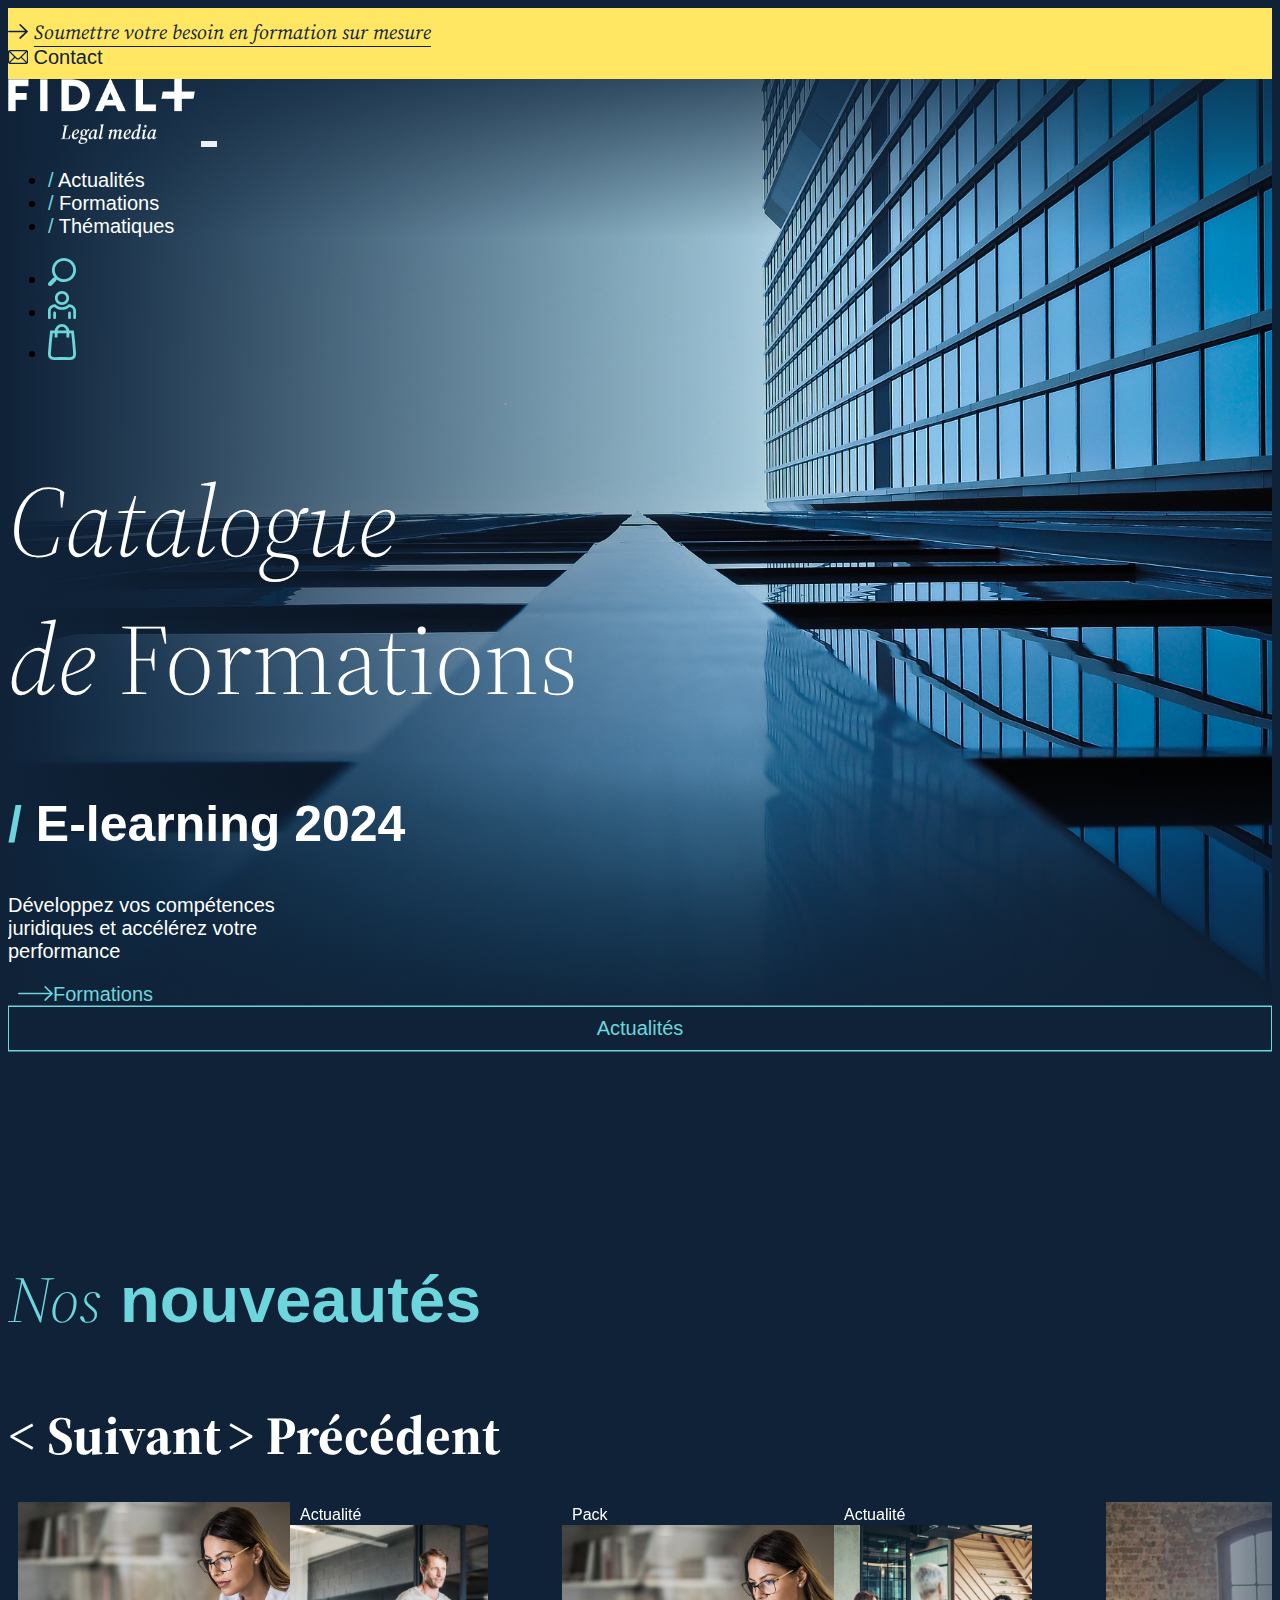
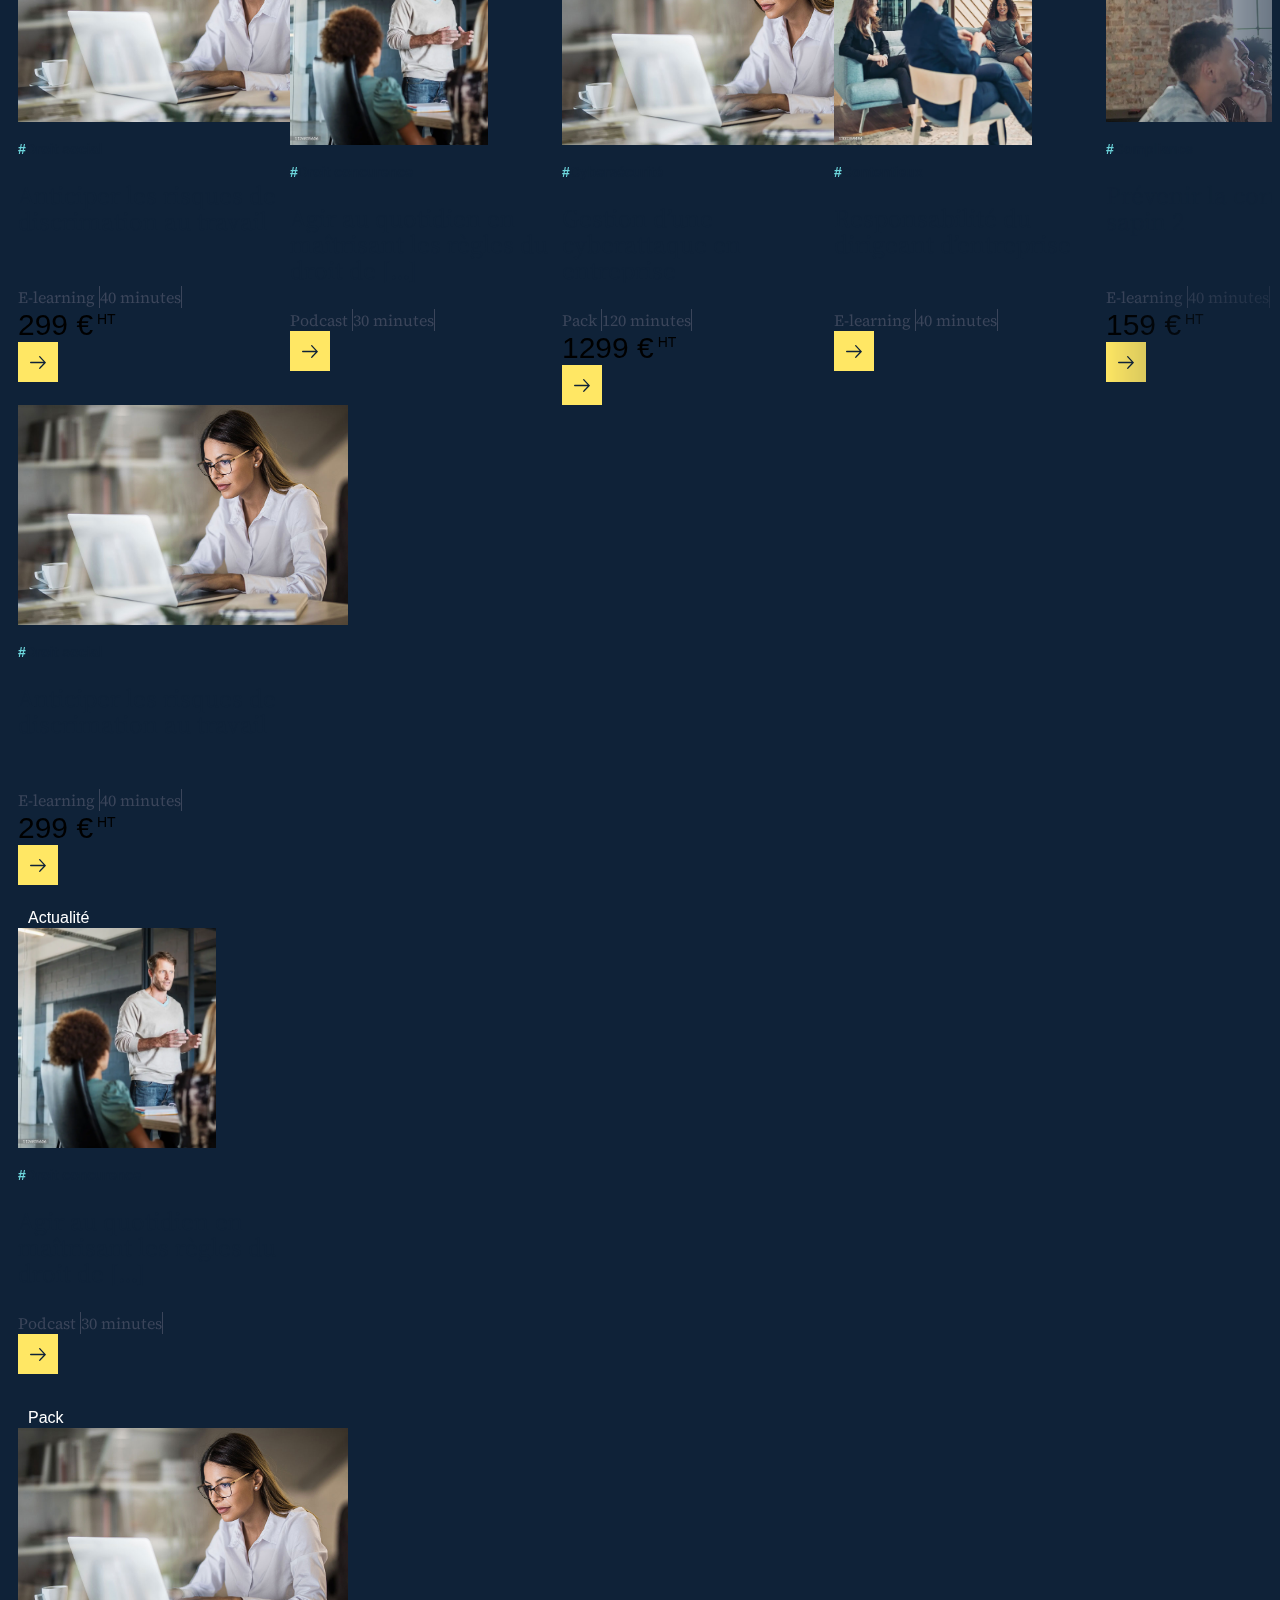
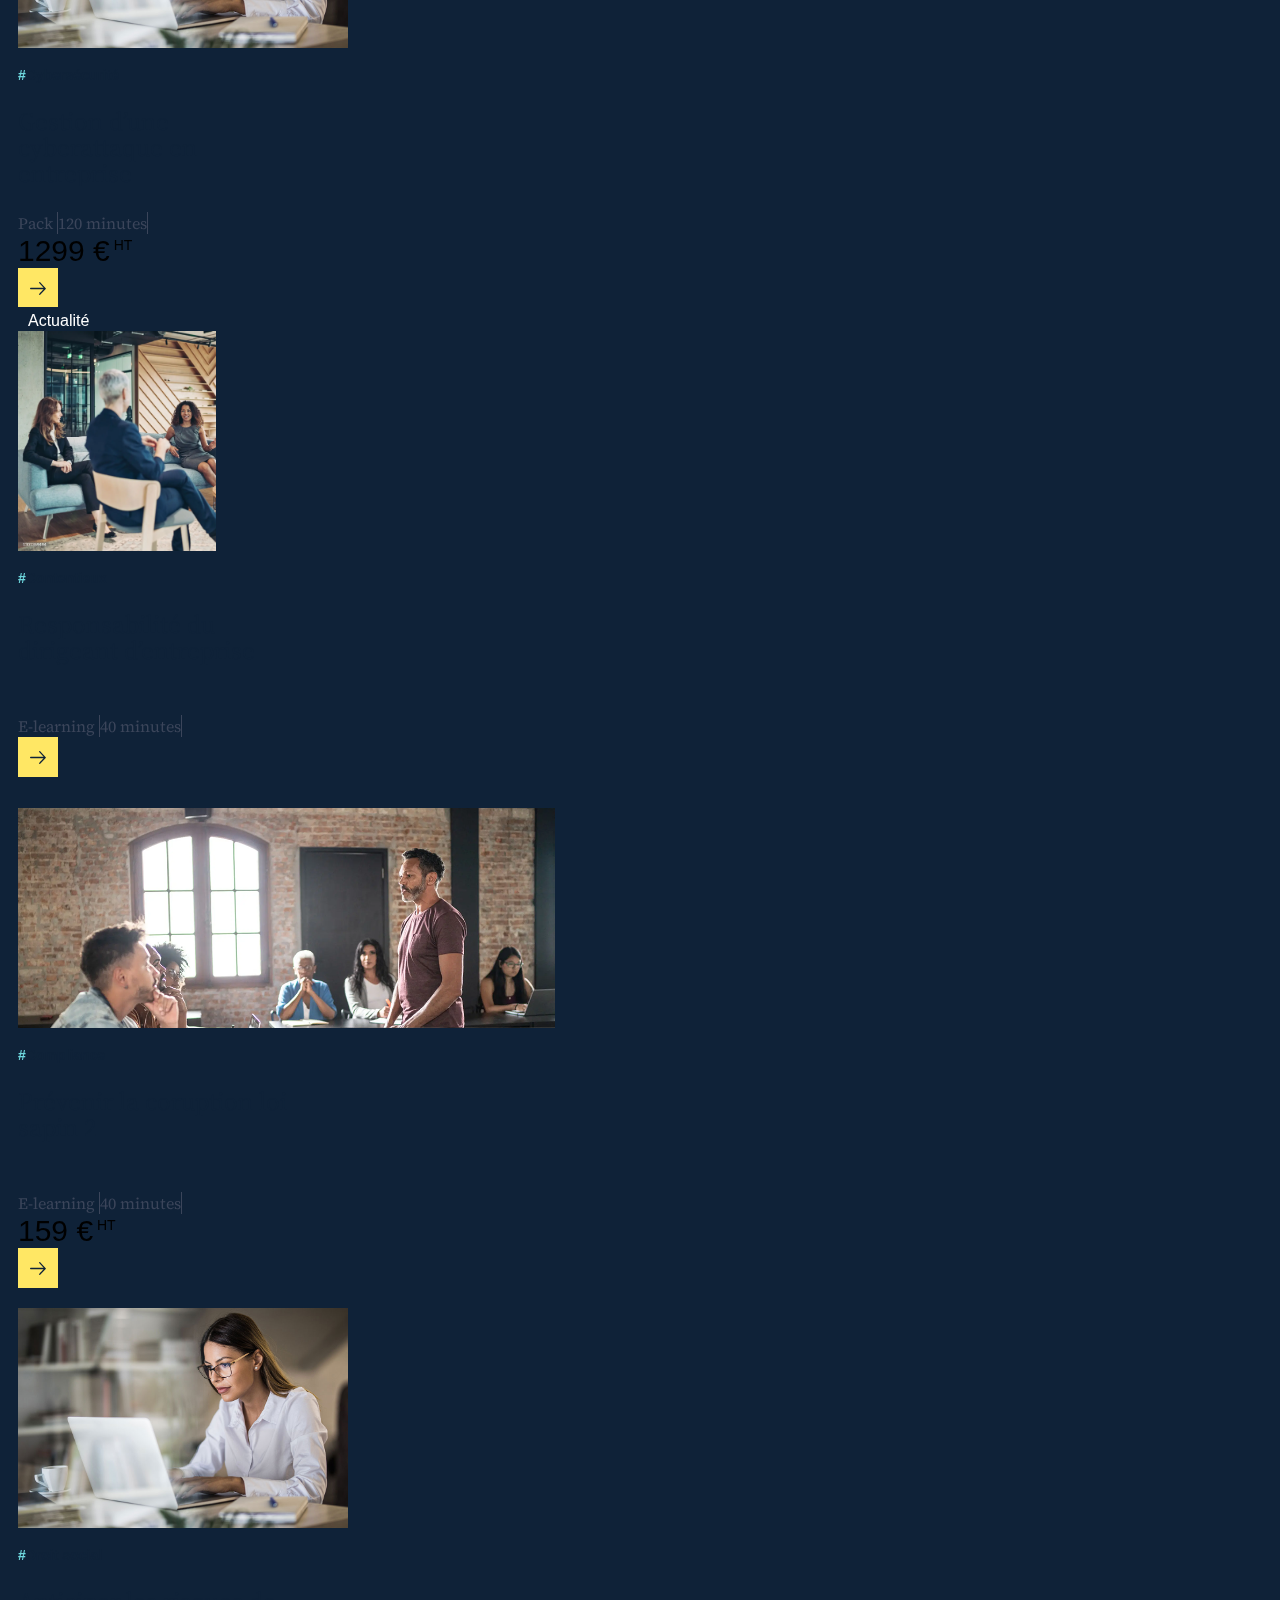
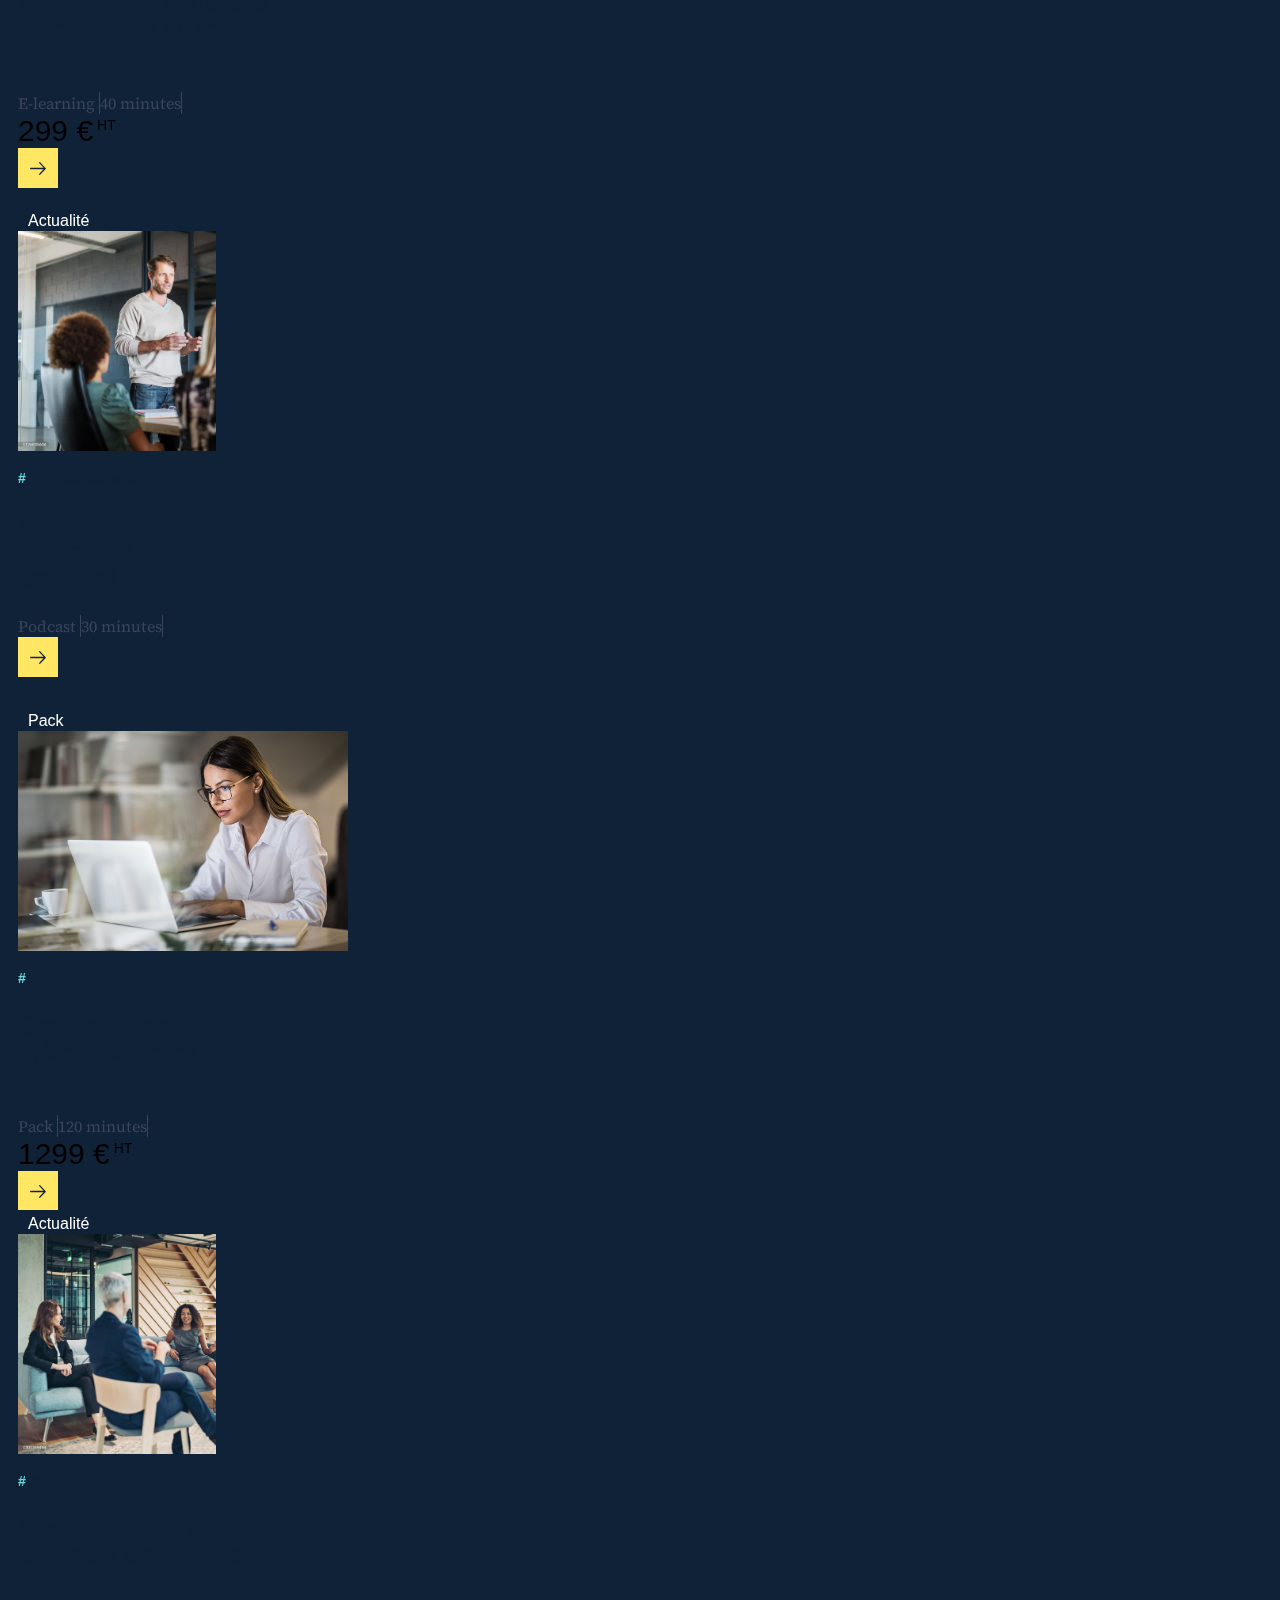
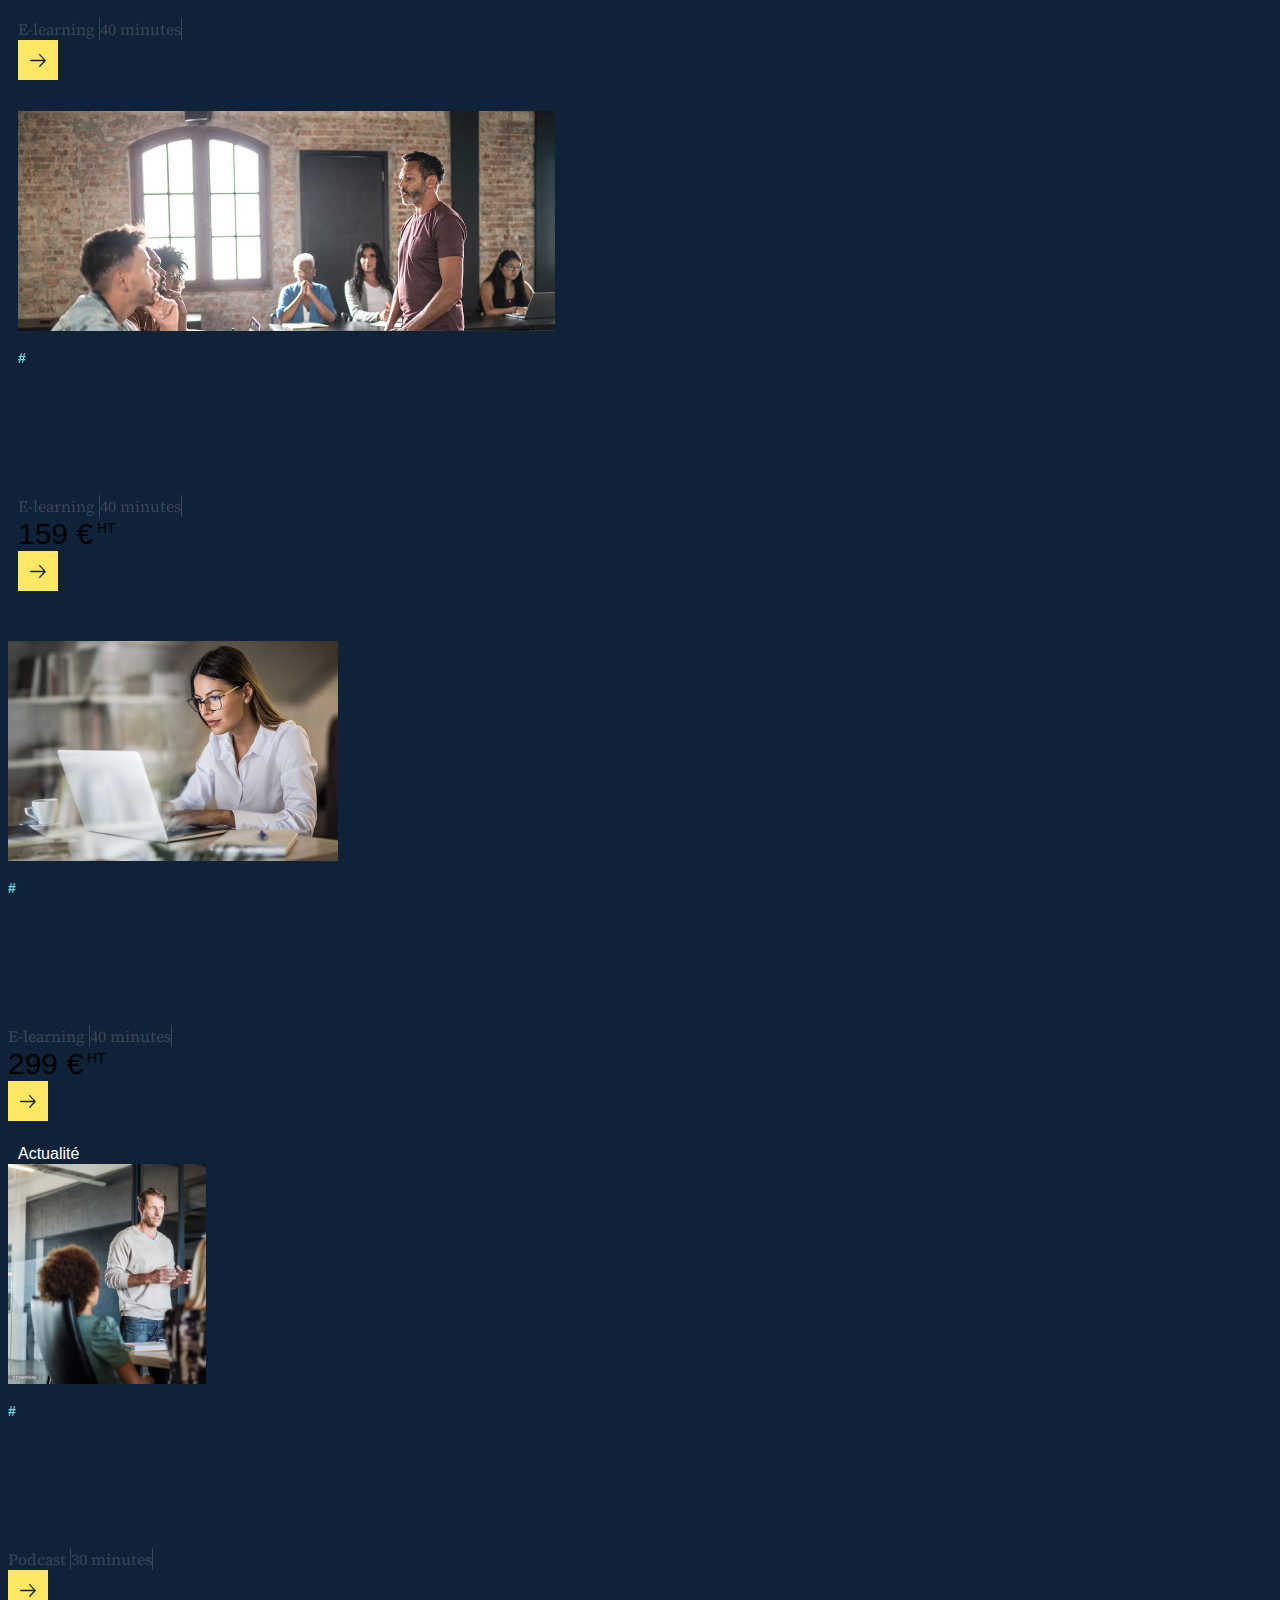
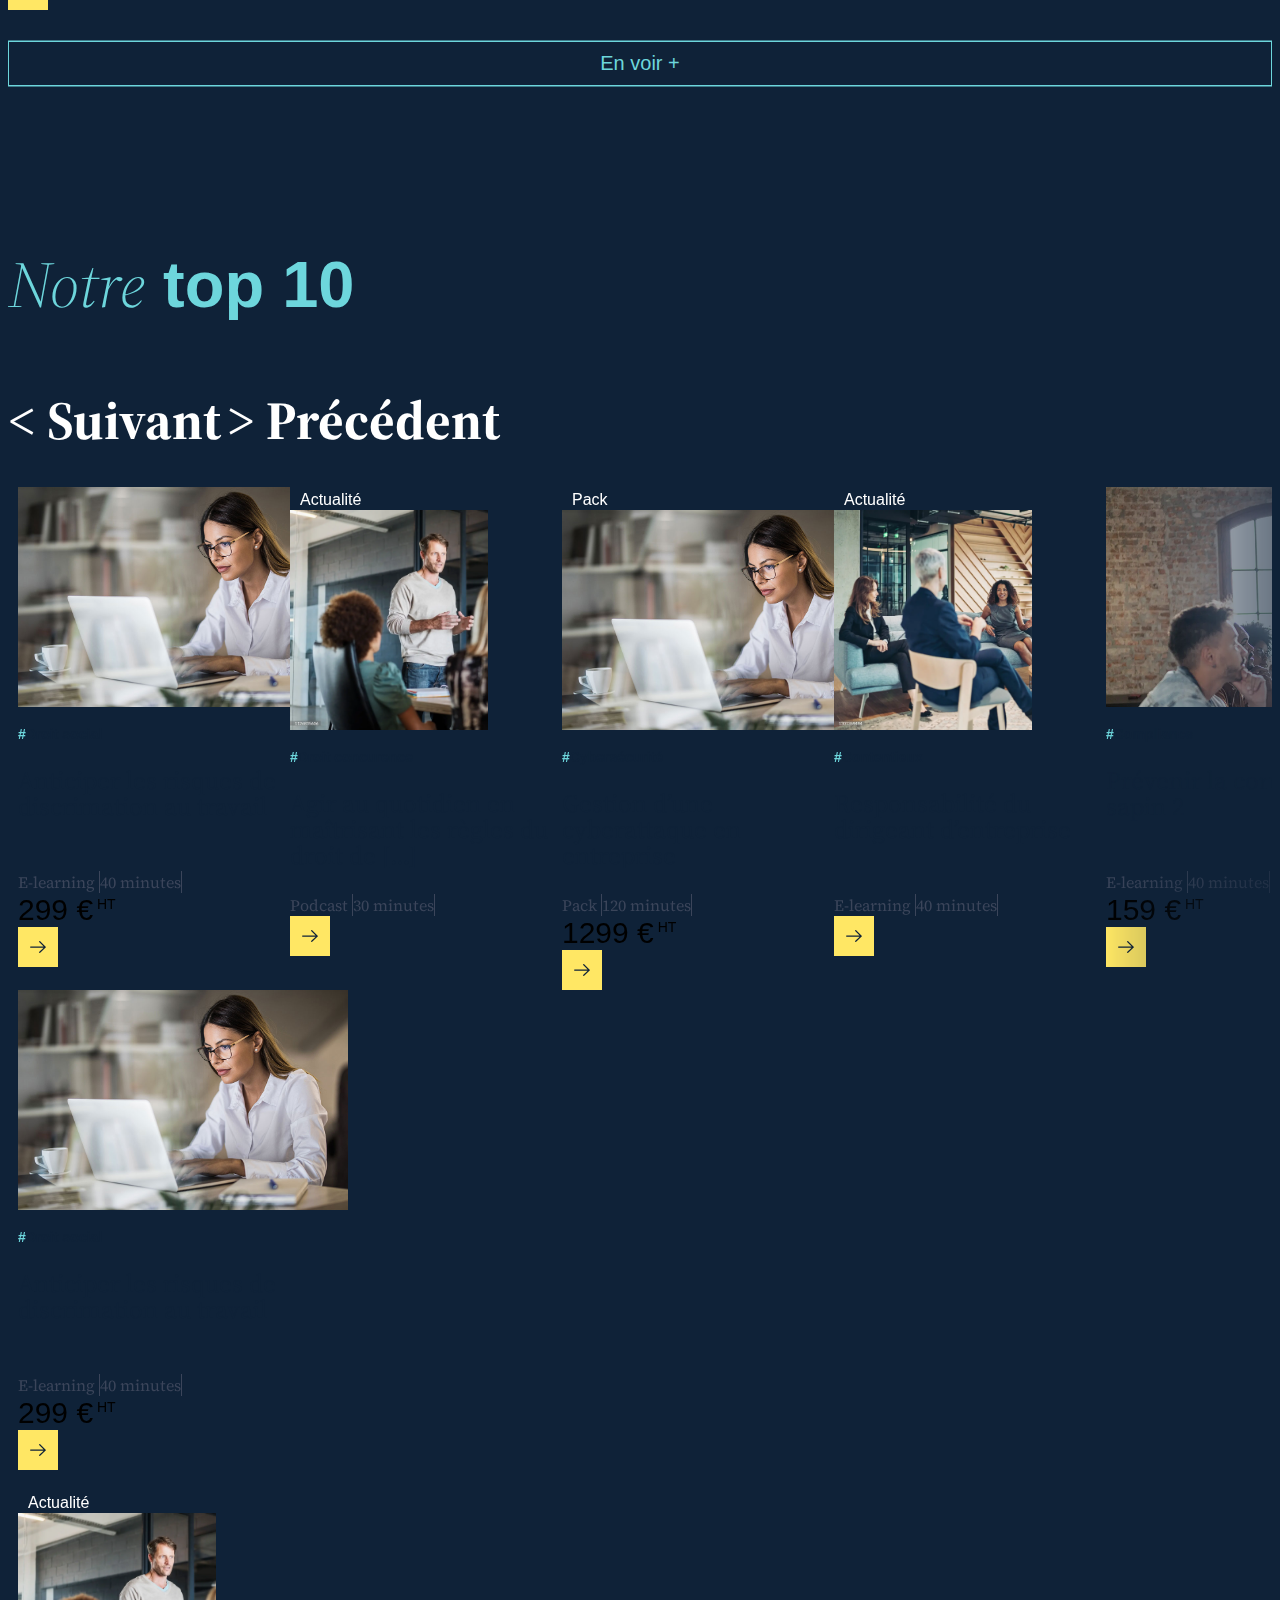
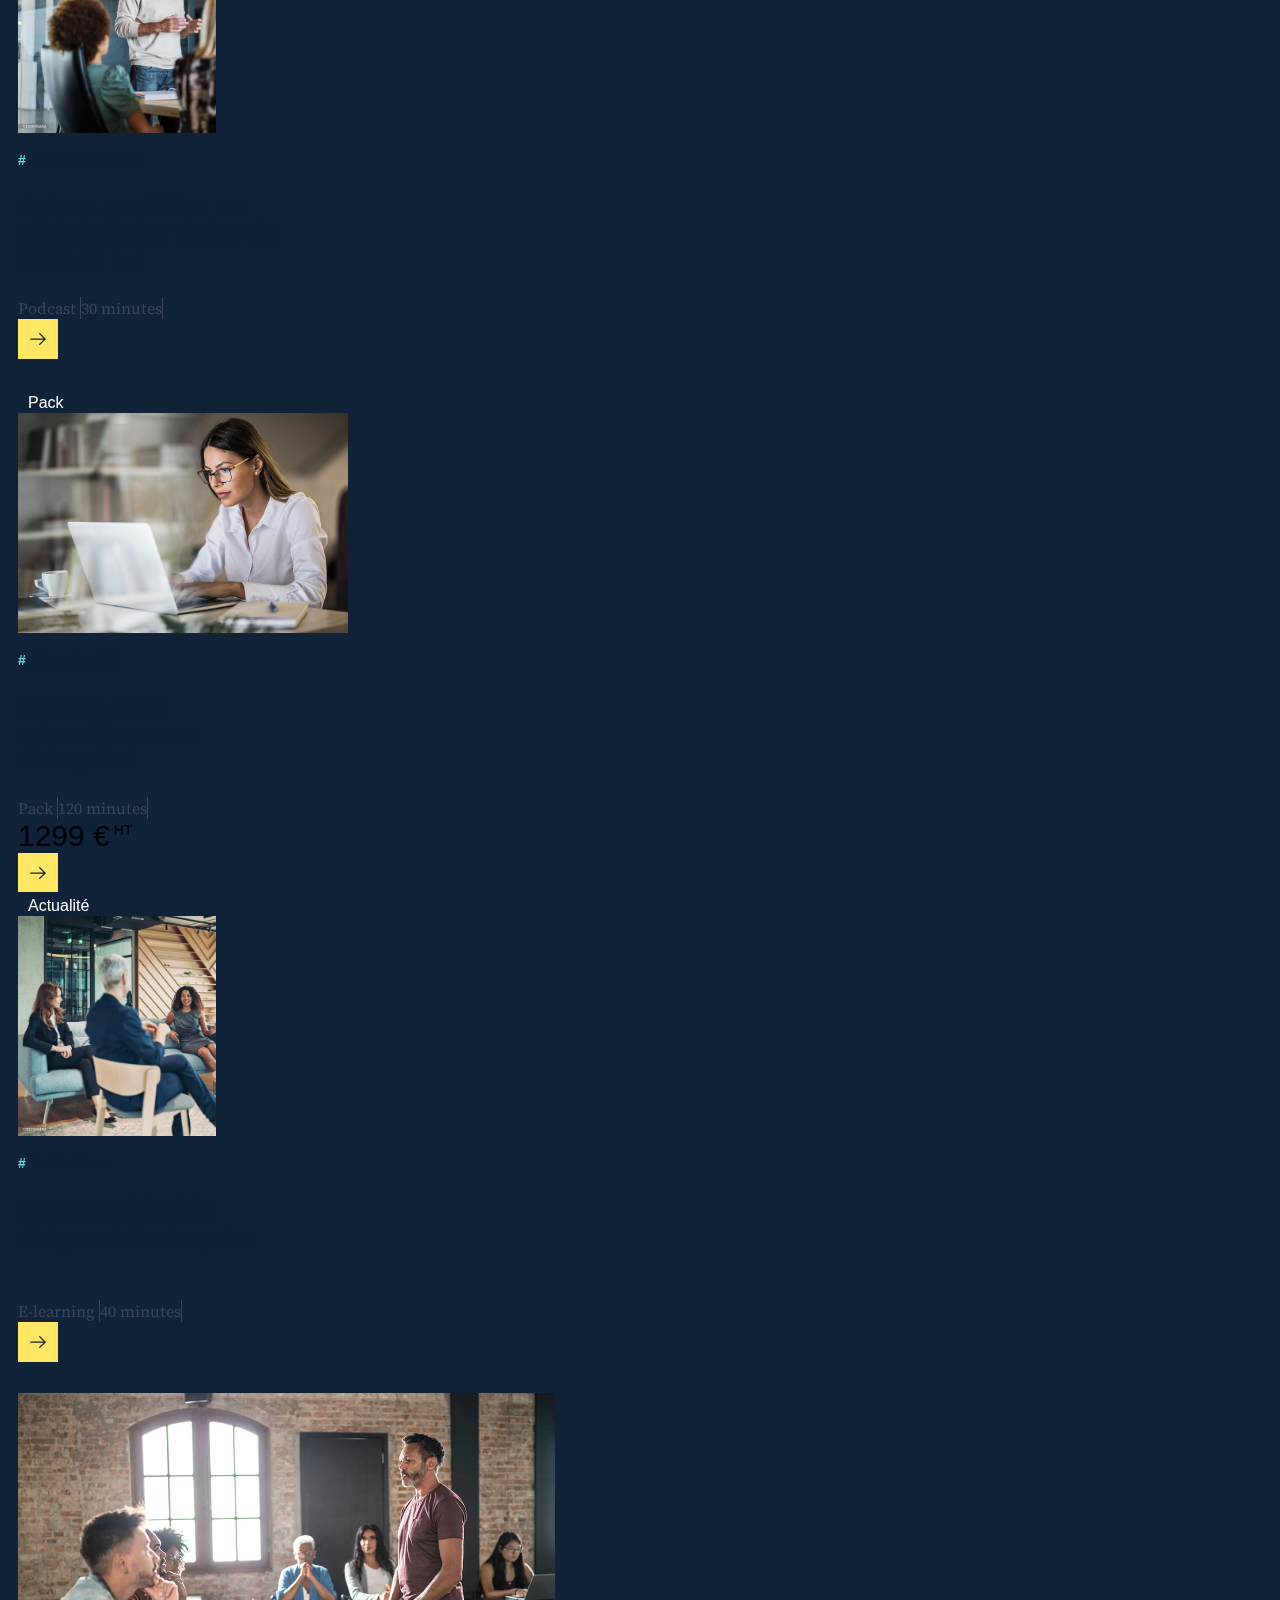
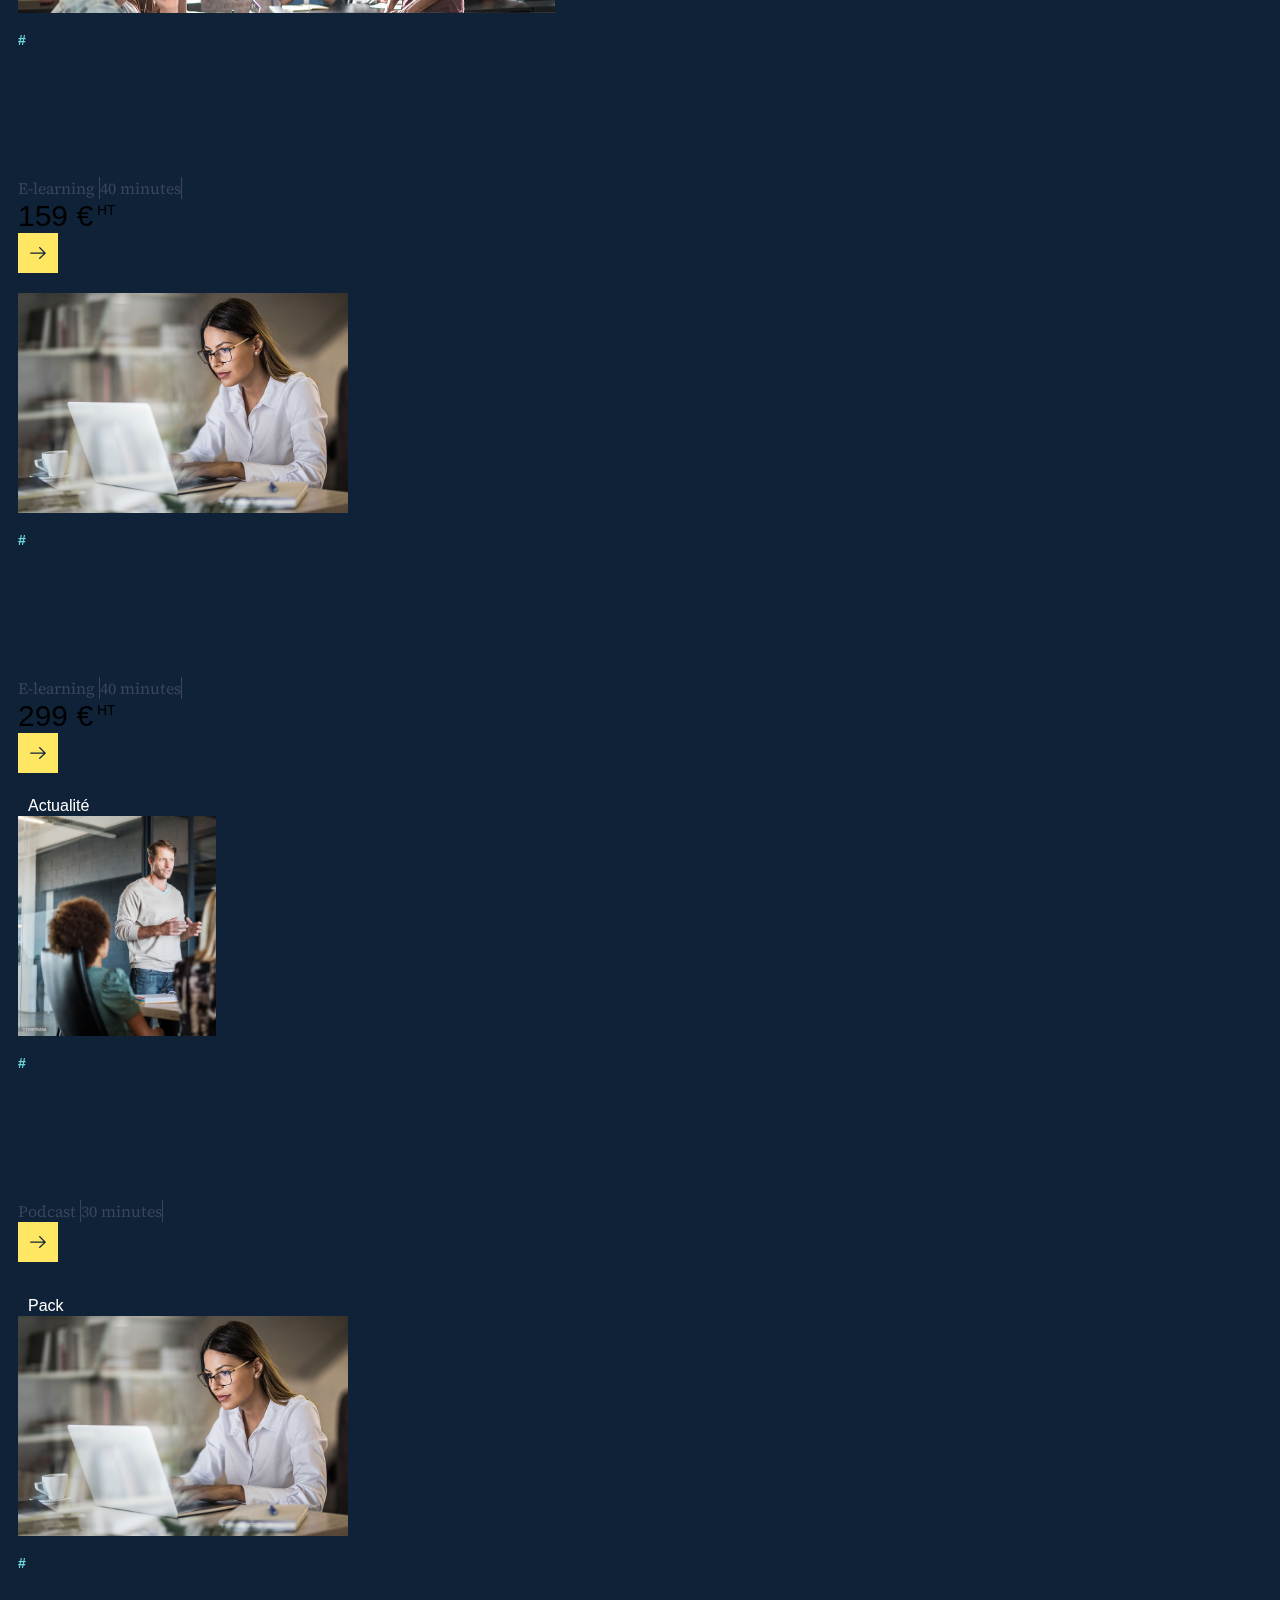
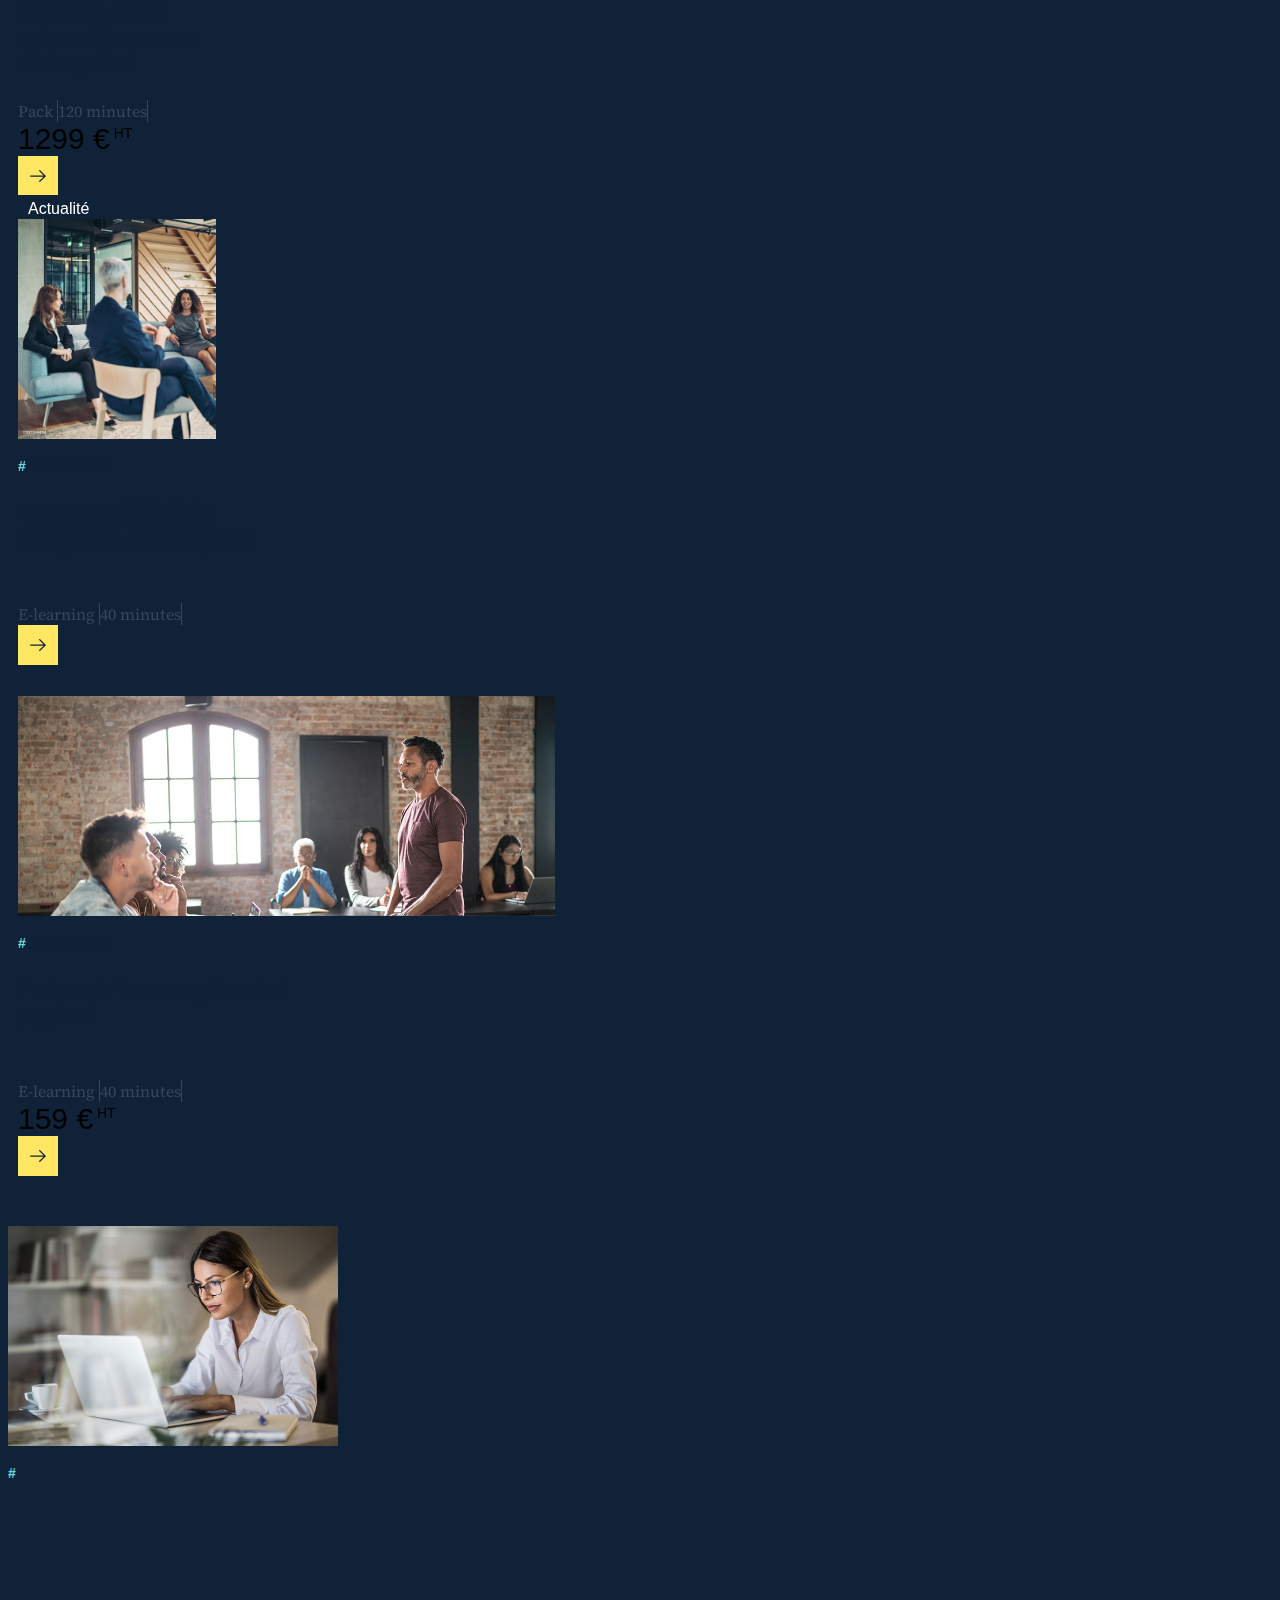
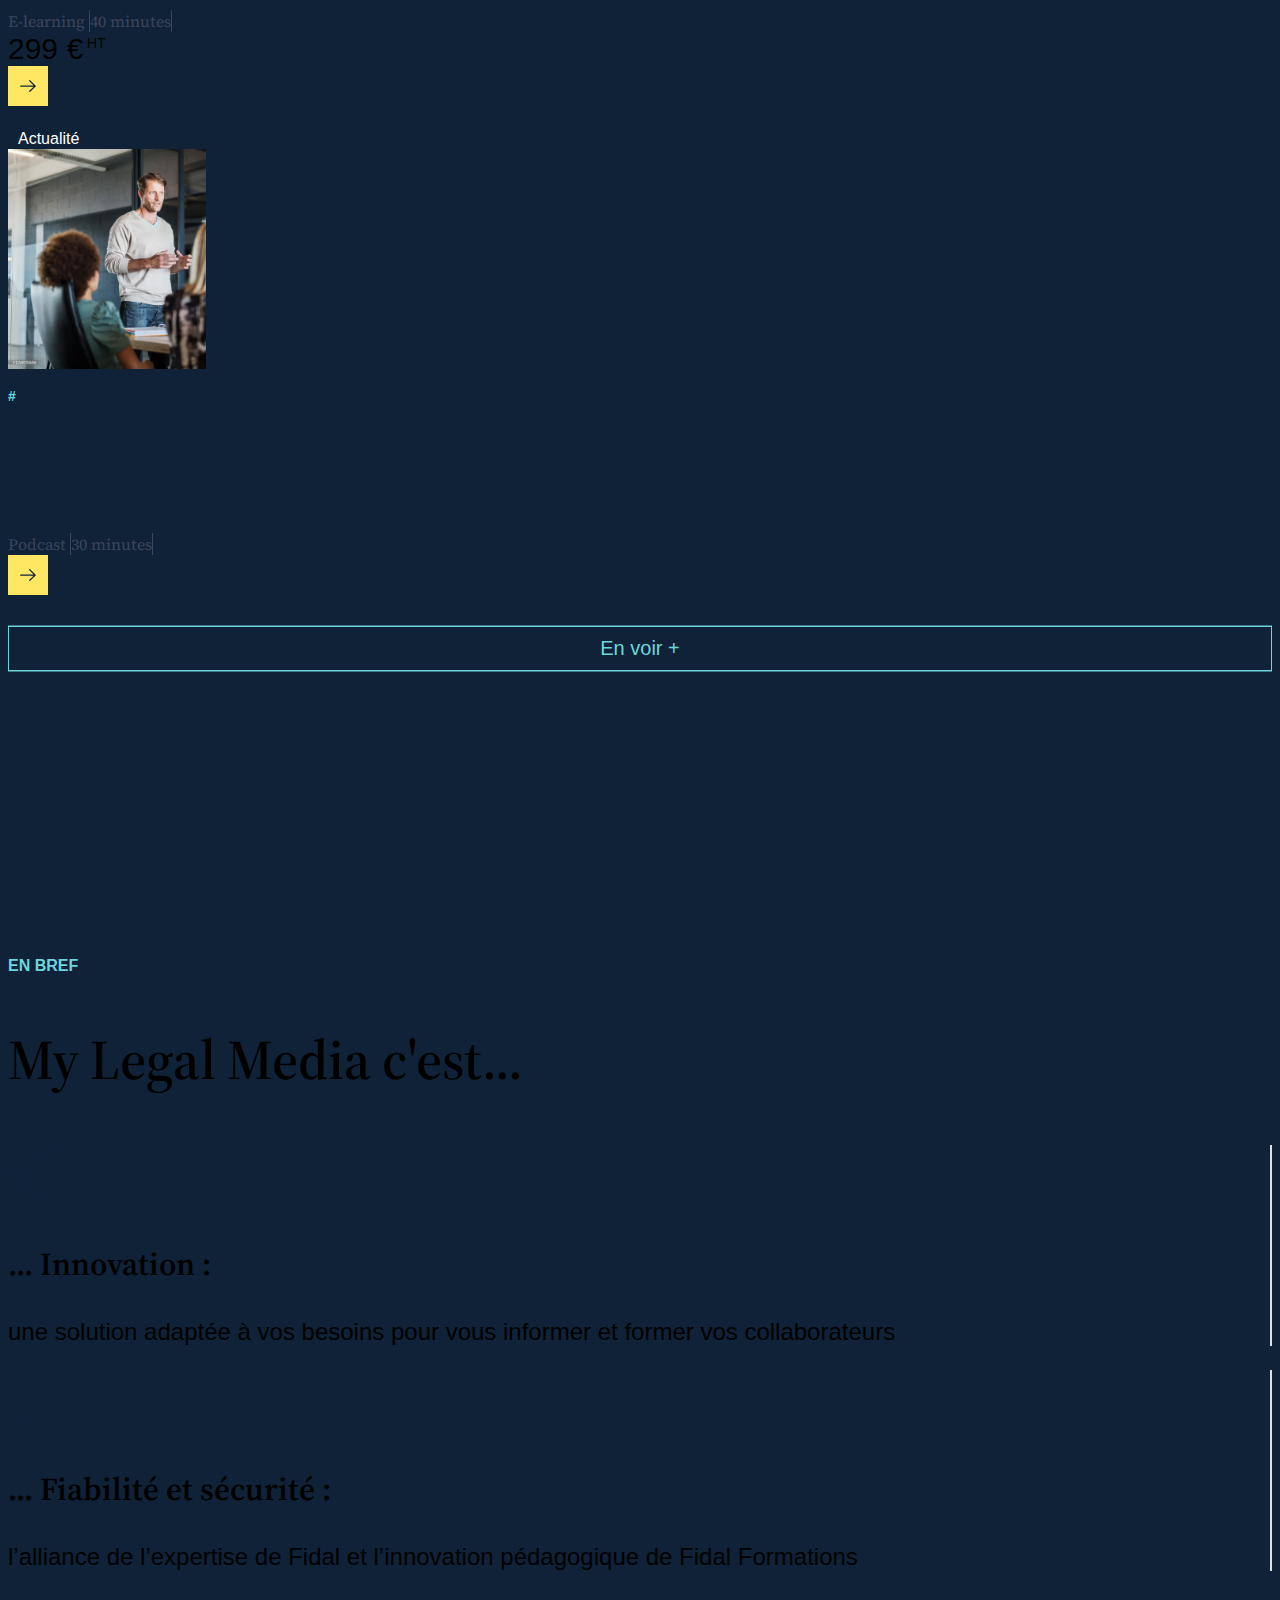
<file: index.html>
<!DOCTYPE html>
<html lang="fr">
<head>
    <meta charset="UTF-8">
    <meta name="viewport" content="width=device-width, initial-scale=1.0">
    <title>FIDAL FORMATIONS | Page d'accueil</title>

    <link rel="apple-touch-icon" sizes="180x180" href="/apple-touch-icon.png">
    <link rel="icon" type="image/png" sizes="32x32" href="/favicon-32x32.png">
    <link rel="icon" type="image/png" sizes="16x16" href="/favicon-16x16.png">
    <link rel="manifest" href="/site.webmanifest">
    
    <link rel="stylesheet" href="https://cdnjs.cloudflare.com/ajax/libs/font-awesome/6.5.1/css/all.min.css" integrity="sha512-DTOQO9RWCH3ppGqcWaEA1BIZOC6xxalwEsw9c2QQeAIftl+Vegovlnee1c9QX4TctnWMn13TZye+giMm8e2LwA==" crossorigin="anonymous" referrerpolicy="no-referrer" />

    <link href="https://cdn.jsdelivr.net/npm/bootstrap@5.3.2/dist/css/bootstrap.min.css" rel="stylesheet" integrity="sha384-T3c6CoIi6uLrA9TneNEoa7RxnatzjcDSCmG1MXxSR1GAsXEV/Dwwykc2MPK8M2HN" crossorigin="anonymous">
    <link rel="stylesheet" href="./style.css">
</head>

<body id="index">
    <div class="body-container" >
        <header>
            <div class="container-fluid header-band px-0">
                <div class="row align-items-end justify-content-between px-md-5 px-xxl-0">
                    <div class="col-9 col-md-9 ps-4 ps-md-0">
                        <img class="arrow-right me-1" src="./img/arrow-right.svg" alt="icône flèche droite pointant sur le lien">
                        <a href="#" class="need-link">
                            Soumettre votre besoin en formation <span class="d-none d-md-inline-block">sur mesure</span>
                        </a>
                    </div>
                    <div class="col-3 col-md-3 d-flex align-items-center justify-content-end pe-4 ps-0 pe-md-0">
                        <a href="#" class="contact-link d-flex align-items-center">
                            <img class="mail-icon me-2 bounce" src="./img/mail.svg" alt="icône conatct par mail">
                            Contact
                        </a>
                    </div>
                </div>
            </div>
    
            <nav class="navbar navbar-dark navbar-expand-lg pt-5">
                <div class="container px-4 px-md-0">
                    <a class="navbar-brand" href="#" aria-label="lien vers la page d'accueil"><img src="./img/logo-fidal-tagline-blanc.png" alt="logo Fidal My Legal Media"></a>
    
                    <button class="navbar-toggler" type="button" data-bs-toggle="collapse" data-bs-target="#navbarSupportedContent" aria-controls="navbarSupportedContent" aria-expanded="false" aria-label="Ouverture et fermeture du menu principal">
                        <span class="navbar-toggler-icon"></span>
                    </button>
    
                    <div class="collapse navbar-collapse justify-content-between" id="navbarSupportedContent">
                        <ul class="navbar-nav mb-2 mb-lg-0 w-100 justify-content-center">
                            <li class="nav-item">
                                <a class="nav-link active" href="#"><span>/</span> Actualités</a>
                            </li>
                            <li class="nav-item">
                                <a class="nav-link" href="#"><span>/</span> Formations</a>
                            </li>
                            <li class="nav-item">
                                <a class="nav-link" href="#"><span>/</span> Thématiques</a>
                            </li>
                        </ul>
    
                        <ul class="navbar-nav navbar-icons mb-2 mb-lg-0 flex-row justify-content-between gap-3">
                            <li class="nav-item">
                                <a class="nav-link nav-icon bounce" href="#" title="Recherche" aria-label="Recherche"><img  src="./img/search.svg" alt="icône de recherche"></a>
                            </li>
                            <li class="nav-item">
                                <a class="nav-link nav-icon bounce" href="#" title="Mon compte" aria-label="Mon compte"><img  src="./img/user.svg" alt="icône du compte utilisateur"></a>
                            </li>
                            <li class="nav-item">
                                <a class="nav-link nav-icon bounce" href="#" title="Panier" aria-label="Panier"><img  src="./img/cart.svg" alt="icône de panier"></a>
                            </li>
                        </ul>
                    </div>
                </div>
            </nav>
    
            <div class="container hero pb-3 px-4 px-md-0">
                <div class="row align-items-end">
                    <div class="col-12 col-lg-9">
                        <h1 class="hero_title mb-5"><span>Catalogue <br>de</span> Formations</h1>
                        <div class="mb-5">
                            <h2 class="hero_subtitle"><span>/</span> E-learning 2024</h2>
                            <p class="hero-p">Développez vos compétences juridiques et accélérez votre performance</p>
                        </div>
                        <div class="hero-buttons row justify-content-center justify-content-sm-start">
                            <a href="" class="col-7 col-sm-4 col-md-3 arrow-btn d-flex align-items-center justify-content-center"><img class="me-2 horizontal-bounce" src="./img/long-arrow-right.svg" alt="icône d'une longue flèche vers la droite invitant à cliquer">Formations</a>
                            <a href="" class="col-7 col-sm-4 col-md-3 frame-btn">Actualités</a>
                        </div>
                    </div>
                </div>
            </div>
        </header>

        <main>
            <section class="learning-cards px-3 px-md-0">
                <div class="container learning-cards_news">
                    <div class="row align-items-center mb-2"> 
                        <h2 class="learning-cards_title col-12 col-md-10"><span>Nos</span> nouveautés</h2>
    
                        <div class="col-2 d-none d-md-flex justify-content-end">
                            <button class="chevron-btn position-relative me-4" type="button" data-bs-target="#carouselNewCardsControls" data-bs-slide="next">
                                <span aria-hidden="true">&lt;</span>
                                <span class="visually-hidden">Suivant</span>
                            </button>
    
                            <button class="chevron-btn position-relative" type="button" data-bs-target="#carouselNewCardsControls" data-bs-slide="prev">
                                <span aria-hidden="true">&gt;</span>
                                <span class="visually-hidden">Précédent</span>
                            </button>
                        </div>
                    </div>
    
                    <div id="carouselNewCardsControls" class="carousel slide cards d-none d-md-flex col-12 my-0 py-5" data-bs-ride="carousel">
                        <div class="carousel-inner">
                            <div class="carousel-item active row flex-nowrap gap-5 pe-5">
                                <div class="card col-3 position-relative rounded-0 border-0 p-0" style="width: 18rem;">
                                    <!-- <a class="d-block card-tag position-absolute">
                                        Actualité
                                    </a> -->
                                    <a href="" aria-label="En savoir plus sur : Anticiper les risques de discrimation au travail">
                                        <img src="./img/woman.jpg" class="card-img-top rounded-0" alt="image d'illustration de la formation ...">
                                    </a>
                                    <div class="card-body">
                                        <p class="card-category card-text mb-2"><span>#</span><a href="#">Droit social</a></p>
                                        <h3 class="card-title mb-5 text-justify"><a href="#">Anticiper les risques de discrimation au travail</a></h3>
                                        <div class="card-filters d-flex mb-4">
                                            <a href="#" class="format-filter pe-1">
                                                <i class="fa-solid fa-desktop"></i>
                                                E-learning
                                            </a>
                                            <a href="#" class="time-filter px-1">
                                                <i class="fa-regular fa-clock"></i>
                                                40 minutes
                                            </a>
                                        </div>

                                        <div class="card-price">
                                            299 €<sup> ht</sup> 
                                        </div>
                                    </div>
                                    <div class="detail-arrow position-absolute">
                                        <a href="#" title="En savoir plus sur : Anticiper les risques de discrimation au travail" aria-label="En savoir plus sur : Anticiper les risques de discrimation au travail"><img src="./img/arrow-right.svg" alt="icône flèche indiquant de cliquer pour plus de détail"></a>
                                    </div>
                                </div>
            
                                <div class="card col-3 position-relative rounded-0 border-0 p-0" style="width: 18rem;">
                                    <a href="#" class="d-block card-tag position-absolute">
                                        Actualité
                                    </a>
                                    <a href="" aria-label="Ouvrir le contenu Actualité dans un nouvel onglet : Agir au quotidien en maîtrisant les règles du droit de […]" target="_blank">
                                        <img src="./img/man-with-group.png" class="card-img-top rounded-0" alt="...">
                                    </a>
                                    <div class="card-body">
                                        <p class="card-category card-text mb-2"><span>#</span><a href="#">Droit concurence</a></p>
                                        <h3 class="card-title mb-5 text-justify"><a href="https://youtu.be/ipss5eSNRSA?si=M0jghJL51-OWH1M6" target="_blank" aria-label="Ouvrir le contenu Actualité dans un nouvel onglet : Agir au quotidien en maîtrisant les règles du droit de […]">Agir au quotidien en maîtrisant les règles du droit de […]</a></h3>
                                        <div class="card-filters d-flex mb-4">
                                            <a href="#" class="format-filter pe-1">
                                                <i class="fa-solid fa-desktop"></i>
                                                Podcast
                                            </a>
                                            <a href="#" class="time-filter px-1">
                                                <i class="fa-regular fa-clock"></i>
                                                30 minutes
                                            </a>
                                        </div>
                                        <!-- <div class="card-price">
                                            299 €<sup> ht</sup> 
                                        </div> -->
                                    </div>
                                    <div class="detail-arrow position-absolute">
                                        <a href="https://youtu.be/ipss5eSNRSA?si=M0jghJL51-OWH1M6" target="_blank" title="Ouvrir le contenu Actualité dans un nouvel onglet : Agir au quotidien en maîtrisant les règles du droit de […]"><img src="./img/arrow-right.svg" alt="icône flèche indiquant de cliquer pour plus de détail"></a>
                                    </div>
                                </div>
            
                                <div class="card col-3 position-relative rounded-0 border-0 p-0" style="width: 18rem;">
                                    <a class="d-block card-tag position-absolute">
                                        Pack
                                    </a>
                                    <img src="./img/woman.jpg" class="card-img-top rounded-0" alt="...">
                                    <div class="card-body">
                                        <p class="card-category card-text mb-2"><span>#</span><a href="#">Cybersécurité</a></p>
                                        <h3 class="card-title mb-5 text-justify"><a href="#" aria-label="En savoir plus sur le pack de formation : Gestion d’une cyberattaque en entreprise">Gestion d’une cyberattaque en entreprise</a></h3>
                                        <div class="card-filters d-flex mb-4">
                                            <a href="#" class="format-filter pe-1">
                                                <i class="fa-solid fa-desktop"></i>
                                                Pack
                                            </a>
                                            <a href="#" class="time-filter px-1">
                                                <i class="fa-regular fa-clock"></i>
                                                120 minutes
                                            </a>
                                        </div>
                                        <div class="card-price">
                                            1299 €<sup> ht</sup> 
                                        </div>
                                    </div>
                                    <div class="detail-arrow position-absolute">
                                        <a href="#" aria-label="En savoir plus sur le pack de formation : Gestion d’une cyberattaque en entreprise"><img src="./img/arrow-right.svg" alt="icône flèche indiquant de cliquer pour plus de détail"></a>
                                    </div>
                                </div>
            
                                <div class="card col-3 position-relative rounded-0 border-0 p-0" style="width: 18rem;">
                                    <a href="#" class="d-block card-tag position-absolute">
                                        Actualité
                                    </a>
                                    <img src="./img/meeting.png" class="card-img-top rounded-0" alt="...">
                                    <div class="card-body">
                                        <p class="card-category card-text mb-2"><span>#</span><a href="#">Contentieux</a></p>
                                        <h3 class="card-title mb-5 text-justify"><a href="https://youtu.be/ipss5eSNRSA?si=M0jghJL51-OWH1M6" target="_blank" aria-label="Ouvrir le contenu Actualité dans un nouvel onglet : Responsabilité du dirigeant d’entreprise">Responsabilité du dirigeant d’entreprise</a></h3>
                                        <div class="card-filters d-flex mb-4">
                                            <a href="#" class="format-filter pe-1">
                                                <i class="fa-solid fa-desktop"></i>
                                                E-learning
                                            </a>
                                            <a href="#" class="time-filter px-1">
                                                <i class="fa-regular fa-clock"></i>
                                                40 minutes
                                            </a>
                                        </div>
                                        <div class="card-price">
                                            <sup> </sup> 
                                        </div>
                                    </div>
                                    <div class="detail-arrow position-absolute">
                                        <a href="https://youtu.be/ipss5eSNRSA?si=M0jghJL51-OWH1M6" target="_blank" aria-label="Ouvrir le contenu Actualité dans un nouvel onglet : Responsabilité du dirigeant d’entreprise"><img src="./img/arrow-right.svg" alt="icône flèche indiquant de cliquer pour plus de détail"></a>
                                    </div>
                                </div>
    
                                <div class="card col-3 position-relative rounded-0 border-0 p-0" style="width: 18rem;">
                                    <!-- <a class="d-block card-tag position-absolute">
                                        Actualité
                                    </a> -->
                                    <img src="./img/speech.png" class="card-img-top rounded-0" alt="...">
                                    <div class="card-body">
                                        <p class="card-category card-text mb-2"><span>#</span><a href="#">Compliance</a></p>
                                        <h3 class="card-title mb-5 text-justify"><a href="#" aria-label="En savoir plus sur : Prévenir la coruption loi sapin 2">Prévenir la coruption loi sapin 2</a></h3>
                                        <div class="card-filters d-flex mb-4">
                                            <a href="#" class="format-filter pe-1">
                                                <i class="fa-solid fa-desktop"></i>
                                                E-learning
                                            </a>
                                            <a href="#" class="time-filter px-1">
                                                <i class="fa-regular fa-clock"></i>
                                                40 minutes
                                            </a>
                                        </div>
                                        <div class="card-price">
                                            159 €<sup> ht</sup> 
                                        </div>
                                    </div>

                                    <div class="detail-arrow position-absolute">
                                        <a href="#" aria-label="En savoir plus sur : Prévenir la coruption loi sapin 2"><img src="./img/arrow-right.svg" alt="icône flèche indiquant de cliquer pour plus de détail"></a>
                                    </div>
                                </div>
                            </div>
    
                            <div class="carousel-item row flex-nowrap gap-5 pe-5">
                                <div class="card col-3 position-relative rounded-0 border-0 p-0" style="width: 18rem;">
                                    <!-- <a class="d-block card-tag position-absolute">
                                        Actualité
                                    </a> -->
                                    <img src="./img/woman.jpg" class="card-img-top rounded-0" alt="...">
                                    <div class="card-body">
                                        <p class="card-category card-text mb-2"><span>#</span><a href="#">Droit social</a></p>
                                        <h3 class="card-title mb-5 text-justify"><a href="#" aria-label="En savoir plus sur la formation : Anticiper les risques de discrimation au travail">Anticiper les risques de discrimation au travail</a></h3>
                                        <div class="card-filters d-flex mb-4">
                                            <a href="#" class="format-filter pe-1">
                                                <i class="fa-solid fa-desktop"></i>
                                                E-learning
                                            </a>
                                            <a href="#" class="time-filter px-1">
                                                <i class="fa-regular fa-clock"></i>
                                                40 minutes
                                            </a>
                                        </div>
                                        <div class="card-price">
                                            299 €<sup> ht</sup> 
                                        </div>
                                    </div>
                                    <div class="detail-arrow position-absolute">
                                        <a href="#" aria-label="En savoir plus sur : Anticiper les risques de discrimation au travail"><img src="./img/arrow-right.svg" alt="icône flèche indiquant de cliquer pour plus de détail"></a>
                                    </div>
                                </div>
            
                                <div class="card col-3 position-relative rounded-0 border-0 p-0" style="width: 18rem;">
                                    <a href="#" class="d-block card-tag position-absolute">
                                        Actualité
                                    </a>
                                    <img src="./img/man-with-group.png" class="card-img-top rounded-0" alt="...">
                                    <div class="card-body">
                                        <p class="card-category card-text mb-2"><span>#</span><a href="#">Droit concurence</a></p>
                                        <h3 class="card-title mb-5 text-justify"><a href="https://youtu.be/ipss5eSNRSA?si=M0jghJL51-OWH1M6" target="_blank" aria-label="Ouvrir le contenu Actualité dans un nouvel onglet : Agir au quotidien en maîtrisant les règles du droit de […]">Agir au quotidien en maîtrisant les règles du droit de […]</a></h3>
                                        <div class="card-filters d-flex mb-4">
                                            <a href="#" class="format-filter pe-1">
                                                <i class="fa-solid fa-desktop"></i>
                                                Podcast
                                            </a>
                                            <a href="#" class="time-filter px-1">
                                                <i class="fa-regular fa-clock"></i>
                                                30 minutes
                                            </a>
                                        </div>
                                        <!-- <div class="card-price">
                                            299 €<sup> ht</sup> 
                                        </div> -->
                                    </div>
                                    <div class="detail-arrow position-absolute">
                                        <a href="https://youtu.be/ipss5eSNRSA?si=M0jghJL51-OWH1M6" target="_blank" aria-label="Ouvrir le contenu Actualité dans un nouvel onglet : Agir au quotidien en maîtrisant les règles du droit de […]"><img src="./img/arrow-right.svg" alt="icône flèche indiquant de cliquer pour plus de détail"></a>
                                    </div>
                                </div>
            
                                <div class="card col-3 position-relative rounded-0 border-0 p-0" style="width: 18rem;">
                                    <a class="d-block card-tag position-absolute">
                                        Pack
                                    </a>
                                    <img src="./img/woman.jpg" class="card-img-top rounded-0" alt="...">
                                    <div class="card-body">
                                        <p class="card-category card-text mb-2"><span>#</span><a href="#">Cybersécurité</a></p>
                                        <h3 class="card-title mb-5 text-justify"><a href="#" aria-label="En savoir plus sur le pack de formation : Gestion d’une cyberattaque en entreprise">Gestion d’une cyberattaque en entreprise</a></h3>
                                        <div class="card-filters d-flex mb-4">
                                            <a href="#" class="format-filter pe-1">
                                                <i class="fa-solid fa-desktop"></i>
                                                Pack
                                            </a>
                                            <a href="#" class="time-filter px-1">
                                                <i class="fa-regular fa-clock"></i>
                                                120 minutes
                                            </a>
                                        </div>
                                        <div class="card-price">
                                            1299 €<sup> ht</sup> 
                                        </div>
                                    </div>
                                    <div class="detail-arrow position-absolute">
                                        <a href="#" aria-label="En savoir plus sur le pack de formation : Gestion d’une cyberattaque en entreprise"><img src="./img/arrow-right.svg" alt="icône flèche indiquant de cliquer pour plus de détail"></a>
                                    </div>
                                </div>
            
                                <div class="card col-3 position-relative rounded-0 border-0 p-0" style="width: 18rem;">
                                    <a href="#" class="d-block card-tag position-absolute">
                                        Actualité
                                    </a>
                                    <img src="./img/meeting.png" class="card-img-top rounded-0" alt="...">
                                    <div class="card-body">
                                        <p class="card-category card-text mb-2"><span>#</span><a href="#">Contentieux</a></p>
                                        <h3 class="card-title mb-5 text-justify"><a href="https://youtu.be/ipss5eSNRSA?si=M0jghJL51-OWH1M6" target="_blank" aria-label="Ouvrir le contenu Actualité dans un nouvel onglet : Responsabilité du dirigeant d’entreprise">Responsabilité du dirigeant d’entreprise</a></h3>
                                        <div class="card-filters d-flex mb-4">
                                            <a href="#" class="format-filter pe-1">
                                                <i class="fa-solid fa-desktop"></i>
                                                E-learning
                                            </a>
                                            <a href="#" class="time-filter px-1">
                                                <i class="fa-regular fa-clock"></i>
                                                40 minutes
                                            </a>
                                        </div>
                                        <div class="card-price">
                                            <sup> </sup> 
                                        </div>
                                    </div>
                                    <div class="detail-arrow position-absolute">
                                        <a href="https://youtu.be/ipss5eSNRSA?si=M0jghJL51-OWH1M6" target="_blank" aria-label="Ouvrir le contenu Actualité dans un nouvel onglet : Responsabilité du dirigeant d’entreprise"><img src="./img/arrow-right.svg" alt="icône flèche indiquant de cliquer pour plus de détail"></a>
                                    </div>
                                </div>
    
                                <div class="card col-3 position-relative rounded-0 border-0 p-0" style="width: 18rem;">
                                    <!-- <a class="d-block card-tag position-absolute">
                                        Actualité
                                    </a> -->
                                    <img src="./img/speech.png" class="card-img-top rounded-0" alt="...">
                                    <div class="card-body">
                                        <p class="card-category card-text mb-2"><span>#</span><a href="#">Compliance</a></p>
                                        <h3 class="card-title mb-5 text-justify"><a href="#" aria-label="En savoir plus sur : Prévenir la coruption loi sapin 2">Prévenir la coruption loi sapin 2</a></h3>
                                        <div class="card-filters d-flex mb-4">
                                            <a href="#" class="format-filter pe-1">
                                                <i class="fa-solid fa-desktop"></i>
                                                E-learning
                                            </a>
                                            <a href="#" class="time-filter px-1">
                                                <i class="fa-regular fa-clock"></i>
                                                40 minutes
                                            </a>
                                        </div>
                                        <div class="card-price">
                                            159 €<sup> ht</sup> 
                                        </div>
                                    </div>

                                    <div class="detail-arrow position-absolute">
                                        <a href="#" aria-label="En savoir plus sur : Prévenir la coruption loi sapin 2"><img src="./img/arrow-right.svg" alt="icône flèche indiquant de cliquer pour plus de détail"></a>
                                    </div>
                                </div>
                            </div>
    
                            <div class="carousel-item row flex-nowrap gap-5 pe-5">
                                <div class="card col-3 position-relative rounded-0 border-0 p-0" style="width: 18rem;">
                                    <!-- <a class="d-block card-tag position-absolute">
                                        Actualité
                                    </a> -->
                                    <img src="./img/woman.jpg" class="card-img-top rounded-0" alt="...">
                                    <div class="card-body">
                                        <p class="card-category card-text mb-2"><span>#</span><a href="#">Droit social</a></p>
                                        <h3 class="card-title mb-5 text-justify"><a href="#" aria-label="En savoir plus sur la formation : Anticiper les risques de discrimation au travail">Anticiper les risques de discrimation au travail</a></h3>
                                        <div class="card-filters d-flex mb-4">
                                            <a href="#" class="format-filter pe-1">
                                                <i class="fa-solid fa-desktop"></i>
                                                E-learning
                                            </a>
                                            <a href="#" class="time-filter px-1">
                                                <i class="fa-regular fa-clock"></i>
                                                40 minutes
                                            </a>
                                        </div>
                                        <div class="card-price">
                                            299 €<sup> ht</sup> 
                                        </div>
                                    </div>
                                    <div class="detail-arrow position-absolute">
                                        <a href="#" aria-label="En savoir plus sur : Anticiper les risques de discrimation au travail"><img src="./img/arrow-right.svg" alt="icône flèche indiquant de cliquer pour plus de détail"></a>
                                    </div>
                                </div>
            
                                <div class="card col-3 position-relative rounded-0 border-0 p-0" style="width: 18rem;">
                                    <a href="#" class="d-block card-tag position-absolute">
                                        Actualité
                                    </a>
                                    <img src="./img/man-with-group.png" class="card-img-top rounded-0" alt="...">
                                    <div class="card-body">
                                        <p class="card-category card-text mb-2"><span>#</span><a href="#">Droit concurence</a></p>
                                        <h3 class="card-title mb-5 text-justify"><a href="https://youtu.be/ipss5eSNRSA?si=M0jghJL51-OWH1M6" target="_blank" aria-label="Ouvrir le contenu Actualité dans un nouvel onglet : Agir au quotidien en maîtrisant les règles du droit de […]">Agir au quotidien en maîtrisant les règles du droit de […]</a></h3>
                                        <div class="card-filters d-flex mb-4">
                                            <a href="#" class="format-filter pe-1">
                                                <i class="fa-solid fa-desktop"></i>
                                                Podcast
                                            </a>
                                            <a href="#" class="time-filter px-1">
                                                <i class="fa-regular fa-clock"></i>
                                                30 minutes
                                            </a>
                                        </div>
                                        <!-- <div class="card-price">
                                            299 €<sup> ht</sup> 
                                        </div> -->
                                    </div>
                                    <div class="detail-arrow position-absolute">
                                        <a href="https://youtu.be/ipss5eSNRSA?si=M0jghJL51-OWH1M6" target="_blank" aria-label="Ouvrir le contenu Actualité dans un nouvel onglet : Agir au quotidien en maîtrisant les règles du droit de […]"><img src="./img/arrow-right.svg" alt="icône flèche indiquant de cliquer pour plus de détail"></a>
                                    </div>
                                </div>
            
                                <div class="card col-3 position-relative rounded-0 border-0 p-0" style="width: 18rem;">
                                    <a class="d-block card-tag position-absolute">
                                        Pack
                                    </a>
                                    <img src="./img/woman.jpg" class="card-img-top rounded-0" alt="...">
                                    <div class="card-body">
                                        <p class="card-category card-text mb-2"><span>#</span><a href="#">Cybersécurité</a></p>
                                        <h3 class="card-title mb-5 text-justify"><a href="#" aria-label="En savoir plus sur le pack de formation : Gestion d’une cyberattaque en entreprise">Gestion d’une cyberattaque en entreprise</a></h3>
                                        <div class="card-filters d-flex mb-4">
                                            <a href="#" class="format-filter pe-1">
                                                <i class="fa-solid fa-desktop"></i>
                                                Pack
                                            </a>
                                            <a href="#" class="time-filter px-1">
                                                <i class="fa-regular fa-clock"></i>
                                                120 minutes
                                            </a>
                                        </div>
                                        <div class="card-price">
                                            1299 €<sup> ht</sup> 
                                        </div>
                                    </div>
                                    <div class="detail-arrow position-absolute">
                                        <a href="#" aria-label="En savoir plus sur le pack de formation : Gestion d’une cyberattaque en entreprise"><img src="./img/arrow-right.svg" alt="icône flèche indiquant de cliquer pour plus de détail"></a>
                                    </div>
                                </div>
            
                                <div class="card col-3 position-relative rounded-0 border-0 p-0" style="width: 18rem;">
                                    <a href="#" class="d-block card-tag position-absolute">
                                        Actualité
                                    </a>
                                    <img src="./img/meeting.png" class="card-img-top rounded-0" alt="...">
                                    <div class="card-body">
                                        <p class="card-category card-text mb-2"><span>#</span><a href="#">Contentieux</a></p>
                                        <h3 class="card-title mb-5 text-justify"><a href="https://youtu.be/ipss5eSNRSA?si=M0jghJL51-OWH1M6" target="_blank" aria-label="Ouvrir le contenu Actualité dans un nouvel onglet : Responsabilité du dirigeant d’entreprise">Responsabilité du dirigeant d’entreprise</a></h3>
                                        <div class="card-filters d-flex mb-4">
                                            <a href="#" class="format-filter pe-1">
                                                <i class="fa-solid fa-desktop"></i>
                                                E-learning
                                            </a>
                                            <a href="#" class="time-filter px-1">
                                                <i class="fa-regular fa-clock"></i>
                                                40 minutes
                                            </a>
                                        </div>
                                        <div class="card-price">
                                            <sup> </sup> 
                                        </div>
                                    </div>
                                    <div class="detail-arrow position-absolute">
                                        <a href="https://youtu.be/ipss5eSNRSA?si=M0jghJL51-OWH1M6" target="_blank" aria-label="Ouvrir le contenu Actualité dans un nouvel onglet : Responsabilité du dirigeant d’entreprise"><img src="./img/arrow-right.svg" alt="icône flèche indiquant de cliquer pour plus de détail"></a>
                                    </div>
                                </div>
    
                                <div class="card col-3 position-relative rounded-0 border-0 p-0" style="width: 18rem;">
                                    <!-- <a class="d-block card-tag position-absolute">
                                        Actualité
                                    </a> -->
                                    <img src="./img/speech.png" class="card-img-top rounded-0" alt="...">
                                    <div class="card-body">
                                        <p class="card-category card-text mb-2"><span>#</span><a href="#">Compliance</a></p>
                                        <h3 class="card-title mb-5 text-justify"><a href="#" aria-label="En savoir plus sur : Prévenir la coruption loi sapin 2">Prévenir la coruption loi sapin 2</a></h3>
                                        <div class="card-filters d-flex mb-4">
                                            <a href="#" class="format-filter pe-1">
                                                <i class="fa-solid fa-desktop"></i>
                                                E-learning
                                            </a>
                                            <a href="#" class="time-filter px-1">
                                                <i class="fa-regular fa-clock"></i>
                                                40 minutes
                                            </a>
                                        </div>
                                        <div class="card-price">
                                            159 €<sup> ht</sup> 
                                        </div>
                                    </div>

                                    <div class="detail-arrow position-absolute">
                                        <a href="#" aria-label="En savoir plus sur : Prévenir la coruption loi sapin 2"><img src="./img/arrow-right.svg" alt="icône flèche indiquant de cliquer pour plus de détail"></a>
                                    </div>
                                </div>
                            </div>
                        </div>
                    </div>

                    <div class="d-md-none col-12">
                        <div class="row justify-content-around">
                            <div class="card col-5 position-relative rounded-0 border-0 p-0">
                                <!-- <a class="d-block card-tag position-absolute">
                                    Actualité
                                </a> -->
                                <img src="./img/woman.jpg" class="card-img-top rounded-0" alt="...">
                                <div class="card-body mb-3">
                                    <p class="card-category card-text mb-2"><span>#</span><a href="#">Droit social</a></p>
                                    <h3 class="card-title mb-4 text-justify"><a href="#" aria-label="En savoir plus sur la formation : Anticiper les risques de discrimation au travail">Anticiper les risques de discrimation au travail</a></h3>
                                    <div class="card-filters d-flex flex-column mb-2">
                                        <a href="#" class="format-filter">
                                            <i class="fa-solid fa-desktop"></i>
                                            E-learning
                                        </a>
                                        <a href="#" class="time-filter">
                                            <i class="fa-regular fa-clock"></i>
                                            40 minutes
                                        </a>
                                    </div>
                                    <div class="card-price">
                                        299 €<sup> ht</sup> 
                                    </div>
                                </div>
                                <div class="detail-arrow position-absolute">
                                    <a href="#" aria-label="En savoir plus sur la formation : Anticiper les risques de discrimation au travail"><img src="./img/arrow-right.svg" alt="icône flèche indiquant de cliquer pour plus de détail"></a>
                                </div>
                            </div>
        
                            <div class="card col-5 position-relative rounded-0 border-0 p-0">
                                <a href="#" class="d-block card-tag position-absolute">
                                    Actualité
                                </a>
                                <img src="./img/man-with-group.png" class="card-img-top rounded-0" alt="...">
                                <div class="card-body mb-3">
                                    <p class="card-category card-text mb-2"><span>#</span><a href="#">Droit concurence</a></p>
                                    <h3 class="card-title mb-4 text-justify"><a href="https://youtu.be/ipss5eSNRSA?si=M0jghJL51-OWH1M6" target="_blank" aria-label="Ouvrir le contenu Actualité dans un nouvel onglet : Agir au quotidien en maîtrisant les règles du droit de […]">Agir au quotidien en maîtrisant les règles du droit de […]</a></h3>
                                    <div class="card-filters d-flex flex-column mb-2">
                                        <a href="#" class="format-filter">
                                            <i class="fa-solid fa-desktop"></i>
                                            Podcast
                                        </a>
                                        <a href="#" class="time-filter">
                                            <i class="fa-regular fa-clock"></i>
                                            30 minutes
                                        </a>
                                    </div>
                                    <!-- <div class="card-price">
                                        299 €<sup> ht</sup> 
                                    </div> -->
                                </div>
                                <div class="detail-arrow position-absolute">
                                    <a href="https://youtu.be/ipss5eSNRSA?si=M0jghJL51-OWH1M6" target="_blank" aria-label="Ouvrir le contenu Actualité dans un nouvel onglet : Agir au quotidien en maîtrisant les règles du droit de […]"><img src="./img/arrow-right.svg" alt="icône flèche indiquant de cliquer pour plus de détail"></a>
                                </div>
                            </div>
                        </div>

                        <div class="row px-3 px-md-0 mt-4">
                            <div class="col-12 d-flex justify-content-center px-0">
                                <a href="#" class="frame-btn" aria-label="Ouvrir la page catalogue avec les nouvelles formations">En voir +</a>
                            </div>
                        </div>
                    </div>
                </div>

                <div class="container learning-cards_top">
                    <div class="row align-items-center mb-2"> 
                        <h2 class="learning-cards_title col-12 col-md-10"><span>Notre</span> top 10</h2>
    
                        <div class="col-2 d-none d-md-flex justify-content-end">
                            <button class="chevron-btn position-relative me-4" type="button" data-bs-target="#carouselTopCardsControls" data-bs-slide="next">
                                <span aria-hidden="true">&lt;</span>
                                <span class="visually-hidden">Suivant</span>
                            </button>
    
                            <button class="chevron-btn position-relative" type="button" data-bs-target="#carouselTopCardsControls" data-bs-slide="prev">
                                <span aria-hidden="true">&gt;</span>
                                <span class="visually-hidden">Précédent</span>
                            </button>
                        </div>
                    </div>
    
                    <div id="carouselTopCardsControls" class="carousel slide cards d-none d-md-flex col-12 my-0 py-5" data-bs-ride="carousel">
                        <div class="carousel-inner">
                            <div class="carousel-item active row flex-nowrap gap-5 pe-5">
                                <div class="card col-3 position-relative rounded-0 border-0 p-0" style="width: 18rem;">
                                    <!-- <a class="d-block card-tag position-absolute">
                                        Actualité
                                    </a> -->
                                    <img src="./img/woman.jpg" class="card-img-top rounded-0" alt="...">
                                    <div class="card-body">
                                        <p class="card-category card-text mb-2"><span>#</span><a href="#">Droit social</a></p>
                                        <h3 class="card-title mb-5 text-justify"><a href="#" aria-label="En savoir plus sur la formation : Anticiper les risques de discrimation au travail">Anticiper les risques de discrimation au travail</a></h3>
                                        <div class="card-filters d-flex mb-4">
                                            <a href="#" class="format-filter pe-1">
                                                <i class="fa-solid fa-desktop"></i>
                                                E-learning
                                            </a>
                                            <a href="#" class="time-filter px-1">
                                                <i class="fa-regular fa-clock"></i>
                                                40 minutes
                                            </a>
                                        </div>
                                        <div class="card-price">
                                            299 €<sup> ht</sup> 
                                        </div>
                                    </div>
                                    <div class="detail-arrow position-absolute">
                                        <a href="#" aria-label="En savoir plus sur : Anticiper les risques de discrimation au travail"><img src="./img/arrow-right.svg" alt="icône flèche indiquant de cliquer pour plus de détail"></a>
                                    </div>
                                </div>
            
                                <div class="card col-3 position-relative rounded-0 border-0 p-0" style="width: 18rem;">
                                    <a href="#" class="d-block card-tag position-absolute">
                                        Actualité
                                    </a>
                                    <img src="./img/man-with-group.png" class="card-img-top rounded-0" alt="...">
                                    <div class="card-body">
                                        <p class="card-category card-text mb-2"><span>#</span><a href="#">Droit concurence</a></p>
                                        <h3 class="card-title mb-5 text-justify"><a href="https://youtu.be/ipss5eSNRSA?si=M0jghJL51-OWH1M6" target="_blank" aria-label="Ouvrir le contenu Actualité dans un nouvel onglet : Agir au quotidien en maîtrisant les règles du droit de […]">Agir au quotidien en maîtrisant les règles du droit de […]</a></h3>
                                        <div class="card-filters d-flex mb-4">
                                            <a href="#" class="format-filter pe-1">
                                                <i class="fa-solid fa-desktop"></i>
                                                Podcast
                                            </a>
                                            <a href="#" class="time-filter px-1">
                                                <i class="fa-regular fa-clock"></i>
                                                30 minutes
                                            </a>
                                        </div>
                                        <!-- <div class="card-price">
                                            299 €<sup> ht</sup> 
                                        </div> -->
                                    </div>
                                    <div class="detail-arrow position-absolute">
                                        <a href="https://youtu.be/ipss5eSNRSA?si=M0jghJL51-OWH1M6" target="_blank" aria-label="Ouvrir le contenu Actualité dans un nouvel onglet : Agir au quotidien en maîtrisant les règles du droit de […]"><img src="./img/arrow-right.svg" alt="icône flèche indiquant de cliquer pour plus de détail"></a>
                                    </div>
                                </div>
            
                                <div class="card col-3 position-relative rounded-0 border-0 p-0" style="width: 18rem;">
                                    <a class="d-block card-tag position-absolute">
                                        Pack
                                    </a>
                                    <img src="./img/woman.jpg" class="card-img-top rounded-0" alt="...">
                                    <div class="card-body">
                                        <p class="card-category card-text mb-2"><span>#</span><a href="#">Cybersécurité</a></p>
                                        <h3 class="card-title mb-5 text-justify"><a href="#" aria-label="En savoir plus sur le pack de formation : Gestion d’une cyberattaque en entreprise">Gestion d’une cyberattaque en entreprise</a></h3>
                                        <div class="card-filters d-flex mb-4">
                                            <a href="#" class="format-filter pe-1">
                                                <i class="fa-solid fa-desktop"></i>
                                                Pack
                                            </a>
                                            <a href="#" class="time-filter px-1">
                                                <i class="fa-regular fa-clock"></i>
                                                120 minutes
                                            </a>
                                        </div>
                                        <div class="card-price">
                                            1299 €<sup> ht</sup> 
                                        </div>
                                    </div>
                                    <div class="detail-arrow position-absolute">
                                        <a href="#" aria-label="En savoir plus sur le pack de formation : Gestion d’une cyberattaque en entreprise"><img src="./img/arrow-right.svg" alt="icône flèche indiquant de cliquer pour plus de détail"></a>
                                    </div>
                                </div>
            
                                <div class="card col-3 position-relative rounded-0 border-0 p-0" style="width: 18rem;">
                                    <a href="#" class="d-block card-tag position-absolute">
                                        Actualité
                                    </a>
                                    <img src="./img/meeting.png" class="card-img-top rounded-0" alt="...">
                                    <div class="card-body">
                                        <p class="card-category card-text mb-2"><span>#</span><a href="#">Contentieux</a></p>
                                        <h3 class="card-title mb-5 text-justify"><a href="https://youtu.be/ipss5eSNRSA?si=M0jghJL51-OWH1M6" target="_blank" aria-label="Ouvrir le contenu Actualité dans un nouvel onglet : Responsabilité du dirigeant d’entreprise">Responsabilité du dirigeant d’entreprise</a></h3>
                                        <div class="card-filters d-flex mb-4">
                                            <a href="#" class="format-filter pe-1">
                                                <i class="fa-solid fa-desktop"></i>
                                                E-learning
                                            </a>
                                            <a href="#" class="time-filter px-1">
                                                <i class="fa-regular fa-clock"></i>
                                                40 minutes
                                            </a>
                                        </div>
                                        <div class="card-price">
                                            <sup> </sup> 
                                        </div>
                                    </div>
                                    <div class="detail-arrow position-absolute">
                                        <a href="https://youtu.be/ipss5eSNRSA?si=M0jghJL51-OWH1M6" target="_blank" aria-label="Ouvrir le contenu Actualité dans un nouvel onglet : Responsabilité du dirigeant d’entreprise"><img src="./img/arrow-right.svg" alt="icône flèche indiquant de cliquer pour plus de détail"></a>
                                    </div>
                                </div>
    
                                <div class="card col-3 position-relative rounded-0 border-0 p-0" style="width: 18rem;">
                                    <!-- <a class="d-block card-tag position-absolute">
                                        Actualité
                                    </a> -->
                                    <img src="./img/speech.png" class="card-img-top rounded-0" alt="...">
                                    <div class="card-body">
                                        <p class="card-category card-text mb-2"><span>#</span><a href="#">Compliance</a></p>
                                        <h3 class="card-title mb-5 text-justify"><a href="#" aria-label="En savoir plus sur : Prévenir la coruption loi sapin 2">Prévenir la coruption loi sapin 2</a></h3>
                                        <div class="card-filters d-flex mb-4">
                                            <a href="#" class="format-filter pe-1">
                                                <i class="fa-solid fa-desktop"></i>
                                                E-learning
                                            </a>
                                            <a href="#" class="time-filter px-1">
                                                <i class="fa-regular fa-clock"></i>
                                                40 minutes
                                            </a>
                                        </div>
                                        <div class="card-price">
                                            159 €<sup> ht</sup> 
                                        </div>
                                    </div>

                                    <div class="detail-arrow position-absolute">
                                        <a href="#" aria-label="En savoir plus sur : Prévenir la coruption loi sapin 2"><img src="./img/arrow-right.svg" alt="icône flèche indiquant de cliquer pour plus de détail"></a>
                                    </div>
                                </div>
                            </div>
    
                            <div class="carousel-item row flex-nowrap gap-5 pe-5">
                                <div class="card col-3 position-relative rounded-0 border-0 p-0" style="width: 18rem;">
                                    <!-- <a class="d-block card-tag position-absolute">
                                        Actualité
                                    </a> -->
                                    <img src="./img/woman.jpg" class="card-img-top rounded-0" alt="...">
                                    <div class="card-body">
                                        <p class="card-category card-text mb-2"><span>#</span><a href="#">Droit social</a></p>
                                        <h3 class="card-title mb-5 text-justify"><a href="#" aria-label="En savoir plus sur la formation : Anticiper les risques de discrimation au travail">Anticiper les risques de discrimation au travail</a></h3>
                                        <div class="card-filters d-flex mb-4">
                                            <a href="#" class="format-filter pe-1">
                                                <i class="fa-solid fa-desktop"></i>
                                                E-learning
                                            </a>
                                            <a href="#" class="time-filter px-1">
                                                <i class="fa-regular fa-clock"></i>
                                                40 minutes
                                            </a>
                                        </div>
                                        <div class="card-price">
                                            299 €<sup> ht</sup> 
                                        </div>
                                    </div>
                                    <div class="detail-arrow position-absolute">
                                        <a href="#" aria-label="En savoir plus sur : Anticiper les risques de discrimation au travail"><img src="./img/arrow-right.svg" alt="icône flèche indiquant de cliquer pour plus de détail"></a>
                                    </div>
                                </div>
            
                                <div class="card col-3 position-relative rounded-0 border-0 p-0" style="width: 18rem;">
                                    <a href="#" class="d-block card-tag position-absolute">
                                        Actualité
                                    </a>
                                    <img src="./img/man-with-group.png" class="card-img-top rounded-0" alt="...">
                                    <div class="card-body">
                                        <p class="card-category card-text mb-2"><span>#</span><a href="#">Droit concurence</a></p>
                                        <h3 class="card-title mb-5 text-justify"><a href="https://youtu.be/ipss5eSNRSA?si=M0jghJL51-OWH1M6" target="_blank" aria-label="Ouvrir le contenu Actualité dans un nouvel onglet : Agir au quotidien en maîtrisant les règles du droit de […]">Agir au quotidien en maîtrisant les règles du droit de […]</a></h3>
                                        <div class="card-filters d-flex mb-4">
                                            <a href="#" class="format-filter pe-1">
                                                <i class="fa-solid fa-desktop"></i>
                                                Podcast
                                            </a>
                                            <a href="#" class="time-filter px-1">
                                                <i class="fa-regular fa-clock"></i>
                                                30 minutes
                                            </a>
                                        </div>
                                        <!-- <div class="card-price">
                                            299 €<sup> ht</sup> 
                                        </div> -->
                                    </div>
                                    <div class="detail-arrow position-absolute">
                                        <a href="https://youtu.be/ipss5eSNRSA?si=M0jghJL51-OWH1M6" target="_blank" aria-label="Ouvrir le contenu Actualité dans un nouvel onglet : Agir au quotidien en maîtrisant les règles du droit de […]"><img src="./img/arrow-right.svg" alt="icône flèche indiquant de cliquer pour plus de détail"></a>
                                    </div>
                                </div>
            
                                <div class="card col-3 position-relative rounded-0 border-0 p-0" style="width: 18rem;">
                                    <a class="d-block card-tag position-absolute">
                                        Pack
                                    </a>
                                    <img src="./img/woman.jpg" class="card-img-top rounded-0" alt="...">
                                    <div class="card-body">
                                        <p class="card-category card-text mb-2"><span>#</span><a href="#">Cybersécurité</a></p>
                                        <h3 class="card-title mb-5 text-justify"><a href="#" aria-label="En savoir plus sur le pack de formation : Gestion d’une cyberattaque en entreprise">Gestion d’une cyberattaque en entreprise</a></h3>
                                        <div class="card-filters d-flex mb-4">
                                            <a href="#" class="format-filter pe-1">
                                                <i class="fa-solid fa-desktop"></i>
                                                Pack
                                            </a>
                                            <a href="#" class="time-filter px-1">
                                                <i class="fa-regular fa-clock"></i>
                                                120 minutes
                                            </a>
                                        </div>
                                        <div class="card-price">
                                            1299 €<sup> ht</sup> 
                                        </div>
                                    </div>
                                    <div class="detail-arrow position-absolute">
                                        <a href="#" aria-label="En savoir plus sur le pack de formation : Gestion d’une cyberattaque en entreprise"><img src="./img/arrow-right.svg" alt="icône flèche indiquant de cliquer pour plus de détail"></a>
                                    </div>
                                </div>
            
                                <div class="card col-3 position-relative rounded-0 border-0 p-0" style="width: 18rem;">
                                    <a href="#" class="d-block card-tag position-absolute">
                                        Actualité
                                    </a>
                                    <img src="./img/meeting.png" class="card-img-top rounded-0" alt="...">
                                    <div class="card-body">
                                        <p class="card-category card-text mb-2"><span>#</span><a href="#">Contentieux</a></p>
                                        <h3 class="card-title mb-5 text-justify"><a href="https://youtu.be/ipss5eSNRSA?si=M0jghJL51-OWH1M6" target="_blank" aria-label="Ouvrir le contenu Actualité dans un nouvel onglet : Responsabilité du dirigeant d’entreprise">Responsabilité du dirigeant d’entreprise</a></h3>
                                        <div class="card-filters d-flex mb-4">
                                            <a href="#" class="format-filter pe-1">
                                                <i class="fa-solid fa-desktop"></i>
                                                E-learning
                                            </a>
                                            <a href="#" class="time-filter px-1">
                                                <i class="fa-regular fa-clock"></i>
                                                40 minutes
                                            </a>
                                        </div>
                                        <div class="card-price">
                                            <sup> </sup> 
                                        </div>
                                    </div>
                                    <div class="detail-arrow position-absolute">
                                        <a href="https://youtu.be/ipss5eSNRSA?si=M0jghJL51-OWH1M6" target="_blank" aria-label="Ouvrir le contenu Actualité dans un nouvel onglet : Responsabilité du dirigeant d’entreprise"><img src="./img/arrow-right.svg" alt="icône flèche indiquant de cliquer pour plus de détail"></a>
                                    </div>
                                </div>
    
                                <div class="card col-3 position-relative rounded-0 border-0 p-0" style="width: 18rem;">
                                    <!-- <a class="d-block card-tag position-absolute">
                                        Actualité
                                    </a> -->
                                    <img src="./img/speech.png" class="card-img-top rounded-0" alt="...">
                                    <div class="card-body">
                                        <p class="card-category card-text mb-2"><span>#</span><a href="#">Compliance</a></p>
                                        <h3 class="card-title mb-5 text-justify"><a href="#" aria-label="En savoir plus sur : Prévenir la coruption loi sapin 2">Prévenir la coruption loi sapin 2</a></h3>
                                        <div class="card-filters d-flex mb-4">
                                            <a href="#" class="format-filter pe-1">
                                                <i class="fa-solid fa-desktop"></i>
                                                E-learning
                                            </a>
                                            <a href="#" class="time-filter px-1">
                                                <i class="fa-regular fa-clock"></i>
                                                40 minutes
                                            </a>
                                        </div>
                                        <div class="card-price">
                                            159 €<sup> ht</sup> 
                                        </div>
                                    </div>

                                    <div class="detail-arrow position-absolute">
                                        <a href="#" aria-label="En savoir plus sur : Prévenir la coruption loi sapin 2"><img src="./img/arrow-right.svg" alt="icône flèche indiquant de cliquer pour plus de détail"></a>
                                    </div>
                                </div>
                            </div>
    
                            <div class="carousel-item row flex-nowrap gap-5 pe-5">
                                <div class="card col-3 position-relative rounded-0 border-0 p-0" style="width: 18rem;">
                                    <!-- <a class="d-block card-tag position-absolute">
                                        Actualité
                                    </a> -->
                                    <img src="./img/woman.jpg" class="card-img-top rounded-0" alt="...">
                                    <div class="card-body">
                                        <p class="card-category card-text mb-2"><span>#</span><a href="#">Droit social</a></p>
                                        <h3 class="card-title mb-5 text-justify"><a href="#" aria-label="En savoir plus sur la formation : Anticiper les risques de discrimation au travail">Anticiper les risques de discrimation au travail</a></h3>
                                        <div class="card-filters d-flex mb-4">
                                            <a href="#" class="format-filter pe-1">
                                                <i class="fa-solid fa-desktop"></i>
                                                E-learning
                                            </a>
                                            <a href="#" class="time-filter px-1">
                                                <i class="fa-regular fa-clock"></i>
                                                40 minutes
                                            </a>
                                        </div>
                                        <div class="card-price">
                                            299 €<sup> ht</sup> 
                                        </div>
                                    </div>
                                    <div class="detail-arrow position-absolute">
                                        <a href="#" aria-label="En savoir plus sur : Anticiper les risques de discrimation au travail"><img src="./img/arrow-right.svg" alt="icône flèche indiquant de cliquer pour plus de détail"></a>
                                    </div>
                                </div>
            
                                <div class="card col-3 position-relative rounded-0 border-0 p-0" style="width: 18rem;">
                                    <a href="#" class="d-block card-tag position-absolute">
                                        Actualité
                                    </a>
                                    <img src="./img/man-with-group.png" class="card-img-top rounded-0" alt="...">
                                    <div class="card-body">
                                        <p class="card-category card-text mb-2"><span>#</span><a href="#">Droit concurence</a></p>
                                        <h3 class="card-title mb-5 text-justify"><a href="https://youtu.be/ipss5eSNRSA?si=M0jghJL51-OWH1M6" target="_blank" aria-label="Ouvrir le contenu Actualité dans un nouvel onglet : Agir au quotidien en maîtrisant les règles du droit de […]">Agir au quotidien en maîtrisant les règles du droit de […]</a></h3>
                                        <div class="card-filters d-flex mb-4">
                                            <a href="#" class="format-filter pe-1">
                                                <i class="fa-solid fa-desktop"></i>
                                                Podcast
                                            </a>
                                            <a href="#" class="time-filter px-1">
                                                <i class="fa-regular fa-clock"></i>
                                                30 minutes
                                            </a>
                                        </div>
                                        <!-- <div class="card-price">
                                            299 €<sup> ht</sup> 
                                        </div> -->
                                    </div>
                                    <div class="detail-arrow position-absolute">
                                        <a href="https://youtu.be/ipss5eSNRSA?si=M0jghJL51-OWH1M6" target="_blank" aria-label="Ouvrir le contenu Actualité dans un nouvel onglet : Agir au quotidien en maîtrisant les règles du droit de […]"><img src="./img/arrow-right.svg" alt="icône flèche indiquant de cliquer pour plus de détail"></a>
                                    </div>
                                </div>
            
                                <div class="card col-3 position-relative rounded-0 border-0 p-0" style="width: 18rem;">
                                    <a class="d-block card-tag position-absolute">
                                        Pack
                                    </a>
                                    <img src="./img/woman.jpg" class="card-img-top rounded-0" alt="...">
                                    <div class="card-body">
                                        <p class="card-category card-text mb-2"><span>#</span><a href="#">Cybersécurité</a></p>
                                        <h3 class="card-title mb-5 text-justify"><a href="#" aria-label="En savoir plus sur le pack de formation : Gestion d’une cyberattaque en entreprise">Gestion d’une cyberattaque en entreprise</a></h3>
                                        <div class="card-filters d-flex mb-4">
                                            <a href="#" class="format-filter pe-1">
                                                <i class="fa-solid fa-desktop"></i>
                                                Pack
                                            </a>
                                            <a href="#" class="time-filter px-1">
                                                <i class="fa-regular fa-clock"></i>
                                                120 minutes
                                            </a>
                                        </div>
                                        <div class="card-price">
                                            1299 €<sup> ht</sup> 
                                        </div>
                                    </div>
                                    <div class="detail-arrow position-absolute">
                                        <a href="#" aria-label="En savoir plus sur le pack de formation : Gestion d’une cyberattaque en entreprise"><img src="./img/arrow-right.svg" alt="icône flèche indiquant de cliquer pour plus de détail"></a>
                                    </div>
                                </div>
            
                                <div class="card col-3 position-relative rounded-0 border-0 p-0" style="width: 18rem;">
                                    <a href="#" class="d-block card-tag position-absolute">
                                        Actualité
                                    </a>
                                    <img src="./img/meeting.png" class="card-img-top rounded-0" alt="...">
                                    <div class="card-body">
                                        <p class="card-category card-text mb-2"><span>#</span><a href="#">Contentieux</a></p>
                                        <h3 class="card-title mb-5 text-justify"><a href="https://youtu.be/ipss5eSNRSA?si=M0jghJL51-OWH1M6" target="_blank" aria-label="Ouvrir le contenu Actualité dans un nouvel onglet : Responsabilité du dirigeant d’entreprise">Responsabilité du dirigeant d’entreprise</a></h3>
                                        <div class="card-filters d-flex mb-4">
                                            <a href="#" class="format-filter pe-1">
                                                <i class="fa-solid fa-desktop"></i>
                                                E-learning
                                            </a>
                                            <a href="#" class="time-filter px-1">
                                                <i class="fa-regular fa-clock"></i>
                                                40 minutes
                                            </a>
                                        </div>
                                        <div class="card-price">
                                            <sup> </sup> 
                                        </div>
                                    </div>
                                    <div class="detail-arrow position-absolute">
                                        <a href="https://youtu.be/ipss5eSNRSA?si=M0jghJL51-OWH1M6" target="_blank" aria-label="Ouvrir le contenu Actualité dans un nouvel onglet : Responsabilité du dirigeant d’entreprise"><img src="./img/arrow-right.svg" alt="icône flèche indiquant de cliquer pour plus de détail"></a>
                                    </div>
                                </div>
    
                                <div class="card col-3 position-relative rounded-0 border-0 p-0" style="width: 18rem;">
                                    <!-- <a class="d-block card-tag position-absolute">
                                        Actualité
                                    </a> -->
                                    <img src="./img/speech.png" class="card-img-top rounded-0" alt="...">
                                    <div class="card-body">
                                        <p class="card-category card-text mb-2"><span>#</span><a href="#">Compliance</a></p>
                                        <h3 class="card-title mb-5 text-justify"><a href="#" aria-label="En savoir plus sur : Prévenir la coruption loi sapin 2">Prévenir la coruption loi sapin 2</a></h3>
                                        <div class="card-filters d-flex mb-4">
                                            <a href="#" class="format-filter pe-1">
                                                <i class="fa-solid fa-desktop"></i>
                                                E-learning
                                            </a>
                                            <a href="#" class="time-filter px-1">
                                                <i class="fa-regular fa-clock"></i>
                                                40 minutes
                                            </a>
                                        </div>
                                        <div class="card-price">
                                            159 €<sup> ht</sup> 
                                        </div>
                                    </div>

                                    <div class="detail-arrow position-absolute">
                                        <a href="#" aria-label="En savoir plus sur : Prévenir la coruption loi sapin 2"><img src="./img/arrow-right.svg" alt="icône flèche indiquant de cliquer pour plus de détail"></a>
                                    </div>
                                </div>
                            </div>
                        </div>
                    </div>

                    <div class="d-md-none col-12">
                        <div class="row justify-content-around">
                            <div class="card col-5 position-relative rounded-0 border-0 p-0">
                                <!-- <a class="d-block card-tag position-absolute">
                                    Actualité
                                </a> -->
                                <img src="./img/woman.jpg" class="card-img-top rounded-0" alt="...">
                                <div class="card-body mb-3">
                                    <p class="card-category card-text mb-2"><span>#</span><a href="#">Droit social</a></p>
                                    <h3 class="card-title mb-4 text-justify"><a href="#" aria-label="En savoir plus sur la formation : Anticiper les risques de discrimation au travail">Anticiper les risques de discrimation au travail</a></h3>
                                    <div class="card-filters d-flex flex-column mb-2">
                                        <a href="#" class="format-filter">
                                            <i class="fa-solid fa-desktop"></i>
                                            E-learning
                                        </a>
                                        <a href="#" class="time-filter">
                                            <i class="fa-regular fa-clock"></i>
                                            40 minutes
                                        </a>
                                    </div>
                                    <div class="card-price">
                                        299 €<sup> ht</sup> 
                                    </div>
                                </div>
                                <div class="detail-arrow position-absolute">
                                    <a href="#" aria-label="En savoir plus sur la formation : Anticiper les risques de discrimation au travail"><img src="./img/arrow-right.svg" alt="icône flèche indiquant de cliquer pour plus de détail"></a>
                                </div>
                            </div>
        
                            <div class="card col-5 position-relative rounded-0 border-0 p-0">
                                <a href="#" class="d-block card-tag position-absolute">
                                    Actualité
                                </a>
                                <img src="./img/man-with-group.png" class="card-img-top rounded-0" alt="...">
                                <div class="card-body mb-3">
                                    <p class="card-category card-text mb-2"><span>#</span><a href="#">Droit concurence</a></p>
                                    <h3 class="card-title mb-4 text-justify"><a href="https://youtu.be/ipss5eSNRSA?si=M0jghJL51-OWH1M6" target="_blank" aria-label="Ouvrir le contenu Actualité dans un nouvel onglet : Agir au quotidien en maîtrisant les règles du droit de […]">Agir au quotidien en maîtrisant les règles du droit de […]</a></h3>
                                    <div class="card-filters d-flex flex-column mb-2">
                                        <a href="#" class="format-filter">
                                            <i class="fa-solid fa-desktop"></i>
                                            Podcast
                                        </a>
                                        <a href="#" class="time-filter">
                                            <i class="fa-regular fa-clock"></i>
                                            30 minutes
                                        </a>
                                    </div>
                                    <!-- <div class="card-price">
                                        299 €<sup> ht</sup> 
                                    </div> -->
                                </div>
                                <div class="detail-arrow position-absolute">
                                    <a href="https://youtu.be/ipss5eSNRSA?si=M0jghJL51-OWH1M6" target="_blank" aria-label="Ouvrir le contenu Actualité dans un nouvel onglet : Agir au quotidien en maîtrisant les règles du droit de […]"><img src="./img/arrow-right.svg" alt="icône flèche indiquant de cliquer pour plus de détail"></a>
                                </div>
                            </div>
                        </div>

                        <div class="row px-3 px-md-0 mt-4">
                            <div class="col-12 d-flex justify-content-center px-0">
                                <a href="#" class="frame-btn" aria-label="Ouvrir la page catalogue avec les nouvelles formations">En voir +</a>
                            </div>
                        </div>
                    </div>
                </div>

                
            </section>
    
            <section class="reassurance bg-white">
                <div class="container">
                    <div class="row text-center reassurance-title mb-5">
                        <p class="col-12 mb-1">En bref</p>
                        <h2 class="col-12 mb-1">My Legal Media c'est...</h2>
                    </div>
    
                    <div class="row reassurance-content text-center">
                        <div class="col-12 col-md-6 col-lg-4 px-5 pt-2 mb-3 mb-lg-0">
                            <img src="./img/innovation.svg" height="60" alt="icône monde" class="mb-4">
                            <h3>... Innovation :</h3>
                            <p class="mb-0">une solution adaptée à vos besoins pour vous informer et former vos
                                collaborateurs</p>
                        </div>
                        <div class="col-12 col-md-6 col-lg-4 px-5 pt-2 mb-3 mb-lg-0">
                            <img src="./img/security.svg" height="60" alt="icône documents" class="mb-4">
                            <h3>... Fiabilité et sécurité :</h3>
                            <p class="mb-0">l’alliance de l’expertise de Fidal et l’innovation pédagogique de
                                Fidal Formations</p>
                        </div>
                        <div class="col-12 col-lg-4 px-5 pt-2">
                            <img src="./img/people.png" height="60" alt="icône profesionnels" class="mb-4">
                            <h3>... Accessibilité :</h3>
                            <p class="mb-0">accès simplifié pour tous</p>
                        </div>
                        
                    </div>
                </div>
            </section>
    
            <section class="categories">
                <div class="container-fluid px-3 px-xl-0">
                    <div class="row categories_title align-items-center mb-5"> 
                        <h2 class="col-10">Thématiques</h2>

                        <div class="col-2 d-none d-md-flex justify-content-end">
                            <button class="chevron-btn position-relative me-4 categories_next-button" type="button" data-bs-target="#carouselCategoriesControls" data-bs-slide="next">
                                <span aria-hidden="true">&lt;</span>
                                <span class="visually-hidden">Suivant</span>
                            </button>
    
                            <button class="chevron-btn position-relative categories_prev-button" type="button" data-bs-target="#carouselCategoriesControls" data-bs-slide="prev">
                                <span aria-hidden="true">&gt;</span>
                                <span class="visually-hidden">Précédent</span>
                            </button>
                        </div>
                        
                    </div>
                </div>
    
                <div class="container-fluid marquee px-3 px-md-0">
                    <div class="row categories-cards marquee-inner flex-nowrap mx-0 px-0">
                        
                            <a href="#" class="categories-cards_card heritage-card d-flex p-4">
                                <img class="img-fluid mb-5" src="./img/categories/heritage.png" alt="photo illustrant la thématique patrimoine">
                                <h3>Droit du patrimoine</h3>
                            </a>
        
                            <a href="#" class="categories-cards_card concurrence-card d-flex p-4 col-9 col-md-6 col-lg-3">
                                <img class="img-fluid mb-5" src="./img/categories/concurrence.png" alt="photo illustrant la thématique concurrence">
                                <h3>Droit de la concurence</h3>
                            </a>
        
                            <a href="#" class="categories-cards_card consumer-card d-flex p-4 col-9 col-md-6 col-lg-3">
                                <img class="img-fluid mb-5" src="./img/categories/consumer.png" alt="photo illustrant la thématique droit de la consommation">
                                <h3>Droit de la distribution et de la consommation</h3>
                            </a>
        
                            <a href="#" class="categories-cards_card property-card d-flex p-4 col-9 col-md-6 col-lg-3">
                                <img class="img-fluid mb-5" src="./img/categories/property.png" alt="photo illustrant la thématique propriété intellectuelle">
                                <h3>Droit de la propriété intellectuelle</h3>
                            </a>
        
                            <a href="#" class="categories-cards_card digital-card d-flex p-4 col-9 col-md-6 col-lg-3">
                                <img class="img-fluid mb-5" src="./img/categories/digital.png" alt="photo illustrant la thématique numérique">
                                <h3>Numérique, tech et données</h3>
                            </a>
        
                            <a href="#" class="categories-cards_card corporate-card d-flex p-4 col-9 col-md-6 col-lg-3">
                                <img class="img-fluid mb-5" src="./img/categories/corporate.png" alt="photo illustrant la thématique corporate">
                                <h3>Droit corporate</h3>
                            </a>
                    </div>
                </div>

                <div class="container-fluid d-md-none px-3">
                    <div class="row categories_title align-items-center">

                        <div class="col-12 d-flex justify-content-center">
                            <button class="chevron-btn position-relative categories_next-button me-4" type="button" data-bs-target="#carouselCategoriesControls" data-bs-slide="next">
                                <span aria-hidden="true">&lt;</span>
                                <span class="visually-hidden">Suivant</span>
                            </button>
        
                            <button class="chevron-btn position-relative categories_prev-button" type="button" data-bs-target="#carouselCategoriesControls" data-bs-slide="prev">
                                <span aria-hidden="true">&gt;</span>
                                <span class="visually-hidden">Précédent</span>
                            </button>
                        </div>
                        
                    </div>
                </div>
            </section>
    
            <section class="blog">
                <div class="container px-3 px-md-0">
                    <div class="row blog_title align-items-center mb-5"> 
                        <h2 class="col-10">Nos dernières<br><span>Publications</span></h2>
                    </div>
    
                    <div class="row blog-cards align-items-stretch justify-content-between gap-4 gap-md-0 px-3 px-md-0">
                        <div class="col-12 card-effect col-md-6 blog-cards_first blog-event_card d-flex flex-column justify-content-between p-0">
                            <div class="blog-image position-relative">
                                <div class="blog-image_tag position-absolute">
                                    <p><span>28</span><br>nov 23</p>
                                </div>
        
                                <img src="./img/blog/building.png" alt="photo illustration de l'article">
                            </div>
                            
                            <div class="blog-content position-relative p-4 gap-5">
                                <a href="https://www.fidal.com/fr/actualites?populate=&region_tids=All&field_expertise_reference_target_id_verf=All&secteur_reference_target_id_verf=All&field_stake_reference_target_id_verf=All&field_type_of_news_target_id=134" target="_blank" title="Se rendre sur la page évènement du blog Fidal dans un nouvel onglet" class="blog-content_category d-block"><span class="pe-2">/</span>Evènement</a>
    
                                <h3 class="mb-4"><a href="https://www.fidal.com/fr/evenement/conference-saint-nazaire-accidents-graves-les-bons-reflexes-de-prevention-et-de-gestion" target="_blank" aria-label="Lire le détail de l'article sur le blog de Fidal : Angers - Actualités Fiscales d'Automne">Angers - Actualités Fiscales d'Automne</a></h3>
    
                                <div>
                                    <div class="blog-content_place d-flex align-items-start mb-2 ">
                                        <img class="pt-1 me-2" src="./img/map.svg" alt="icône de localisation">
                                        <p class="m-0 align-top">Fidal Angers<br>19, rue Rouchy, Angers</p>
                                    </div>
                                    <div class="blog-content_time d-flex align-items-center">
                                        <img  class="pt-1 me-2" src="./img/clock.svg" alt="icône d'horloge">
                                        À partir de 8H30
                                    </div>
                                </div>
                                
    
                                <div class="position-absolute detail-arrow">
                                    <a href="https://www.fidal.com/fr/evenement/conference-saint-nazaire-accidents-graves-les-bons-reflexes-de-prevention-et-de-gestion" target="_blank" aria-label="Lire le détail de l'article sur le blog de Fidal dans un nouvel onglet : Angers - Actualités Fiscales d'Automne"><img src="./img/arrow-right.svg" alt="icône flèche indiquant de cliquer pour plus de détail"></a>
                                </div>
                            </div>
                        </div>
    
                        <div class="col-12 col-md-6 blog-cards_next d-flex flex-column justify-content-between gap-4 p-0 ps-md-4">
                            <div class="card-next blog-expert card-effect d-flex justify-content-between">
                                <div class="blog-image position-relative">
                                    <div class="blog-image_tag position-absolute">
                                        <p><span>28</span><br>nov 23</p>
                                    </div>
            
                                    <img src="./img/blog/blog-pm.png" alt="photo illustration de l'article">
                                </div>
                                
                                <div class="blog-content position-relative p-3">
                                    <a href="https://www.fidal.com/fr/actualites?populate=&region_tids=All&field_expertise_reference_target_id_verf=All&secteur_reference_target_id_verf=All&field_stake_reference_target_id_verf=All&field_type_of_news_target_id=134" target="_blank" title="Se rendre sur la page avis d'expert du blog Fidal dans un nouvel onglet" class="blog-content_category mb-1"><span class="pe-3">/</span>L'avis d'expert</a>
        
                                    <h3 class="mb-4"><a href="https://www.fidal.com/fr/actualites/promotion-de-contrefacons-sur-les-reseaux-sociaux-ne-soyez-pas-dupe-des-dupes" target="_blank" aria-label="Lire l'article sur le blog de Fidal dans un nouvel onglet : Projet de loi portant mesures d’urgence pour lutter contre l’inflation">Projet de loi portant mesures d’urgence pour lutter contre l’inflation</a></h3>
        
                                    <div class="blog-content_author mb-2">
                                        <p class="m-0">Par <a href="https://www.fidal.com/fr/avocat/tiphaine-perrier" target="_blank" aria-label="Se rendre sur la page du blog de Fidal de l'auteur Tiphaine Perrier dans un nouvel onglet">Tiphanie Perrier</a></p>
                                        <p class="m-0">- Consultante juriste et experte</p>
                                    </div>
        
                                    <div class="position-absolute detail-arrow">
                                        <a href="https://www.fidal.com/fr/actualites/promotion-de-contrefacons-sur-les-reseaux-sociaux-ne-soyez-pas-dupe-des-dupes" target="_blank" aria-label="Lire l'article sur le blog de Fidal dans un nouvel onglet : Projet de loi portant mesures d’urgence pour lutter contre l’inflation"><img src="./img/arrow-right.svg" alt="icône flèche indiquant de cliquer pour plus de détail"></a>
                                    </div>
                                </div>
                            </div>
    
                            <div class="card-next blog-expert card-effect d-flex justify-content-between">
                                <div class="blog-image position-relative">
                                    <div class="blog-image_tag position-absolute">
                                        <p><span>28</span><br>nov 23</p>
                                    </div>
            
                                    <img src="./img/blog/blog-pm.png" alt="photo illustration de l'article">
                                </div>
                                
                                <div class="blog-content position-relative p-3">
                                    <a href="https://www.fidal.com/fr/actualites?populate=&region_tids=All&field_expertise_reference_target_id_verf=All&secteur_reference_target_id_verf=All&field_stake_reference_target_id_verf=All&field_type_of_news_target_id=134" target="_blank" title="Se rendre sur la page avis d'expert du blog Fidal dans un nouvel onglet" class="blog-content_category mb-1"><span class="pe-3">/</span>L'avis d'expert</a>
        
                                    <h3 class="mb-4"><a href="https://www.fidal.com/fr/actualites/promotion-de-contrefacons-sur-les-reseaux-sociaux-ne-soyez-pas-dupe-des-dupes" target="_blank" aria-label="Lire le détail de l'article sur le blog de Fidal dans un nouvel onglet : Projet de loi portant mesures d’urgence pour lutter contre l’inflation">Projet de loi portant mesures d’urgence pour lutter contre l’inflation</a></h3>
        
                                    <div class="blog-content_author mb-2">
                                        <p class="m-0">Par <a href="https://www.fidal.com/fr/avocat/tiphaine-perrier" target="_blank" aria-label="Se rendre sur la page du blog de Fidal de l'auteur Tiphaine Perrier dans un nouvel onglet">Tiphanie Perrier</a></p>
                                        <p class="m-0">- Consultante juriste et experte</p>
                                    </div>
        
                                    <div class="position-absolute detail-arrow">
                                        <a href="https://www.fidal.com/fr/actualites/promotion-de-contrefacons-sur-les-reseaux-sociaux-ne-soyez-pas-dupe-des-dupes" target="_blank" aria-label="Lire le détail de l'article sur le blog de Fidal dans un nouvel onglet : Projet de loi portant mesures d’urgence pour lutter contre l’inflation"><img src="./img/arrow-right.svg" alt="icône flèche indiquant de cliquer pour plus de détail"></a>
                                    </div>
                                </div>
                            </div>

                            <div class="card-next blog-expert card-effect d-flex justify-content-between d-none d-lg-flex">
                                <div class="blog-image position-relative">
                                    <div class="blog-image_tag position-absolute">
                                        <p><span>28</span><br>nov 23</p>
                                    </div>
            
                                    <img src="./img/blog/blog-pm.png" alt="photo illustration de l'article">
                                </div>
                                
                                <div class="blog-content position-relative p-3">
                                    <a href="https://www.fidal.com/fr/actualites?populate=&region_tids=All&field_expertise_reference_target_id_verf=All&secteur_reference_target_id_verf=All&field_stake_reference_target_id_verf=All&field_type_of_news_target_id=134" target="_blank" title="Se rendre sur la page avis d'expert du blog Fidal dans un nouvel onglet" class="blog-content_category mb-1"><span class="pe-3">/</span>L'avis d'expert</a>
        
                                    <h3 class="mb-4"><a href="https://www.fidal.com/fr/actualites/promotion-de-contrefacons-sur-les-reseaux-sociaux-ne-soyez-pas-dupe-des-dupes" target="_blank" aria-label="Lire le détail de l'article sur le blog de Fidal dans un nouvel onglet : Projet de loi portant mesures d’urgence pour lutter contre l’inflation">Projet de loi portant mesures d’urgence pour lutter contre l’inflation</a></h3>
        
                                    <div class="blog-content_author mb-2">
                                        <p class="m-0">Par <a href="https://www.fidal.com/fr/avocat/tiphaine-perrier" target="_blank" aria-label="Se rendre sur la page du blog de Fidal de l'auteur Tiphaine Perrier dans un nouvel onglet">Tiphanie Perrier</a></p>
                                        <p class="m-0">- Consultante juriste et experte</p>
                                    </div>
        
                                    <div class="position-absolute detail-arrow">
                                        <a href="https://www.fidal.com/fr/actualites/promotion-de-contrefacons-sur-les-reseaux-sociaux-ne-soyez-pas-dupe-des-dupes" target="_blank" aria-label="Lire le détail de l'article sur le blog de Fidal dans un nouvel onglet : Projet de loi portant mesures d’urgence pour lutter contre l’inflation"><img src="./img/arrow-right.svg" alt="icône flèche indiquant de cliquer pour plus de détail"></a>
                                    </div>
                                </div>
                            </div>
                        </div>
                    </div>

                    <div class="row px-3 px-md-0 mt-4">
                        <div class="col-12 d-flex justify-content-center justify-content-md-end px-0">
                            <a href="https://www.fidal.com/fr/actualites" target="_blank" aria-label="Se rendre sur la page de toutes les Actualités de Fidal dans un nouvel onglet" class="frame-btn">En voir +</a>
                        </div>
                    </div>
                </div>
            </section>
    
            <section class="testimony bg-white">
                <div class="container">
                    <div class="row align-items-center text-center testimony-title mb-5">
                        <div class="col-12">
                            <p class="mb-1">Avis clients</p>
    
                            <div class="position-relative d-flex justify-content-center">
                                <h2 class="mb-1">Témoignages</h2>
    
                                <div class="d-none d-md-flex align-items-center position-absolute testimony-chevrons">
                                    <button class="chevron-btn position-relative me-4" type="button" data-bs-target="#carouselTestimonyControls" data-bs-slide="next">
                                        <span aria-hidden="true">&lt;</span>
                                        <span class="visually-hidden">Suivant</span>
                                    </button>
            
                                    <button class="chevron-btn position-relative" type="button" data-bs-target="#carouselTestimonyControls" data-bs-slide="prev">
                                        <span aria-hidden="true">&gt;</span>
                                        <span class="visually-hidden">Précédent</span>
                                    </button>
                                </div>
                            </div>
                        </div>
                    </div>
    
                    <div id="carouselTestimonyControls" class="carousel slide" data-bs-ride="carousel">
                        <div class="carousel-inner w-75 mx-auto p-2 testimony-content text-center justify-content-center">
                            <div class="carousel-item active">
                                <p class="mb-5">“Grâce à FIDAL FORMATIONS, je bénéficie, tous les trimestres, d’une actualisation de mes connaissances en droit social, domaine mouvant et en constante évolution. Au-delà de la qualité de cette formation, l’échange et le partage d’expérience avec les autres participants enrichissent mes réflexions.”</p>
        
                                <p class="testimony-content_author">Sophie H</p>
                            </div>
    
                            <div class="carousel-item">
                                <p class="mb-5">“Grâce à FIDAL FORMATIONS, je bénéficie, tous les trimestres, d’une actualisation de mes connaissances en droit social, domaine mouvant et en constante évolution. Au-delà de la qualité de cette formation, l’échange et le partage d’expérience avec les autres participants enrichissent mes réflexions.”</p>
        
                                <p class="testimony-content_author">Sophie H</p>
                            </div>
    
                            <div class="carousel-item">
                                <p class="mb-5">“Grâce à FIDAL FORMATIONS, je bénéficie, tous les trimestres, d’une actualisation de mes connaissances en droit social, domaine mouvant et en constante évolution. Au-delà de la qualité de cette formation, l’échange et le partage d’expérience avec les autres participants enrichissent mes réflexions.”</p>
        
                                <p class="testimony-content_author">Sophie H</p>
                            </div>
                        </div>
                    </div>
                </div>

                <div class="container-fluid d-md-none px-3">
                    <div class="row categories_title align-items-center">

                        <div class="col-12 d-flex justify-content-center">
                            <button class="chevron-btn position-relative categories_next-button me-4" type="button" data-bs-target="#carouselTestimonyControls" data-bs-slide="next">
                                <span aria-hidden="true">&lt;</span>
                                <span class="visually-hidden">Suivant</span>
                            </button>
        
                            <button class="chevron-btn position-relative categories_prev-button" type="button" data-bs-target="#carouselTestimonyControls" data-bs-slide="prev">
                                <span aria-hidden="true">&gt;</span>
                                <span class="visually-hidden">Précédent</span>
                            </button>
                        </div>
                        
                    </div>
                </div>
            </section>
        </main>
    
        <footer>
            <div class="container px-3 px-md-0">
                <div class="row justify-content-around">
                    <div class="col-10 col-lg-3 order-2 order-lg-1 footer-logo">
                        <a href="./index.html">
                            <img src="./img/logo-fidal-tagline-color.png" alt="logo Fidal Formations">
                        </a>
    
                        <p class="py-3 m-0">Lorem ipsum dolor sit amet, consectetur adipiscing elit, sed do eiusmod tempor incididunt ut labore et dolore magna aliqua.</p>
    
                        <div class="footer-logo_socials py-2 d-flex">
                            <a href="#" class="bounce" aria-label="se rendre sur la page facebook de Fidal MyLegalMedia dans un nouvel onglet">
                                <i class="fa-brands fa-facebook-f"></i>
                            </a>
                            <a href="#" class="bounce" aria-label="se rendre sur la page twitter de Fidal MyLegalMedia dans un nouvel onglet">
                                <i class="fa-brands fa-x-twitter"></i>
                            </a>
                            <a href="https://www.linkedin.com/company/fidal-formations/?originalSubdomain=fr" target="_blank" aria-label="Ouvrir le lien vers la page LinkedIn de Fidal Formations dans un nouvel onglet" class="bounce">
                                <i class="fa-brands fa-linkedin-in"></i>
                            </a>
                            <a href="https://www.youtube.com/@cabinetavocatsfidal" target="_blank" aria-label="Ouvrir le lien vers la page YouTube de Fidal dans un nouvel onglet" class="bounce">
                                <i class="fa-brands fa-youtube"></i>
                            </a>
                        </div>
                    </div>
    
                    <div class="col-12 col-lg-8 order-1 order-lg-2 row justify-content-between mb-3">
                        <div class="col-6 col-lg-3">
                            <h3>/ <span>Légal</span></h3>
                            <ul>
                                <li><a href="#">Mentions légales</a></li>
                                <li><a href="#">Cookies</a></li>
                                <li><a href="#">Crédits</a></li>
                            </ul>
                        </div>
    
                        <div class="col-6 col-lg-3">
                            <h3>/ <span>À propos</span></h3>
                            <ul>
                                <li><a href="./about.html">Qui sommes-nous ?</a></li>
                                <li><a href="#">FAQ</a></li>
                                <li><a href="#">Company</a></li>
                            </ul>
                        </div>
    
                        <div class="col-6 col-lg-3">
                            <h3>/ <span>Ressources</span></h3>
                            <ul>
                                <li><a href="#">Blog</a></li>
                                <li><a href="#">Ressource</a></li>
                                <li><a href="#">Ressource</a></li>
                            </ul>
                        </div>
    
                        <div class="col-6 col-lg-3">
                            <h3>/ <span>Produits</span></h3>
                            <ul>
                                <li><a href="#">Actualités</a></li>
                                <li><a href="#">Formations</a></li>
                                <li><a href="#">Parcours</a></li>
                            </ul>
                        </div>
                    </div>
    
                    <div class="col-2 col-lg-1 order-3 footer-arrow p-0 d-flex justifi-content-center justify-content-md-end">
                        <a href="#" class="bounce"><img src="./img/up-arrow.svg" alt="icône flèche vers le haut"></a>
                    </div>
                </div>
            </div>
        </footer>
    </div>

    <script src="https://cdn.jsdelivr.net/npm/bootstrap@5.3.2/dist/js/bootstrap.bundle.min.js" integrity="sha384-C6RzsynM9kWDrMNeT87bh95OGNyZPhcTNXj1NW7RuBCsyN/o0jlpcV8Qyq46cDfL" crossorigin="anonymous"></script>
    <script src="./main.js"></script>
</body>
</html>
</file>
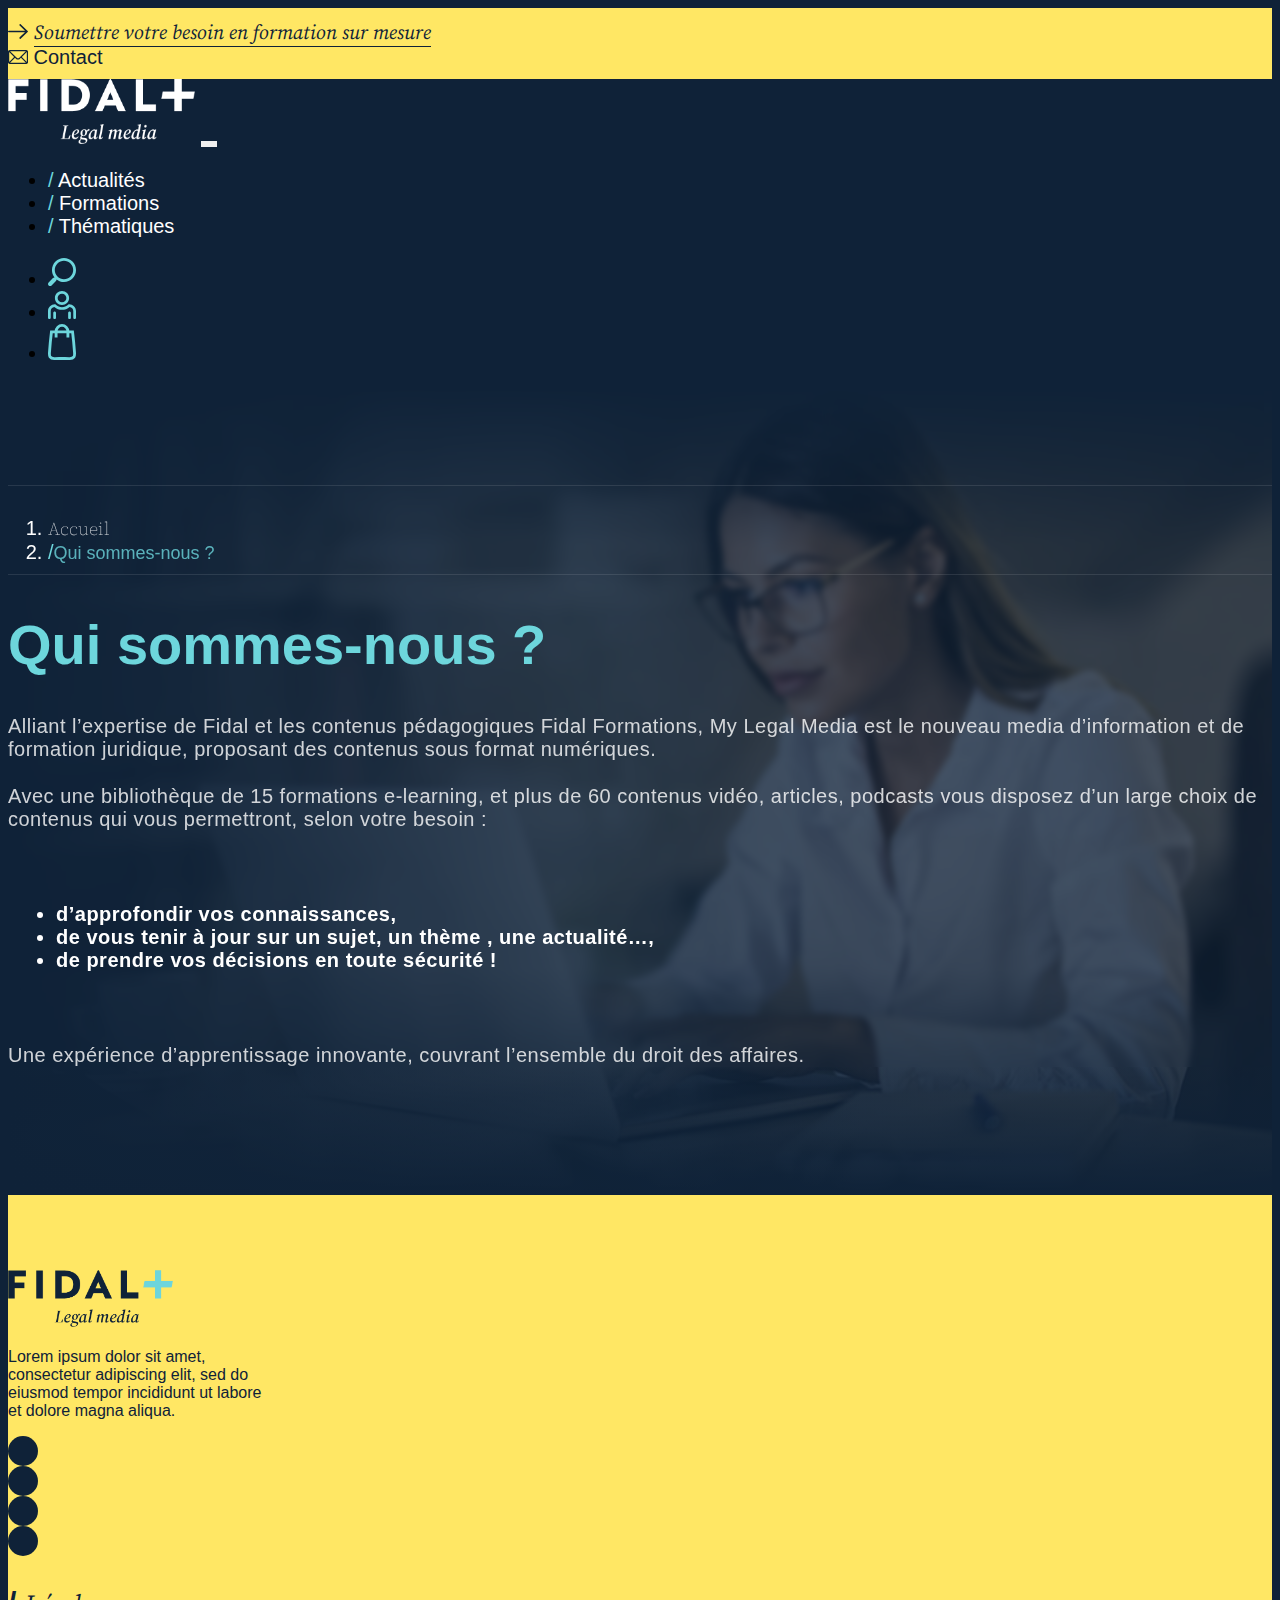
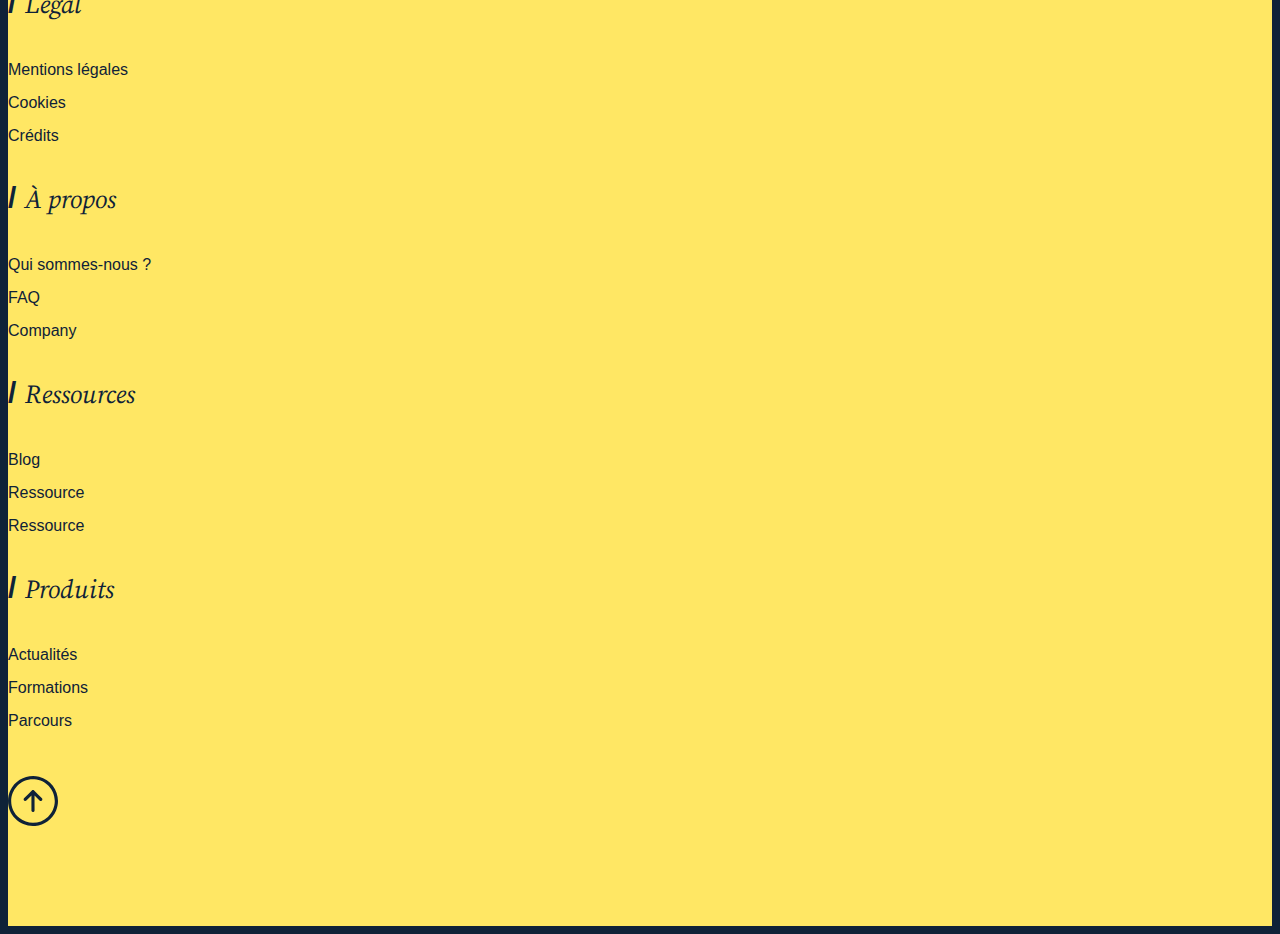
<file: about.html>
<!DOCTYPE html>
<html lang="fr">
<head>
    <meta charset="UTF-8">
    <meta name="viewport" content="width=device-width, initial-scale=1.0">
    <title>Qui sommes-nous ? | FIDAL FORMATIONS</title>

    <script src="https://cdn.jsdelivr.net/npm/bootstrap@5.3.2/dist/js/bootstrap.bundle.min.js" integrity="sha384-C6RzsynM9kWDrMNeT87bh95OGNyZPhcTNXj1NW7RuBCsyN/o0jlpcV8Qyq46cDfL" crossorigin="anonymous" defer></script>
    
    <link rel="stylesheet" href="https://cdnjs.cloudflare.com/ajax/libs/font-awesome/6.5.1/css/all.min.css" integrity="sha512-DTOQO9RWCH3ppGqcWaEA1BIZOC6xxalwEsw9c2QQeAIftl+Vegovlnee1c9QX4TctnWMn13TZye+giMm8e2LwA==" crossorigin="anonymous" referrerpolicy="no-referrer" />

    <link href="https://cdn.jsdelivr.net/npm/bootstrap@5.3.2/dist/css/bootstrap.min.css" rel="stylesheet" integrity="sha384-T3c6CoIi6uLrA9TneNEoa7RxnatzjcDSCmG1MXxSR1GAsXEV/Dwwykc2MPK8M2HN" crossorigin="anonymous">
    <link rel="stylesheet" href="./style.css">
</head>

<body id="cms">
    <div class="body-container">
        <header>
            <div class="container-fluid header-band px-0 flex">
                <div class="row align-items-end justify-content-between px-md-5 px-xxl-0">
                    <div class="col-9 col-md-9 ps-4 ps-md-0">
                        <img class="arrow-right me-1" src="./img/arrow-right.svg" alt="icône flèche droite pointant sur le lien">
                        <a href="#" class="need-link">
                            Soumettre votre besoin en formation <span class="d-none d-md-inline-block">sur mesure</span>
                        </a>
                    </div>
                    <div class="col-3 col-md-3 d-flex align-items-center justify-content-end pe-4 ps-0 pe-md-0">
                        <a href="#" class="contact-link d-flex align-items-center">
                            <img class="mail-icon me-2 bounce" src="./img/mail.svg" alt="icône contact par mail">
                            Contact
                        </a>
                    </div>
                </div>
            </div>

            <nav class="navbar navbar-dark navbar-expand-lg pt-5">
                <div class="container px-4 px-md-0">
                    <a class="navbar-brand" href="#"><img src="./img/logo-fidal-tagline-blanc.png" alt="logo Fidal Formations"></a>

                    <button class="navbar-toggler" type="button" data-bs-toggle="collapse" data-bs-target="#navbarSupportedContent" aria-controls="navbarSupportedContent" aria-expanded="false" aria-label="Toggle navigation">
                        <span class="navbar-toggler-icon"></span>
                    </button>

                    <div class="collapse navbar-collapse justify-content-between" id="navbarSupportedContent">
                        <ul class="navbar-nav mb-2 mb-lg-0 w-100 justify-content-center">
                            <li class="nav-item">
                                <a class="nav-link active" aria-current="page" href="#"><span>/</span> Actualités</a>
                            </li>
                            <li class="nav-item">
                                <a class="nav-link" href="#"><span>/</span> Formations</a>
                            </li>
                            <li class="nav-item">
                                <a class="nav-link" href="#"><span>/</span> Thématiques</a>
                            </li>
                        </ul>

                        <ul class="navbar-nav navbar-icons mb-2 mb-lg-0 flex-row justify-content-between gap-3">
                            <li class="nav-item">
                                <a class="nav-link nav-icon bounce" aria-current="page" href="#"><img  src="./img/search.svg" alt="icône de recherche"></a>
                            </li>
                            <li class="nav-item">
                                <a class="nav-link nav-icon bounce" href="#"><img  src="./img/user.svg" alt="icône du compte utilisateur"></a>
                            </li>
                            <li class="nav-item">
                                <a class="nav-link nav-icon bounce" href="#"><img  src="./img/cart.svg" alt="icône de panier"></a>
                            </li>
                        </ul>
                        
                        <!-- <form class="d-flex" role="search">
                            <input class="form-control me-2" type="search" placeholder="Search" aria-label="Search">
                            <button class="btn btn-outline-success" type="submit">Search</button>
                        </form> -->
                    </div>
                </div>
            </nav>
        </header>

        <main>
            <div class="container px-0">
                
                
                <section class="about-content p-3 mb-5">

                    <div class="fidal-breadcrumb d-none d-md-block">
                        <nav aria-label="breadcrumb">
                            <ol class="breadcrumb">
                                <li class="breadcrumb-item"><a href="#">Accueil</a></li>
                                <li class="breadcrumb-item active" aria-current="page"><a href="#">Qui sommes-nous ?</a></li>
                            </ol>
                        </nav>
                    </div>
                    
                    <h1 class="my-5">Qui sommes-nous ?</h1>
                    <p>
                        Alliant l’expertise de Fidal et les contenus pédagogiques Fidal Formations, My Legal Media est le nouveau media d’information et de formation juridique, proposant des contenus sous format numériques.
                    </p>
                    <p>
                        Avec une bibliothèque de 15 formations e-learning, et plus de 60 contenus vidéo, articles, podcasts
                        vous disposez d’un large choix de contenus qui vous permettront, selon votre besoin :
                    <p>
                    <ul>
                        <li>d’approfondir vos connaissances,</li>
                        <li>de vous tenir à jour sur un sujet, un thème , une actualité…,</li>
                        <li>de prendre vos décisions en toute sécurité !</li>
                    </ul>
                    <p>
                        Une expérience d’apprentissage innovante, couvrant l’ensemble du droit des affaires.
                    </p>
                </section>
            </div>
        </main>

        <footer>
            <div class="container px-3 px-md-0">
                <div class="row justify-content-around">
                    <div class="col-10 col-lg-3 order-2 order-lg-1 footer-logo">
                        <a href="./index.html">
                            <img src="./img/logo-fidal-tagline-color.png" alt="logo Fidal Formations">
                        </a>
    
                        <p class="py-3 m-0">Lorem ipsum dolor sit amet, consectetur adipiscing elit, sed do eiusmod tempor incididunt ut labore et dolore magna aliqua.</p>
    
                        <div class="footer-logo_socials py-2 d-flex">
                            <a href="#" class="bounce" aria-label="se rendre sur la page facebook de Fidal MyLegalMedia dans un nouvel onglet">
                                <i class="fa-brands fa-facebook-f"></i>
                            </a>
                            <a href="#" class="bounce" aria-label="se rendre sur la page twitter de Fidal MyLegalMedia dans un nouvel onglet">
                                <i class="fa-brands fa-x-twitter"></i>
                            </a>
                            <a href="https://www.linkedin.com/company/fidal-formations/?originalSubdomain=fr" target="_blank" aria-label="Ouvrir le lien vers la page LinkedIn de Fidal Formations dans un nouvel onglet" class="bounce">
                                <i class="fa-brands fa-linkedin-in"></i>
                            </a>
                            <a href="https://www.youtube.com/@cabinetavocatsfidal" target="_blank" aria-label="Ouvrir le lien vers la page YouTube de Fidal dans un nouvel onglet" class="bounce">
                                <i class="fa-brands fa-youtube"></i>
                            </a>
                        </div>
                    </div>
    
                    <div class="col-12 col-lg-8 order-1 order-lg-2 row justify-content-between mb-3">
                        <div class="col-6 col-lg-3">
                            <h3>/ <span>Légal</span></h3>
                            <ul>
                                <li><a href="#">Mentions légales</a></li>
                                <li><a href="#">Cookies</a></li>
                                <li><a href="#">Crédits</a></li>
                            </ul>
                        </div>
    
                        <div class="col-6 col-lg-3">
                            <h3>/ <span>À propos</span></h3>
                            <ul>
                                <li><a href="./about.html">Qui sommes-nous ?</a></li>
                                <li><a href="#">FAQ</a></li>
                                <li><a href="#">Company</a></li>
                            </ul>
                        </div>
    
                        <div class="col-6 col-lg-3">
                            <h3>/ <span>Ressources</span></h3>
                            <ul>
                                <li><a href="#">Blog</a></li>
                                <li><a href="#">Ressource</a></li>
                                <li><a href="#">Ressource</a></li>
                            </ul>
                        </div>
    
                        <div class="col-6 col-lg-3">
                            <h3>/ <span>Produits</span></h3>
                            <ul>
                                <li><a href="#">Actualités</a></li>
                                <li><a href="#">Formations</a></li>
                                <li><a href="#">Parcours</a></li>
                            </ul>
                        </div>
                    </div>
    
                    <div class="col-2 col-lg-1 order-3 footer-arrow p-0 d-flex justifi-content-center justify-content-md-end">
                        <a href="#" class="bounce"><img src="./img/up-arrow.svg" alt="icône flèche vers le haut"></a>
                    </div>
                </div>
            </div>
        </footer>
      </div>
    
      <script src="./main.js"></script>
    </body>
    </html>
</file>
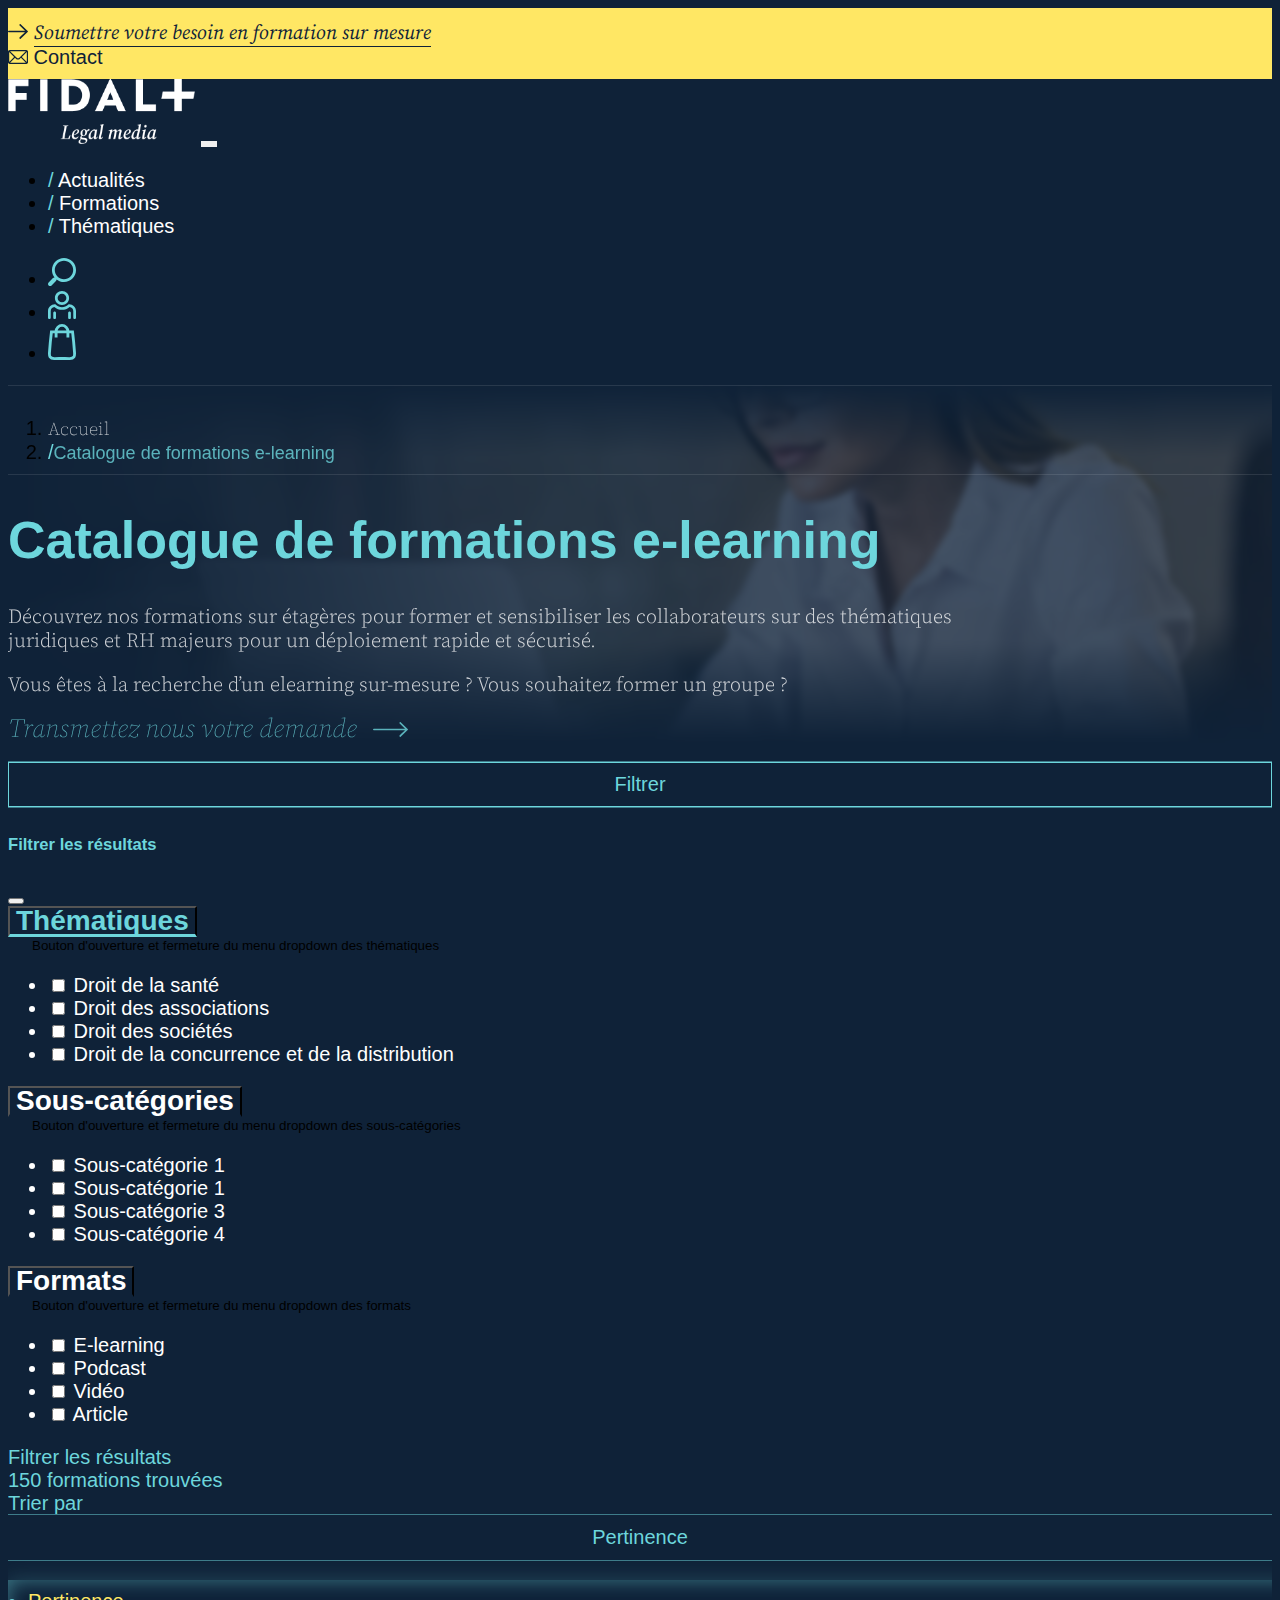
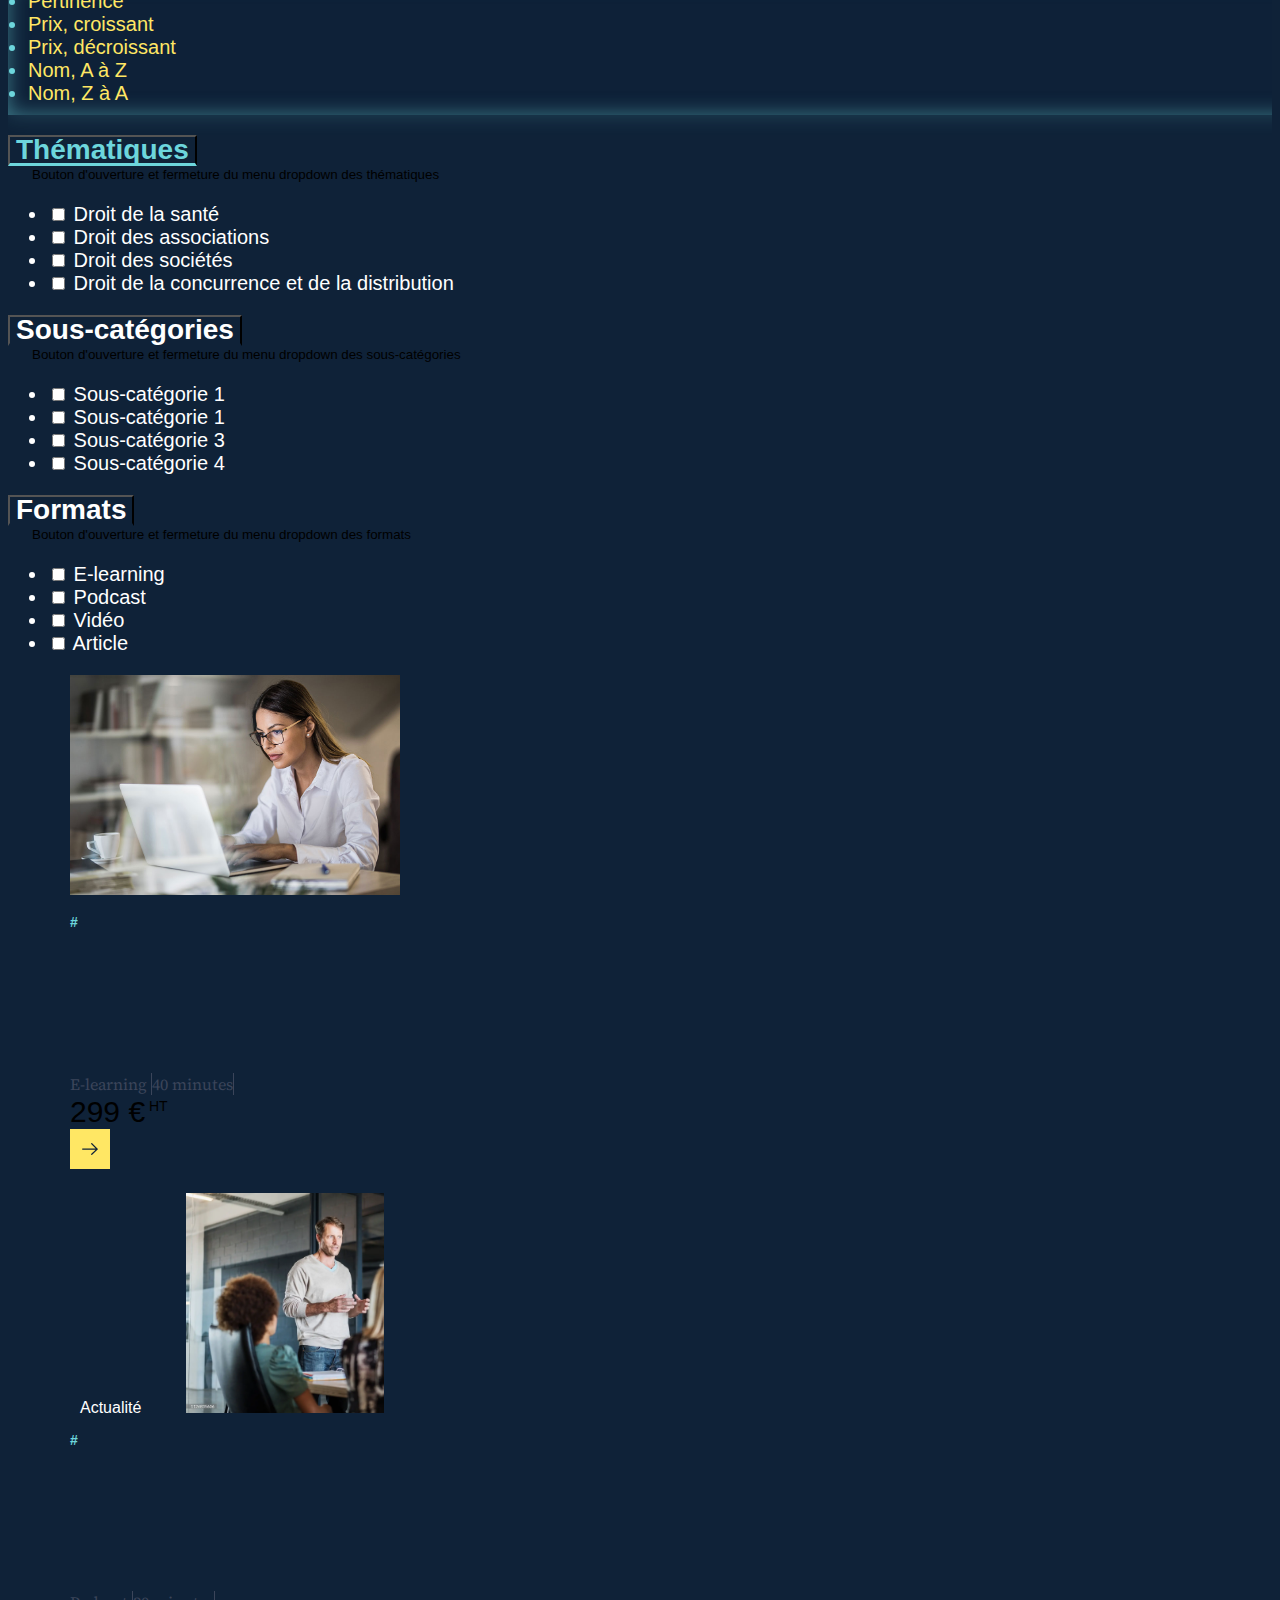
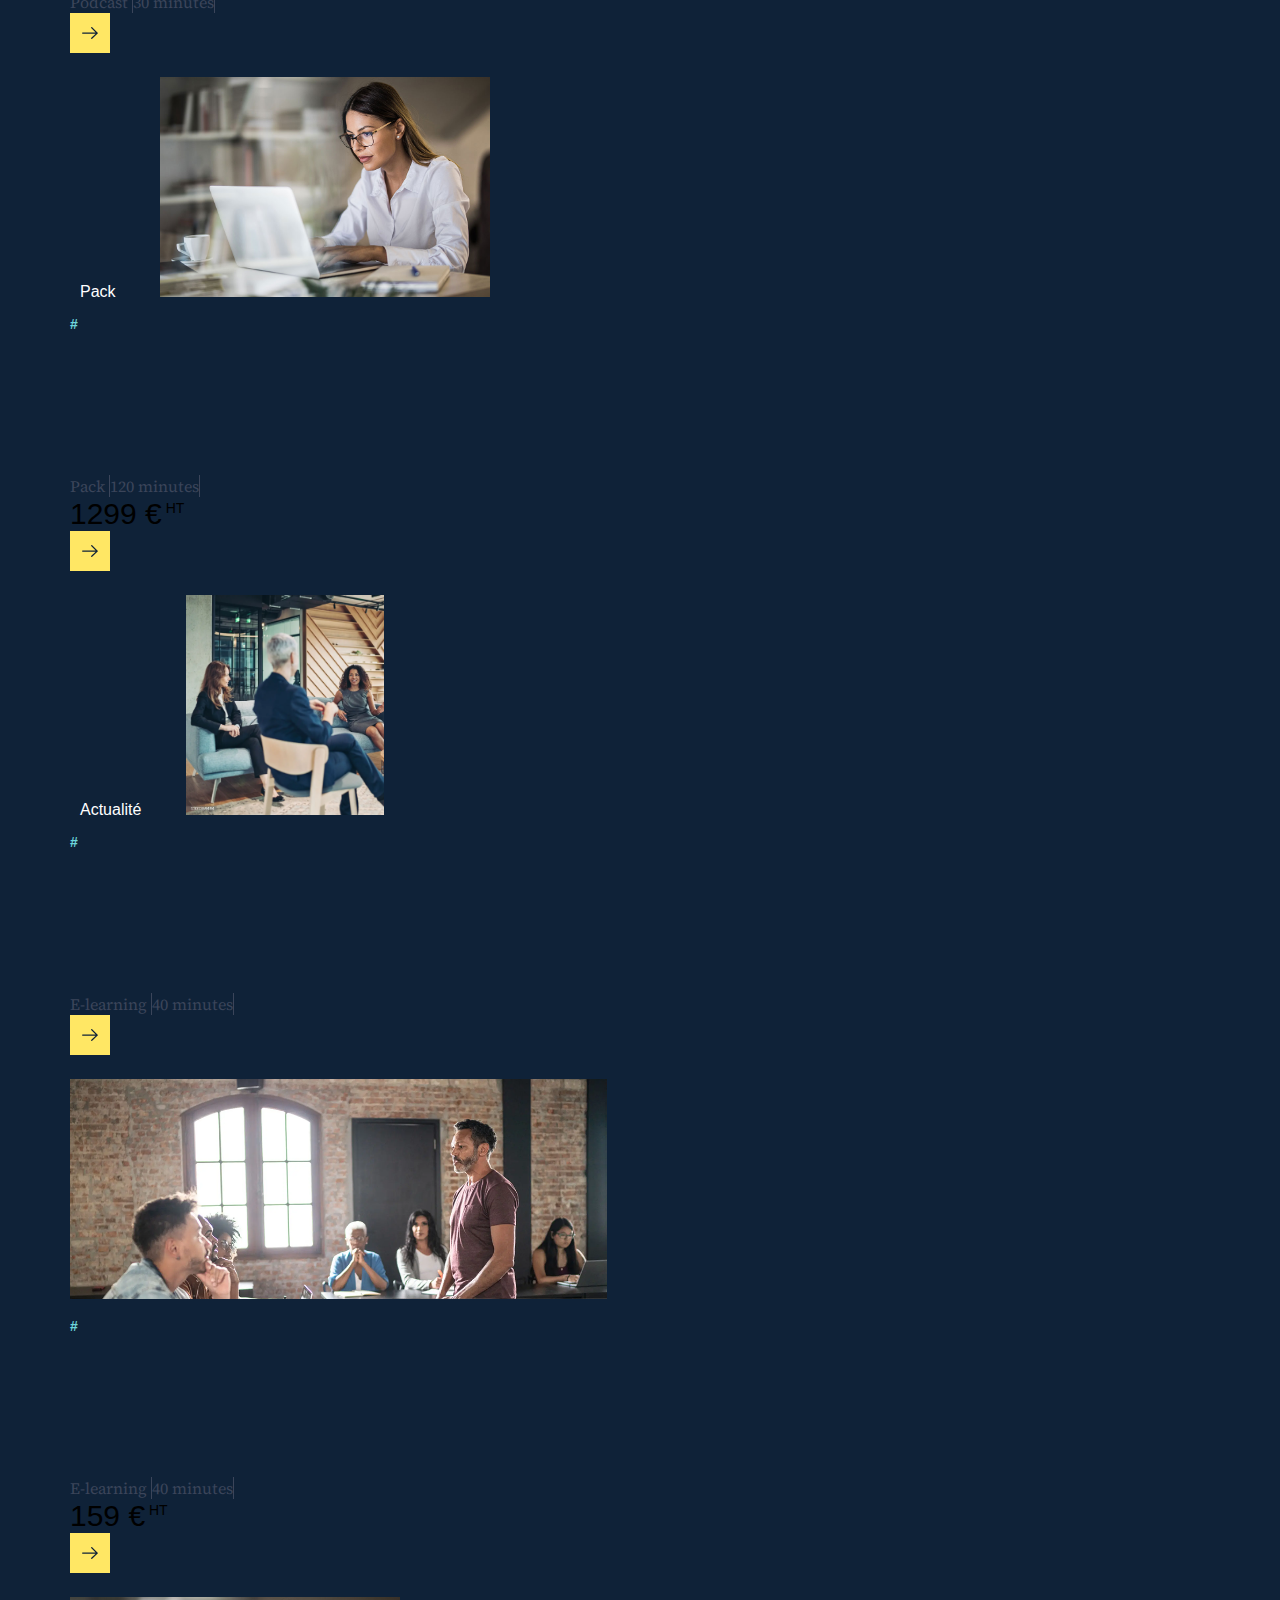
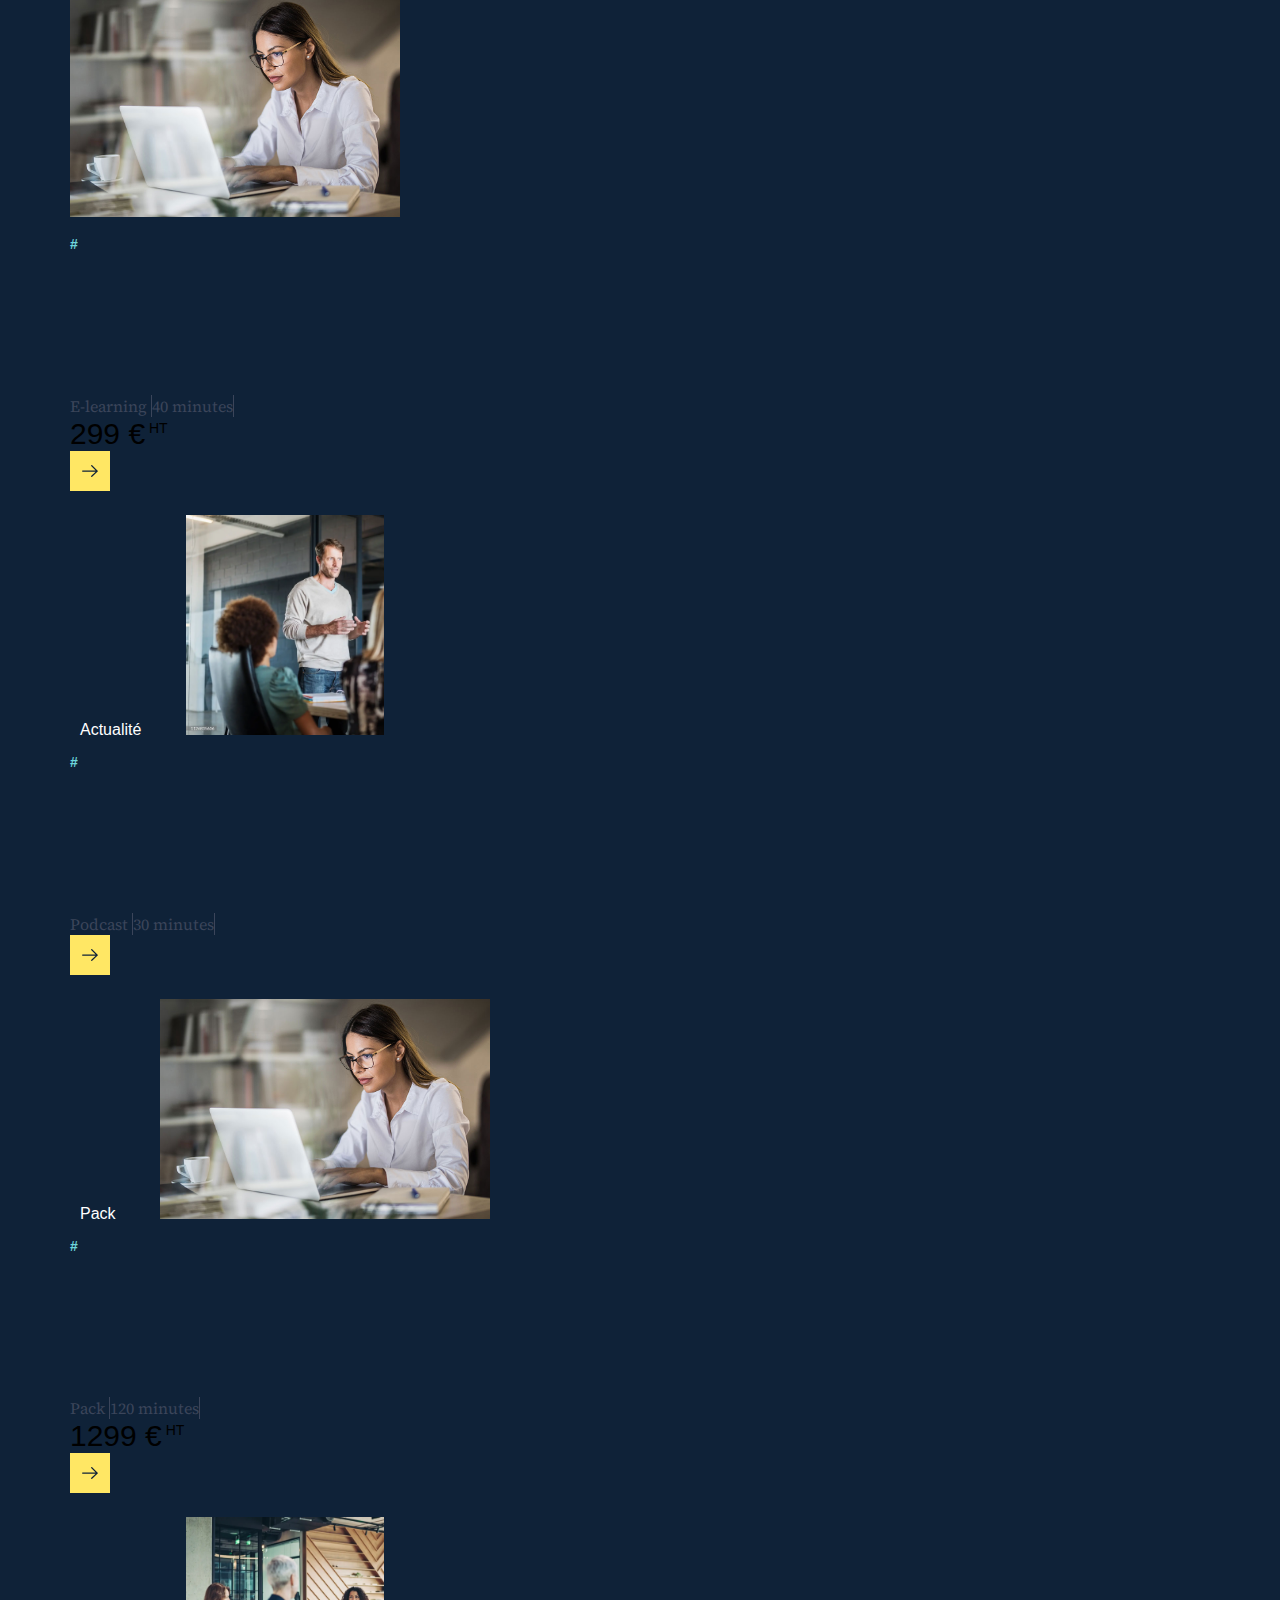
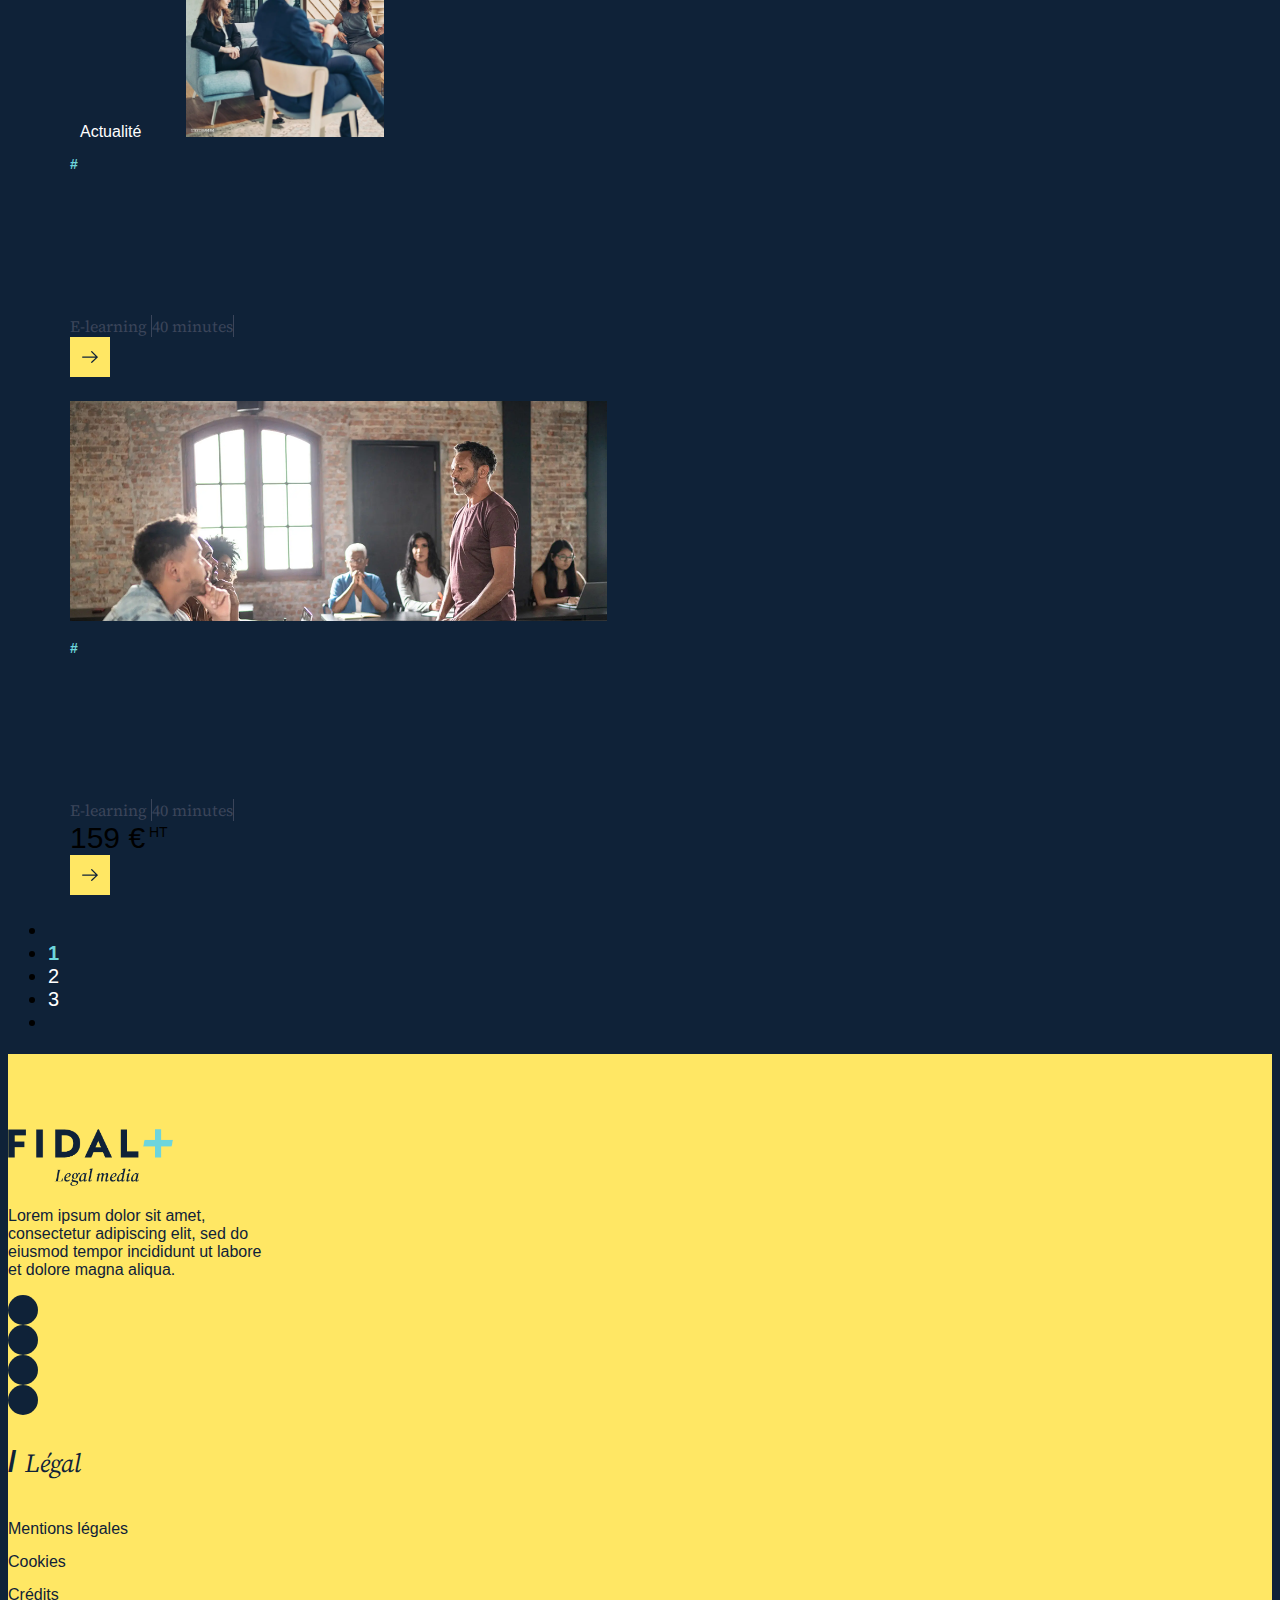
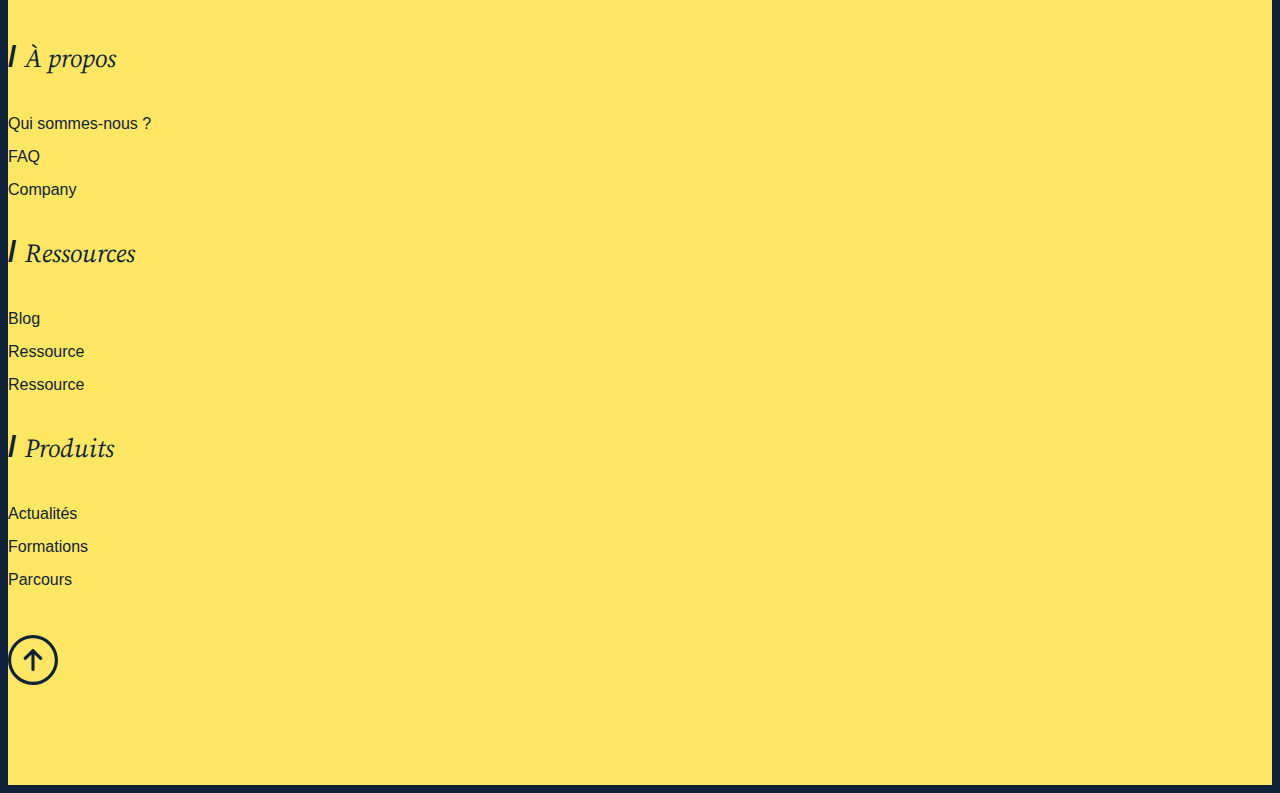
<file: catalog.html>
<!DOCTYPE html>
<html lang="fr">
<head>
    <meta charset="UTF-8">
    <meta name="viewport" content="width=device-width, initial-scale=1.0">
    <title>Catalogue des formations | FIDAL FORMATIONS</title>

    <script src="https://cdn.jsdelivr.net/npm/bootstrap@5.3.2/dist/js/bootstrap.bundle.min.js" integrity="sha384-C6RzsynM9kWDrMNeT87bh95OGNyZPhcTNXj1NW7RuBCsyN/o0jlpcV8Qyq46cDfL" crossorigin="anonymous" defer></script>
    
    <link rel="stylesheet" href="https://cdnjs.cloudflare.com/ajax/libs/font-awesome/6.5.1/css/all.min.css" integrity="sha512-DTOQO9RWCH3ppGqcWaEA1BIZOC6xxalwEsw9c2QQeAIftl+Vegovlnee1c9QX4TctnWMn13TZye+giMm8e2LwA==" crossorigin="anonymous" referrerpolicy="no-referrer" />

    <link href="https://cdn.jsdelivr.net/npm/bootstrap@5.3.2/dist/css/bootstrap.min.css" rel="stylesheet" integrity="sha384-T3c6CoIi6uLrA9TneNEoa7RxnatzjcDSCmG1MXxSR1GAsXEV/Dwwykc2MPK8M2HN" crossorigin="anonymous">
    <link rel="stylesheet" href="./style.css">
</head>

<body id="catalog-page">
    <div class="body-container">
        <header>
            <div class="container-fluid header-band px-0">
                <div class="row align-items-end justify-content-between px-md-5 px-xxl-0">
                    <div class="col-9 col-md-9 ps-4 ps-md-0">
                        <img class="arrow-right me-1" src="./img/arrow-right.svg" alt="icône flèche droite pointant sur le lien">
                        <a href="#" class="need-link">
                            Soumettre votre besoin en formation <span class="d-none d-md-inline-block">sur mesure</span>
                        </a>
                    </div>
                    <div class="col-3 col-md-3 d-flex align-items-center justify-content-end pe-4 ps-0 pe-md-0">
                        <a href="#" class="contact-link d-flex align-items-center">
                            <img class="mail-icon me-2 bounce" src="./img/mail.svg" alt="icône contact par mail">
                            Contact
                        </a>
                    </div>
                </div>
            </div>

            <nav class="navbar navbar-dark navbar-expand-lg pt-5">
                <div class="container px-4 px-md-0">
                    <a class="navbar-brand" href="#"><img src="./img/logo-fidal-tagline-blanc.png" alt="logo Fidal Formations"></a>

                    <button class="navbar-toggler" type="button" data-bs-toggle="collapse" data-bs-target="#navbarSupportedContent" aria-controls="navbarSupportedContent" aria-expanded="false" aria-label="Toggle navigation">
                        <span class="navbar-toggler-icon"></span>
                    </button>

                    <div class="collapse navbar-collapse justify-content-between" id="navbarSupportedContent">
                        <ul class="navbar-nav mb-2 mb-lg-0 w-100 justify-content-center">
                            <li class="nav-item">
                                <a class="nav-link active" aria-current="page" href="#"><span>/</span> Actualités</a>
                            </li>
                            <li class="nav-item">
                                <a class="nav-link" href="#"><span>/</span> Formations</a>
                            </li>
                            <li class="nav-item">
                                <a class="nav-link" href="#"><span>/</span> Thématiques</a>
                            </li>
                        </ul>

                        <ul class="navbar-nav navbar-icons mb-2 mb-lg-0 flex-row justify-content-between gap-3">
                            <li class="nav-item">
                                <a class="nav-link nav-icon bounce" aria-current="page" href="#"><img  src="./img/search.svg" alt="icône de recherche"></a>
                            </li>
                            <li class="nav-item">
                                <a class="nav-link nav-icon bounce" href="#"><img  src="./img/user.svg" alt="icône du compte utilisateur"></a>
                            </li>
                            <li class="nav-item">
                                <a class="nav-link nav-icon bounce" href="#"><img  src="./img/cart.svg" alt="icône de panier"></a>
                            </li>
                        </ul>
                    </div>
                </div>
            </nav>
        </header>
        
        <main>
            <section class="product-hero">
                <div class="container px-0">
                    <div class="fidal-breadcrumb d-none d-md-block">
                        <nav aria-label="breadcrumb">
                            <ol class="breadcrumb">
                              <li class="breadcrumb-item"><a href="#">Accueil</a></li>
                              <li class="breadcrumb-item active" aria-current="page"><a href="#">Catalogue de formations e-learning</a></li>
                            </ol>
                        </nav>
                    </div>
                    
                    <div class="product-hero_title my-5">
                        <h1 class="mt-md-5 px-3 px-md-0 py-3">Catalogue de formations e-learning</h1>
                        <p class="my-md-3 px-3 px-md-0 py-3">Découvrez nos formations sur étagères pour former et sensibiliser les collaborateurs sur des thématiques juridiques et RH majeurs pour un déploiement rapide et sécurisé.</p>
                        <p class="mb-3">Vous êtes à la recherche d’un elearning sur-mesure ? Vous souhaitez former un groupe ?</p>
                        <p class="mb-3 pack-link">
                            <a href="#" class="d-block">
                                Transmettez nous votre demande
                                <img class="ms-3 horizontal-bounce" src="./img/long-arrow-right.svg" alt="icône d'une longue flèche vers la droite invitant à cliquer">
                            </a>
                        </p>
                    </div>
                </div>
            </section>

            <section class="teasing">
                <div class="container py-2">
                    <div class="row p-2 p-lg-0 g-4 justify-content-between">
                        <div class="filter-menu container">
                            <div class="row py-4 py-lg-3 mt-lg-3 align-items-center justify-content-between">
                                <div class="filter-menu_filter d-lg-none order-2 col-12 col-md-6 col-lg-12 d-flex align-items-center justify-content-center justify-content-md-start px-0 mb-3 mb-md-0">
                                    <a class="frame-btn d-flex align-items-center justify-content-center gap-2 px-0" data-bs-toggle="offcanvas" href="#offcanvasFilters" role="button" aria-controls="offcanvasFilters">
                                        <i class="fa-solid fa-filter"></i>Filtrer
                                    </a>
                                    
                                    <div class="offcanvas offcanvas-start" tabindex="-1" id="offcanvasFilters" aria-labelledby="offcanvasFiltersLabel">
                                        <div class="offcanvas-header">
                                            <h5 class="offcanvas-title" id="offcanvasFiltersLabel">Filtrer les résultats</h5>
                                            <button type="button" class="btn-close text-reset" data-bs-dismiss="offcanvas" aria-label="Close"></button>
                                        </div>

                                        <div class="offcanvas-body">
                                            <div class="accordion" id="accordionPanelsStayOpenFiltersMobile">
                                                <div class="accordion-item">
                                                    <div class="btn-group d-flex justify-content-between">
                                                        
                                                        <button class="accordion-button" type="button" data-bs-toggle="collapse" data-bs-target="#panelsStayOpen-collapseOneMobile" aria-expanded="true" aria-controls="panelsStayOpen-collapseOneMobile">
                                                            Thématiques
                                                        </button>
                
                                                        <button type="button" class="btn btn-lg btn-secondary dropdown-toggle dropdown-toggle-split" data-bs-toggle="collapse" data-bs-target="#panelsStayOpen-collapseOneMobile" aria-expanded="true" aria-controls="panelsStayOpen-collapseOneMobile">
                                                            <span class="visually-hidden">Bouton d'ouverture et fermeture du menu dropdown des thématiques</span>
                                                        </button>
                                                        
                                                    </div>
                
                                                    <div id="panelsStayOpen-collapseOneMobile" class="accordion-collapse collapse show">
                                                        <div class="accordion-body">
                                                            <ul>
                                                            <li class="form-check dropdown-item">
                                                                <input class="form-check-input" type="checkbox" value="" id="sante">
                                                                <label class="form-check-label" for="sante">
                                                                Droit de la santé
                                                                </label>
                                                            </li>
                                                            <li class="form-check dropdown-item">
                                                                <input class="form-check-input" type="checkbox" value="" id="association">
                                                                <label class="form-check-label" for="association">
                                                                Droit des associations
                                                                </label>
                                                            </li>
                                                            <li class="form-check dropdown-item">
                                                                <input class="form-check-input" type="checkbox" value="" id="societe">
                                                                <label class="form-check-label" for="societe">
                                                                Droit des sociétés
                                                                </label>
                                                            </li>
                                                            <li class="form-check dropdown-item">
                                                                <input class="form-check-input" type="checkbox" value="" id="concurrence">
                                                                <label class="form-check-label" for="concurrence">
                                                                Droit de la concurrence et de la distribution
                                                                </label>
                                                            </li>          
                                                            </ul>                            
                                                        </div>
                                                    </div>
                                                </div>
                
                                                <div class="accordion-item">
                                                    <div class="btn-group d-flex justify-content-between">
                                                        <button class="accordion-button collapsed" type="button" data-bs-toggle="collapse" data-bs-target="#panelsStayOpen-collapseTwoMobile" aria-expanded="false" aria-controls="panelsStayOpen-collapseTwoMobile">
                                                            Sous-catégories
                                                        </button>
                                                        
                                                        <button type="button" class="btn btn-lg btn-secondary dropdown-toggle dropdown-toggle-split collapsed" data-bs-toggle="collapse" data-bs-target="#panelsStayOpen-collapseTwoMobile" aria-expanded="false" aria-controls="panelsStayOpen-collapseTwoMobile">
                                                            <span class="visually-hidden">Bouton d'ouverture et fermeture du menu dropdown des sous-catégories</span>
                                                        </button>
                                                    </div>
                
                                                    <div id="panelsStayOpen-collapseTwoMobile" class="accordion-collapse collapse">
                                                        <div class="accordion-body">
                                                            <ul class="">
                                                                <li class="form-check dropdown-item">
                                                                    <input class="form-check-input" type="checkbox" value="" id="subCategoryOne">
                                                                    <label class="form-check-label" for="subCategoryOne">
                                                                    Sous-catégorie 1
                                                                    </label>
                                                                </li>
                                                                <li class="form-check dropdown-item">
                                                                    <input class="form-check-input" type="checkbox" value="" id="subCategoryTwo">
                                                                    <label class="form-check-label" for="subCategoryTwo">
                                                                    Sous-catégorie 1
                                                                    </label>
                                                                </li>
                                                                <li class="form-check dropdown-item">
                                                                    <input class="form-check-input" type="checkbox" value="" id="subCategoryThree">
                                                                    <label class="form-check-label" for="subCategoryThree">
                                                                    Sous-catégorie 3
                                                                    </label>
                                                                </li>
                                                                <li class="form-check dropdown-item">
                                                                    <input class="form-check-input" type="checkbox" value="" id="subCategoryFour">
                                                                    <label class="form-check-label" for="subCategoryFour">
                                                                    Sous-catégorie 4
                                                                    </label>
                                                                </li>
                                                            </ul>                                   
                                                        </div>
                                                    </div>
                                                </div>
                
                                                <div class="accordion-item">
                                                    <div class="btn-group d-flex justify-content-between">
                                                        <button class="accordion-button collapsed" type="button" data-bs-toggle="collapse" data-bs-target="#panelsStayOpen-collapseThreeMobile" aria-expanded="false" aria-controls="panelsStayOpen-collapseThreeMobile">
                                                            Formats
                                                        </button>
                                                        
                                                        <button type="button" class="btn btn-lg btn-secondary dropdown-toggle dropdown-toggle-split collapsed" data-bs-toggle="collapse" data-bs-target="#panelsStayOpen-collapseThreeMobile" aria-expanded="false" aria-controls="panelsStayOpen-collapseThreeMobile">
                                                            <span class="visually-hidden">Bouton d'ouverture et fermeture du menu dropdown des formats</span>
                                                        </button>
                                                    </div>
                
                                                    <div id="panelsStayOpen-collapseThreeMobile" class="accordion-collapse collapse">
                                                        <div class="accordion-body">
                                                            <ul class="">
                                                                <li class="form-check dropdown-item">
                                                                    <input class="form-check-input" type="checkbox" value="" id="e-learning">
                                                                    <label class="form-check-label" for="e-learning">
                                                                    E-learning
                                                                    </label>
                                                                </li>
                                                                <li class="form-check dropdown-item">
                                                                    <input class="form-check-input" type="checkbox" value="" id="podcast">
                                                                    <label class="form-check-label" for="podcast">
                                                                    Podcast
                                                                    </label>
                                                                </li>
                                                                <li class="form-check dropdown-item">
                                                                    <input class="form-check-input" type="checkbox" value="" id="video">
                                                                    <label class="form-check-label" for="video">
                                                                    Vidéo
                                                                    </label>
                                                                </li>
                                                                <li class="form-check dropdown-item">
                                                                    <input class="form-check-input" type="checkbox" value="" id="article">
                                                                    <label class="form-check-label" for="article">
                                                                    Article
                                                                    </label>
                                                                </li>
                                                            </ul>                                   
                                                        </div>
                                                    </div>
                                                </div>
                                            </div>
                                        </div>
                                    </div>
                                </div>
    
                                <div class="d-none d-lg-flex filter-menu_filter order-2 order-lg-1 col-lg-4 col-xxl-3 d-flex align-items-center justify-content-center justify-content-lg-start">
                                    <div class="d-flex gap-2">
                                        <i class="fa-solid fa-filter"></i> Filtrer les résultats
                                    </div>
                                </div>
                                
                                <div class="col-12 col-lg-4 col-xxl-6 order-1 order-lg-2 filter-menu_results mb-3 mb-lg-0 px-0 d-flex justify-content-center justify-content-md-start">
                                    <span class="fw-bold me-2">150 </span>formations trouvées
                                </div>

                                <div class="filter-menu-dropdown col-12 col-md-6 col-lg-4 col-xxl-3 order-3 dropdown p-0 d-flex justify-content-center justify-content-md-end justify-content-lg-between align-items-center">
                                    <span class="text-nowrap d-none d-md-block">Trier par</span>
                                    <a class="dropdown-toggle frame-btn d-flex justify-content-between align-items-center" href="#" role="button" id="orderMenu" data-bs-toggle="dropdown" aria-expanded="false">
                                        Pertinence
                                    </a>
                                    <ul class="dropdown-menu dropdown-menu-end" aria-labelledby="orderMenu">
                                        <li><a class="dropdown-item" href="#">Pertinence</a></li>
                                        <li><a class="dropdown-item" href="#">Prix, croissant</a></li>
                                        <li><a class="dropdown-item" href="#">Prix, décroissant</a></li>
                                        <li><a class="dropdown-item" href="#">Nom, A à Z</a></li>
                                        <li><a class="dropdown-item" href="#">Nom, Z à A</a></li>
                                    </ul>
                                </div>
                            </div>       
                        </div>
    
                        <aside class="filter-column d-none d-lg-flex flex-column gap-3 col-lg-4 col-xxl-3">
                            <div class="accordion" id="accordionPanelsStayOpenFilters">
                                <div class="accordion-item">
                                    <div class="btn-group d-flex justify-content-between">
                                        <button class="accordion-button" type="button" data-bs-toggle="collapse" data-bs-target="#panelsStayOpen-collapseOne" aria-expanded="true" aria-controls="panelsStayOpen-collapseOne">
                                            Thématiques
                                        </button>

                                        <button type="button" class="btn btn-lg btn-secondary dropdown-toggle dropdown-toggle-split" data-bs-toggle="collapse" data-bs-target="#panelsStayOpen-collapseOne" aria-expanded="true" aria-controls="panelsStayOpen-collapseOne">
                                            <span class="visually-hidden">Bouton d'ouverture et fermeture du menu dropdown des thématiques</span>
                                        </button>
                                    </div>

                                    <div id="panelsStayOpen-collapseOne" class="accordion-collapse collapse show">
                                        <div class="accordion-body">
                                            <ul>
                                                <li class="form-check dropdown-item">
                                                    <input class="form-check-input" type="checkbox" value="" id="asideSante">
                                                    <label class="form-check-label" for="asideSante">
                                                    Droit de la santé
                                                    </label>
                                                </li>

                                                <li class="form-check dropdown-item">
                                                    <input class="form-check-input" type="checkbox" value="" id="asideAssociation">
                                                    <label class="form-check-label" for="asideAssociation">
                                                    Droit des associations
                                                    </label>
                                                </li>

                                                <li class="form-check dropdown-item">
                                                    <input class="form-check-input" type="checkbox" value="" id="asideSociete">
                                                    <label class="form-check-label" for="asideSociete">
                                                    Droit des sociétés
                                                    </label>
                                                </li>
                                                
                                                <li class="form-check dropdown-item">
                                                    <input class="form-check-input" type="checkbox" value="" id="asideConcurrence">
                                                    <label class="form-check-label" for="asideConcurrence">
                                                    Droit de la concurrence et de la distribution
                                                    </label>
                                                </li>          
                                            </ul>                            
                                        </div>
                                    </div>
                                </div>

                                <div class="accordion-item">
                                    <div class="btn-group d-flex justify-content-between">
                                        <button class="accordion-button collapsed" type="button" data-bs-toggle="collapse" data-bs-target="#panelsStayOpen-collapseTwo" aria-expanded="false" aria-controls="panelsStayOpen-collapseTwo">
                                            Sous-catégories
                                        </button>
                                        
                                        <button type="button" class="btn btn-lg btn-secondary dropdown-toggle dropdown-toggle-split collapsed" data-bs-toggle="collapse" data-bs-target="#panelsStayOpen-collapseTwo" aria-expanded="false" aria-controls="panelsStayOpen-collapseTwo">
                                            <span class="visually-hidden">Bouton d'ouverture et fermeture du menu dropdown des sous-catégories</span>
                                        </button>
                                    </div>

                                    <div id="panelsStayOpen-collapseTwo" class="accordion-collapse collapse">
                                        <div class="accordion-body">
                                            <ul class="">
                                                <li class="form-check dropdown-item">
                                                    <input class="form-check-input" type="checkbox" value="" id="asideSubCategoryOne">
                                                    <label class="form-check-label" for="asideSubCategoryOne">
                                                    Sous-catégorie 1
                                                    </label>
                                                </li>

                                                <li class="form-check dropdown-item">
                                                    <input class="form-check-input" type="checkbox" value="" id="asideSubCategoryTwo">
                                                    <label class="form-check-label" for="asideSubCategoryTwo">
                                                    Sous-catégorie 1
                                                    </label>
                                                </li>

                                                <li class="form-check dropdown-item">
                                                    <input class="form-check-input" type="checkbox" value="" id="asideSubCategoryThree">
                                                    <label class="form-check-label" for="asideSubCategoryThree">
                                                    Sous-catégorie 3
                                                    </label>
                                                </li>

                                                <li class="form-check dropdown-item">
                                                    <input class="form-check-input" type="checkbox" value="" id="asideSubCategoryFour">
                                                    <label class="form-check-label" for="asideSubCategoryFour">
                                                    Sous-catégorie 4
                                                    </label>
                                                </li>
                                            </ul>                                   
                                        </div>
                                    </div>
                                </div>

                                <div class="accordion-item">
                                    <div class="btn-group d-flex justify-content-between">
                                        <button class="accordion-button collapsed" type="button" data-bs-toggle="collapse" data-bs-target="#panelsStayOpen-collapseThree" aria-expanded="false" aria-controls="panelsStayOpen-collapseThree">
                                            Formats
                                        </button>
                                        
                                        <button type="button" class="btn btn-lg btn-secondary dropdown-toggle dropdown-toggle-split collapsed" data-bs-toggle="collapse" data-bs-target="#panelsStayOpen-collapseThree" aria-expanded="false" aria-controls="panelsStayOpen-collapseThree">
                                            <span class="visually-hidden">Bouton d'ouverture et fermeture du menu dropdown des formats</span>
                                        </button>
                                    </div>

                                    <div id="panelsStayOpen-collapseThree" class="accordion-collapse collapse">
                                        <div class="accordion-body">
                                            <ul class="">
                                                <li class="form-check dropdown-item">
                                                    <input class="form-check-input" type="checkbox" value="" id="asideE-learning">
                                                    <label class="form-check-label" for="asideE-learning">
                                                    E-learning
                                                    </label>
                                                </li>

                                                <li class="form-check dropdown-item">
                                                    <input class="form-check-input" type="checkbox" value="" id="asidePodcast">
                                                    <label class="form-check-label" for="asidePodcast">
                                                    Podcast
                                                    </label>
                                                </li>

                                                <li class="form-check dropdown-item">
                                                    <input class="form-check-input" type="checkbox" value="" id="asideVideo">
                                                    <label class="form-check-label" for="asideVideo">
                                                    Vidéo
                                                    </label>
                                                </li>

                                                <li class="form-check dropdown-item">
                                                    <input class="form-check-input" type="checkbox" value="" id="asideArticle">
                                                    <label class="form-check-label" for="asideArticle">
                                                    Article
                                                    </label>
                                                </li>
                                            </ul>                                   
                                        </div>
                                    </div>
                                </div>
                            </div>
                            
                        </aside>
    
                        <div class="product-teasing col-12 col-lg-8 col-xxl-9 p-0">
                            <div class="container-fluid px-0">
                                <div class="cards row justify-content-between my-0">
                                    <div class="card card-effect col-12 col-md-6 position-relative rounded-0 border-0 p-0" >
                                        <!-- <a class="d-block card-tag position-absolute">
                                            Actualité
                                        </a> -->
                                        <a href="">
                                            <img src="./img/woman.jpg" class="card-img-top rounded-0" alt="...">
                                        </a>
                                        <div class="card-body">
                                            <p class="card-category card-text mb-2"><span>#</span><a href="#">Droit social</a></p>
                                            <h3 class="card-title mb-5 text-justify"><a href="#">Anticiper les risques de discrimation au travail</a></h3>
                                            <div class="card-filters d-flex mb-4">
                                                <a href="#" class="format-filter pe-1">
                                                    <i class="fa-solid fa-desktop"></i>
                                                    E-learning
                                                </a>
                                                <a href="#" class="time-filter px-1">
                                                    <i class="fa-regular fa-clock"></i>
                                                    40 minutes
                                                </a>
                                            </div>
                                            <div class="card-price">
                                                299 €<sup> ht</sup> 
                                            </div>
                                        </div>
                                        <div class="detail-arrow position-absolute">
                                            <a href="#"><img src="./img/arrow-right.svg" alt="icône flèche indiquant de cliquer pour plus de détail"></a>
                                        </div>
                                    </div>
                
                                    <div class="card card-effect col-12 col-md-6 position-relative rounded-0 border-0 p-0" >
                                        <a href="#" class="d-block card-tag position-absolute">
                                            Actualité
                                        </a>
                                        <img src="./img/man-with-group.png" class="card-img-top rounded-0" alt="...">
                                        <div class="card-body">
                                            <p class="card-category card-text mb-2"><span>#</span><a href="#">Droit concurence</a></p>
                                            <h3 class="card-title mb-5 text-justify"><a href="#">Agir au quotidien en maîtrisant les règles du droit de […]</a></h3>
                                            <div class="card-filters d-flex mb-4">
                                                <a href="#" class="format-filter pe-1">
                                                    <i class="fa-solid fa-desktop"></i>
                                                    Podcast
                                                </a>
                                                <a href="#" class="time-filter px-1">
                                                    <i class="fa-regular fa-clock"></i>
                                                    30 minutes
                                                </a>
                                            </div>
                                            <!-- <div class="card-price">
                                                299 €<sup> ht</sup> 
                                            </div> -->
                                        </div>
                                        <div class="detail-arrow position-absolute">
                                            <a href="#"><img src="./img/arrow-right.svg" alt="icône flèche indiquant de cliquer pour plus de détail"></a>
                                        </div>
                                    </div>
                
                                    <div class="card card-effect col-12 col-md-6 position-relative rounded-0 border-0 p-0" >
                                        <a class="d-block card-tag position-absolute">
                                            Pack
                                        </a>
                                        <img src="./img/woman.jpg" class="card-img-top rounded-0" alt="...">
                                        <div class="card-body">
                                            <p class="card-category card-text mb-2"><span>#</span><a href="#">Cybersécurité</a></p>
                                            <h3 class="card-title mb-5 text-justify"><a href="#">Gestion d’une cyberattaque en entreprise</a></h3>
                                            <div class="card-filters d-flex mb-4">
                                                <a href="#" class="format-filter pe-1">
                                                    <i class="fa-solid fa-desktop"></i>
                                                    Pack
                                                </a>
                                                <a href="#" class="time-filter px-1">
                                                    <i class="fa-regular fa-clock"></i>
                                                    120 minutes
                                                </a>
                                            </div>
                                            <div class="card-price">
                                                1299 €<sup> ht</sup> 
                                            </div>
                                        </div>
                                        <div class="detail-arrow position-absolute">
                                            <a href="#"><img src="./img/arrow-right.svg" alt="icône flèche indiquant de cliquer pour plus de détail"></a>
                                        </div>
                                    </div>
                
                                    <div class="card card-effect col-12 col-md-6 position-relative rounded-0 border-0 p-0" >
                                        <a href="#" class="d-block card-tag position-absolute">
                                            Actualité
                                        </a>
                                        <img src="./img/meeting.png" class="card-img-top rounded-0" alt="...">
                                        <div class="card-body">
                                            <p class="card-category card-text mb-2"><span>#</span><a href="#">Contentieux</a></p>
                                            <h3 class="card-title mb-5 text-justify"><a href="#">Responsabilité du dirigeant d’entreprise</a></h3>
                                            <div class="card-filters d-flex mb-4">
                                                <a href="#" class="format-filter pe-1">
                                                    <i class="fa-solid fa-desktop"></i>
                                                    E-learning
                                                </a>
                                                <a href="#" class="time-filter px-1">
                                                    <i class="fa-regular fa-clock"></i>
                                                    40 minutes
                                                </a>
                                            </div>
                                            <!-- <div class="card-price">
                                                299 €<sup> ht</sup> 
                                            </div> -->
                                        </div>
                                        <div class="detail-arrow position-absolute">
                                            <a href="#"><img src="./img/arrow-right.svg" alt="icône flèche indiquant de cliquer pour plus de détail"></a>
                                        </div>
                                    </div>
            
                                    <div class="card card-effect col-12 col-md-6 position-relative rounded-0 border-0 p-0" >
                                        <!-- <a class="d-block card-tag position-absolute">
                                            Actualité
                                        </a> -->
                                        <img src="./img/speech.png" class="card-img-top rounded-0" alt="...">
                                        <div class="card-body">
                                            <p class="card-category card-text mb-2"><span>#</span><a href="#">Compliance</a></p>
                                            <h3 class="card-title mb-5 text-justify"><a href="#">Prévenir la coruption loi sapin 2</a></h3>
                                            <div class="card-filters d-flex mb-4">
                                                <a href="#" class="format-filter pe-1">
                                                    <i class="fa-solid fa-desktop"></i>
                                                    E-learning
                                                </a>
                                                <a href="#" class="time-filter px-1">
                                                    <i class="fa-regular fa-clock"></i>
                                                    40 minutes
                                                </a>
                                            </div>
                                            <div class="card-price">
                                                159 €<sup> ht</sup> 
                                            </div>
                                        </div>
            
                                        <div class="detail-arrow position-absolute">
                                            <a href="#"><img src="./img/arrow-right.svg" alt="icône flèche indiquant de cliquer pour plus de détail"></a>
                                        </div>
                                    </div>
            
                                    <div class="card card-effect col-12 col-md-6 position-relative rounded-0 border-0 p-0" >
                                        <!-- <a class="d-block card-tag position-absolute">
                                            Actualité
                                        </a> -->
                                        <img src="./img/woman.jpg" class="card-img-top rounded-0" alt="...">
                                        <div class="card-body">
                                            <p class="card-category card-text mb-2"><span>#</span><a href="#">Droit social</a></p>
                                            <h3 class="card-title mb-5 text-justify"><a href="#">Anticiper les risques de discrimation au travail</a></h3>
                                            <div class="card-filters d-flex mb-4">
                                                <a href="#" class="format-filter pe-1">
                                                    <i class="fa-solid fa-desktop"></i>
                                                    E-learning
                                                </a>
                                                <a href="#" class="time-filter px-1">
                                                    <i class="fa-regular fa-clock"></i>
                                                    40 minutes
                                                </a>
                                            </div>
                                            <div class="card-price">
                                                299 €<sup> ht</sup> 
                                            </div>
                                        </div>
                                        <div class="detail-arrow position-absolute">
                                            <a href="#"><img src="./img/arrow-right.svg" alt="icône flèche indiquant de cliquer pour plus de détail"></a>
                                        </div>
                                    </div>
                
                                    <div class="card card-effect col-12 col-md-6 position-relative rounded-0 border-0 p-0" >
                                        <a href="#" class="d-block card-tag position-absolute">
                                            Actualité
                                        </a>
                                        <img src="./img/man-with-group.png" class="card-img-top rounded-0" alt="...">
                                        <div class="card-body">
                                            <p class="card-category card-text mb-2"><span>#</span><a href="#">Droit concurence</a></p>
                                            <h3 class="card-title mb-5 text-justify"><a href="#">Agir au quotidien en maîtrisant les règles du droit de […]</a></h3>
                                            <div class="card-filters d-flex mb-4">
                                                <a href="#" class="format-filter pe-1">
                                                    <i class="fa-solid fa-desktop"></i>
                                                    Podcast
                                                </a>
                                                <a href="#" class="time-filter px-1">
                                                    <i class="fa-regular fa-clock"></i>
                                                    30 minutes
                                                </a>
                                            </div>
                                            <!-- <div class="card-price">
                                                299 €<sup> ht</sup> 
                                            </div> -->
                                        </div>
                                        <div class="detail-arrow position-absolute">
                                            <a href="#"><img src="./img/arrow-right.svg" alt="icône flèche indiquant de cliquer pour plus de détail"></a>
                                        </div>
                                    </div>
                
                                    <div class="card card-effect col-12 col-md-6 position-relative rounded-0 border-0 p-0" >
                                        <a class="d-block card-tag position-absolute">
                                            Pack
                                        </a>
                                        <img src="./img/woman.jpg" class="card-img-top rounded-0" alt="...">
                                        <div class="card-body">
                                            <p class="card-category card-text mb-2"><span>#</span><a href="#">Cybersécurité</a></p>
                                            <h3 class="card-title mb-5 text-justify"><a href="#">Gestion d’une cyberattaque en entreprise</a></h3>
                                            <div class="card-filters d-flex mb-4">
                                                <a href="#" class="format-filter pe-1">
                                                    <i class="fa-solid fa-desktop"></i>
                                                    Pack
                                                </a>
                                                <a href="#" class="time-filter px-1">
                                                    <i class="fa-regular fa-clock"></i>
                                                    120 minutes
                                                </a>
                                            </div>
                                            <div class="card-price">
                                                1299 €<sup> ht</sup> 
                                            </div>
                                        </div>
                                        <div class="detail-arrow position-absolute">
                                            <a href="#"><img src="./img/arrow-right.svg" alt="icône flèche indiquant de cliquer pour plus de détail"></a>
                                        </div>
                                    </div>
                
                                    <div class="card card-effect col-12 col-md-6 position-relative rounded-0 border-0 p-0" >
                                        <a href="#" class="d-block card-tag position-absolute">
                                            Actualité
                                        </a>
                                        <img src="./img/meeting.png" class="card-img-top rounded-0" alt="...">
                                        <div class="card-body">
                                            <p class="card-category card-text mb-2"><span>#</span><a href="#">Contentieux</a></p>
                                            <h3 class="card-title mb-5 text-justify"><a href="#">Responsabilité du dirigeant d’entreprise</a></h3>
                                            <div class="card-filters d-flex mb-4">
                                                <a href="#" class="format-filter pe-1">
                                                    <i class="fa-solid fa-desktop"></i>
                                                    E-learning
                                                </a>
                                                <a href="#" class="time-filter px-1">
                                                    <i class="fa-regular fa-clock"></i>
                                                    40 minutes
                                                </a>
                                            </div>
                                            <!-- <div class="card-price">
                                                299 €<sup> ht</sup> 
                                            </div> -->
                                        </div>
                                        <div class="detail-arrow position-absolute">
                                            <a href="#"><img src="./img/arrow-right.svg" alt="icône flèche indiquant de cliquer pour plus de détail"></a>
                                        </div>
                                    </div>
            
                                    <div class="card card-effect col-12 col-md-6 position-relative rounded-0 border-0 p-0" >
                                        <!-- <a class="d-block card-tag position-absolute">
                                            Actualité
                                        </a> -->
                                        <img src="./img/speech.png" class="card-img-top rounded-0" alt="...">
                                        <div class="card-body">
                                            <p class="card-category card-text mb-2"><span>#</span><a href="#">Compliance</a></p>
                                            <h3 class="card-title mb-5 text-justify"><a href="#">Prévenir la coruption loi sapin 2</a></h3>
                                            <div class="card-filters d-flex mb-4">
                                                <a href="#" class="format-filter pe-1">
                                                    <i class="fa-solid fa-desktop"></i>
                                                    E-learning
                                                </a>
                                                <a href="#" class="time-filter px-1">
                                                    <i class="fa-regular fa-clock"></i>
                                                    40 minutes
                                                </a>
                                            </div>
                                            <div class="card-price">
                                                159 €<sup> ht</sup> 
                                            </div>
                                        </div>
            
                                        <div class="detail-arrow position-absolute">
                                            <a href="#"><img src="./img/arrow-right.svg" alt="icône flèche indiquant de cliquer pour plus de détail"></a>
                                        </div>
                                    </div>
                                    </div>
                                        
                                    
                                <!-- <div class="d-flex w-100 justify-content-center">
                                    <a class="voir-plus-btn" href="./catalogue.html"
                                        >Plus de suggestions</a
                                    >
                                    </div> -->
                            </div>

                            <div class="d-flex w-100 justify-content-center my-5">
                                <nav aria-label="Pagination">
                                    <ul class="pagination d-flex align-items-center">
                                        <li class="page-item">
                                            <a class="page-link disabled" href="#" aria-label="Précedent">
                                                <span aria-hidden="true"><i class="fa-solid fa-chevron-left"></i></span>
                                            </a>
                                        </li>
                                        <li class="page-item"><a class="page-link active" href="#">1</a></li>
                                        <li class="page-item"><a class="page-link" href="#">2</a></li>
                                        <li class="page-item"><a class="page-link" href="#">3</a></li>
                                        <li class="page-item">
                                        <a class="page-link" href="#" aria-label="Suivant">
                                            <span aria-hidden="true"><i class="fa-solid fa-chevron-right"></i></span>
                                        </a>
                                        </li>
                                    </ul>
                                </nav>
                            </div>
                        
                        </div>
                    
                    </div>
                </div>
            </section>
    
        </main>

        <footer>
            <div class="container px-3 px-md-0">
                <div class="row justify-content-around">
                    <div class="col-10 col-lg-3 order-2 order-lg-1 footer-logo">
                        <a href="./index.html">
                            <img src="./img/logo-fidal-tagline-color.png" alt="logo Fidal Formations">
                        </a>
    
                        <p class="py-3 m-0">Lorem ipsum dolor sit amet, consectetur adipiscing elit, sed do eiusmod tempor incididunt ut labore et dolore magna aliqua.</p>
    
                        <div class="footer-logo_socials py-2 d-flex">
                            <a href="#" class="bounce" aria-label="se rendre sur la page facebook de Fidal MyLegalMedia dans un nouvel onglet">
                                <i class="fa-brands fa-facebook-f"></i>
                            </a>
                            <a href="#" class="bounce" aria-label="se rendre sur la page twitter de Fidal MyLegalMedia dans un nouvel onglet">
                                <i class="fa-brands fa-x-twitter"></i>
                            </a>
                            <a href="https://www.linkedin.com/company/fidal-formations/?originalSubdomain=fr" target="_blank" aria-label="Ouvrir le lien vers la page LinkedIn de Fidal Formations dans un nouvel onglet" class="bounce">
                                <i class="fa-brands fa-linkedin-in"></i>
                            </a>
                            <a href="https://www.youtube.com/@cabinetavocatsfidal" target="_blank" aria-label="Ouvrir le lien vers la page YouTube de Fidal dans un nouvel onglet" class="bounce">
                                <i class="fa-brands fa-youtube"></i>
                            </a>
                        </div>
                    </div>
    
                    <div class="col-12 col-lg-8 order-1 order-lg-2 row justify-content-between mb-3">
                        <div class="col-6 col-lg-3">
                            <h3>/ <span>Légal</span></h3>
                            <ul>
                                <li><a href="#">Mentions légales</a></li>
                                <li><a href="#">Cookies</a></li>
                                <li><a href="#">Crédits</a></li>
                            </ul>
                        </div>
    
                        <div class="col-6 col-lg-3">
                            <h3>/ <span>À propos</span></h3>
                            <ul>
                                <li><a href="./about.html">Qui sommes-nous ?</a></li>
                                <li><a href="#">FAQ</a></li>
                                <li><a href="#">Company</a></li>
                            </ul>
                        </div>
    
                        <div class="col-6 col-lg-3">
                            <h3>/ <span>Ressources</span></h3>
                            <ul>
                                <li><a href="#">Blog</a></li>
                                <li><a href="#">Ressource</a></li>
                                <li><a href="#">Ressource</a></li>
                            </ul>
                        </div>
    
                        <div class="col-6 col-lg-3">
                            <h3>/ <span>Produits</span></h3>
                            <ul>
                                <li><a href="#">Actualités</a></li>
                                <li><a href="#">Formations</a></li>
                                <li><a href="#">Parcours</a></li>
                            </ul>
                        </div>
                    </div>
    
                    <div class="col-2 col-lg-1 order-3 footer-arrow p-0 d-flex justifi-content-center justify-content-md-end">
                        <a href="#" class="bounce"><img src="./img/up-arrow.svg" alt="icône flèche vers le haut"></a>
                    </div>
                </div>
            </div>
        </footer>
  </div>

  <script src="./main.js"></script>
</body>
</html>
</file>
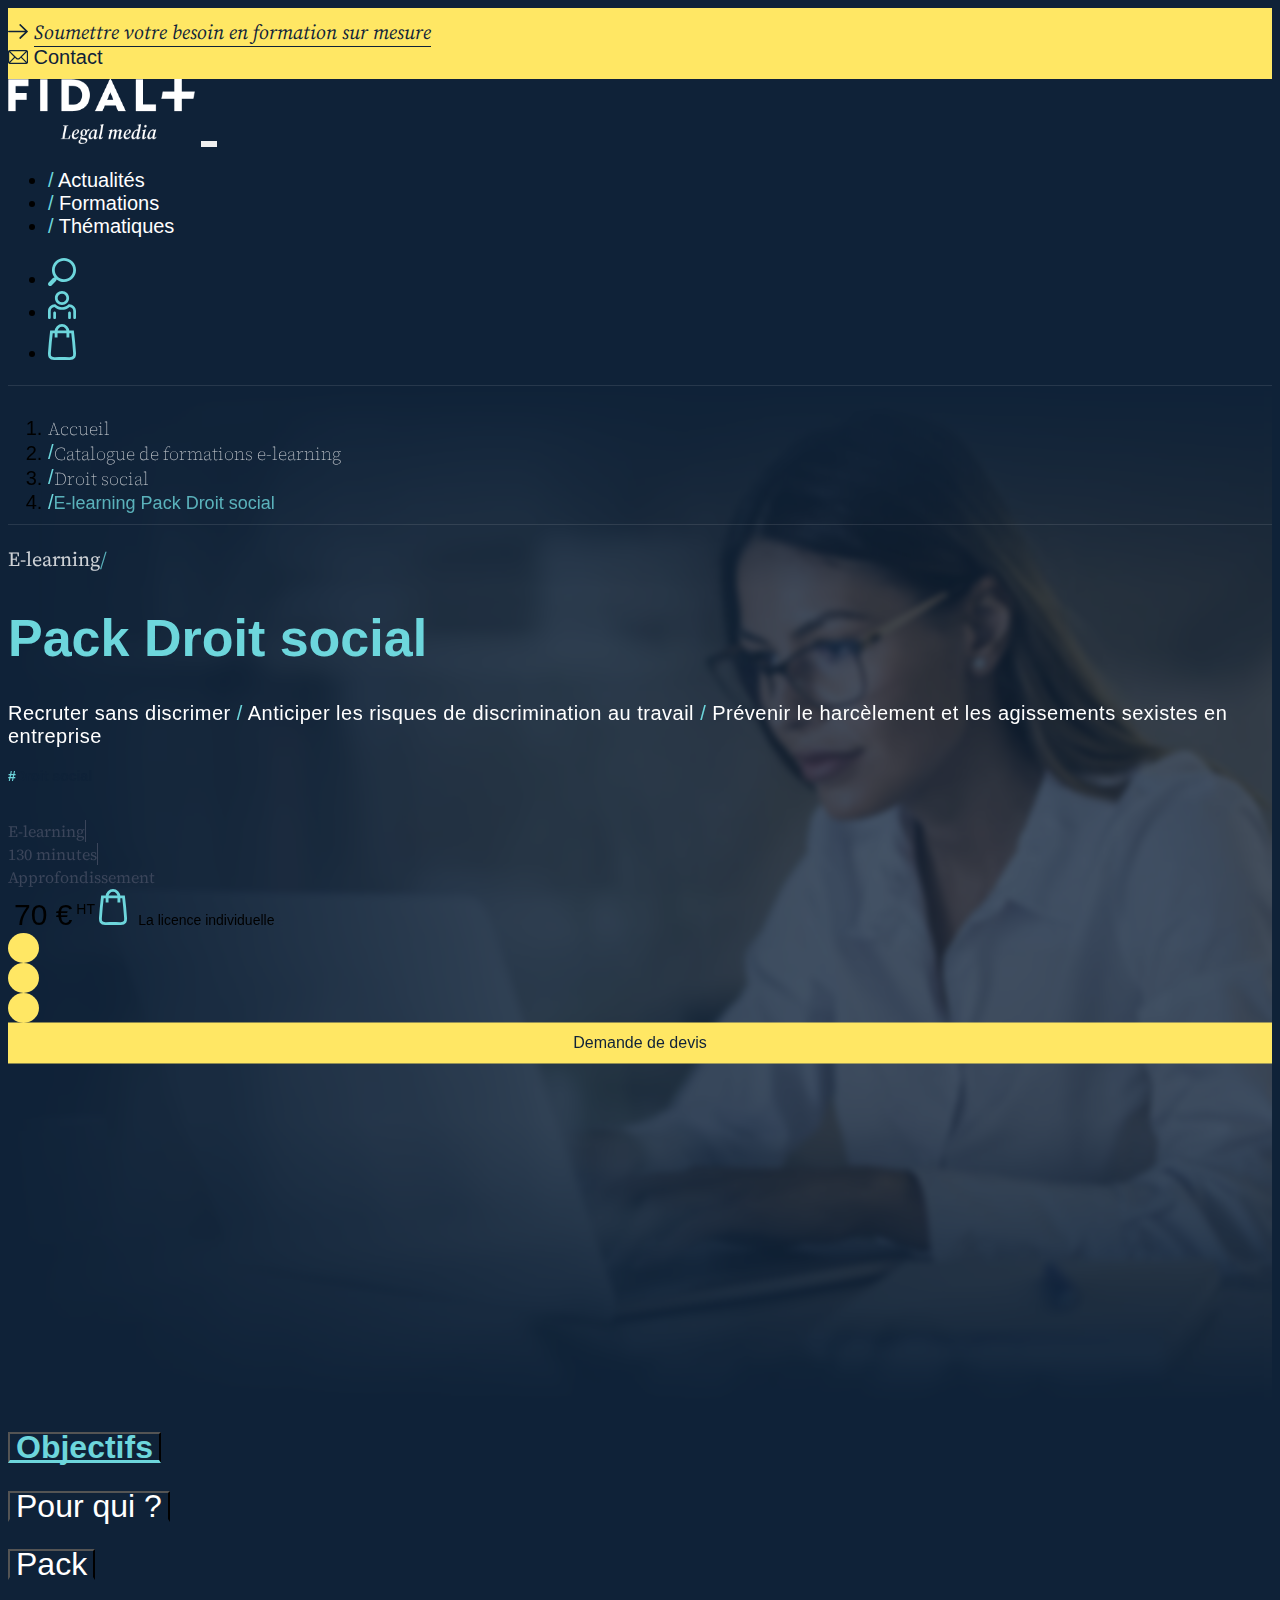
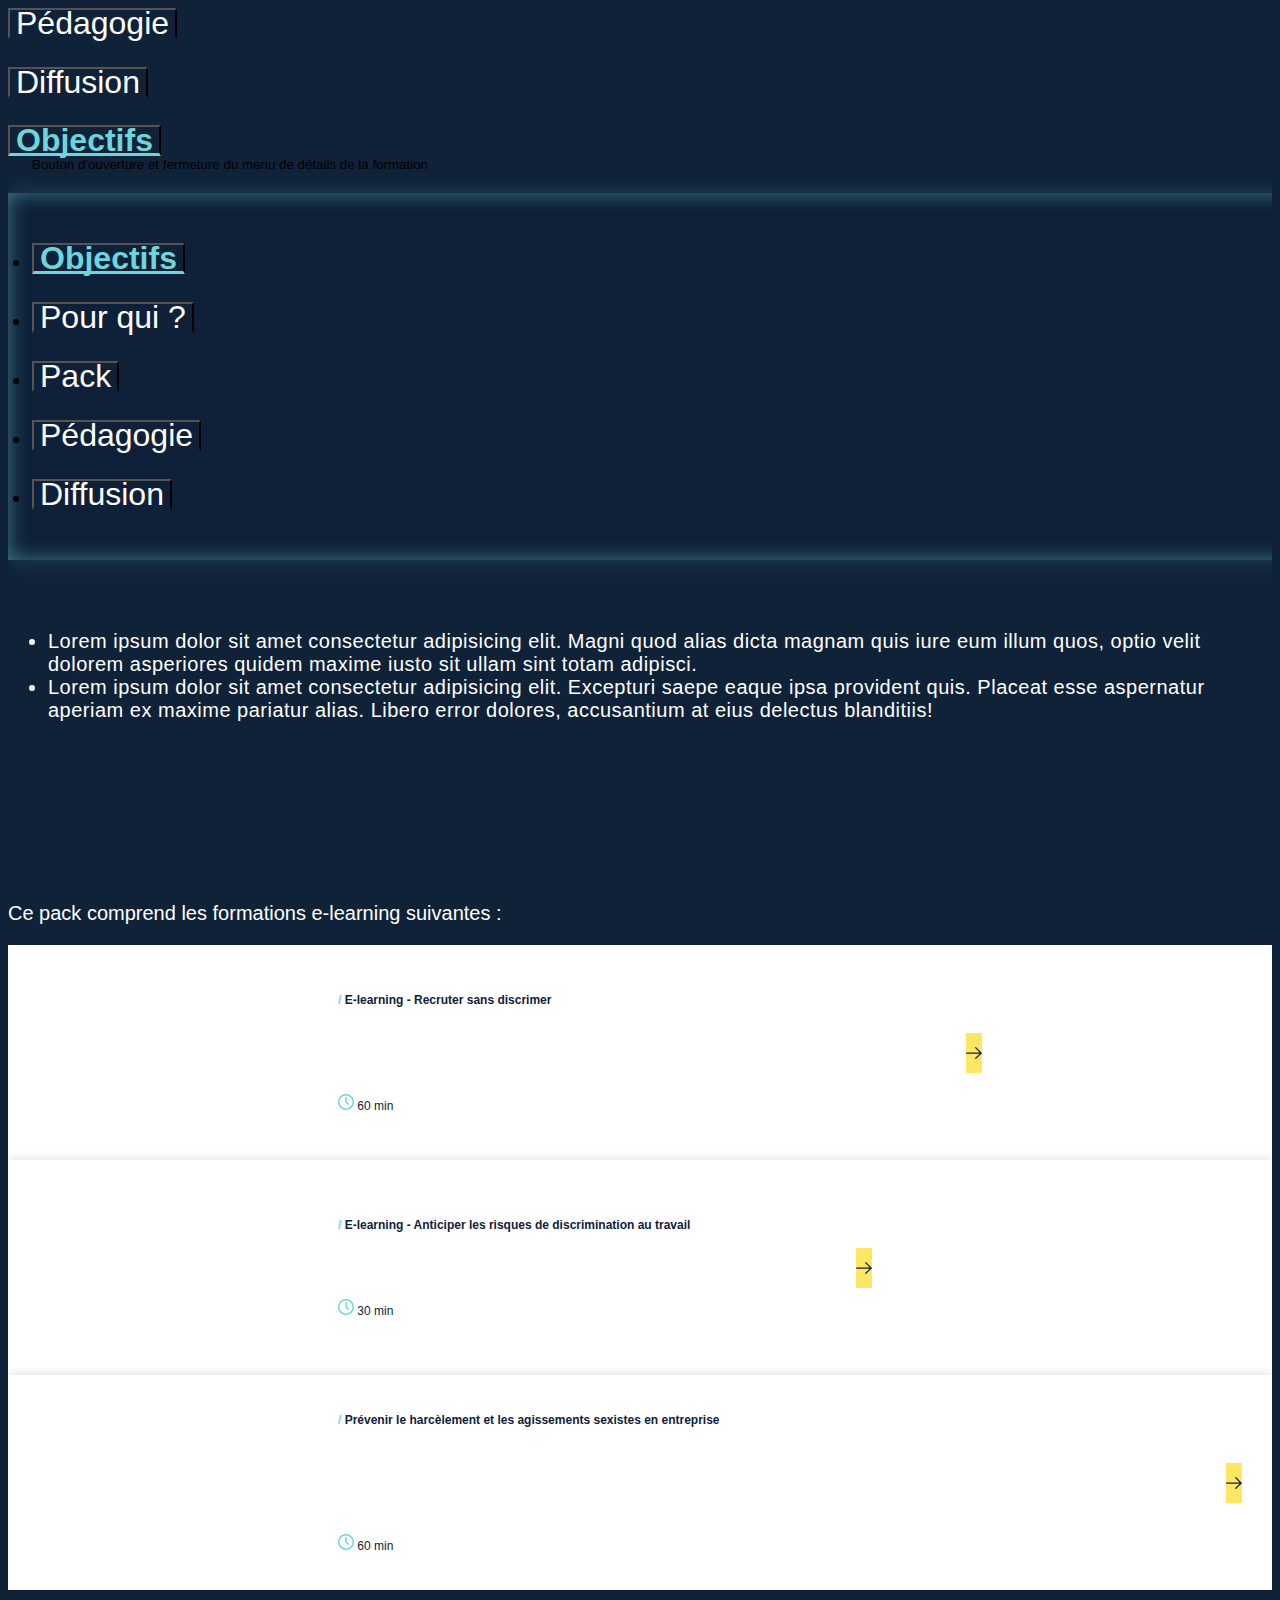
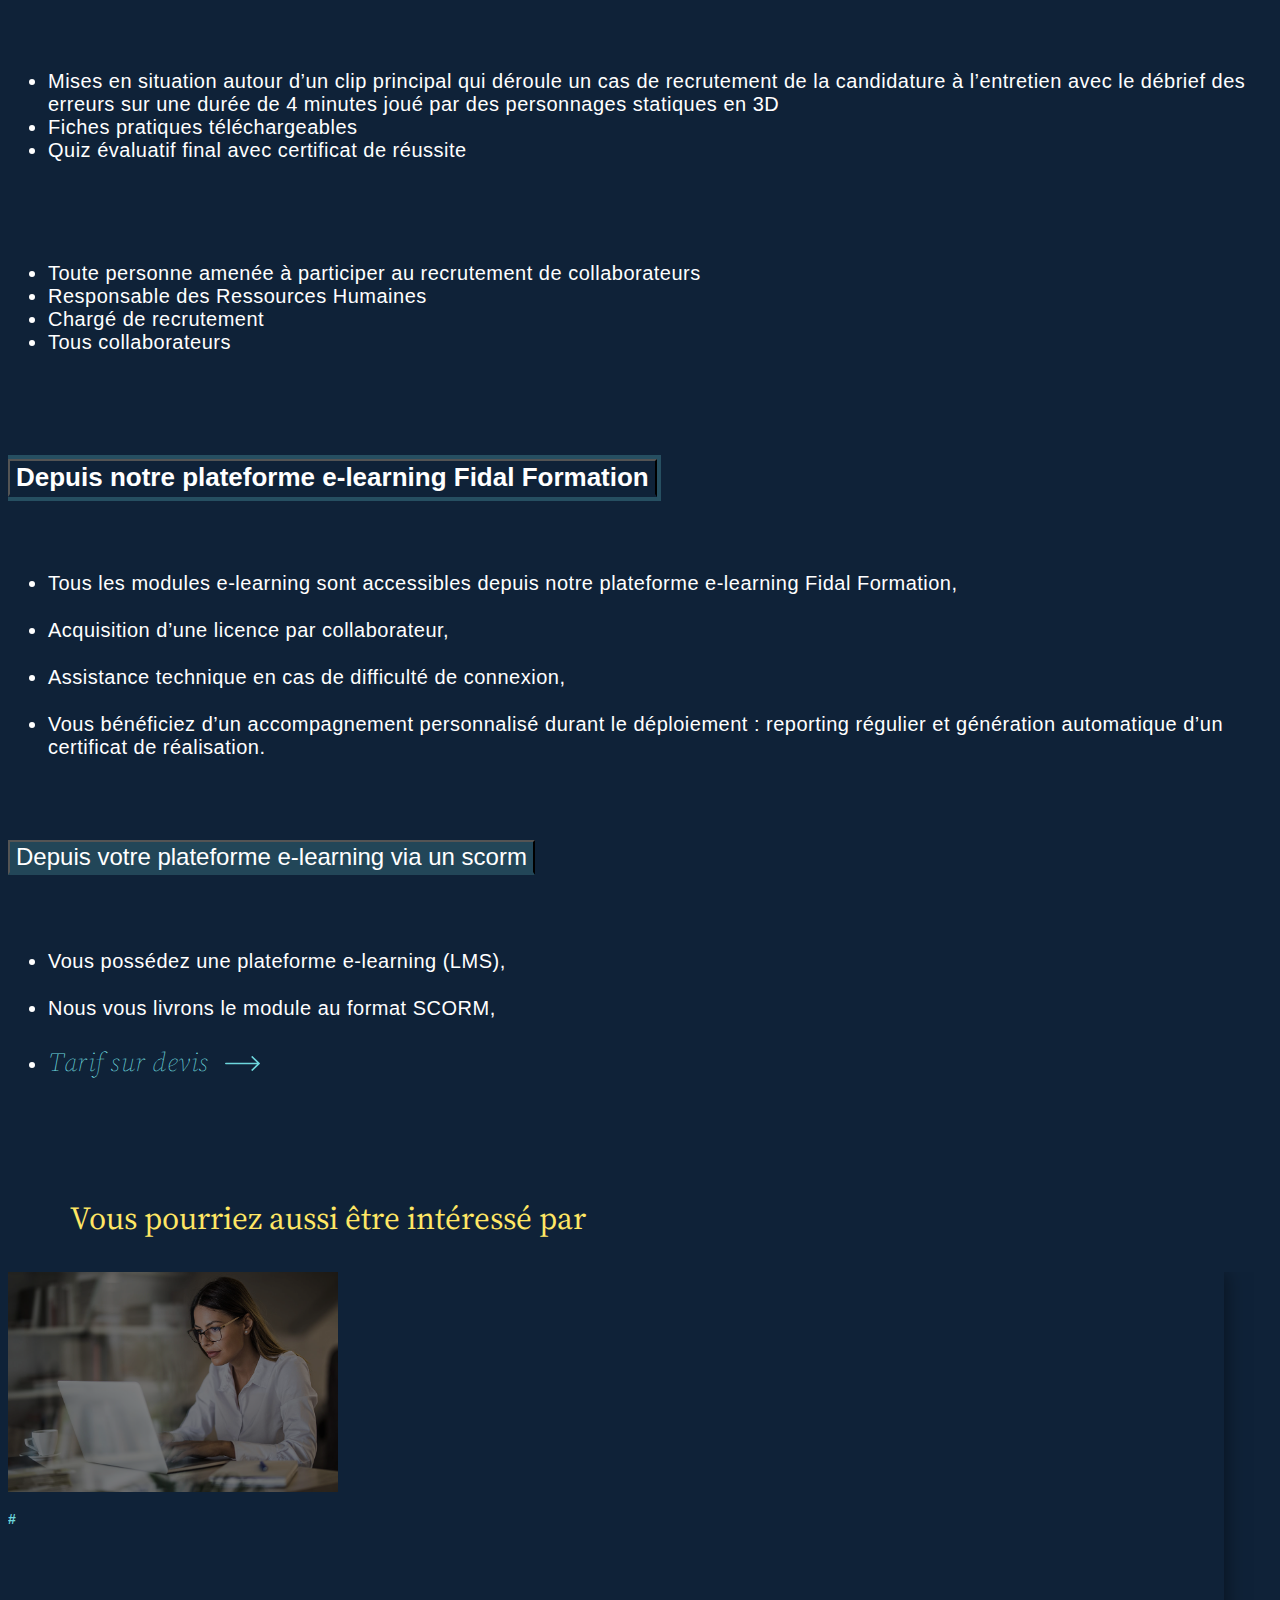
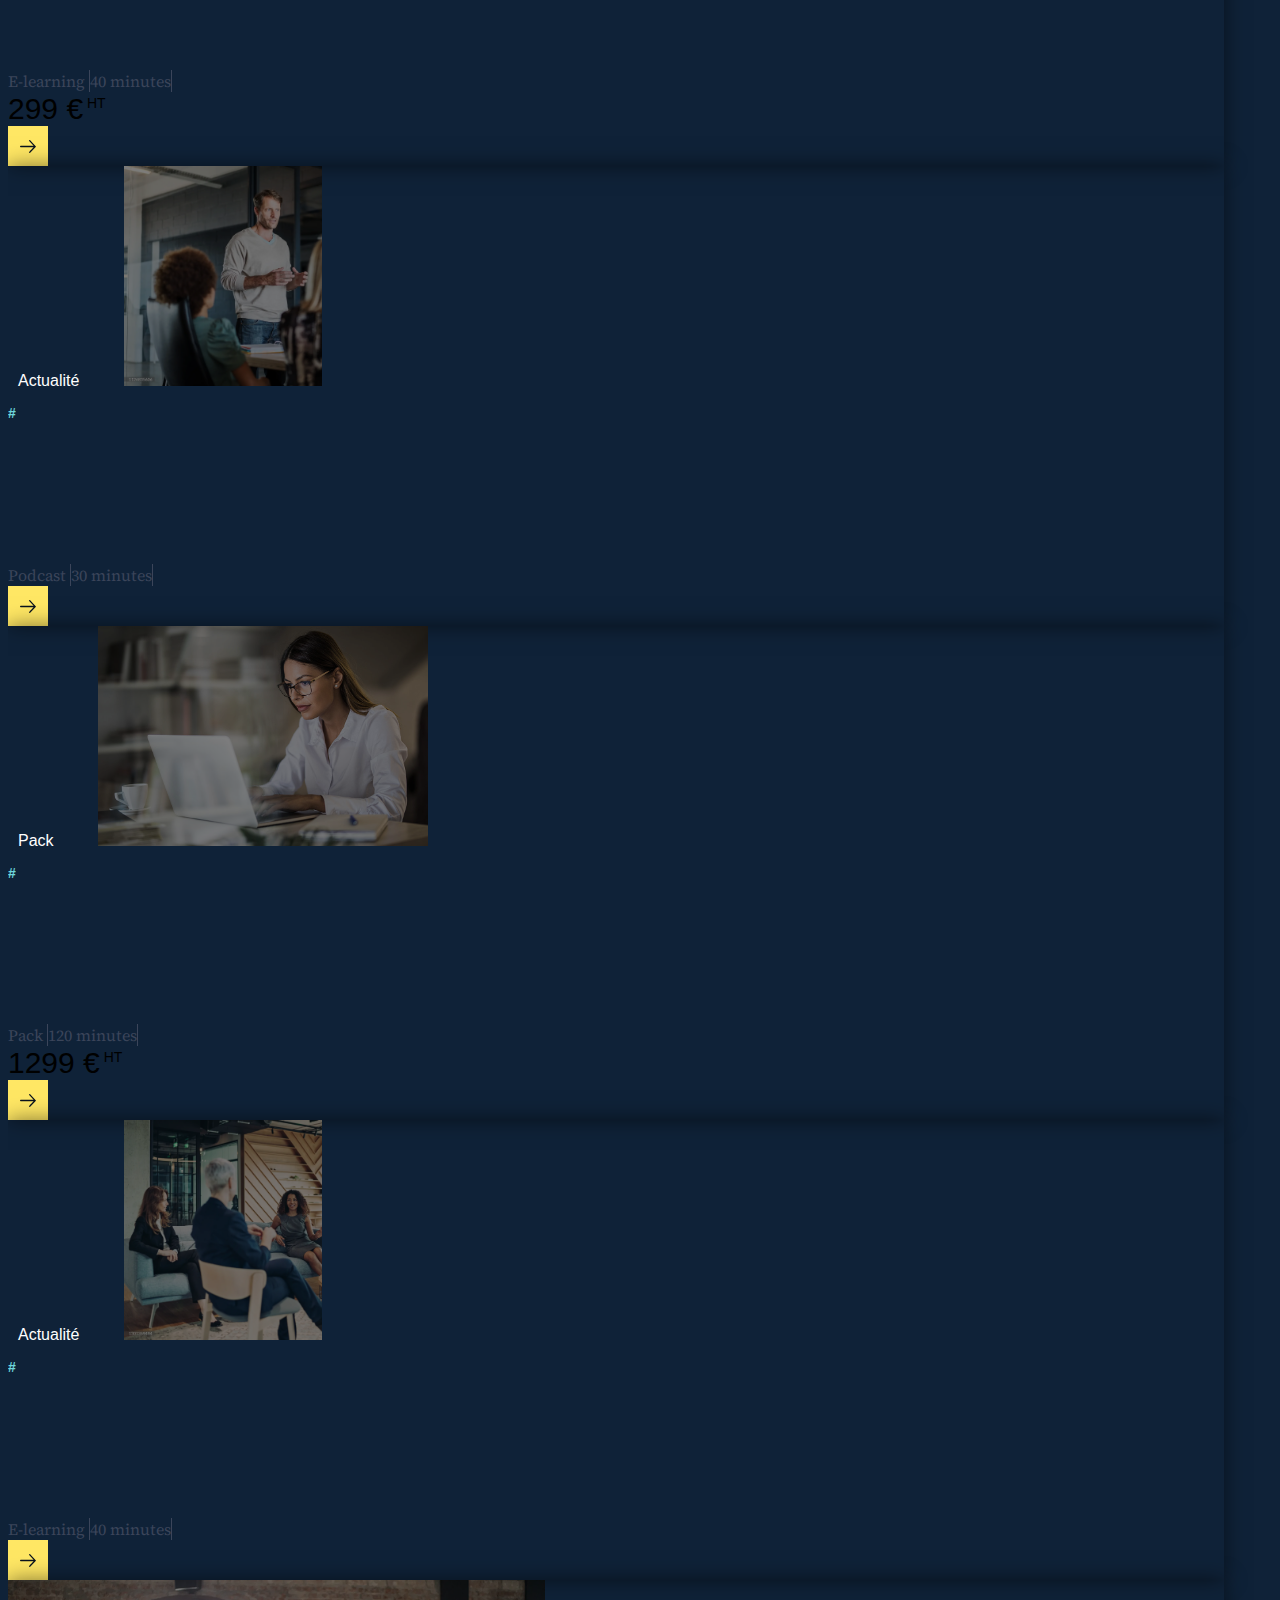
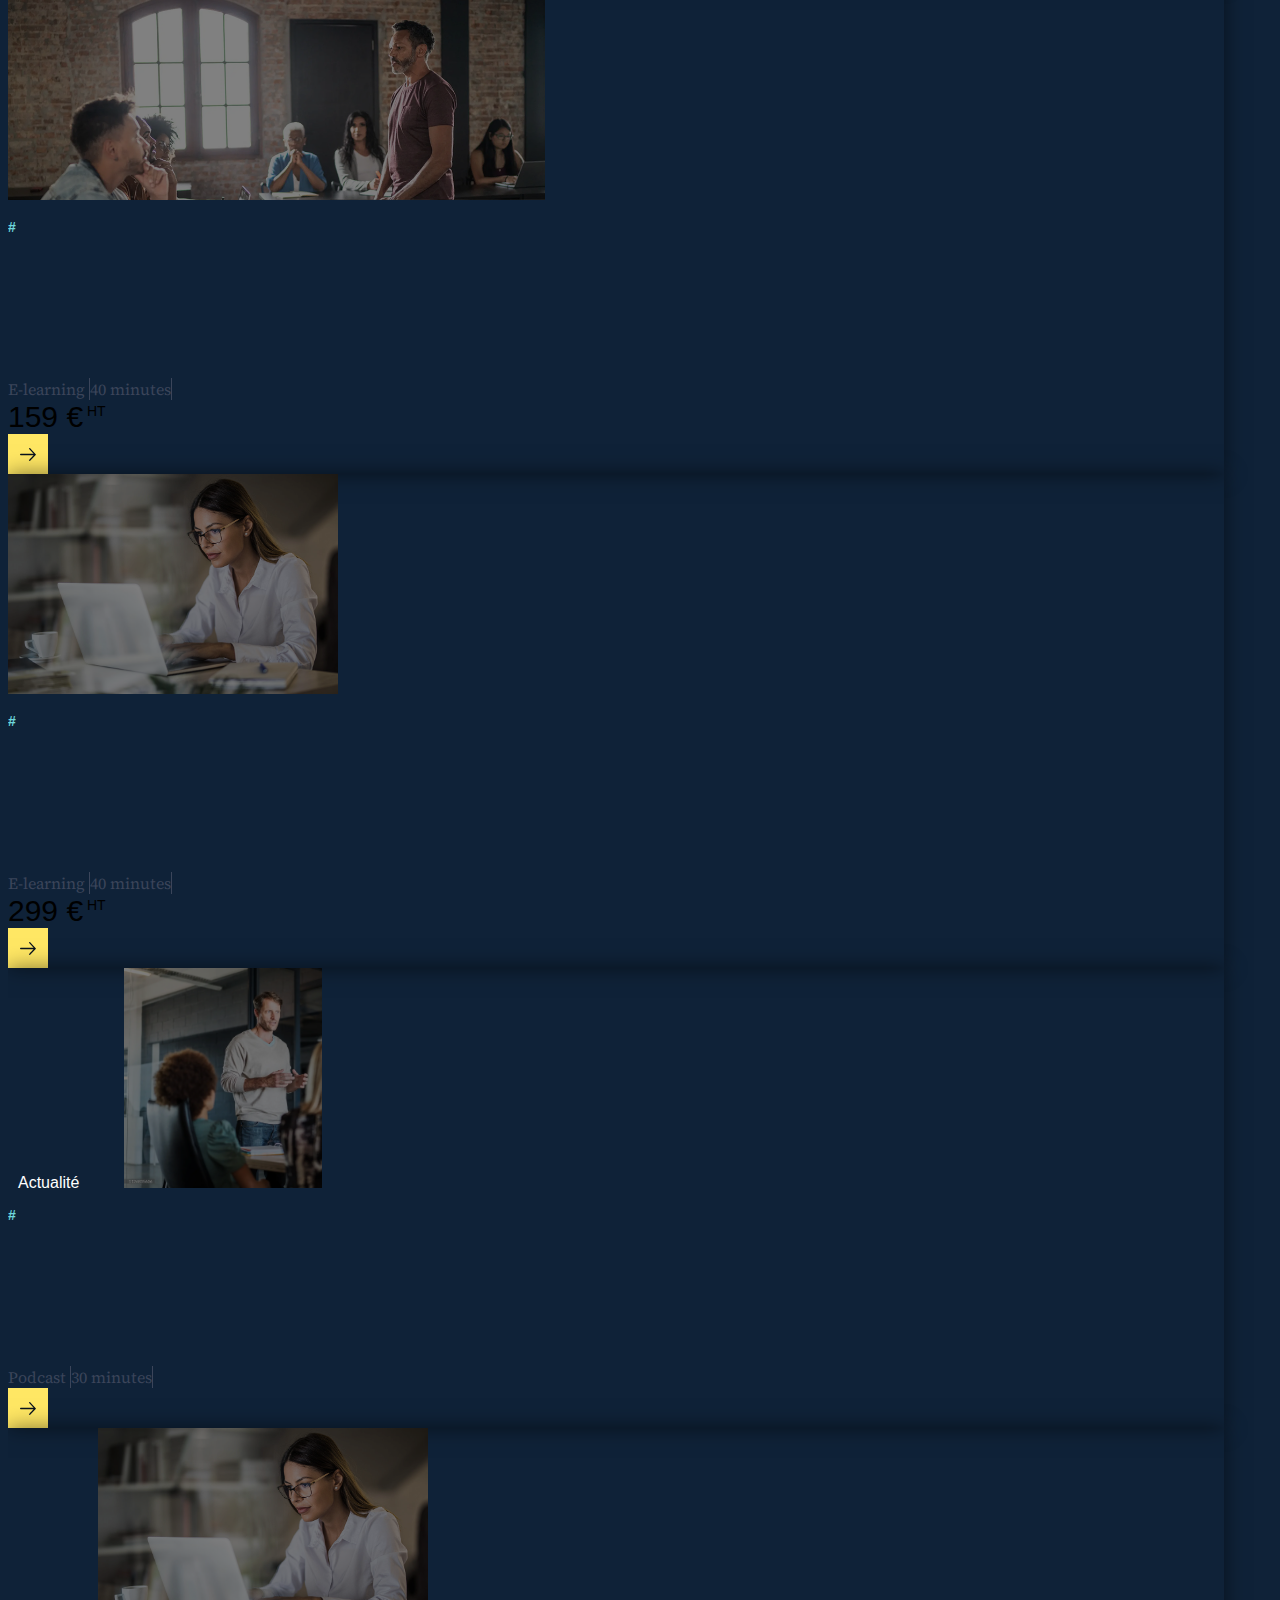
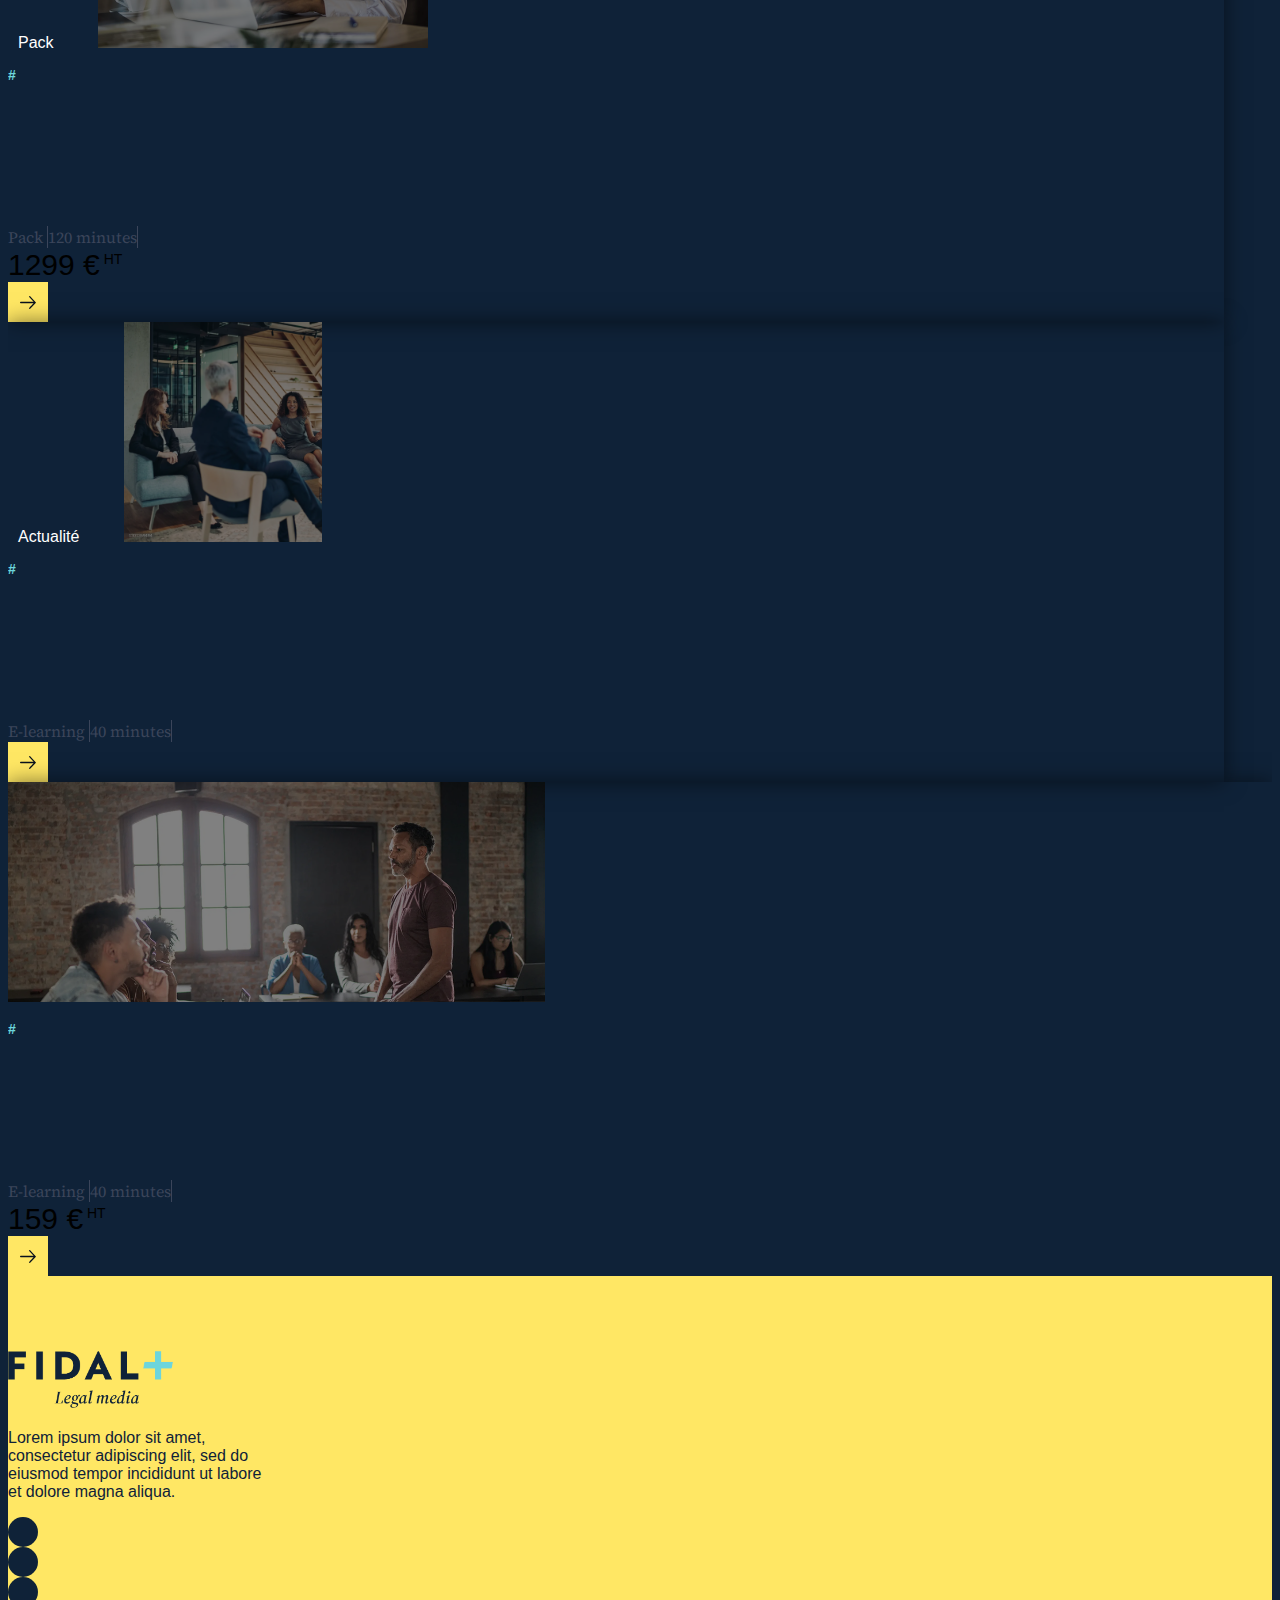
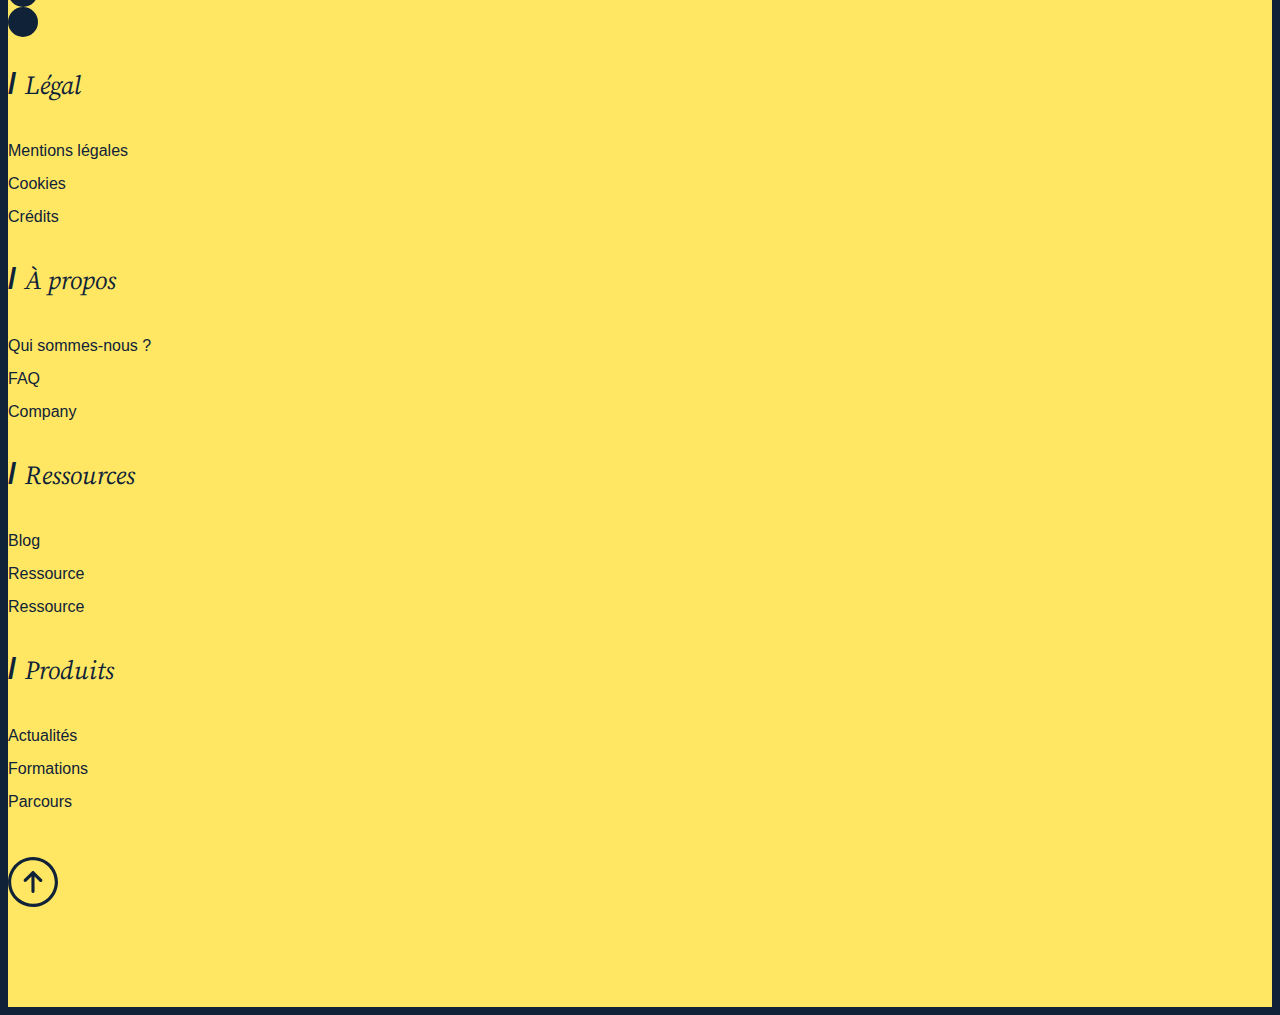
<file: pack.html>
<!DOCTYPE html>
<html lang="fr">
<head>
    <meta charset="UTF-8">
    <meta name="viewport" content="width=device-width, initial-scale=1.0">
    <title>Page détail d'un produit | FIDAL FORMATIONS</title>

    <script src="https://cdn.jsdelivr.net/npm/bootstrap@5.3.2/dist/js/bootstrap.bundle.min.js" integrity="sha384-C6RzsynM9kWDrMNeT87bh95OGNyZPhcTNXj1NW7RuBCsyN/o0jlpcV8Qyq46cDfL" crossorigin="anonymous" defer></script>
    
    <link rel="stylesheet" href="https://cdnjs.cloudflare.com/ajax/libs/font-awesome/6.5.1/css/all.min.css" integrity="sha512-DTOQO9RWCH3ppGqcWaEA1BIZOC6xxalwEsw9c2QQeAIftl+Vegovlnee1c9QX4TctnWMn13TZye+giMm8e2LwA==" crossorigin="anonymous" referrerpolicy="no-referrer" />

    <link href="https://cdn.jsdelivr.net/npm/bootstrap@5.3.2/dist/css/bootstrap.min.css" rel="stylesheet" integrity="sha384-T3c6CoIi6uLrA9TneNEoa7RxnatzjcDSCmG1MXxSR1GAsXEV/Dwwykc2MPK8M2HN" crossorigin="anonymous">
    <link rel="stylesheet" href="./style.css">
</head>

<body id="pack-page">
    <div class="body-container">
        <header>
            <div class="container-fluid header-band px-0">
                <div class="row align-items-end justify-content-between px-md-5 px-xxl-0">
                    <div class="col-9 col-md-9 ps-4 ps-md-0">
                        <img class="arrow-right me-1" src="./img/arrow-right.svg" alt="icône flèche droite pointant sur le lien">
                        <a href="#" class="need-link">
                            Soumettre votre besoin en formation <span class="d-none d-md-inline-block">sur mesure</span>
                        </a>
                    </div>

                    <div class="col-3 col-md-3 d-flex align-items-center justify-content-end pe-4 ps-0 pe-md-0">
                        <a href="#" class="contact-link d-flex align-items-center">
                            <img class="mail-icon me-2 bounce" src="./img/mail.svg" alt="icône contact par mail">
                            Contact
                        </a>
                    </div>
                </div>
            </div>

            <nav class="navbar navbar-dark navbar-expand-lg pt-5">
                <div class="container px-4 px-md-0">
                    <a class="navbar-brand" href="#"><img src="./img/logo-fidal-tagline-blanc.png" alt="logo Fidal Formations"></a>

                    <button class="navbar-toggler" type="button" data-bs-toggle="collapse" data-bs-target="#navbarSupportedContent" aria-controls="navbarSupportedContent" aria-expanded="false" aria-label="Toggle navigation">
                        <span class="navbar-toggler-icon"></span>
                    </button>

                    <div class="collapse navbar-collapse justify-content-between" id="navbarSupportedContent">
                        <ul class="navbar-nav mb-2 mb-lg-0 w-100 justify-content-center">
                            <li class="nav-item">
                                <a class="nav-link active" aria-current="page" href="#"><span>/</span> Actualités</a>
                            </li>
                            <li class="nav-item">
                                <a class="nav-link" href="#"><span>/</span> Formations</a>
                            </li>
                            <li class="nav-item">
                                <a class="nav-link" href="#"><span>/</span> Thématiques</a>
                            </li>
                        </ul>

                        <ul class="navbar-nav navbar-icons mb-2 mb-lg-0 flex-row justify-content-between gap-3">
                            <li class="nav-item">
                                <a class="nav-link nav-icon bounce" aria-current="page" href="#"><img  src="./img/search.svg" alt="icône de recherche"></a>
                            </li>
                            <li class="nav-item">
                                <a class="nav-link nav-icon bounce" href="#"><img  src="./img/user.svg" alt="icône du compte utilisateur"></a>
                            </li>
                            <li class="nav-item">
                                <a class="nav-link nav-icon bounce" href="#"><img  src="./img/cart.svg" alt="icône de panier"></a>
                            </li>
                        </ul>
                    </div>
                </div>
            </nav>
        </header>
      
        <main>
            <section class="product-hero">
                <div class="container px-0">
                    <div class="fidal-breadcrumb d-none d-md-block">
                        <nav aria-label="breadcrumb">
                            <ol class="breadcrumb">
                              <li class="breadcrumb-item"><a href="#">Accueil</a></li>
                              <li class="breadcrumb-item"><a href="#">Catalogue de formations e-learning</a></li>
                              <li class="breadcrumb-item"><a href="#">Droit social</a></li>
                              <li class="breadcrumb-item active" aria-current="page"><a href="#">E-learning Pack Droit social</a></li>
                            </ol>
                        </nav>
                    </div>
                    
                    <div class="product-hero_title mx-3 py-5 pb-lg-3">
                        <p class="h2 mb-3">E-learning<span class="mx-2">/</span></p>
                        <h1 class="">Pack Droit social</h1>
                    </div>

                    <div class="product-hero_details">
                        <div class="container mb-3 px-0">
                            <div class="row mx-3 pe-md-3 align-items-end">
                                <div class="col-12 col-lg-5 col-xl-6 px-0 pe-lg-3 ps-lg-0 order-2 order-lg-1">
                                    <p class="p-3 px-md-0"><a href="">Recruter sans discrimer</a> <span>/</span> <a href="">Anticiper les risques de discrimination au travail</a> <span>/</span> <a href="">Prévenir le harcèlement et les agissements sexistes en entreprise</a></p>                                    
                                    <div class="p-0 row mx-0 align-items-center position-relative">
                                        <div class="py-3 row bg-white mx-0 align-items-center ">
                                            <div class="col-6 col-xl-7 col-xxl-8">
                                                <h2 class="card-category mb-3">
                                                    <span>#</span><a href="#">Droit social</a>
                                                </h2>
                    
                                                <div class="card-filters d-flex mb-2 flex-column flex-md-row flex-lg-column flex-xl-row">
                                                    <a href="#" class="format-filter pe-md-2">
                                                        <i class="fa-solid fa-desktop"></i><br>
                                                        <span>E-learning</span>
                                                    </a>
                                                    <a href="#" class="time-filter px-md-2 px-lg-0 px-xl-2">
                                                        <i class="fa-regular fa-clock"></i><br>
                                                        <span>130 minutes</span>
                                                    </a>
                                                    <a href="#" class="level-filter ps-md-2 ps-lg-0 ps-xl-2">
                                                        <i class="fa-solid fa-signal"></i><br>
                                                        <span>Approfondissement</span>
                                                    </a>
                                                </div>
                                            </div>
                    
                                            <div class="col-6 col-xl-5 col-xxl-4 d-flex flex-column align-items-end gap-2 justify-content-center">
                                                <button title="Acquérir une licence individuelle" aria-label="Acquérir une licence individuelle" class="d-flex flex-lg-column flex-xl-row justify-content-end align-items-center gap-3 ">
                                                    <span class="card-price">70 €<sup> ht</sup></span>
                                                    <img class="bounce" src="./img/cart.svg" alt="icône de panier">
                                                </button>
            
                                                <small class="d-block">La licence individuelle</small>
                                            </div>
                                        </div>
                                    </div>
            
                                    <div class="row product-details_contact p-0 mt-3 mx-0 align-items-center">
                                        <div class="col-6 product-details_socials d-flex align-items-center px-0">
                                            <a href="#" class="bounce" title="Partager sur LinkedIn">
                                                <i class="fa-brands fa-linkedin-in"></i>
                                            </a>
            
                                            <a href="#" class="bounce" title="Partager par mail">
                                                <i class="fa-regular fa-envelope"></i>
                                            </a>
            
                                            <a href="#" class="bounce" title="Télécharger le programme en PDF">
                                                <i class="fa-solid fa-download"></i>
                                            </a>
                                        </div>
            
                                        <div class="col-6 d-flex align-items-center justify-content-end p-0">
                                            <a href="" class="col-7 col-sm-4 col-md-3 devis-btn frame-btn">Demande de devis</a>
                                        </div>
                                    </div>
                                </div>

                                <div class="col-12 col-lg-7 col-xl-6 px-0 ps-lg-3 pe-lg-0 product-trailer d-flex justify-content-center align-items-end order-1 order-lg-2">
                                    <iframe src="https://www.youtube.com/embed/videoseries?si=O8fmutSabwtJqHoo&amp;list=PLp8CDWvsv9WYfA1aVB21ua8DUXAhyRb9U&rel=0" title="YouTube video player" allow="accelerometer; autoplay; clipboard-write; encrypted-media; gyroscope; picture-in-picture; web-share" referrerpolicy="strict-origin-when-cross-origin" allowfullscreen></iframe>                                    
                                    <!--Si image-->
                                    <!-- <img src="./img/woman.jpg" alt="aperçu du trailer de la formation"> -->
        
                                </div>
                            </div>
                        </div>
                    </div>
                </div>
            </section>

            <section class="product-content my-5">
                <div class="container py-4 px-3 px-md-0 accordion accordion-flush" id="accordionFlushDetails">
                    <div class="d-lg-flex flex-column flex-lg-row justify-content-between product-content_menu m-0 d-none">
                        <h2 class="accordion-header px-0 ">
                            <button class="accordion-button ps-0" type="button" data-bs-toggle="collapse" data-bs-target="#flush-collapseObjectif" aria-expanded="false" aria-controls="flush-collapseObjectif">
                            Objectifs
                            </button>
                        </h2>

                        <h2 class="accordion-header px-0 ">
                            <button class="accordion-button collapsed ps-0" type="button" data-bs-toggle="collapse" data-bs-target="#flush-collapsePublic" aria-expanded="false" aria-controls="flush-collapsePublic">
                            Pour qui ?
                            </button>
                        </h2>

                        <h2 class="accordion-header px-0 ">
                            <button class="accordion-button collapsed ps-0" type="button" data-bs-toggle="collapse" data-bs-target="#flush-collapsePack" aria-expanded="false" aria-controls="flush-collapsePack">
                            Pack
                            </button>
                        </h2>

                        <h2 class="accordion-header px-0 ">
                            <button class="accordion-button collapsed ps-0" type="button" data-bs-toggle="collapse" data-bs-target="#flush-collapsePedagogie" aria-expanded="false" aria-controls="flush-collapsePedagogie">
                            Pédagogie
                            </button>
                        </h2>

                        <h2 class="accordion-header px-0 ">
                            <button class="accordion-button collapsed ps-0" type="button" data-bs-toggle="collapse" data-bs-target="#flush-collapseDiffusion" aria-expanded="false" aria-controls="flush-collapseDiffusion">
                            Diffusion
                            </button>
                        </h2>
                      
                    </div>

                    <div class="btn-group product-content_menu d-lg-none">
                        <button class="accordion-button btn btn-lg" type="button">
                          Objectifs
                        </button>

                        <button type="button" class="btn btn-lg btn-secondary dropdown-toggle dropdown-toggle-split" data-bs-toggle="dropdown" aria-expanded="false">
                          <span class="visually-hidden">Bouton d'ouverture et fermeture du menu de détails de la formation</span>
                        </button>

                        <ul class="dropdown-menu">
                            <li>
                                <h2 class="accordion-header px-0 ">
                                    <button class="accordion-button ps-0" type="button" data-bs-toggle="collapse" data-bs-target="#flush-collapseObjectif" aria-expanded="false" aria-controls="flush-collapseObjectif">Objectifs</button>
                                </h2>
                            </li>

                            <li>
                                <h2 class="accordion-header px-0 ">
                                    <button class="accordion-button collapsed ps-0" type="button" data-bs-toggle="collapse" data-bs-target="#flush-collapsePublic" aria-expanded="false" aria-controls="flush-collapsePublic">Pour qui ?</button>
                                </h2>
                            </li>

                            <li>
                                <h2 class="accordion-header px-0 ">
                                    <button class="accordion-button collapsed ps-0" type="button" data-bs-toggle="collapse" data-bs-target="#flush-collapsePack" aria-expanded="false" aria-controls="flush-collapsePack">Pack</button>
                                </h2>
                            </li>

                            <li>
                                <h2 class="accordion-header px-0 ">
                                    <button class="accordion-button collapsed ps-0" type="button" data-bs-toggle="collapse" data-bs-target="#flush-collapsePedagogie" aria-expanded="false" aria-controls="flush-collapsePedagogie">Pédagogie</button>
                                </h2>
                            </li>

                            <li>
                                <h2 class="accordion-header px-0 ">
                                    <button class="accordion-button collapsed ps-0" type="button" data-bs-toggle="collapse" data-bs-target="#flush-collapseDiffusion" aria-expanded="false" aria-controls="flush-collapseDiffusion">Diffusion</button>
                                </h2>
                            </li>
                        </ul>
                    </div>

                    <div class="accordion-item row mx-0 px-3">
                        <div id="flush-collapseObjectif" class="accordion-collapse collapse show col px-0" data-bs-parent="#accordionFlushDetails">
                            <div class="accordion-body product-content_presentation">
                                <ul>
                                    <li>Lorem ipsum dolor sit amet consectetur adipisicing elit. Magni quod alias dicta magnam quis iure eum illum quos, optio velit dolorem asperiores quidem maxime iusto sit ullam sint totam adipisci.</li>

                                    <li>Lorem ipsum dolor sit amet consectetur adipisicing elit. Excepturi saepe eaque ipsa provident quis. Placeat esse aspernatur aperiam ex maxime pariatur alias. Libero error dolores, accusantium at eius delectus blanditiis!</li>
                                </ul>
                            </div>
                        </div>
                    </div>

                    <div class="accordion-item row mx-0 px-3">
                        <div id="flush-collapsePack" class="accordion-collapse collapse col px-0" data-bs-parent="#accordionFlushDetails">
                            <div class="accordion-body">
                                <div class="container module-container">
                                    <div class="row gap-3">
                                        <p class="mt-3 mb-5">
                                            Ce pack comprend les formations e-learning suivantes :
                                        </p>

                                        <div class="module-card col-12 position-relative">
                                            <div class="module-content row">
                                                <div class="module-content_img col-12 col-md-4 col-lg-3 d-flex justify-content-center mb-3">
                                                    <iframe class="img-fluid" src="https://www.youtube.com/embed/hOHfxFL3O4g?si=xs_U1H9BIdbrtDKC&rel=0" title="YouTube video player" allow="accelerometer; autoplay; clipboard-write; encrypted-media; gyroscope; picture-in-picture; web-share" referrerpolicy="strict-origin-when-cross-origin" allowfullscreen></iframe>
                                                    <!--<img src="./img/meeting.png" class="img-fluid" alt="...">-->
                                                </div>

                                                <div class="module-content_header col-12 col-md-8 col-lg-9">
                                                    <div class="module-content_title ">
                                                        <div class="h4"><span>/</span> E-learning - Recruter sans discrimer</div>
                                                        <ul>
                                                            <li>Appréhender le cadre juridique de la non-discrimination à l'embauche.</li>
                                                            <li>Sécuriser votre processus de recrutement en adoptant les bons réflexes juridiques.</li>
                                                            <li>Adopter la bonne attitude dans vos recrutements futurs.</li>
                                                        </ul>
                                                    </div>

                                                    <div class="module-content_time">
                                                        <img src="./img/clock.svg" alt="icône d'horloge">
                                                        <span>60</span> min
                                                    </div>
                                                </div>

                                                <a class="module-content_button detail-arrow position-absolute" href="#" title="Voir le détail de la formation Anticiper les risques de discrimination au travail" aria-label="Voir le détail de la formation Anticiper les risques de discrimination au travail">
                                                    <img src="./img/arrow-right.svg" alt="icône flèche indiquant de cliquer pour plus de détail">
                                                </a>
                                            </div>
                                        </div>

                                        <div class="module-card col-12 position-relative">
                                            <div class="module-content row">
                                                <div class="module-content_img col-12 col-md-4 col-lg-3 d-flex justify-content-center mb-3">
                                                    <iframe class="img-fluid" src="https://www.youtube.com/embed/julfxLhNd2o?si=-DqsaXhQ7lecftBh" title="YouTube video player" allow="accelerometer; autoplay; clipboard-write; encrypted-media; gyroscope; picture-in-picture; web-share" referrerpolicy="strict-origin-when-cross-origin" allowfullscreen></iframe>
                                                    <!--<img src="./img/woman.jpg" class="img-fluid" alt="...">-->
                                                </div>

                                                <div class="module-content_header col-12 col-md-8 col-lg-9">
                                                    <div class="module-content_title">
                                                        <div class="h4"><span>/</span> E-learning - Anticiper les risques de discrimination au travail</div>
                                                        <ul>
                                                            <li>Savoir reconnaître les situations qui peuvent présenter des risques.</li> <li>Adopter le bon comportement et révéler les comportements nocifs.</li>
                                                        </ul>
                                                    </div>

                                                    <div class="module-content_time">
                                                        <img src="./img/clock.svg" alt="icône d'horloge">
                                                        <span>30</span> min
                                                    </div>
                                                </div>

                                                <a class="module-content_button detail-arrow position-absolute" href="#" title="Voir le détail de la formation Anticiper les risques de discrimination au travail" aria-label="Voir le détail de la formation Anticiper les risques de discrimination au travail">
                                                    <img src="./img/arrow-right.svg" alt="icône flèche indiquant de cliquer pour plus de détail">
                                                </a>
                                            </div>
                                        </div>

                                        <div class="module-card col-12 position-relative">
                                            <div class="module-content row mx-0">
                                                <div class="module-content_img col-12 col-md-4 col-lg-3 d-flex justify-content-center mb-">
                                                    <iframe class="img-fluid" src="https://www.youtube.com/embed/S6FkN20Qx0s?si=WdnVg2skNor30vHQ&rel=0" title="YouTube video player" allow="accelerometer; autoplay; clipboard-write; encrypted-media; gyroscope; picture-in-picture; web-share" referrerpolicy="strict-origin-when-cross-origin" allowfullscreen></iframe>
                                                    <!--<img src="./img/man-with-group.png" class="img-fluid" alt="...">-->
                                                </div>

                                                <div class="module-content_header col-12 col-md-8 col-lg-9">
                                                    <div class="module-content_title">
                                                        <div class="h4"><span>/</span> Prévenir le harcèlement et les agissements sexistes en entreprise</div>
                                                        <ul>
                                                            <li>Connaître de cadre légal du harcèlement moral, sexuel et les risques auxquels s'exposent l'entreprise et le harceleur.</li> 
                                                            <li>Savoir reconnaître les conduites à risques et les différentes formes de harcèlement moral et sexuel, les personnes à alerter dans l'entreprise.</li>
                                                            <li>Adopter le bon comportement et révéler les comportements nocifs.</li>
                                                        </ul>
                                                    </div>

                                                    <div class="module-content_time">
                                                        <img src="./img/clock.svg" alt="icône d'horloge">
                                                        <span>60</span> min
                                                    </div>
                                                </div>

                                                <a class="module-content_button detail-arrow position-absolute" href="#" title="Voir le détail de la formation Anticiper les risques de discrimination au travail" aria-label="Voir le détail de la formation Anticiper les risques de discrimination au travail">
                                                    <img src="./img/arrow-right.svg" alt="icône flèche indiquant de cliquer pour plus de détail">
                                                </a>
                                            </div>
                                        </div>
                                    </div>
                                </div>
                            </div>
                        </div>
                    </div>

                    <div class="accordion-item row mx-0 px-3">
                        <div id="flush-collapsePedagogie" class="accordion-collapse collapse col px-0" data-bs-parent="#accordionFlushDetails">
                            <div class="accordion-body product-content_pedagogie">
                                <ul>
                                    <li>Mises en situation autour d’un clip principal qui déroule un cas de recrutement de la candidature à l’entretien avec le débrief des erreurs sur une durée de 4 minutes joué par des personnages statiques en 3D</li>
                                    <li>Fiches pratiques téléchargeables</li>
                                    <li>Quiz évaluatif final avec certificat de réussite</li>
                                </ul>
                            </div>
                        </div>
                    </div>

                    <div class="accordion-item row mx-0 px-3">
                        <div id="flush-collapsePublic" class="accordion-collapse collapse col px-0" data-bs-parent="#accordionFlushDetails">
                            <div class="accordion-body product-content_objectif">
                                <ul>
                                    <li>Toute personne amenée à participer au recrutement de collaborateurs</li>
                                    <li>Responsable des Ressources Humaines</li>
                                    <li>Chargé de recrutement</li>
                                    <li>Tous collaborateurs</li>
                                </ul>
                            </div>
                        </div>
                    </div>

                    <div class="accordion-item row mx-0">
                        <div id="flush-collapseDiffusion" class="accordion-collapse collapse col px-0" data-bs-parent="#accordionFlushDetails">
                            <div class="accordion-body product-content_objectif">
                                <div class="accordion accordion-flush" id="accordionFlushExample">
                                    <div class="accordion-item">
                                        <h2 class="accordion-header">
                                            <button class="accordion-button diffusion-btn my-3" type="button" data-bs-toggle="collapse" data-bs-target="#flush-collapseOurs" aria-expanded="false" aria-controls="flush-collapseOurs">
                                                Depuis notre plateforme e-learning Fidal Formation
                                            </button>
                                        </h2>

                                        <div id="flush-collapseOurs" class="accordion-collapse collapse show" data-bs-parent="#accordionFlushExample">
                                            <div class="accordion-body">
                                                <ul>
                                                    <li>Tous les modules e-learning sont accessibles depuis notre plateforme e-learning Fidal Formation,</li>
                                                    <li>Acquisition d’une licence par collaborateur,</li>
                                                    <li>Assistance technique en cas de difficulté de connexion,</li>
                                                    <li>Vous bénéficiez d’un accompagnement personnalisé durant le déploiement : reporting régulier et génération automatique d’un certificat de réalisation.</li>
                                                </ul>
                                            </div>
                                        </div>
                                    </div>

                                    <div class="accordion-item">
                                        <h2 class="accordion-header">
                                            <button class="accordion-button collapsed diffusion-btn my-3" type="button" data-bs-toggle="collapse" data-bs-target="#flush-collapseYours" aria-expanded="false" aria-controls="flush-collapseYours">
                                            Depuis votre plateforme e-learning via un scorm
                                            </button>
                                        </h2>

                                        <div id="flush-collapseYours" class="accordion-collapse collapse" data-bs-parent="#accordionFlushExample">
                                            <div class="accordion-body">
                                                <ul>
                                                    <li>Vous possédez une plateforme e-learning (LMS),</li>
                                                    <li>Nous vous livrons le module au format SCORM,</li>
                                                    <li class="pack-link">
                                                        <a href="#" class="d-block">
                                                        Tarif sur devis
                                                        <img class="ms-3 horizontal-bounce" src="./img/long-arrow-right.svg" alt="icône d'une longue flèche vers la droite invitant à cliquer">
                                                        </a>
                                                    </li>
                                                </ul>
                                            </div>
                                        </div>
                                        </div>
                                  </div>
                            </div>
                        </div>
                    </div>
                </div>
            </section>

            <section class="product-teasing pt-5">
                <div class="container-fluid">
                    <div class="row px-3 px-md-0">
                        <h3>Vous pourriez aussi être intéressé par</h3>
                    </div>

                    <div class="cards row flex-nowrap scroller my-0 py-5">
                        <div class="card card-effect col-7 col-lg-3 position-relative rounded-0 border-0 p-0" >
                            <!-- <a class="d-block card-tag position-absolute">
                                Actualité
                            </a> -->
                            <img src="./img/woman.jpg" class="card-img-top rounded-0" alt="...">
                            <div class="card-body">
                                <p class="card-category card-text mb-2"><span>#</span><a href="#">Droit social</a></p>

                                <h3 class="card-title mb-5 text-justify"><a href="#">Anticiper les risques de discrimation au travail</a></h3>

                                <div class="card-filters d-flex mb-4">
                                    <a href="#" class="format-filter pe-1">
                                        <i class="fa-solid fa-desktop"></i>
                                        E-learning
                                    </a>

                                    <a href="#" class="time-filter px-1">
                                        <i class="fa-regular fa-clock"></i>
                                        40 minutes
                                    </a>
                                </div>

                                <div class="card-price">
                                    299 €<sup> ht</sup> 
                                </div>
                            </div>

                            <div class="detail-arrow position-absolute">
                                <a href="#"><img src="./img/arrow-right.svg" alt="icône flèche indiquant de cliquer pour plus de détail"></a>
                            </div>
                        </div>
    
                        <div class="card card-effect col-7 col-lg-3 position-relative rounded-0 border-0 p-0" >
                            <a href="#" class="d-block card-tag position-absolute">
                                Actualité
                            </a>

                            <img src="./img/man-with-group.png" class="card-img-top rounded-0" alt="...">

                            <div class="card-body">
                                <p class="card-category card-text mb-2"><span>#</span><a href="#">Droit concurence</a></p>

                                <h3 class="card-title mb-5 text-justify"><a href="#">Agir au quotidien en maîtrisant les règles du droit de […]</a></h3>

                                <div class="card-filters d-flex mb-4">
                                    <a href="#" class="format-filter pe-1">
                                        <i class="fa-solid fa-desktop"></i>
                                        Podcast
                                    </a>

                                    <a href="#" class="time-filter px-1">
                                        <i class="fa-regular fa-clock"></i>
                                        30 minutes
                                    </a>
                                </div>

                                <!-- <div class="card-price">
                                    299 €<sup> ht</sup> 
                                </div> -->
                            </div>

                            <div class="detail-arrow position-absolute">
                                <a href="#"><img src="./img/arrow-right.svg" alt="icône flèche indiquant de cliquer pour plus de détail"></a>
                            </div>
                        </div>
    
                        <div class="card card-effect col-7 col-lg-3 position-relative rounded-0 border-0 p-0" >
                            <a class="d-block card-tag position-absolute">
                                Pack
                            </a>

                            <img src="./img/woman.jpg" class="card-img-top rounded-0" alt="...">

                            <div class="card-body">
                                <p class="card-category card-text mb-2"><span>#</span><a href="#">Cybersécurité</a></p>

                                <h3 class="card-title mb-5 text-justify"><a href="#">Gestion d’une cyberattaque en entreprise</a></h3>

                                <div class="card-filters d-flex mb-4">
                                    <a href="#" class="format-filter pe-1">
                                        <i class="fa-solid fa-desktop"></i>
                                        Pack
                                    </a>
                                    <a href="#" class="time-filter px-1">
                                        <i class="fa-regular fa-clock"></i>
                                        120 minutes
                                    </a>
                                </div>

                                <div class="card-price">
                                    1299 €<sup> ht</sup> 
                                </div>
                            </div>

                            <div class="detail-arrow position-absolute">
                                <a href="#"><img src="./img/arrow-right.svg" alt="icône flèche indiquant de cliquer pour plus de détail"></a>
                            </div>
                        </div>
    
                        <div class="card card-effect col-7 col-lg-3 position-relative rounded-0 border-0 p-0" >
                            <a href="#" class="d-block card-tag position-absolute">
                                Actualité
                            </a>

                            <img src="./img/meeting.png" class="card-img-top rounded-0" alt="...">

                            <div class="card-body">
                                <p class="card-category card-text mb-2"><span>#</span><a href="#">Contentieux</a></p>

                                <h3 class="card-title mb-5 text-justify"><a href="#">Responsabilité du dirigeant d’entreprise</a></h3>

                                <div class="card-filters d-flex mb-4">
                                    <a href="#" class="format-filter pe-1">
                                        <i class="fa-solid fa-desktop"></i>
                                        E-learning
                                    </a>
                                    <a href="#" class="time-filter px-1">
                                        <i class="fa-regular fa-clock"></i>
                                        40 minutes
                                    </a>
                                </div>

                                <!-- <div class="card-price">
                                    299 €<sup> ht</sup> 
                                </div> -->
                            </div>

                            <div class="detail-arrow position-absolute">
                                <a href="#"><img src="./img/arrow-right.svg" alt="icône flèche indiquant de cliquer pour plus de détail"></a>
                            </div>
                        </div>

                        <div class="card card-effect col-7 col-lg-3 position-relative rounded-0 border-0 p-0" >
                            <!-- <a class="d-block card-tag position-absolute">
                                Actualité
                            </a> -->
                            <img src="./img/speech.png" class="card-img-top rounded-0" alt="...">

                            <div class="card-body">
                                <p class="card-category card-text mb-2"><span>#</span><a href="#">Compliance</a></p>

                                <h3 class="card-title mb-5 text-justify"><a href="#">Prévenir la coruption loi sapin 2</a></h3>

                                <div class="card-filters d-flex mb-4">
                                    <a href="#" class="format-filter pe-1">
                                        <i class="fa-solid fa-desktop"></i>
                                        E-learning
                                    </a>
                                    <a href="#" class="time-filter px-1">
                                        <i class="fa-regular fa-clock"></i>
                                        40 minutes
                                    </a>
                                </div>

                                <div class="card-price">
                                    159 €<sup> ht</sup> 
                                </div>
                            </div>

                            <div class="detail-arrow position-absolute">
                                <a href="#"><img src="./img/arrow-right.svg" alt="icône flèche indiquant de cliquer pour plus de détail"></a>
                            </div>
                        </div>

                        <div class="card card-effect col-7 col-lg-3 position-relative rounded-0 border-0 p-0" >
                            <!-- <a class="d-block card-tag position-absolute">
                                Actualité
                            </a> -->

                            <img src="./img/woman.jpg" class="card-img-top rounded-0" alt="...">

                            <div class="card-body">
                                <p class="card-category card-text mb-2"><span>#</span><a href="#">Droit social</a></p>

                                <h3 class="card-title mb-5 text-justify"><a href="#">Anticiper les risques de discrimation au travail</a></h3>
                                
                                <div class="card-filters d-flex mb-4">
                                    <a href="#" class="format-filter pe-1">
                                        <i class="fa-solid fa-desktop"></i>
                                        E-learning
                                    </a>

                                    <a href="#" class="time-filter px-1">
                                        <i class="fa-regular fa-clock"></i>
                                        40 minutes
                                    </a>
                                </div>

                                <div class="card-price">
                                    299 €<sup> ht</sup> 
                                </div>
                            </div>
                            
                            <div class="detail-arrow position-absolute">
                                <a href="#"><img src="./img/arrow-right.svg" alt="icône flèche indiquant de cliquer pour plus de détail"></a>
                            </div>
                        </div>
    
                        <div class="card card-effect col-7 col-lg-3 position-relative rounded-0 border-0 p-0" >
                            <a href="#" class="d-block card-tag position-absolute">
                                Actualité
                            </a>

                            <img src="./img/man-with-group.png" class="card-img-top rounded-0" alt="...">

                            <div class="card-body">
                                <p class="card-category card-text mb-2"><span>#</span><a href="#">Droit concurence</a></p>

                                <h3 class="card-title mb-5 text-justify"><a href="#">Agir au quotidien en maîtrisant les règles du droit de […]</a></h3>

                                <div class="card-filters d-flex mb-4">
                                    <a href="#" class="format-filter pe-1">
                                        <i class="fa-solid fa-desktop"></i>
                                        Podcast
                                    </a>
                                    <a href="#" class="time-filter px-1">
                                        <i class="fa-regular fa-clock"></i>
                                        30 minutes
                                    </a>
                                </div>

                                <!-- <div class="card-price">
                                    299 €<sup> ht</sup> 
                                </div> -->
                            </div>

                            <div class="detail-arrow position-absolute">
                                <a href="#"><img src="./img/arrow-right.svg" alt="icône flèche indiquant de cliquer pour plus de détail"></a>
                            </div>
                        </div>
    
                        <div class="card card-effect col-7 col-lg-3 position-relative rounded-0 border-0 p-0" >
                            <a class="d-block card-tag position-absolute">
                                Pack
                            </a>

                            <img src="./img/woman.jpg" class="card-img-top rounded-0" alt="...">

                            <div class="card-body">
                                <p class="card-category card-text mb-2"><span>#</span><a href="#">Cybersécurité</a></p>

                                <h3 class="card-title mb-5 text-justify"><a href="#">Gestion d’une cyberattaque en entreprise</a></h3>

                                <div class="card-filters d-flex mb-4">
                                    <a href="#" class="format-filter pe-1">
                                        <i class="fa-solid fa-desktop"></i>
                                        Pack
                                    </a>

                                    <a href="#" class="time-filter px-1">
                                        <i class="fa-regular fa-clock"></i>
                                        120 minutes
                                    </a>
                                </div>

                                <div class="card-price">
                                    1299 €<sup> ht</sup> 
                                </div>
                            </div>

                            <div class="detail-arrow position-absolute">
                                <a href="#"><img src="./img/arrow-right.svg" alt="icône flèche indiquant de cliquer pour plus de détail"></a>
                            </div>
                        </div>
    
                        <div class="card card-effect col-7 col-lg-3 position-relative rounded-0 border-0 p-0" >
                            <a href="#" class="d-block card-tag position-absolute">
                                Actualité
                            </a>

                            <img src="./img/meeting.png" class="card-img-top rounded-0" alt="...">

                            <div class="card-body">
                                <p class="card-category card-text mb-2"><span>#</span><a href="#">Contentieux</a></p>

                                <h3 class="card-title mb-5 text-justify"><a href="#">Responsabilité du dirigeant d’entreprise</a></h3>

                                <div class="card-filters d-flex mb-4">
                                    <a href="#" class="format-filter pe-1">
                                        <i class="fa-solid fa-desktop"></i>
                                        E-learning
                                    </a>

                                    <a href="#" class="time-filter px-1">
                                        <i class="fa-regular fa-clock"></i>
                                        40 minutes
                                    </a>
                                </div>

                                <!-- <div class="card-price">
                                    299 €<sup> ht</sup> 
                                </div> -->
                            </div>

                            <div class="detail-arrow position-absolute">
                                <a href="#"><img src="./img/arrow-right.svg" alt="icône flèche indiquant de cliquer pour plus de détail"></a>
                            </div>
                        </div>

                        <div class="card card-effect col-7 col-lg-3 position-relative rounded-0 border-0 p-0" >
                            <!-- <a class="d-block card-tag position-absolute">
                                Actualité
                            </a> -->

                            <img src="./img/speech.png" class="card-img-top rounded-0" alt="...">

                            <div class="card-body">
                                <p class="card-category card-text mb-2"><span>#</span><a href="#">Compliance</a></p>

                                <h3 class="card-title mb-5 text-justify"><a href="#">Prévenir la coruption loi sapin 2</a></h3>

                                <div class="card-filters d-flex mb-4">
                                    <a href="#" class="format-filter pe-1">
                                        <i class="fa-solid fa-desktop"></i>
                                        E-learning
                                    </a>

                                    <a href="#" class="time-filter px-1">
                                        <i class="fa-regular fa-clock"></i>
                                        40 minutes
                                    </a>
                                </div>

                                <div class="card-price">
                                    159 €<sup> ht</sup> 
                                </div>
                            </div>

                            <div class="detail-arrow position-absolute">
                                <a href="#"><img src="./img/arrow-right.svg" alt="icône flèche indiquant de cliquer pour plus de détail"></a>
                            </div>
                        </div>
                      </div>
                </div>
            </section>
        </main>

        <footer>
            <div class="container px-3 px-md-0">
                <div class="row justify-content-around">
                    <div class="col-10 col-lg-3 order-2 order-lg-1 footer-logo">
                        <a href="./index.html">
                            <img src="./img/logo-fidal-tagline-color.png" alt="logo Fidal Formations">
                        </a>
    
                        <p class="py-3 m-0">Lorem ipsum dolor sit amet, consectetur adipiscing elit, sed do eiusmod tempor incididunt ut labore et dolore magna aliqua.</p>
    
                        <div class="footer-logo_socials py-2 d-flex">
                            <a href="#" class="bounce" aria-label="se rendre sur la page facebook de Fidal MyLegalMedia dans un nouvel onglet">
                                <i class="fa-brands fa-facebook-f"></i>
                            </a>
                            <a href="#" class="bounce" aria-label="se rendre sur la page twitter de Fidal MyLegalMedia dans un nouvel onglet">
                                <i class="fa-brands fa-x-twitter"></i>
                            </a>
                            <a href="https://www.linkedin.com/company/fidal-formations/?originalSubdomain=fr" target="_blank" aria-label="Ouvrir le lien vers la page LinkedIn de Fidal Formations dans un nouvel onglet" class="bounce">
                                <i class="fa-brands fa-linkedin-in"></i>
                            </a>
                            <a href="https://www.youtube.com/@cabinetavocatsfidal" target="_blank" aria-label="Ouvrir le lien vers la page YouTube de Fidal dans un nouvel onglet" class="bounce">
                                <i class="fa-brands fa-youtube"></i>
                            </a>
                        </div>
                    </div>
    
                    <div class="col-12 col-lg-8 order-1 order-lg-2 row justify-content-between mb-3">
                        <div class="col-6 col-lg-3">
                            <h3>/ <span>Légal</span></h3>
                            <ul>
                                <li><a href="#">Mentions légales</a></li>
                                <li><a href="#">Cookies</a></li>
                                <li><a href="#">Crédits</a></li>
                            </ul>
                        </div>
    
                        <div class="col-6 col-lg-3">
                            <h3>/ <span>À propos</span></h3>
                            <ul>
                                <li><a href="./about.html">Qui sommes-nous ?</a></li>
                                <li><a href="#">FAQ</a></li>
                                <li><a href="#">Company</a></li>
                            </ul>
                        </div>
    
                        <div class="col-6 col-lg-3">
                            <h3>/ <span>Ressources</span></h3>
                            <ul>
                                <li><a href="#">Blog</a></li>
                                <li><a href="#">Ressource</a></li>
                                <li><a href="#">Ressource</a></li>
                            </ul>
                        </div>
    
                        <div class="col-6 col-lg-3">
                            <h3>/ <span>Produits</span></h3>
                            <ul>
                                <li><a href="#">Actualités</a></li>
                                <li><a href="#">Formations</a></li>
                                <li><a href="#">Parcours</a></li>
                            </ul>
                        </div>
                    </div>
    
                    <div class="col-2 col-lg-1 order-3 footer-arrow p-0 d-flex justifi-content-center justify-content-md-end">
                        <a href="#" class="bounce"><img src="./img/up-arrow.svg" alt="icône flèche vers le haut"></a>
                    </div>
                </div>
            </div>
        </footer>
    </div>

    <script src="./main.js"></script>
</body>
</html>
</file>
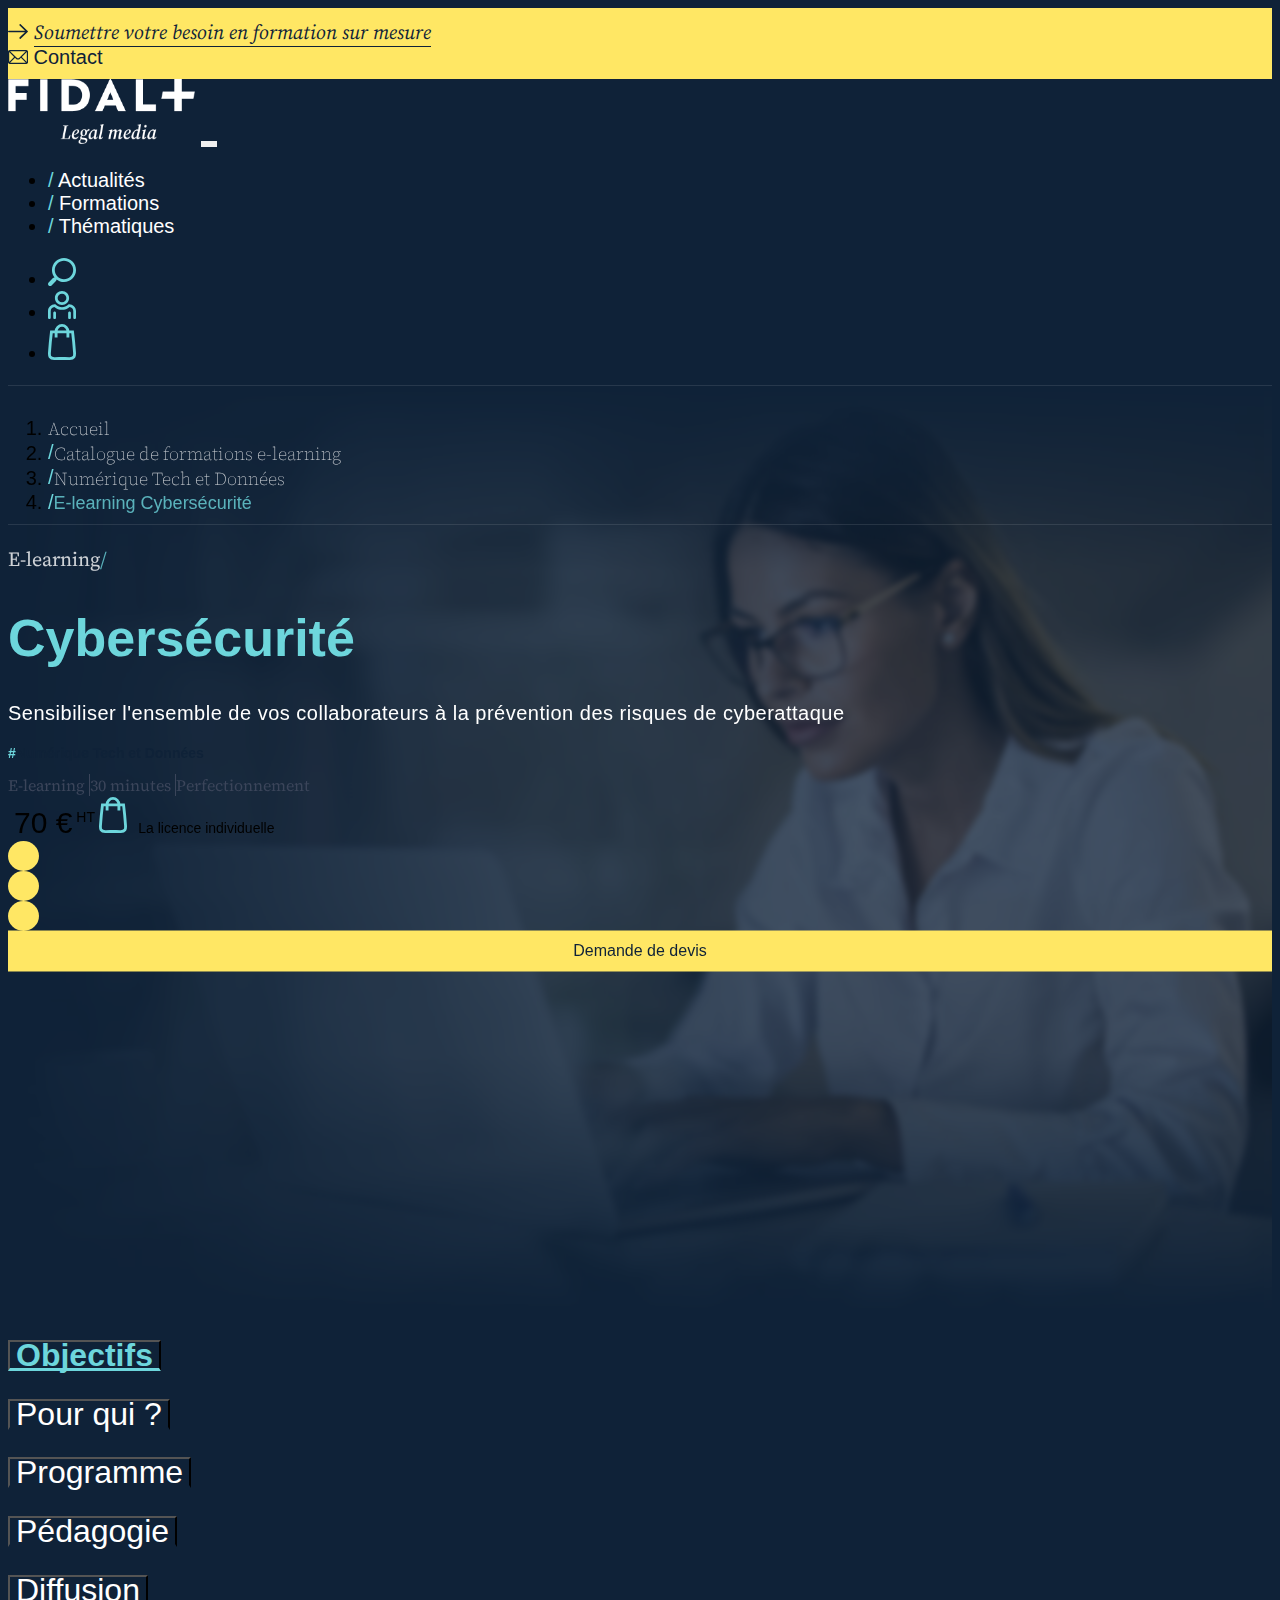
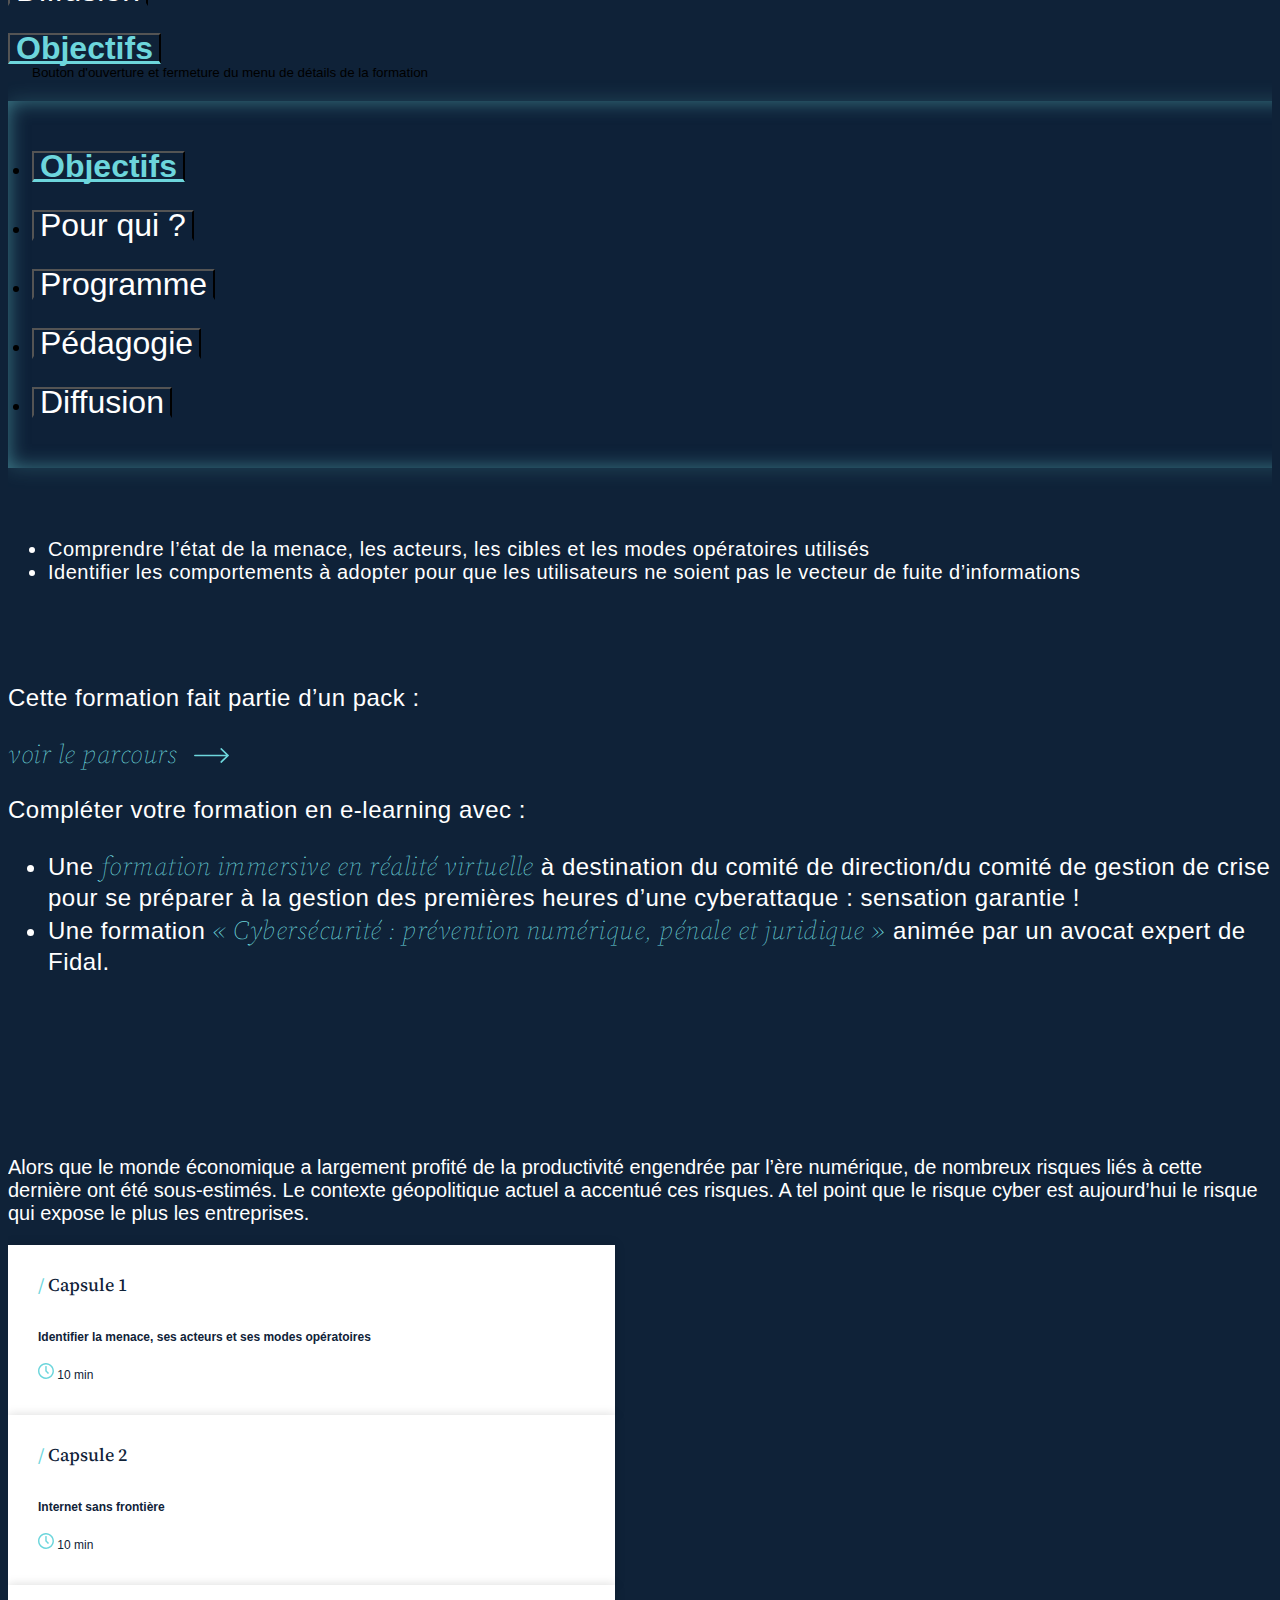
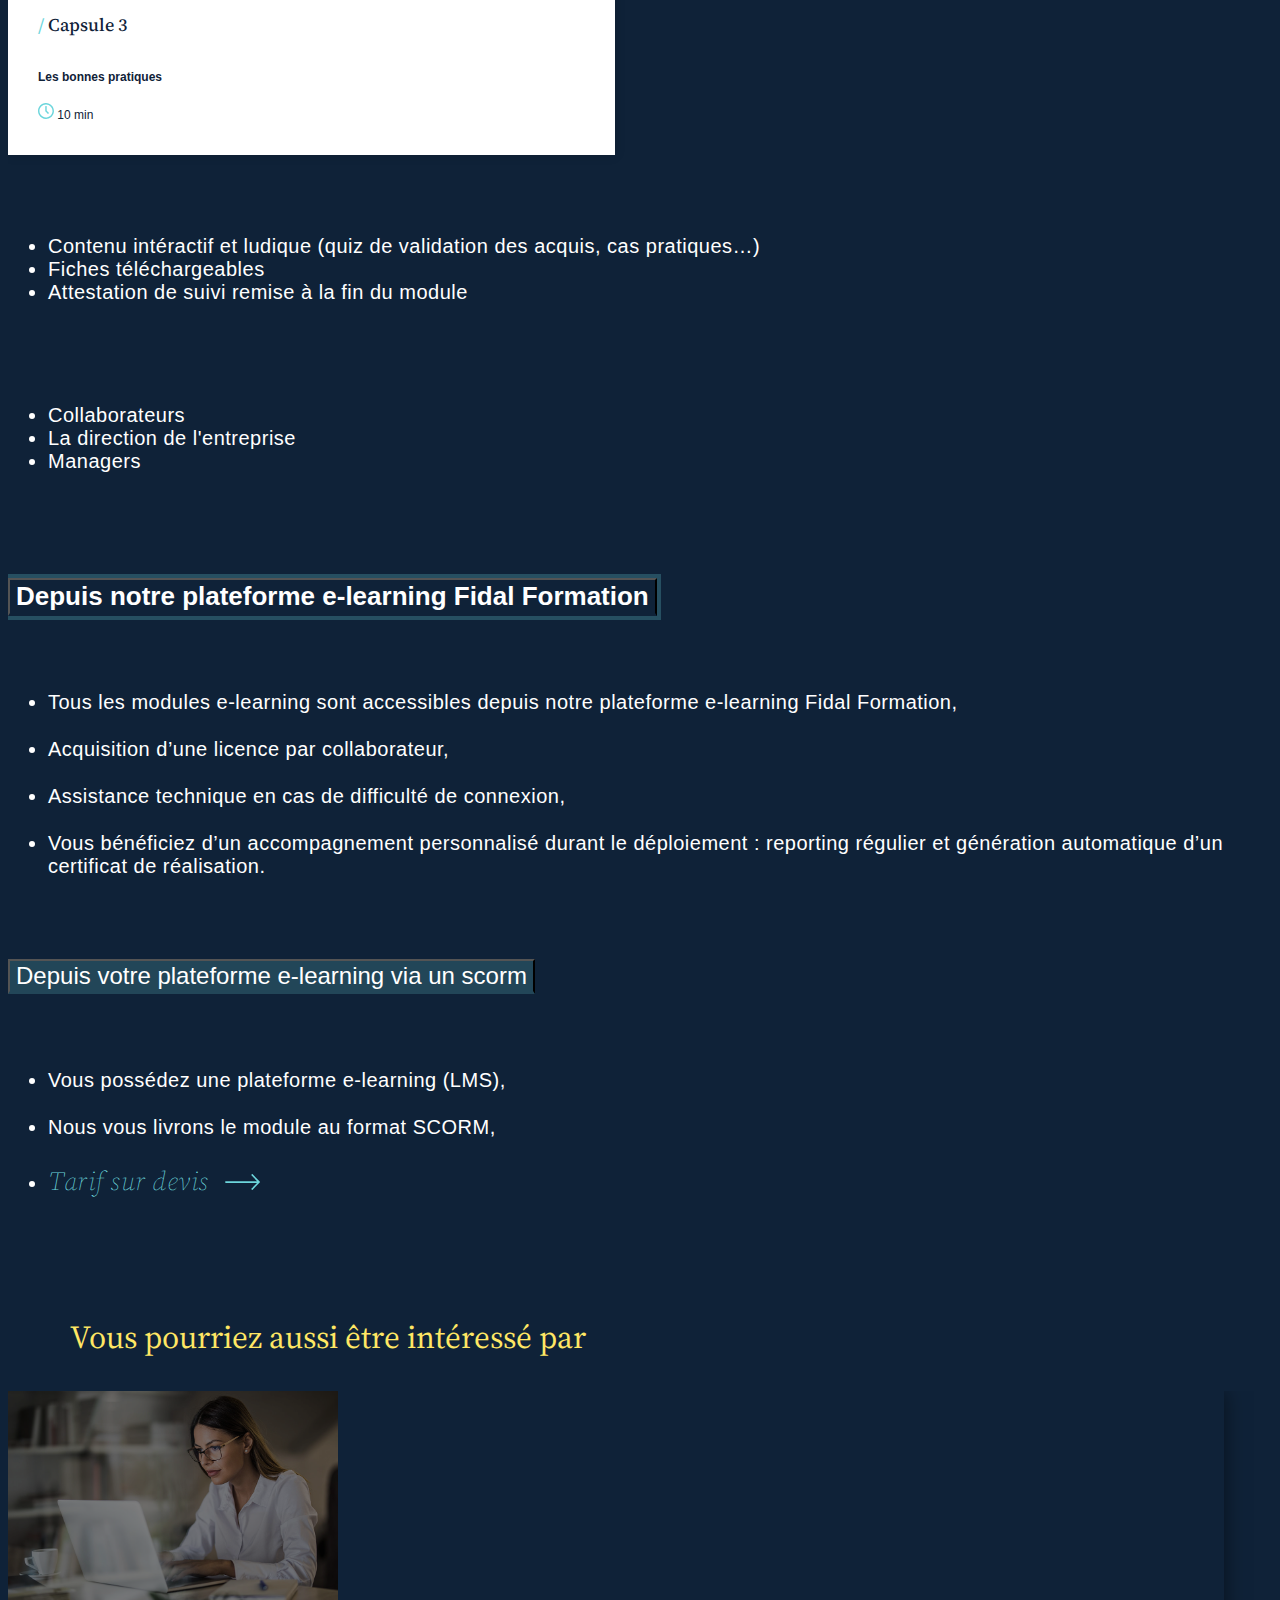
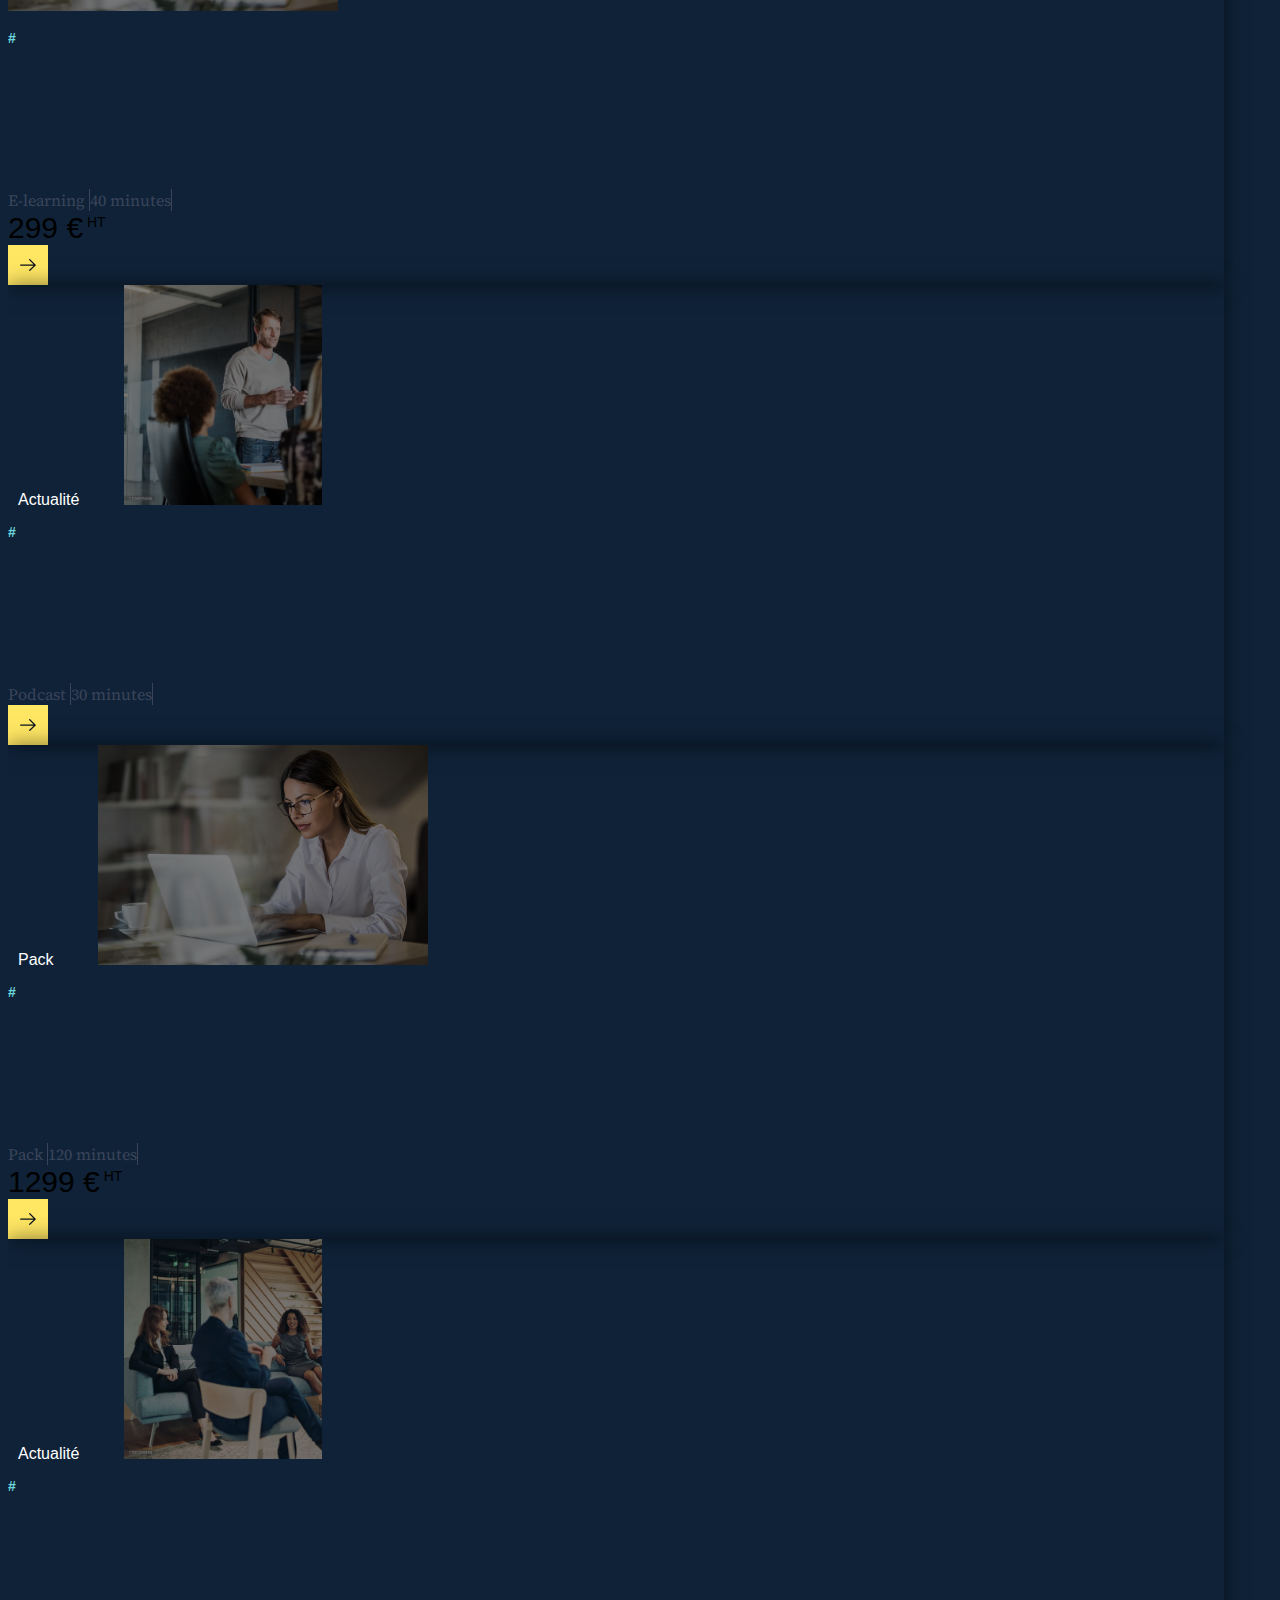
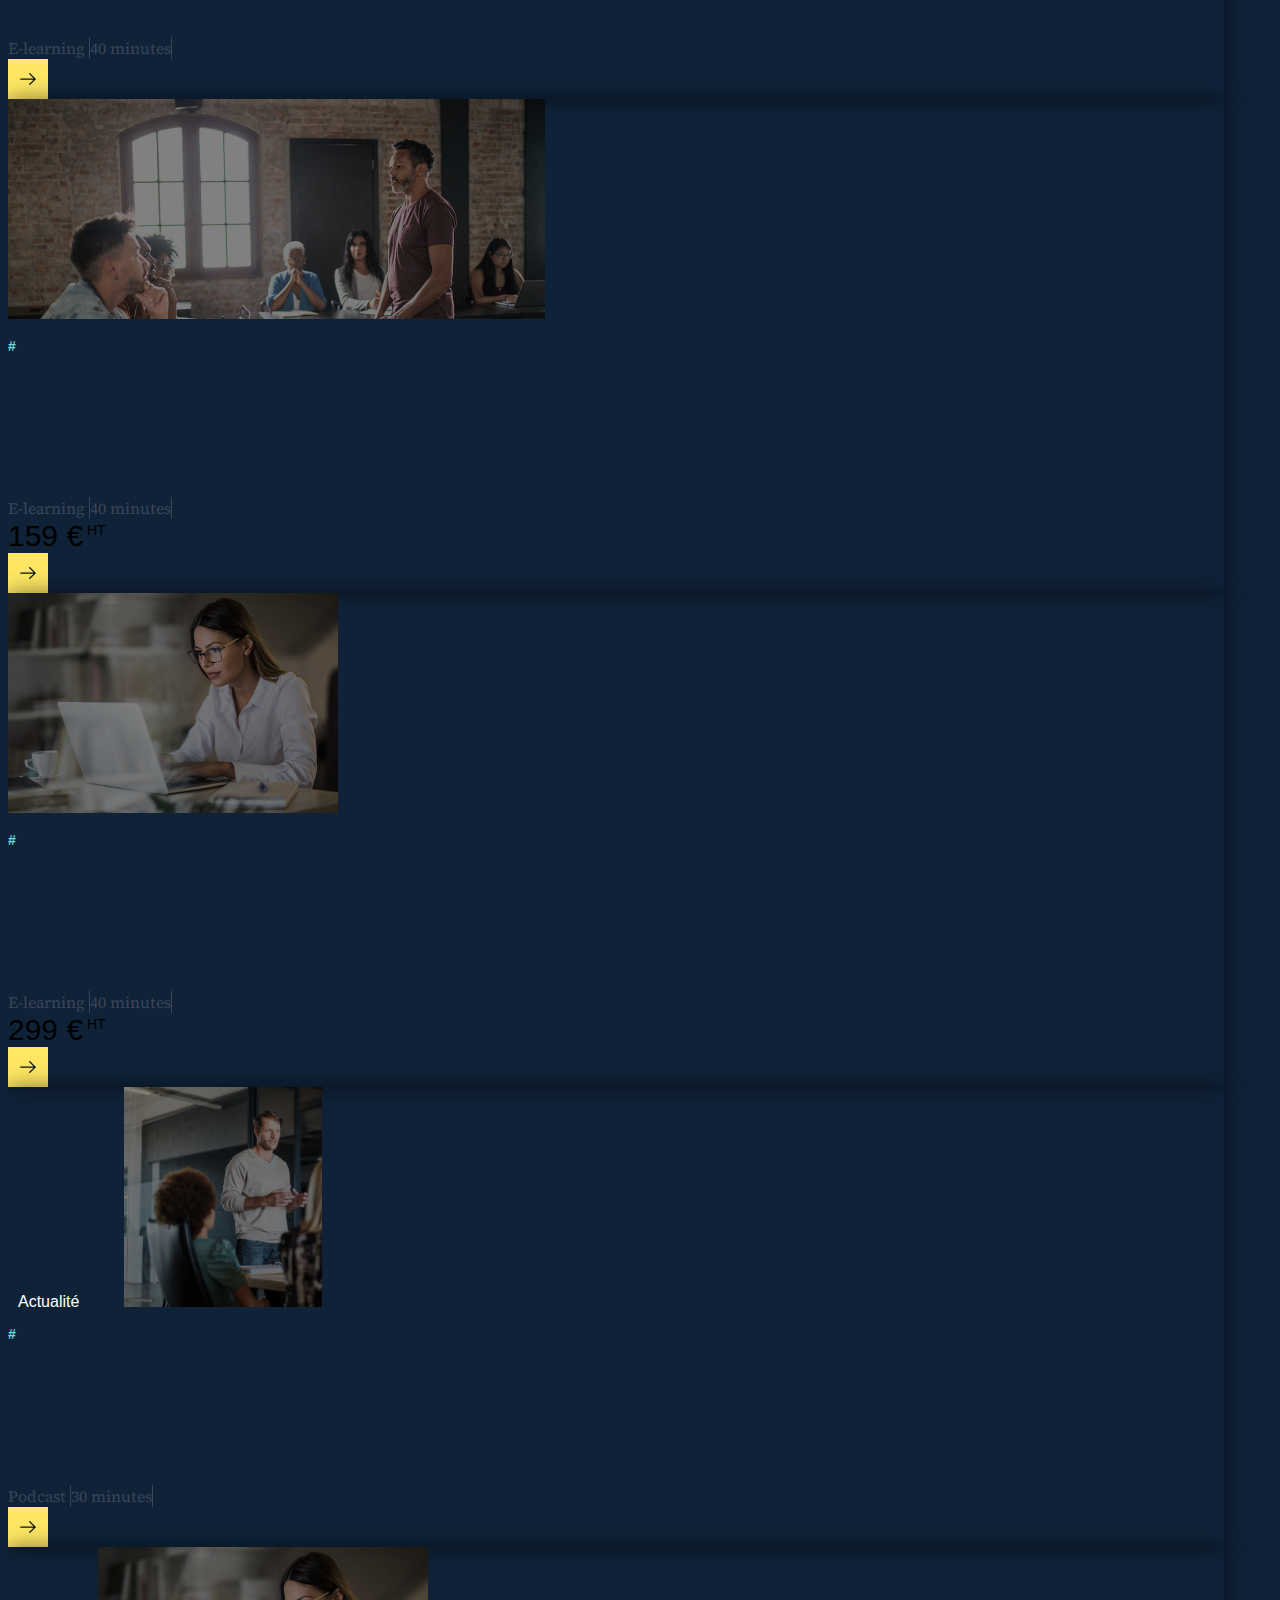
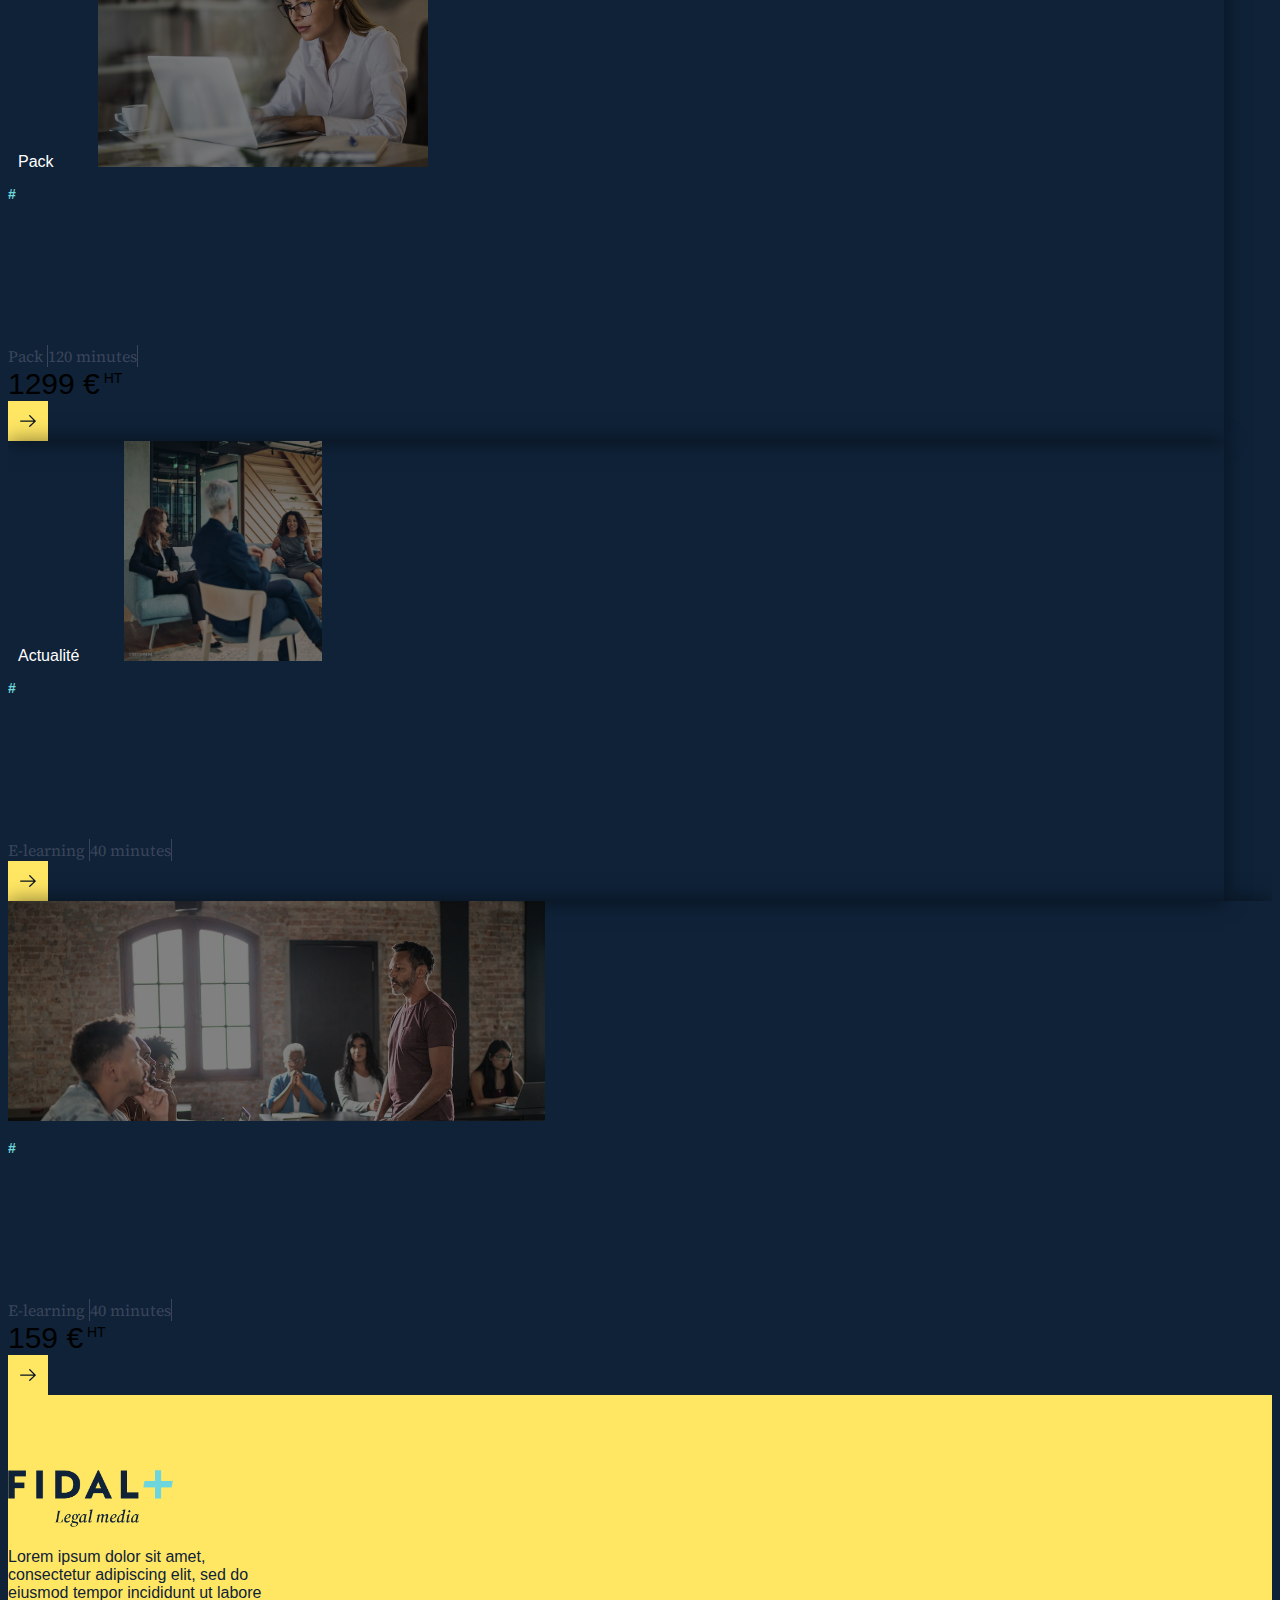
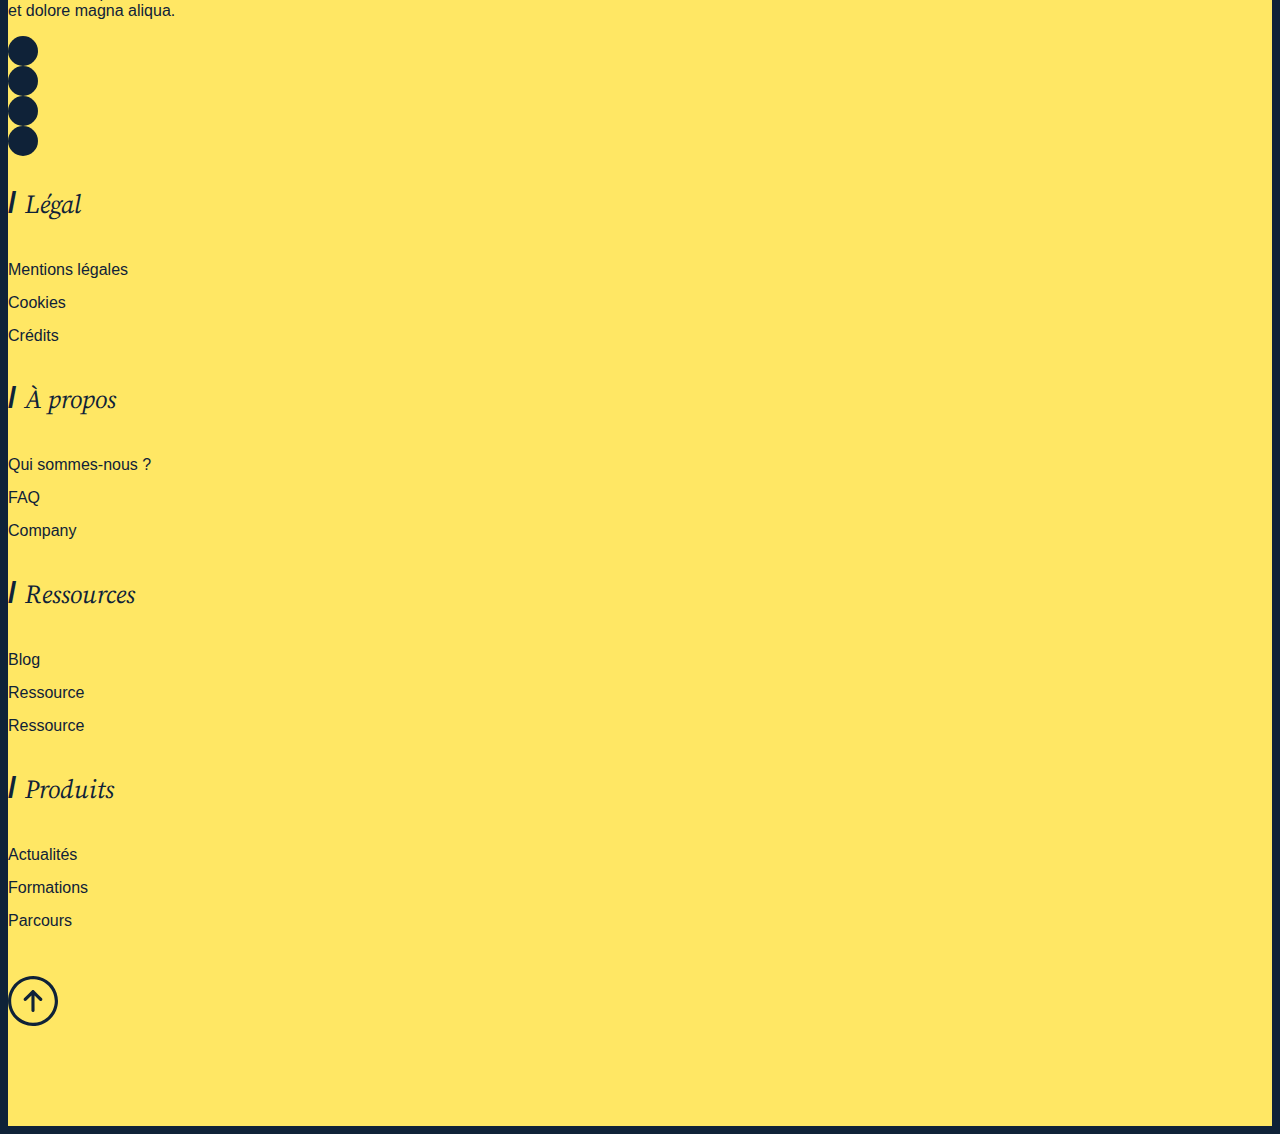
<file: product.html>
<!DOCTYPE html>
<html lang="fr">
<head>
    <meta charset="UTF-8">
    <meta name="viewport" content="width=device-width, initial-scale=1.0">
    <title>Page détail d'un produit | FIDAL FORMATIONS</title>

    <script src="https://cdn.jsdelivr.net/npm/bootstrap@5.3.2/dist/js/bootstrap.bundle.min.js" integrity="sha384-C6RzsynM9kWDrMNeT87bh95OGNyZPhcTNXj1NW7RuBCsyN/o0jlpcV8Qyq46cDfL" crossorigin="anonymous" defer></script>
    
    <link rel="stylesheet" href="https://cdnjs.cloudflare.com/ajax/libs/font-awesome/6.5.1/css/all.min.css" integrity="sha512-DTOQO9RWCH3ppGqcWaEA1BIZOC6xxalwEsw9c2QQeAIftl+Vegovlnee1c9QX4TctnWMn13TZye+giMm8e2LwA==" crossorigin="anonymous" referrerpolicy="no-referrer" />

    <link href="https://cdn.jsdelivr.net/npm/bootstrap@5.3.2/dist/css/bootstrap.min.css" rel="stylesheet" integrity="sha384-T3c6CoIi6uLrA9TneNEoa7RxnatzjcDSCmG1MXxSR1GAsXEV/Dwwykc2MPK8M2HN" crossorigin="anonymous">
    <link rel="stylesheet" href="./style.css">
</head>

<body id="product">
    <div class="body-container">
        <header>
            <div class="container-fluid header-band px-0">
                <div class="row align-items-end justify-content-between px-md-5 px-xxl-0">
                    <div class="col-9 col-md-9 ps-4 ps-md-0">
                        <img class="arrow-right me-1" src="./img/arrow-right.svg" alt="icône flèche droite pointant sur le lien">
                        <a href="#" class="need-link">
                            Soumettre votre besoin en formation <span class="d-none d-md-inline-block">sur mesure</span>
                        </a>
                    </div>

                    <div class="col-3 col-md-3 d-flex align-items-center justify-content-end pe-4 ps-0 pe-md-0">
                        <a href="#" class="contact-link d-flex align-items-center">
                            <img class="mail-icon me-2 bounce" src="./img/mail.svg" alt="icône contact par mail">
                            Contact
                        </a>
                    </div>
                </div>
            </div>

            <nav class="navbar navbar-dark navbar-expand-lg pt-5">
                <div class="container px-4 px-md-0">
                    <a class="navbar-brand" href="#"><img src="./img/logo-fidal-tagline-blanc.png" alt="logo Fidal Formations"></a>

                    <button class="navbar-toggler" type="button" data-bs-toggle="collapse" data-bs-target="#navbarSupportedContent" aria-controls="navbarSupportedContent" aria-expanded="false" aria-label="Toggle navigation">
                        <span class="navbar-toggler-icon"></span>
                    </button>

                    <div class="collapse navbar-collapse justify-content-between" id="navbarSupportedContent">
                        <ul class="navbar-nav mb-2 mb-lg-0 w-100 justify-content-center">
                            <li class="nav-item">
                                <a class="nav-link active" aria-current="page" href="#"><span>/</span> Actualités</a>
                            </li>
                            <li class="nav-item">
                                <a class="nav-link" href="#"><span>/</span> Formations</a>
                            </li>
                            <li class="nav-item">
                                <a class="nav-link" href="#"><span>/</span> Thématiques</a>
                            </li>
                        </ul>

                        <ul class="navbar-nav navbar-icons mb-2 mb-lg-0 flex-row justify-content-between gap-3">
                            <li class="nav-item">
                                <a class="nav-link nav-icon bounce" aria-current="page" href="#"><img src="./img/search.svg" alt="icône de recherche"></a>
                            </li>
                            <li class="nav-item">
                                <a class="nav-link nav-icon bounce" href="#"><img src="./img/user.svg" alt="icône du compte utilisateur"></a>
                            </li>
                            <li class="nav-item">
                                <a class="nav-link nav-icon bounce" href="#"><img src="./img/cart.svg" alt="icône de panier"></a>
                            </li>
                        </ul>
                    </div>
                </div>
            </nav>
        </header>
      
        <main>
            <section class="product-hero">
                <div class="container px-0">
                    <div class="fidal-breadcrumb d-none d-md-block">
                        <nav aria-label="breadcrumb">
                            <ol class="breadcrumb">
                              <li class="breadcrumb-item"><a href="#">Accueil</a></li>
                              <li class="breadcrumb-item"><a href="#">Catalogue de formations e-learning</a></li>
                              <li class="breadcrumb-item"><a href="#">Numérique Tech et Données</a></li>
                              <li class="breadcrumb-item active" aria-current="page"><a href="#">E-learning Cybersécurité</a></li>
                            </ol>
                        </nav>
                    </div>
                    
                    <div class="product-hero_title mx-3 py-5 pb-lg-3">
                        <p class="h2 mb-3">E-learning<span class="mx-2">/</span></p>
                        <h1 class="">Cybersécurité</h1>
                    </div>

                    <div class="product-hero_details">
                        <div class="container mb-3 px-0">
                            <div class="row mx-3 pe-md-3 align-items-end">
                                <div class="col-12 col-lg-5 col-xl-6 px-0 pe-lg-3 ps-lg-0 order-2 order-lg-1">

                                    <p class="p-3 px-md-0">Sensibiliser l'ensemble de vos collaborateurs à la prévention des risques de cyberattaque</p>
                                    
                                    <div class="p-0 row mx-0 align-items-center position-relative">
                                        <div class="py-3 row bg-white mx-0 align-items-center">
                                            <div class="col-12 col-md-7 col-lg-12 col-xxl-8">
                                                <h2 class="card-category mb-3 text-center text-md-start">
                                                    <span>#</span><a href="#">Numérique Tech et Données</a>
                                                </h2>
                    
                                                <div class="card-filters mb-3 d-flex justify-content-center justify-content-md-start justify-content-lg-start">
                                                    <a href="#" class="format-filter pe-2 text-center text-md-start d-flex flex-column justify-content-between">
                                                        <i class="fa-solid fa-desktop"></i>
                                                        <span>E-learning</span>
                                                    </a>
                                                    <a href="#" class="time-filter px-2 text-center text-md-start d-flex flex-column justify-content-between">
                                                        <i class="fa-regular fa-clock"></i>
                                                        <span>30 minutes</span>
                                                    </a>
                                                    <a href="#" class="level-filter ps-2 text-center text-md-start d-flex flex-column justify-content-between">
                                                        <i class="fa-solid fa-signal"></i>
                                                        <span>Perfectionnement</span>
                                                    </a>
                                                </div>
                                            </div>
                    
                                            <div class="col-12 col-md-5 col-lg-12 col-xxl-4 d-flex flex-column flex-lg-row flex-xxl-column align-items-center align-items-md-end align-items-lg-end gap-2 justify-content-center justify-content-lg-start">
                                                <button title="Acquérir une licence individuelle" aria-label="Acquérir une licence individuelle" class="d-flex justify-content-end align-items-center gap-3">
                                                    <span class="card-price">70 €<sup> ht</sup></span>
                                                    <img class="bounce" src="./img/cart.svg" alt="icône de panier">
                                                </button>
            
                                                <small class="d-block">La licence individuelle</small>
                                            </div>
                                        </div>
                                    </div>
            
                                    <div class="row product-details_contact p-0 mt-3 mx-0 align-items-center">
                                        <div class="col-6 product-details_socials d-flex align-items-center px-0">
                                            <a href="#" class="bounce" title="Partager sur LinkedIn">
                                                <i class="fa-brands fa-linkedin-in"></i>
                                            </a>
            
                                            <a href="#" class="bounce" title="Partager par mail">
                                                <i class="fa-regular fa-envelope"></i>
                                            </a>
            
                                            <a href="#" class="bounce" title="Télécharger le programme en PDF">
                                                <i class="fa-solid fa-download"></i>
                                            </a>
                                        </div>
            
                                        <div class="col-6 d-flex align-items-center justify-content-end p-0">
                                            <a href="" class="col-7 col-sm-4 col-md-3 devis-btn frame-btn">Demande de devis</a>
                                        </div>
                                    </div>
                                </div>

                                <div class="col-12 col-lg-7 col-xl-6 px-0 ps-lg-3 pe-lg-0 product-trailer d-flex justify-content-center align-items-end order-1 order-lg-2">
                                    <iframe src="https://www.youtube.com/embed/o2adPPjV27M?si=CvNd63XxjKjFZHRY?modestbranding=1&rel=0" title="YouTube video player" allow="accelerometer; autoplay; clipboard-write; encrypted-media; gyroscope; picture-in-picture; web-share" referrerpolicy="strict-origin-when-cross-origin" allowfullscreen></iframe>                          
                                    
                                    <!--Si image-->
                                    <!-- <img src="./img/woman.jpg" alt="aperçu du trailer de la formation"> -->
        
                                </div>
                            </div>
                        </div>
                    </div>
                </div>

                
            </section>

            <section class="product-content my-5">
                <div class="container py-4 px-3 px-md-0 accordion accordion-flush" id="accordionFlushDetails">
                    <div class="d-lg-flex flex-column flex-lg-row justify-content-between product-content_menu m-0 d-none">
                        <h2 class="accordion-header px-0 ">
                            <button class="accordion-button ps-0" type="button" data-bs-toggle="collapse" data-bs-target="#flush-collapseObjectif" aria-expanded="false" aria-controls="flush-collapseObjectif">
                            Objectifs
                            </button>
                        </h2>

                        <h2 class="accordion-header px-0 ">
                            <button class="accordion-button collapsed ps-0" type="button" data-bs-toggle="collapse" data-bs-target="#flush-collapsePublic" aria-expanded="false" aria-controls="flush-collapsePublic">
                            Pour qui ?
                            </button>
                        </h2>

                        <h2 class="accordion-header px-0 ">
                            <button class="accordion-button collapsed ps-0" type="button" data-bs-toggle="collapse" data-bs-target="#flush-collapseProgramme" aria-expanded="false" aria-controls="flush-collapseProgramme">
                            Programme
                            </button>
                        </h2>

                        <h2 class="accordion-header px-0 ">
                            <button class="accordion-button collapsed ps-0" type="button" data-bs-toggle="collapse" data-bs-target="#flush-collapsePedagogie" aria-expanded="false" aria-controls="flush-collapsePedagogie">
                            Pédagogie
                            </button>
                        </h2>

                        <h2 class="accordion-header px-0 ">
                            <button class="accordion-button collapsed ps-0" type="button" data-bs-toggle="collapse" data-bs-target="#flush-collapseDiffusion" aria-expanded="false" aria-controls="flush-collapseDiffusion">
                            Diffusion
                            </button>
                        </h2>
                      
                    </div>

                    <div class="btn-group product-content_menu d-lg-none">
                        <button class="accordion-button btn btn-lg" type="button">
                          Objectifs
                        </button>

                        <button type="button" class="btn btn-lg btn-secondary dropdown-toggle dropdown-toggle-split" data-bs-toggle="dropdown" aria-expanded="false">
                          <span class="visually-hidden">Bouton d'ouverture et fermeture du menu de détails de la formation</span>
                        </button>

                        <ul class="dropdown-menu">
                            <li>
                                <h2 class="accordion-header px-0 ">
                                    <button class="accordion-button ps-0" type="button" data-bs-toggle="collapse" data-bs-target="#flush-collapseObjectif" aria-expanded="false" aria-controls="flush-collapseObjectif">Objectifs</button>
                                </h2>
                            </li>

                            <li>
                                <h2 class="accordion-header px-0 ">
                                    <button class="accordion-button collapsed ps-0" type="button" data-bs-toggle="collapse" data-bs-target="#flush-collapsePublic" aria-expanded="false" aria-controls="flush-collapsePublic">Pour qui ?</button>
                                </h2>
                            </li>

                            <li>
                                <h2 class="accordion-header px-0 ">
                                    <button class="accordion-button collapsed ps-0" type="button" data-bs-toggle="collapse" data-bs-target="#flush-collapseProgramme" aria-expanded="false" aria-controls="flush-collapseProgramme">Programme</button>
                                </h2>
                            </li>

                            <li>
                                <h2 class="accordion-header px-0 ">
                                    <button class="accordion-button collapsed ps-0" type="button" data-bs-toggle="collapse" data-bs-target="#flush-collapsePedagogie" aria-expanded="false" aria-controls="flush-collapsePedagogie">Pédagogie</button>
                                </h2>
                            </li>

                            <li>
                                <h2 class="accordion-header px-0 ">
                                    <button class="accordion-button collapsed ps-0" type="button" data-bs-toggle="collapse" data-bs-target="#flush-collapseDiffusion" aria-expanded="false" aria-controls="flush-collapseDiffusion">Diffusion</button>
                                </h2>
                            </li>
                        </ul>
                    </div>

                    <div class="accordion-item row mx-0 px-3">
                        <div id="flush-collapseObjectif" class="accordion-collapse collapse show col px-0" data-bs-parent="#accordionFlushDetails">
                            <div class="accordion-body product-content_presentation">
                                <ul>
                                    <li>Comprendre l’état de la menace, les acteurs, les cibles et les modes opératoires utilisés</li>

                                    <li>Identifier les comportements à adopter pour que les utilisateurs ne soient pas le vecteur de fuite d’informations</li>
                                </ul>
                                
                                <div class="pack-link d-flex gap-2 flex-wrap mb-5 align-items-center">
                                    <p class="mb-0">Cette formation fait partie d’un pack :</p>

                                    <a href="#" class="d-block">
                                        voir le parcours
                                        <img class="ms-3 horizontal-bounce" src="./img/long-arrow-right.svg" alt="icône d'une longue flèche vers la droite invitant à cliquer">
                                    </a>

                                </div>

                                <div class="pack-link d-flex gap-2 flex-wrap">
                                    <p class="mb-3">Compléter votre formation en e-learning avec :</p>

                                    <ul>
                                        <li class="mb-3">Une <a href="">formation immersive en réalité virtuelle</a> à destination du comité de direction/du comité de gestion de crise pour se préparer à la gestion des premières heures d’une cyberattaque : sensation garantie !</li>

                                        <li>Une formation <a href="">« Cybersécurité : prévention numérique, pénale et juridique »</a> animée par un avocat expert de Fidal.</li>
                                    </ul>
                                </div>
                            </div>
                        </div>
                    </div>

                    <div class="accordion-item row mx-0 px-3">
                        <div id="flush-collapseProgramme" class="accordion-collapse collapse col px-0" data-bs-parent="#accordionFlushDetails">
                            <div class="accordion-body">
                                <div class="container module-container">
                                    <div class="row gap-3">
                                        <p class="mt-3 mb-5">
                                          Alors que le monde économique a largement profité de la productivité engendrée par l’ère numérique, de nombreux risques liés à cette dernière ont été sous-estimés. Le contexte géopolitique actuel a accentué ces risques. A tel point que le risque cyber est aujourd’hui le risque qui expose le plus les entreprises.
                                        </p>

                                        <div class="module-card col-12 col-xl-6">
                                            <div class="module-content row">
                                                <div class="module-content_header col-12">
                                                    <div class="module-content_title">
                                                        <div><span>/</span> Capsule <span class="capsule-number">1</span></div>
                                                        <h4 class="pe-2"> Identifier la menace, ses acteurs et ses modes opératoires</h4>
                                                    </div>

                                                    <div class="module-content_time">
                                                        <img src="./img/clock.svg" alt="icône d'horloge">
                                                        <span>10</span> min
                                                    </div>
                                                </div>
                                            </div>
                                        </div>

                                        <div class="module-card col-12 col-xl-6">
                                            <div class="module-content row">
                                                <div class="module-content_header col-12">
                                                    <div class="module-content_title">
                                                        <div><span>/</span> Capsule <span class="capsule-number">2</span></div>
                                                        <h4>Internet sans frontière</h4>
                                                    </div>

                                                    <div class="module-content_time">
                                                        <img src="./img/clock.svg" alt="icône d'horloge">
                                                        <span>10</span> min
                                                    </div>
                                                </div>
                                            </div>
                                        </div>

                                        <div class="module-card col-12 col-xl-6">
                                            <div class="module-content row">
                                                <div class="module-content_header col-12">
                                                    <div class="module-content_title">
                                                        <div><span>/</span> Capsule <span class="capsule-number">3</span></div>
                                                        <h4>Les bonnes pratiques</h4>
                                                    </div>

                                                    <div class="module-content_time">
                                                        <img src="./img/clock.svg" alt="icône d'horloge">
                                                        <span>10</span> min
                                                    </div>
                                                </div>
                                            </div>
                                        </div>
                                    </div>
                                </div>
                            </div>
                        </div>
                    </div>

                    <div class="accordion-item row mx-0 px-3">
                        <div id="flush-collapsePedagogie" class="accordion-collapse collapse col px-0" data-bs-parent="#accordionFlushDetails">
                            <div class="accordion-body product-content_pedagogie">
                                <ul>
                                  <li>Contenu intéractif et ludique (quiz de validation des acquis, cas pratiques…)</li>
                                  <li>Fiches téléchargeables</li>
                                  <li>Attestation de suivi remise à la fin du module</li>
                                </ul>
                            </div>
                        </div>
                    </div>

                    <div class="accordion-item row mx-0 px-3">
                        <div id="flush-collapsePublic" class="accordion-collapse collapse col px-0" data-bs-parent="#accordionFlushDetails">
                            <div class="accordion-body product-content_objectif">
                                <ul>
                                  <li>Collaborateurs</li>
                                  <li>La direction de l'entreprise</li>
                                  <li>Managers</li>
                                </ul>
                            </div>
                        </div>
                    </div>

                    <div class="accordion-item row mx-0">
                        <div id="flush-collapseDiffusion" class="accordion-collapse collapse col px-0" data-bs-parent="#accordionFlushDetails">
                            <div class="accordion-body product-content_objectif">
                                <div class="accordion accordion-flush" id="accordionFlushExample">
                                    <div class="accordion-item">
                                        <h2 class="accordion-header">
                                            <button class="accordion-button diffusion-btn my-3" type="button" data-bs-toggle="collapse" data-bs-target="#flush-collapseOurs" aria-expanded="false" aria-controls="flush-collapseOurs">
                                                Depuis notre plateforme e-learning Fidal Formation
                                            </button>
                                        </h2>

                                        <div id="flush-collapseOurs" class="accordion-collapse collapse show" data-bs-parent="#accordionFlushExample">
                                            <div class="accordion-body">
                                                <ul>
                                                    <li>Tous les modules e-learning sont accessibles depuis notre plateforme e-learning Fidal Formation,</li>
                                                    <li>Acquisition d’une licence par collaborateur,</li>
                                                    <li>Assistance technique en cas de difficulté de connexion,</li>
                                                    <li>Vous bénéficiez d’un accompagnement personnalisé durant le déploiement : reporting régulier et génération automatique d’un certificat de réalisation.</li>
                                                </ul>
                                            </div>
                                        </div>
                                    </div>

                                    <div class="accordion-item">
                                        <h2 class="accordion-header">
                                            <button class="accordion-button collapsed diffusion-btn my-3" type="button" data-bs-toggle="collapse" data-bs-target="#flush-collapseYours" aria-expanded="false" aria-controls="flush-collapseYours">
                                            Depuis votre plateforme e-learning via un scorm
                                            </button>
                                        </h2>

                                        <div id="flush-collapseYours" class="accordion-collapse collapse" data-bs-parent="#accordionFlushExample">
                                            <div class="accordion-body">
                                                <ul>
                                                    <li>Vous possédez une plateforme e-learning (LMS),</li>
                                                    <li>Nous vous livrons le module au format SCORM,</li>
                                                    <li class="pack-link">
                                                        <a href="#" class="d-block">
                                                            Tarif sur devis
                                                            <img class="ms-3 horizontal-bounce" src="./img/long-arrow-right.svg" alt="icône d'une longue flèche vers la droite invitant à cliquer">
                                                        </a>
                                                    </li>
                                                </ul>
                                            </div>
                                        </div>
                                        </div>
                                  </div>
                            </div>
                        </div>
                    </div>
                </div>
            </section>

            <section class="product-teasing pt-5">
                <div class="container-fluid">
                    <div class="row px-3 px-md-0">
                        <h3>Vous pourriez aussi être intéressé par</h3>
                    </div>

                    <div class="cards row flex-nowrap scroller my-0 py-5">
                        <div class="card card-effect col-7 col-lg-3 position-relative rounded-0 border-0 p-0" >
                            <!-- <a class="d-block card-tag position-absolute">
                                Actualité
                            </a> -->
                            <a href="">
                                <img src="./img/woman.jpg" class="card-img-top rounded-0" alt="...">
                            </a>
                            <div class="card-body">
                                <p class="card-category card-text mb-2"><span>#</span><a href="#">Droit social</a></p>

                                <h3 class="card-title mb-5 text-justify"><a href="#">Anticiper les risques de discrimation au travail</a></h3>

                                <div class="card-filters d-flex mb-4">
                                    <a href="#" class="format-filter pe-1">
                                        <i class="fa-solid fa-desktop"></i>
                                        E-learning
                                    </a>

                                    <a href="#" class="time-filter px-1">
                                        <i class="fa-regular fa-clock"></i>
                                        40 minutes
                                    </a>
                                </div>

                                <div class="card-price">
                                    299 €<sup> ht</sup> 
                                </div>
                            </div>

                            <div class="detail-arrow position-absolute">
                                <a href="#"><img src="./img/arrow-right.svg" alt="icône flèche indiquant de cliquer pour plus de détail"></a>
                            </div>
                        </div>
    
                        <div class="card card-effect col-7 col-lg-3 position-relative rounded-0 border-0 p-0" >
                            <a href="#" class="d-block card-tag position-absolute">
                                Actualité
                            </a>

                            <img src="./img/man-with-group.png" class="card-img-top rounded-0" alt="...">

                            <div class="card-body">
                                <p class="card-category card-text mb-2"><span>#</span><a href="#">Droit concurence</a></p>

                                <h3 class="card-title mb-5 text-justify"><a href="#">Agir au quotidien en maîtrisant les règles du droit de […]</a></h3>

                                <div class="card-filters d-flex mb-4">
                                    <a href="#" class="format-filter pe-1">
                                        <i class="fa-solid fa-desktop"></i>
                                        Podcast
                                    </a>

                                    <a href="#" class="time-filter px-1">
                                        <i class="fa-regular fa-clock"></i>
                                        30 minutes
                                    </a>
                                </div>

                                <!-- <div class="card-price">
                                    299 €<sup> ht</sup> 
                                </div> -->
                            </div>

                            <div class="detail-arrow position-absolute">
                                <a href="#"><img src="./img/arrow-right.svg" alt="icône flèche indiquant de cliquer pour plus de détail"></a>
                            </div>
                        </div>
    
                        <div class="card card-effect col-7 col-lg-3 position-relative rounded-0 border-0 p-0" >
                            <a class="d-block card-tag position-absolute">
                                Pack
                            </a>

                            <img src="./img/woman.jpg" class="card-img-top rounded-0" alt="...">

                            <div class="card-body">
                                <p class="card-category card-text mb-2"><span>#</span><a href="#">Cybersécurité</a></p>

                                <h3 class="card-title mb-5 text-justify"><a href="#">Gestion d’une cyberattaque en entreprise</a></h3>

                                <div class="card-filters d-flex mb-4">
                                    <a href="#" class="format-filter pe-1">
                                        <i class="fa-solid fa-desktop"></i>
                                        Pack
                                    </a>
                                    <a href="#" class="time-filter px-1">
                                        <i class="fa-regular fa-clock"></i>
                                        120 minutes
                                    </a>
                                </div>

                                <div class="card-price">
                                    1299 €<sup> ht</sup> 
                                </div>
                            </div>

                            <div class="detail-arrow position-absolute">
                                <a href="#"><img src="./img/arrow-right.svg" alt="icône flèche indiquant de cliquer pour plus de détail"></a>
                            </div>
                        </div>
    
                        <div class="card card-effect col-7 col-lg-3 position-relative rounded-0 border-0 p-0" >
                            <a href="#" class="d-block card-tag position-absolute">
                                Actualité
                            </a>

                            <img src="./img/meeting.png" class="card-img-top rounded-0" alt="...">

                            <div class="card-body">
                                <p class="card-category card-text mb-2"><span>#</span><a href="#">Contentieux</a></p>

                                <h3 class="card-title mb-5 text-justify"><a href="#">Responsabilité du dirigeant d’entreprise</a></h3>

                                <div class="card-filters d-flex mb-4">
                                    <a href="#" class="format-filter pe-1">
                                        <i class="fa-solid fa-desktop"></i>
                                        E-learning
                                    </a>
                                    <a href="#" class="time-filter px-1">
                                        <i class="fa-regular fa-clock"></i>
                                        40 minutes
                                    </a>
                                </div>

                                <!-- <div class="card-price">
                                    299 €<sup> ht</sup> 
                                </div> -->
                            </div>

                            <div class="detail-arrow position-absolute">
                                <a href="#"><img src="./img/arrow-right.svg" alt="icône flèche indiquant de cliquer pour plus de détail"></a>
                            </div>
                        </div>

                        <div class="card card-effect col-7 col-lg-3 position-relative rounded-0 border-0 p-0" >
                            <!-- <a class="d-block card-tag position-absolute">
                                Actualité
                            </a> -->
                            <img src="./img/speech.png" class="card-img-top rounded-0" alt="...">

                            <div class="card-body">
                                <p class="card-category card-text mb-2"><span>#</span><a href="#">Compliance</a></p>

                                <h3 class="card-title mb-5 text-justify"><a href="#">Prévenir la coruption loi sapin 2</a></h3>

                                <div class="card-filters d-flex mb-4">
                                    <a href="#" class="format-filter pe-1">
                                        <i class="fa-solid fa-desktop"></i>
                                        E-learning
                                    </a>
                                    <a href="#" class="time-filter px-1">
                                        <i class="fa-regular fa-clock"></i>
                                        40 minutes
                                    </a>
                                </div>

                                <div class="card-price">
                                    159 €<sup> ht</sup> 
                                </div>
                            </div>

                            <div class="detail-arrow position-absolute">
                                <a href="#"><img src="./img/arrow-right.svg" alt="icône flèche indiquant de cliquer pour plus de détail"></a>
                            </div>
                        </div>

                        <div class="card card-effect col-7 col-lg-3 position-relative rounded-0 border-0 p-0" >
                            <!-- <a class="d-block card-tag position-absolute">
                                Actualité
                            </a> -->

                            <img src="./img/woman.jpg" class="card-img-top rounded-0" alt="...">

                            <div class="card-body">
                                <p class="card-category card-text mb-2"><span>#</span><a href="#">Droit social</a></p>

                                <h3 class="card-title mb-5 text-justify"><a href="#">Anticiper les risques de discrimation au travail</a></h3>
                                
                                <div class="card-filters d-flex mb-4">
                                    <a href="#" class="format-filter pe-1">
                                        <i class="fa-solid fa-desktop"></i>
                                        E-learning
                                    </a>

                                    <a href="#" class="time-filter px-1">
                                        <i class="fa-regular fa-clock"></i>
                                        40 minutes
                                    </a>
                                </div>

                                <div class="card-price">
                                    299 €<sup> ht</sup> 
                                </div>
                            </div>
                            
                            <div class="detail-arrow position-absolute">
                                <a href="#"><img src="./img/arrow-right.svg" alt="icône flèche indiquant de cliquer pour plus de détail"></a>
                            </div>
                        </div>
    
                        <div class="card card-effect col-7 col-lg-3 position-relative rounded-0 border-0 p-0" >
                            <a href="#" class="d-block card-tag position-absolute">
                                Actualité
                            </a>

                            <img src="./img/man-with-group.png" class="card-img-top rounded-0" alt="...">

                            <div class="card-body">
                                <p class="card-category card-text mb-2"><span>#</span><a href="#">Droit concurence</a></p>

                                <h3 class="card-title mb-5 text-justify"><a href="#">Agir au quotidien en maîtrisant les règles du droit de […]</a></h3>

                                <div class="card-filters d-flex mb-4">
                                    <a href="#" class="format-filter pe-1">
                                        <i class="fa-solid fa-desktop"></i>
                                        Podcast
                                    </a>
                                    <a href="#" class="time-filter px-1">
                                        <i class="fa-regular fa-clock"></i>
                                        30 minutes
                                    </a>
                                </div>

                                <!-- <div class="card-price">
                                    299 €<sup> ht</sup> 
                                </div> -->
                            </div>

                            <div class="detail-arrow position-absolute">
                                <a href="#"><img src="./img/arrow-right.svg" alt="icône flèche indiquant de cliquer pour plus de détail"></a>
                            </div>
                        </div>
    
                        <div class="card card-effect col-7 col-lg-3 position-relative rounded-0 border-0 p-0" >
                            <a class="d-block card-tag position-absolute">
                                Pack
                            </a>

                            <img src="./img/woman.jpg" class="card-img-top rounded-0" alt="...">

                            <div class="card-body">
                                <p class="card-category card-text mb-2"><span>#</span><a href="#">Cybersécurité</a></p>

                                <h3 class="card-title mb-5 text-justify"><a href="#">Gestion d’une cyberattaque en entreprise</a></h3>

                                <div class="card-filters d-flex mb-4">
                                    <a href="#" class="format-filter pe-1">
                                        <i class="fa-solid fa-desktop"></i>
                                        Pack
                                    </a>

                                    <a href="#" class="time-filter px-1">
                                        <i class="fa-regular fa-clock"></i>
                                        120 minutes
                                    </a>
                                </div>

                                <div class="card-price">
                                    1299 €<sup> ht</sup> 
                                </div>
                            </div>

                            <div class="detail-arrow position-absolute">
                                <a href="#"><img src="./img/arrow-right.svg" alt="icône flèche indiquant de cliquer pour plus de détail"></a>
                            </div>
                        </div>
    
                        <div class="card card-effect col-7 col-lg-3 position-relative rounded-0 border-0 p-0" >
                            <a href="#" class="d-block card-tag position-absolute">
                                Actualité
                            </a>

                            <img src="./img/meeting.png" class="card-img-top rounded-0" alt="...">

                            <div class="card-body">
                                <p class="card-category card-text mb-2"><span>#</span><a href="#">Contentieux</a></p>

                                <h3 class="card-title mb-5 text-justify"><a href="#">Responsabilité du dirigeant d’entreprise</a></h3>

                                <div class="card-filters d-flex mb-4">
                                    <a href="#" class="format-filter pe-1">
                                        <i class="fa-solid fa-desktop"></i>
                                        E-learning
                                    </a>

                                    <a href="#" class="time-filter px-1">
                                        <i class="fa-regular fa-clock"></i>
                                        40 minutes
                                    </a>
                                </div>

                                <!-- <div class="card-price">
                                    299 €<sup> ht</sup> 
                                </div> -->
                            </div>

                            <div class="detail-arrow position-absolute">
                                <a href="#"><img src="./img/arrow-right.svg" alt="icône flèche indiquant de cliquer pour plus de détail"></a>
                            </div>
                        </div>

                        <div class="card card-effect col-7 col-lg-3 position-relative rounded-0 border-0 p-0" >
                            <!-- <a class="d-block card-tag position-absolute">
                                Actualité
                            </a> -->

                            <img src="./img/speech.png" class="card-img-top rounded-0" alt="...">

                            <div class="card-body">
                                <p class="card-category card-text mb-2"><span>#</span><a href="#">Compliance</a></p>

                                <h3 class="card-title mb-5 text-justify"><a href="#">Prévenir la coruption loi sapin 2</a></h3>

                                <div class="card-filters d-flex mb-4">
                                    <a href="#" class="format-filter pe-1">
                                        <i class="fa-solid fa-desktop"></i>
                                        E-learning
                                    </a>

                                    <a href="#" class="time-filter px-1">
                                        <i class="fa-regular fa-clock"></i>
                                        40 minutes
                                    </a>
                                </div>

                                <div class="card-price">
                                    159 €<sup> ht</sup> 
                                </div>
                            </div>

                            <div class="detail-arrow position-absolute">
                                <a href="#"><img src="./img/arrow-right.svg" alt="icône flèche indiquant de cliquer pour plus de détail"></a>
                            </div>
                        </div>
                      </div>
                </div>
            </section>
        </main>

        <footer>
            <div class="container px-3 px-md-0">
                <div class="row justify-content-around">
                    <div class="col-10 col-lg-3 order-2 order-lg-1 footer-logo">
                        <a href="./index.html">
                            <img src="./img/logo-fidal-tagline-color.png" alt="logo Fidal Formations">
                        </a>
    
                        <p class="py-3 m-0">Lorem ipsum dolor sit amet, consectetur adipiscing elit, sed do eiusmod tempor incididunt ut labore et dolore magna aliqua.</p>
    
                        <div class="footer-logo_socials py-2 d-flex">
                            <a href="#" class="bounce" aria-label="se rendre sur la page facebook de Fidal MyLegalMedia dans un nouvel onglet">
                                <i class="fa-brands fa-facebook-f"></i>
                            </a>
                            <a href="#" class="bounce" aria-label="se rendre sur la page twitter de Fidal MyLegalMedia dans un nouvel onglet">
                                <i class="fa-brands fa-x-twitter"></i>
                            </a>
                            <a href="https://www.linkedin.com/company/fidal-formations/?originalSubdomain=fr" target="_blank" aria-label="Ouvrir le lien vers la page LinkedIn de Fidal Formations dans un nouvel onglet" class="bounce">
                                <i class="fa-brands fa-linkedin-in"></i>
                            </a>
                            <a href="https://www.youtube.com/@cabinetavocatsfidal" target="_blank" aria-label="Ouvrir le lien vers la page YouTube de Fidal dans un nouvel onglet" class="bounce">
                                <i class="fa-brands fa-youtube"></i>
                            </a>
                        </div>
                    </div>
    
                    <div class="col-12 col-lg-8 order-1 order-lg-2 row justify-content-between mb-3">
                        <div class="col-6 col-lg-3">
                            <h3>/ <span>Légal</span></h3>
                            <ul>
                                <li><a href="#">Mentions légales</a></li>
                                <li><a href="#">Cookies</a></li>
                                <li><a href="#">Crédits</a></li>
                            </ul>
                        </div>
    
                        <div class="col-6 col-lg-3">
                            <h3>/ <span>À propos</span></h3>
                            <ul>
                                <li><a href="./about.html">Qui sommes-nous ?</a></li>
                                <li><a href="#">FAQ</a></li>
                                <li><a href="#">Company</a></li>
                            </ul>
                        </div>
    
                        <div class="col-6 col-lg-3">
                            <h3>/ <span>Ressources</span></h3>
                            <ul>
                                <li><a href="#">Blog</a></li>
                                <li><a href="#">Ressource</a></li>
                                <li><a href="#">Ressource</a></li>
                            </ul>
                        </div>
    
                        <div class="col-6 col-lg-3">
                            <h3>/ <span>Produits</span></h3>
                            <ul>
                                <li><a href="#">Actualités</a></li>
                                <li><a href="#">Formations</a></li>
                                <li><a href="#">Parcours</a></li>
                            </ul>
                        </div>
                    </div>
    
                    <div class="col-2 col-lg-1 order-3 footer-arrow p-0 d-flex justifi-content-center justify-content-md-end">
                        <a href="#" class="bounce"><img src="./img/up-arrow.svg" alt="icône flèche vers le haut"></a>
                    </div>
                </div>
            </div>
        </footer>
    </div>

    <script src="./main.js"></script>
</body>
</html>
</file>
<file: style.css>
@import url('https://fonts.cdnfonts.com/css/neue-haas-grotesk-display-pro');
@import url('https://fonts.googleapis.com/css2?family=Source+Serif+4:ital,opsz,wght@0,8..60,200..900;1,8..60,200..900&display=swap');

:root{
    --background-main-color: #0f2238;
    --background-secondary-color: #fff;
    --background-highlight-color: #ffe764;
    --primary-color: #0f2238;
    --secondary-color: #6dd6dc;
    --tertiary-color: #fff;
    --low-primary-color: #3b455a;
    --primary-font-family: 'Neue Haas Grotesk Display Pro', sans-serif;
    --secondary-font-family: "Source Serif 4", serif;
    --greyish-bg-color: #657d97;
    --yellowish-bg-color: #dfcc83;
    --bluish-bg-color: #33838b;
}

/* ANIMATIONS */

@keyframes beat{
    0%, 90% {
        -webkit-transform: scale(1);
        transform: scale(1);
    }
    45% {
        -webkit-transform: scale(1.25);
        transform: scale(1.25);
    }
}

@keyframes bounce {
    0% {
        transform: scale(1) translateY(0);
    }
    10% {
        transform: scale(1.1, .9) translateY(0);
    }
    30% {
        transform: scale(.9, 1.1) translateY(-0.5em);
    }
    50% {
        transform: scale(1.05, .95) translateY(0);
    }
    57% {
        transform: scale(1) translateY(-0.125em);
    }
    64% {
        transform: scale(1) translateY(0);
    }
    100% {
        transform: scale(1) translateY(0);
    }
}

@keyframes horizontal-bounce {
    0% {
        transform: scale(1) translateX(0);
    }
    10% {
        transform: scale(.9, 1.1) translateX(0);
    }
    30% {
        transform: scale(1.1, .9) translateX(-0.5em);
    }
    50% {
        transform: scale(.95, 1.05) translateX(0);
    }
    57% {
        transform: scale(1) translateX(-0.125em);
    }
    64% {
        transform: scale(1) translateX(0);
    }
    100% {
        transform: scale(1) translateX(0);
    }
}

body{
    background-color: var(--background-main-color);
    font-size: 20px;
    font-family: var(--primary-font-family);
    scroll-behavior: smooth;
}

.body-container{
    overflow-x: hidden;
    overflow-x: clip;
}

a{
    color: var(--primary-color);
    text-decoration: none;
}

a:hover, a:focus{
    opacity: 0.8;
}

/* COMPONENTS */

/** TOP-BAND **/

.header-band{
    background-color: var(--background-highlight-color);
}

.arrow-right, .mail-icon{
    width: 20px;
}

.need-link{
    border-bottom: 1px solid var(--primary-color);
    font-family: var(--secondary-font-family);
    font-style: italic;
}

.header-band:hover .arrow-right, .header-band:focus .arrow-right{
    animation: horizontal-bounce 1000ms cubic-bezier(.28,.84,.42,1) infinite;
}

.header-band .row{
    margin: 0 auto;
    padding: 10px 0;
    max-width: 1320px;
}

/** NAVBAR **/

.navbar-brand img{
    max-width: 187px;
}

.navbar-toggler{
    border-color: transparent;
    border-radius: 0;
    color: var(--tertiary-color);
}

a.nav-link, a.nav-link.active{
    color: var(--tertiary-color);
}

a.nav-link span{
    color: var(--secondary-color);
}

a.nav-icon img{
    width: 28px
}

/** FOOTER **/

footer{
    background-color: var(--background-highlight-color);
    color: var(--primary-color);
    padding: 75px 0;
}
footer .container{
    padding: 0;
}

footer h3{
    font-size: 30px;
    font-weight: 600;  
}

footer h3 span{
    font-family: var(--secondary-font-family);
    font-size: 26px;
    font-style: italic;
    font-weight: 400;
}

footer ul{
    padding: 0;
}

footer li{
    list-style: none;
    padding: 5px 0;
}

footer li a{
    color: var(--primary-color);
    font-size: 16px;
    font-weight: 500;
    text-decoration: none;
}    

.footer-logo img{
    width: 165px;
}

.footer-logo p{
    font-size: 16px;
    max-width: 30ch;
}

.footer-logo_socials a{
    display: flex;
    justify-content: center;
    align-items: center;
    background-color: var(--background-main-color);
    border-radius: 50%;
    color: var(--background-highlight-color);
    font-size: 16px;
    margin-right: 10px;
    text-decoration: none;
    height: 30px;
    width: 30px;
}

.footer-arrow img{
    margin: 20px 0;
    height: 50px;
    width: 50px;
}

/** BUTTONS **/

button:hover:not(.disabled), button:focus:not(.disabled){
    opacity: 0.8;
}

.arrow-btn{
    position: relative;
    background-color: transparent;
    border: none;
    color: var(--secondary-color);
    font-weight: 500;
    padding: 10px;
}

.arrow-btn:hover, .arrow-btn:focus{
    text-shadow: 0 0 20px rgba(109, 214, 220, 0.8);
}

.arrow-btn img{
    width: 35px;
}

.frame-btn{
    display: block;
    background-color: var(--background-main-color);
    border: 1px solid var(--secondary-color);
    box-shadow: inset 0 0 20px rgba(109, 214, 220, 0);
    color: var(--secondary-color);
    font-family: var(--primary-font-family); 
    font-weight: 500;
    outline: 1px solid;
    outline-color: rgba(109, 214, 220, 0.5);
    outline-offset: 0px;
    padding: 10px 50px;  
    text-align: center;
    transition: all 1250ms cubic-bezier(0.19, 1, 0.22, 1);
    min-width: 200px;
}
  
.frame-btn:hover, .frame-btn:focus {
    box-shadow: inset 0 0 20px rgba(109, 214, 220, 0.5), 0 0 20px rgba(109, 214, 220, 0.2);
    outline-color: rgba(109, 214, 220, 0);
    outline-offset: 15px;
}

.frame-btn.disabled, .frame-btn:disabled{
    box-shadow: inset 0 0 20px rgba(109, 214, 220, 0.5), 0 0 20px rgba(109, 214, 220, 0.2);
    outline-color: rgba(109, 214, 220, 0);
    outline-offset: 15px;
    opacity: 0.5;
}

.chevron-btn{
    background: none;
    border: none;
    color: var(--tertiary-color);
    font-family: var(--secondary-font-family);
    font-size: 54px;
    font-weight: bolder;
    padding: 0;
    text-decoration: none;
    z-index: 1;
}

.detail-arrow{
    bottom: 0;
    right: 0;
    display: flex;
    justify-content: center;
    align-items: center;
    background-color: var(--background-highlight-color);
    z-index: 10;
    height: 40px;
    width: 40px;
}

.detail-arrow img{
    width: 16px;
}

.detail-arrow a{
    color: var(--primary-color);
}

.bounce:hover, .bounce:focus{
    animation: bounce 1000ms cubic-bezier(.28,.84,.42,1) infinite;
}

.horizontal-bounce:hover, .horizontal-bounce:focus, button:has(img.horizontal-bounce):hover img, button:has(img.horizontal-bounce):focus img{
    animation: horizontal-bounce 1000ms cubic-bezier(.28,.84,.42,1) infinite;
}

/**BREADCRUMB**/

.fidal-breadcrumb{
    border-bottom: 1px rgb(255 255 255 / 10%) solid;
    border-top: 1px rgb(255 255 255 / 10%) solid;
    padding: 10px 0;
}

.fidal-breadcrumb ol.breadcrumb{
    margin-bottom: 0;
}

.fidal-breadcrumb .breadcrumb-item a{
    color: var(--tertiary-color);
    font-family: var(--secondary-font-family);
    font-size: 18px;
    font-weight: 200;
    opacity: 0.8;
}

.fidal-breadcrumb .breadcrumb-item a:hover, .fidal-breadcrumb .breadcrumb-item a:focus{
    font-weight: 300;
    opacity: 1;
}

.breadcrumb-item+.breadcrumb-item::before {
    content: "/";
    color: var(--secondary-color);
    float: left;
    padding-right: var(--bs-breadcrumb-item-padding-x);  
}

.fidal-breadcrumb .breadcrumb-item.active a{
    color: var(--secondary-color);
    font-family: var(--primary-font-family);
    font-weight: 500;
}

/* HP */

/** HEADER **/

#index header{
    background: linear-gradient(180deg, rgba(15, 34, 56, 1), rgba(15, 34, 56, 0) 22%),
        linear-gradient(90deg, rgba(15, 34, 56, 1), rgba(15, 34, 56, 0) 68%),
        linear-gradient(360deg, rgba(15, 34, 56, 1), rgba(15, 34, 56, 0) 28%), 
        url(./img/architecture-bg.png);
    background-position: top center;
    background-size: cover;
    background-repeat: no-repeat;
    width: 100%;
    min-height: 100vh;
    min-height: 100svh;
}

/*** HERO ***/

.hero{
    color: var(--tertiary-color);
    display: flex;
    flex-direction: column;
    justify-content: end;
    min-height: 66vh;
    min-height: 66svh;
}

.hero h1{
    font-family: var(--secondary-font-family);
    font-size: 100px;
    font-weight: 320;
}

.hero h1 span{
    font-style: italic;
}

.hero h2{
    font-size: 50px;
}

.hero h2 span{
    color: var(--secondary-color);
}

.hero p{
    font-weight: 300;
    max-width: 330px;
}

/** MAIN **/

/*main{
    width: 100%;
}*/

/*** CARDS ***/

.learning-cards{
    background-color: var(--background-main-color);
    padding: 100px 0;
}

.learning-cards .container{
    padding: 50px 0;
}

.learning-cards_title{
    font-size: 65px;
    color: var(--secondary-color);
}

.learning-cards_title span{
    font-family: var(--secondary-font-family);
    font-style: italic;
    font-weight: 320;
}

.learning-cards .carousel-item{
    transition: transform 1200ms ease 200ms;
    
}

.learning-cards .carousel-item.active{
    z-index: 0;
}

.learning-cards .carousel-item.active, .learning-cards .carousel-item-start, .learning-cards .carousel-item-end, .learning-cards .carousel-item-prev, .learning-cards .carousel-item-next{
    display: flex;
}

.learning-cards .carousel-inner{
    overflow: visible;
}

#carouselNewCardsControls, #carouselTopCardsControls{
    clip-path: rect(-10% 200% 200% -10%);
    width: fit-content;
    mask: linear-gradient(-90deg, transparent, white 20%);
    padding-left: 10px;
    margin: 30px 0 30px 0;
}

.learning-cards .card{
    max-width: 272px;
    min-height: 500px;
}

.card-img-top{
    height: 220px;
    object-fit: cover;
}

.card-tag{
    background-color: var(--background-main-color);
    color: var(--tertiary-color);
    padding: 5px 40px 5px 10px;
    top: 16px;
    font-size: 16px;
    width: 110px;
    z-index: 10;
}

a.card-tag:hover, a.card-tag:focus{
    font-weight: 200;
}

.card-category{
    font-size: 14px;
    font-weight: 600;
}

.card-category span{
    color: var(--secondary-color);
}

.card-title{
    font-family: var(--secondary-font-family);
    font-size: 25px;
    font-weight: 400;
    max-width: 34ch;
    text-overflow: ellipsis;
    --lh: 26px;
    line-height: var(--lh);
    --max-lines: 3;
    overflow: hidden;
    height: calc(var(--lh) * var(--max-lines));
}

.card-filters a{
    font-family: var(--secondary-font-family);
    font-size: 14px;
    color: var(--low-primary-color);
}

.card-effect{
    transition: transform 400ms ease-in-out;
}

.card-effect:focus, .card-effect:hover{
    transform: scale(1.1);
    z-index: 30;
    box-shadow: 0 0 20px rgba(109, 214, 220, 0.5), 0 0 20px rgba(109, 214, 220, 0.2);
}

.card-effect:hover .detail-arrow, .card-effect:focus .detail-arrow, .card:hover .detail-arrow, .card:focus .detail-arrow, .module-card:hover .module-content_button, .module-card:focus .module-content_button{
    animation: beat 1000ms normal ease-in-out infinite both;
}

.format-filter, .time-filter{
    border-right: 1px solid var(--low-primary-color);
}

.card-price{
    font-size: 30px;
    text-transform: uppercase;
    font-weight: 500;
}

.card-price sup{
    font-size: 14px;
}

/*** REASSURANCE ***/

.reassurance{
    padding: 100px 0;
}

.reassurance .container{
    padding: 20px 0;
}

.reassurance-title p{
    text-transform: uppercase;
    color: var(--secondary-color);
    font-size: 16px;
    font-weight: 600;
}

.reassurance-title h2{
    font-family: var(--secondary-font-family);
    font-size: 56px;
    font-weight: 600;
}

.reassurance-content h3{
    font-family: var(--secondary-font-family);
    font-size: 32px;
    font-weight: 600;
}

.reassurance-content p{
    font-size: 24px;
    font-weight: 500;
}



/*** CATEGORIES ***/

.categories{
    background-color: var(--background-main-color);
    padding: 100px 0;
    font-family: var(--secondary-font-family);
}

.categories .container-fluid{
    padding: 20px 0;
    overflow-x: hidden;
}

.categories_title{
    max-width: 1320px;
    margin: 0 auto;
    /* prévoir breakpoints pour les tailles en-dessous */
}

.categories_title h2{
    color: var(--secondary-color);
    font-size: 65px;
    font-weight: 300;
    font-style: italic;
}

.marquee{
    max-width: 100%;
    mask: linear-gradient(90deg, transparent, white 10%, white 90%, transparent);
}

.marquee-inner{
    width: max-content;
    gap: 48px;
}

a.categories-cards_card{
    overflow: hidden;
    display: flex;
    flex-direction: column;
    justify-content: flex-start;
    max-width: 270px;
    text-decoration: none;
    height: 410px;
    transition: transform 300ms ease-in-out 50ms;
}

a.categories-cards_card:hover, a.categories-cards_card:focus{
   transform: scale(1.1);
}

a.categories-cards_card:nth-child(even){
    margin-top: 70px;
}

.categories-cards_card img{
    display: block;
    object-fit: cover;
    max-width: 220px;
    width: 100%;
}

.categories-cards_card h3{
    font-size: 26px;
    font-weight: 400;
}

a.concurrence-card{
    background-color: var(--greyish-bg-color);
    color: var(--tertiary-color);
}

a.digital-card{
    background-color: var(--greyish-bg-color);
    color: var(--tertiary-color);
}

a.property-card{
    background-color: var(--background-highlight-color);
    color: var(--primary-color);
}

a.consumer-card{
    background-color: var(--secondary-color);
    color: var(--primary-color);
}

a.heritage-card{
    background-color: var(--yellowish-bg-color);
    color: var(--primary-color);
}

a.corporate-card{
    background-color: var(--bluish-bg-color);
    color: var(--tertiary-color);
}



/*** BLOG ***/

.blog{
    background-color: var(--background-main-color);
    padding: 100px 0;
    font-family: var(--secondary-font-family);
}

.blog_title h2{
    color: var(--secondary-color);
    font-size: 65px;
    font-weight: 300;
}

.blog_title h2 span{
    font-family: var(--primary-font-family);
    font-weight: 500;
}

.blog-cards_first .blog-image{
    overflow: hidden;
    max-height: 385px;
    width: 100%;
}

.blog-image img{
    width: 100%;
    object-fit: cover;
}

.blog-cards_first .blog-image_tag{
    width: 120px;
    height: 120px;
    background-color: var(--background-main-color);
    bottom: 0;
    left: 0;
    font-size: 23px;
    color: var(--tertiary-color);
    font-family: var(--secondary-font-family);
    display: flex;
    justify-content: start;
    align-items: center;
    flex-direction: column;
    padding-top: 30px;
    line-height: 32px;
}

.blog-cards_first .blog-image_tag span{
    font-size: 65px;
}

.blog-cards_first .blog-content{
    min-height: 300px;
}

.blog-content{
    background-color: var(--background-secondary-color);
}

.blog-content_place, .blog-content_time, .blog-content_author{
    font-size: 14px;
}

.blog-content_place img, .blog-content_time img, a.blog-content_category span{
    color: var(--secondary-color);
    font-size: 20px;
    width: 16px;
}

a.blog-content_category{
    font-size: 14px;
    font-weight: 600;
    font-family: var(--primary-font-family);
    text-decoration: none;
    color: var(--primary-color);
}

.blog-content h3 a{
    font-size: 32px;
    text-decoration: none;
    color: var(--primary-color);
}

.card-next .blog-image_tag{
    width: 75px;
    height: 75px;
    background-color: var(--background-main-color);
    bottom: 0;
    left: 0;
    font-size: 14px;
    color: var(--tertiary-color);
    font-family: var(--secondary-font-family);
    display: flex;
    justify-content: start;
    align-items: center;
    flex-direction: column;
    padding-top: 20px;
    line-height: 20px;
}

.card-next .blog-image_tag span{
    font-size: 40px;
}

.card-next h3 a{
    font-size: 22px;
    max-width: 34ch;
    text-overflow: ellipsis;
    --lh: 28px;
    line-height: var(--lh);
    --max-lines: 3;
    max-height: calc(var(--lh) * var(--max-lines));
    overflow: hidden;   
    text-decoration: none;
    color: var(--primary-color);
}

.card-next h3 a::after{
    content: "...";
}

.card-next .blog-image img{
    max-width: 210px;
    height: 100%;
    object-fit: cover;
}

.blog-cards_first, .card-next{
    background-color: var(--background-secondary-color);
}

.frame-btn.blog-btn{
    font-family: var(--primary-font-family);
}

.blog-content_author a{
    color: var(--secondary-color);
    text-decoration: none;
}

.blog .container{
    margin-bottom: 50px;
}



/*** TESTIMONY ***/

.testimony{
    padding: 100px 0;
    color: var(--primary-color);
}

.testimony .container{
    padding: 20px 0;
}

.testimony .chevron-btn{
    color: var(--primary-color);
}

.testimony-chevrons{
    right: 0;
    top: 50%;
    transform: translateY(-50%);
}

.testimony-title p{
    color: var(--secondary-color);
    text-transform: uppercase;
    font-size: 16px;
    font-weight: 600;
}

.testimony-title h2{
    font-family: var(--secondary-font-family);
    font-size: 56px;
    font-weight: 600;
}

.testimony-content p{
    font-size: 20px;
    font-weight: 500;
}

.testimony-content_author{
    font-family: var(--secondary-font-family);
    font-weight: 400;
}



/* PRODUCT PAGE */

.product-hero{
    clear: both;
    background: linear-gradient(180deg, rgba(15, 34, 56, 1), rgba(15, 34, 56, 0.5) 20%),
            linear-gradient(90deg, rgba(15, 34, 56, 1), rgba(15, 34, 56, 0) 68%),
            linear-gradient(360deg, rgba(15, 34, 56, 1), rgba(15, 34, 56, 0.5) 28%),
            url(./img/woman.jpg);
    background-position: center center;
    background-size: cover;
    background-repeat: no-repeat;  
}

.product-hero .container{
    backdrop-filter: blur(3px);
}

.product-hero_title h1{
    font-size: 46px;
    color: var(--secondary-color);
}

.product-hero_title p, .about-content p{
    color: var(--tertiary-color);
    opacity: 0.8;
    font-size: 20px;
}

.product-hero_title p{
    font-family: var(--secondary-font-family);
}

.product-hero_details p a{
    color: var(--tertiary-color);
}

.product-hero_title p span, .product-hero_details p span{
    color: var(--secondary-color);
}

iframe{
    border: none;
}

.product-trailer img, .product-trailer iframe{
    width: 80%;
    min-height: 200px;
    object-fit: cover;
    transition: transform 10000ms ease;
    z-index: 10;
}

.product-details_contact, .product-details_contact a{
    color: var(--background-highlight-color);
    font-size: 18px;
}

.product-details_socials a{
    display: flex;
    justify-content: center;
    align-items: center;
    text-decoration: none;
    color: var(--primary-color);
    width: 30px;
    height: 30px;
    background-color: var(--background-highlight-color);
    border-radius: 50%;
    font-size: 16px;
    margin-right: 10px;
    padding-left: 1px;
}

.product-teasing{
    background-color: var(--background-main-color);
}

.product-teasing .row:first-of-type{
    background-color: var(--background-main-color);
    max-width: 540px;
    margin: 0 auto;
}

.product-teasing h3{
    color: var(--background-highlight-color);
    font-size: 32px;
    font-weight: 400;
    font-family: var(--secondary-font-family);
    padding: 0;
}

.accordion {
    --bs-accordion-transition: color 0.15s ease-in-out, background-color 0.15s ease-in-out, border-color 0.15s ease-in-out,box-shadow 0.15s ease-in-out,border-radius 0.15s ease;
	--bs-accordion-btn-icon: url("data:image/svg+xml,%3csvg xmlns='http://www.w3.org/2000/svg' viewBox='0 0 16 16' fill='%23fff'%3e%3cpath fill-rule='evenodd' d='M1.646 4.646a.5.5 0 0 1 .708 0L8 10.293l5.646-5.647a.5.5 0 0 1 .708.708l-6 6a.5.5 0 0 1-.708 0l-6-6a.5.5 0 0 1 0-.708z'/%3e%3c/svg%3e");
	--bs-accordion-btn-active-icon: url("data:image/svg+xml,%3csvg xmlns='http://www.w3.org/2000/svg' viewBox='0 0 16 16' fill='%23fff'%3e%3cpath fill-rule='evenodd' d='M1.646 4.646a.5.5 0 0 1 .708 0L8 10.293l5.646-5.647a.5.5 0 0 1 .708.708l-6 6a.5.5 0 0 1-.708 0l-6-6a.5.5 0 0 1 0-.708z'/%3e%3c/svg%3e");
}

.accordion-item{
    background-color: var(--main-bg-color);
}

.product-content_menu .accordion-button{
    background-color: transparent;
    font-size: 32px;
    font-weight: 400;
    line-height: 24px;
    color: var(--tertiary-color);
}

.product-content_menu .accordion-button::after{
    content: none;
}

.product-content_menu .accordion-button:not(.collapsed){
    color: var(--secondary-color);
    border-bottom: 3px solid var(--secondary-color);
    box-shadow: none !important;
    font-weight: 600;
}

.product-content .accordion{
    padding: 0;
}

.product-content .accordion-body{
    padding: 30px 0px;
}

.product-content .accordion-item{
    border: none;
}

.product-content_presentation, .product-content_objectif, .product-content_pedagogie, #flush-collapseDiffusion li, .product-hero_details p, .product-content_programme, .about-content p, .about-content ul{
    color: var(--tertiary-color);
    font-size: 20px;
    font-weight: 400;
    letter-spacing: 0.5px;
}

.product-content_presentation ul{
    margin-bottom: 100px;
}

.module-container p, .module-container li{
    color: var(--tertiary-color);
    
}

.module-card{
    box-shadow: 0px 0px 10px rgba(0, 0, 0, 0.15);
    padding: 0;
    background-color: var(--background-secondary-color);
    color: var(--primary-color);
    transition: transform 300ms ease-in-out;
}

.module-card:hover, .module-card:focus{
    box-shadow: 0px 0px 10px rgba(0, 0, 0, 0.15);
    transform: scale(1.05);
}

.module-content{
    padding: 30px;
    display: flex;
    align-items: center;
}

#product .module-content_title > div{
    font-family: var(--secondary-font-family);
    font-size: 18px;
    padding-bottom: 1rem;
}

.module-content_title h4{
    font-weight: 600;
}

.module-content_title > div span:first-of-type{
    color: var(--secondary-color);
}

.module-content_time img{
    width: 16px;
}

.module-content_header{
    font-size: 12px;
    font-weight: 500;
    line-height: 20px;
}

.module-content_subtitle{
    font-size: 12px;
    font-weight: 600;
    line-height: 24px;
}

.module-content li{
    font-size: 16px;
    font-weight: 400;
}

.key-word{
    background-color: var(--background-secondary-color);
    color: var(--primary-color);
    font-size: 12px;
    font-weight: 500;
    line-height: 24px;
}

.scroller{
    overflow-x:auto;
    overscroll-behavior-inline: contain;
    scroll-snap-type: inline mandatory;
    scroll-padding-inline: 48px;
}

.scroller > *{
    scroll-snap-align: center;
}

.scroller > *:not(:last-of-type){
    margin-right: 3rem
}

.scroller::-webkit-scrollbar{
    width: auto;
}

.scroller::-webkit-scrollbar-track{
    background: rgba(250, 250, 250, 0.1);
}

.scroller::-webkit-scrollbar-thumb{
    background: rgba(255, 231, 100, 0.5);
}

.scroller::-webkit-scrollbar-thumb:hover{
    background: rgba(255, 231, 100, 1);
}

.scroller .card img{
    filter:blur(.5px) brightness(.5);
    transition: filter 400ms ease-in-out;
}

.scroller .card-effect {
    box-shadow: 0px 0px 20px rgba(0, 0, 0, .5);
}

.scroller .card-effect:focus, .scroller .card-effect:hover{
    transform: scale(1.05);
    z-index: 30;
    box-shadow: 0 0 20px rgba(109, 214, 220, 0.3);
}

.scroller .card-effect:focus, .scroller .card-effect:hover{
    transform: scale(1.05);
    z-index: 30;
    box-shadow: 0 0 20px rgba(109, 214, 220, 0.3);
}

.scroller .card-effect:focus img, .scroller .card-effect:hover img{
    filter: blur(0px) brightness(1);
}

.pack-link{
    font-size: 24px;
    font-weight: 400;
}

.pack-link a{
    color: var(--secondary-color);
    font-size: 26px;
    font-family: var(--secondary-font-family);
    font-style: italic;
    font-weight: 200;
}

.pack-link:hover img, .pack-link:focus img{
    animation: horizontal-bounce 1000ms cubic-bezier(.28,.84,.42,1) infinite;
}

.pack-link a img{
    width: 35px;
    margin-left: 10px;
}

.dropdown-toggle{
    background-color: var(--background-main-color);
    border-color: var(--background-main-color);
}

.dropdown-toggle.btn{
    border: none;
    border-radius: 0;
    padding-inline: 1.5rem;
    display: flex;
    justify-content: center;
    align-items: center;
}

.dropdown-toggle.btn:hover, .dropdown-toggle.btn:focus, .dropdown-toggle.btn:active, .dropdown-toggle.btn:focus-visible{
    background-color: rgba(109, 214, 220, 0.5);  
}

.dropdown-toggle::after{
    border-top: .4em solid var(--secondary-color);
    border-right: 0.4em solid transparent;
    border-bottom: 0;
    border-left: .4em solid transparent
}

.dropdown-toggle.show{
    background-color: rgba(109, 214, 220, 0.5);
    border: none;
    border-radius: 0;
}

.dropdown-toggle.show::after{
    border-top: 0;
    border-right: .4em solid transparent;
    border-bottom: .4em solid var(--secondary-color);
    border-left: .4em solid transparent;
}

.btn-group.product-content_menu{
    width: 100%;
}

.btn-group.product-content_menu .dropdown-menu{
    width: 100%;
    background-color: rgba(15, 34, 56, 0.95);
    padding: 1.5rem;
    border-radius: 0;
    
    border: none;
    box-shadow: inset 0 0 20px rgba(109, 214, 220, 0.5), 0 0 20px rgba(109, 214, 220, 0.2);
    outline-color: rgba(109, 214, 220, 0);
    outline-offset: 15px;
}

#flush-collapseDiffusion li{
    margin-bottom: 1.5rem;
}

.diffusion-btn{
    font-size: 24px;
}   

.diffusion-btn.collapsed{
    background-color: rgb(109, 214, 220, 0.2);
    /*color: var(--background-highlight-color);*/
    color: var(--tertiary-color);
    font-weight: 400;
}

.diffusion-btn:not(.collapsed){
    background-color: transparent;
    color: var(--tertiary-color);
    font-weight: 600;
    font-size: 26px;
    box-shadow: 0 0 0 .25rem rgba(109, 214, 220, .25);
}

.diffusion-btn:focus{
    border: none;
    box-shadow: 0 0 0 .25rem rgba(109, 214, 220, .25);
}

.devis-btn.frame-btn{
    font-size: 14px;
    display: block;
    text-align: center;
    padding: 10px 30px;
    color: var(--primary-color);
    background-color: var(--background-highlight-color);
    border-color: var(--background-highlight-color);
    box-shadow: inset 0 0 20px rgba(255, 231, 100, 0);
    outline-color: rgba(255, 231, 100, 0.5);
}

.devis-btn.frame-btn:hover, .devis-btn.frame-btn:focus {
    box-shadow: inset 0 0 20px rgba(255, 231, 100, 0.5), 0 0 20px rgba(255, 231, 100, 0.2);
    outline-color: rgba(255, 231, 100, 0);
}

button:has(img.bounce){
    background: none;
    border: none;
}

button img.bounce{
    width: 28px
}

button:has(img.bounce):hover img, button:has(img.bounce):focus img{
    animation: bounce 1000ms cubic-bezier(.28,.84,.42,1) infinite;
}

/* ABOUT PAGE */

.about-content h1{
    font-size: 56px;
    color: var(--secondary-color);
}

.about-content p, .about-content ul{
    color: var(--tertiary-color);
    font-size: 16px;
    margin-bottom: 1.5rem;
    letter-spacing: .5px;
}

.about-content ul{
    font-weight: 600;
    padding: 3rem;
}

body#cms main{
    clear: both;
    background: linear-gradient(180deg, rgba(15, 34, 56, 1), rgba(15, 34, 56, 0.5) 20%),
            linear-gradient(90deg, rgba(15, 34, 56, 1), rgba(15, 34, 56, 0) 68%),
            linear-gradient(360deg, rgba(15, 34, 56, 1), rgba(15, 34, 56, 0.5) 28%),
            url(./img/woman.jpg);
    background-position: center center;
    background-size: cover;
    background-repeat: no-repeat;
    min-height: 70svh;
    min-height: 70vh;
}

body#cms main .container, body#cms main #content-wrapper .container{
    backdrop-filter: blur(3px);
    padding-top: 100px;
}

.about-content * {
    color: var(--tertiary-color);
}


/* CATALOG PAGE */

#catalog-page .card{
    margin-bottom: 1.5rem;
}

#catalog-page .product-hero_title p{
    color: var(--tertiary-color);
    font-size: 20px;
    font-weight: 300;
    line-height: 24px;
    font-family: var(--secondary-font-family);
}

.filter-menu{
    color: var(--secondary-color);
}

.dropdown-menu.show{
    transform: translate3d(0px, 54px, 0px) !important;
}

.filter-menu-dropdown span{
    text-wrap: nowrap;
    padding-right: 20px;
}

.filter-menu-dropdown .dropdown-menu{
    width: 100%;
    background-color: rgba(15, 34, 56, 0.95);
    padding: 10px 20px;
    border-radius: 0;
    border: none;
    box-shadow: inset 0 0 20px rgba(109, 214, 220, 0.5), 0 0 20px rgba(109, 214, 220, 0.2);
    outline-color: rgba(109, 214, 220, 0);
    outline-offset: 15px;
}

.filter-menu-dropdown .dropdown-menu .dropdown-item{
    color: var(--background-highlight-color);
    font-size: 20px;
}

.filter-menu-dropdown .dropdown-menu .dropdown-item:hover, .filter-menu-dropdown .dropdown-menu .dropdown-item:focus, .filter-menu-dropdown .dropdown-menu .dropdown-item:active, .filter-menu-dropdown .dropdown-menu .dropdown-item:focus-visible{
    background-color: rgba(109, 214, 220, 0.5);
    color: var(--secondary-color);
}

.filter-menu-dropdown .dropdown-toggle.frame-btn.show{
    border: 1px solid transparent;
}

.filter-menu-dropdown .dropdown-toggle.frame-btn{
    padding: 10px 20px;
}

.filter-column, .filter-menu{
    background-color: var(--background-main-color);
}

.filter-column .accordion, .filter-menu .accordion{
    background-color: var(--background-main-color);
    border-color: transparent;
}

.filter-column .accordion-item, .filter-menu .accordion-item{
    border: none;
}

.filter-column .accordion-button, .filter-menu .accordion-button{
    background-color: transparent;
    font-size: 28px;
    font-weight: 600;
    line-height: 24px;
    color: var(--tertiary-color);
}

.filter-column .accordion-button::after, .filter-menu .accordion-button::after{
    content: none;
}

.filter-column .accordion-button:not(.collapsed), .filter-menu .accordion-button:not(.collapsed){
    color: var(--secondary-color);
    border-bottom: 3px solid var(--secondary-color);
    box-shadow: none !important;
}

.filter-column .dropdown-item, .filter-menu .dropdown-item{
    color: white;
}

#catalog-page .form-check-input{
    --bs-form-check-bg-image-fidal: url("data:image/svg+xml,%3csvg xmlns='http://www.w3.org/2000/svg' viewBox='0 0 448 512'%3e%3cpath fill='%23ffe764' stroke='none' stroke-linecap='round' stroke-linejoin='round' stroke-width='3' d='M181.3 32.4c17.4 2.9 29.2 19.4 26.3 36.8L197.8 128h95.1l11.5-69.3c2.9-17.4 19.4-29.2 36.8-26.3s29.2 19.4 26.3 36.8L357.8 128H416c17.7 0 32 14.3 32 32s-14.3 32-32 32H347.1L325.8 320H384c17.7 0 32 14.3 32 32s-14.3 32-32 32H315.1l-11.5 69.3c-2.9 17.4-19.4 29.2-36.8 26.3s-29.2-19.4-26.3-36.8l9.8-58.7H155.1l-11.5 69.3c-2.9 17.4-19.4 29.2-36.8 26.3s-29.2-19.4-26.3-36.8L90.2 384H32c-17.7 0-32-14.3-32-32s14.3-32 32-32h68.9l21.3-128H64c-17.7 0-32-14.3-32-32s14.3-32 32-32h68.9l11.5-69.3c2.9-17.4 19.4-29.2 36.8-26.3zM187.1 192L165.8 320h95.1l21.3-128H187.1z'/%3e%3c/svg%3e");
    background-color: white;
}  

#catalog-page .form-check-input:checked[type=checkbox]{
    background-image: var(--bs-form-check-bg-image-fidal);
    background-color: var(--background-main-color);
    border: none;
}

.filter-column .form-check-input:checked[type=checkbox], .filter-menu .form-check-input:checked[type=checkbox]{
    background-image: var(--bs-form-check-bg-image-fidal) !important;
}

.form-check-label{
    text-wrap: wrap;
}

.filter-column .dropdown-toggle-split::after, .accordion-button, .filter-menu .dropdown-toggle-split::after, .accordion-button{
    border-bottom: 3px transparent solid;
}

.filter-column .dropdown-toggle-split:not(.collapsed)::after, .filter-menu .dropdown-toggle-split:not(.collapsed)::after{
    border-top: 0;
    border-right: .4em solid transparent;
    border-bottom: .4em solid var(--secondary-color);
    border-left: .4em solid transparent;
}

.filter-column .dropdown-toggle-split::after, .filter-menu .dropdown-toggle-split::after{
    border-top: .4em solid var(--tertiary-color);
}

.product-teasing .pagination .page-link{
    background-color: transparent;
    border: none;
    color: white;
}

.product-teasing .pagination .page-link.active{
    background-color: transparent;
    border: none;
    color: var(--secondary-color);
    font-size: 20px;
    font-weight: 600;
}

.product-teasing .pagination .page-link.disabled{
    opacity: .5;
}

.card-filters p{
    font-size: 16px;
}

small{
    font-size: 14px;
    text-align: end;
}

.product-hero_title p{
    max-width: 1000px;
}

#offcanvasFilters{
    background-color: var(--background-main-color);
}

#offcanvasFiltersLabel{
    color: var(--secondary-color);
}

#offcanvasFilters .btn-close{
    --bs-btn-close-bg: url("data:image/svg+xml,%3csvg xmlns='http://www.w3.org/2000/svg' viewBox='0 0 16 16' fill='%236dd6dc'%3e%3cpath d='M.293.293a1 1 0 0 1 1.414 0L8 6.586 14.293.293a1 1 0 1 1 1.414 1.414L9.414 8l6.293 6.293a1 1 0 0 1-1.414 1.414L8 9.414l-6.293 6.293a1 1 0 0 1-1.414-1.414L6.586 8 .293 1.707a1 1 0 0 1 0-1.414z'/%3e%3c/svg%3e");
}

/*PACK-PAGE*/

#pack-page .row.module-content{
    margin-inline: 0;
}

#pack-page .module-content_title .h4{
    font-weight: 600;
}

.module-content_button{
    background-color: var(--background-highlight-color);
    bottom: 0;
    right: 0;
    height: 40px;
    width: fit-content;
    display: flex;
    justify-content: center;
    align-items: center;
    z-index: 10;
}


/* MEDIA QUERIES */

@media screen and (max-width: 389px) {
    .navbar-brand img{
        max-width: 150px;
    }

    .hero h1{
        font-size: 42px;
    }

    .hero h2{
        font-size: 28px;
    }

    a.nav-link, .navbar-nav .nav-link.active{
        font-size: 28px;
    }

    .header-band .row{
        flex-direction: column;
    }

    .header-band .row .col-3, .header-band .row .col-9{
        display: flex;
        width: 100% !important;
        justify-content: center !important;
        margin: 10px auto;
        padding: 0 !important;
    }

    .product-hero_title h1{
        font-size: 36px;
    }
}

@media screen and (min-width: 576px){
    .product-trailer img, .product-trailer iframe{
        width: 100%;
        min-height: 338px;
    }
}

@media screen and (min-width: 768px) {
    .product-teasing .row:first-of-type{
        max-width: 720px;
    }

    #catalog-page .card{
        flex-basis: 49%;
    }
    
    .devis-btn.frame-btn {
        font-size: 16px;
    }

    .card-filters a{
        font-size: 16px;
    }
}

@media screen and (max-width: 768px) {
    .hero h1{
        font-size: 60px;
    }

    .hero h2{
        font-size: 36px;
    }

    .hero p{
        font-size: 16px;
    }

    #index header{
        background: linear-gradient(180deg, rgba(15, 34, 56, 1), rgba(15, 34, 56, 0.5) 22%),
            linear-gradient(90deg, rgba(15, 34, 56, 1), rgba(15, 34, 56, 0.5) 68%),
            linear-gradient(360deg, rgba(15, 34, 56, 1), rgba(15, 34, 56, 0.5) 28%), 
            url(./img/architecture-bg.png);
        background-position: top center;
        background-size: cover;
        background-repeat: no-repeat;
        width: 100%;
        min-height: 100vh;
        min-height: 100svh;
    }

    .navbar-collapse{
        margin-top: 1rem;
        background-color: linear-gradient(180deg, rgba(0, 0, 0, 1), rgba(0, 0, 0, 0) 22%),
        linear-gradient(90deg, rgba(0, 0, 0, 1), rgba(0, 0, 0, 0) 68%),
        linear-gradient(360deg, rgba(0, 0, 0, 1), rgba(0, 0, 0, 0) 28%);
        padding: 2rem;
        width: 100%;
    }

    .navbar-collapse a, .navbar-nav .nav-link.active{
        font-size: 36px;
    }

    .header-band a{
        font-size: 14px;
    }

    .learning-cards{
        padding: 0;
    }
    
    .learning-cards .container{
        padding: 20px 0;
    }

    .learning-cards_title{
        font-size: 50px;
    }

    .learning-cards .card{
        min-height: auto;
    }

    .card-img-top{
        height: 150px;
        object-fit: cover;
    }

    .card-title{
        font-size: 20px;
        --lh: 22px;
        line-height: var(--lh);
        --max-lines: 3;
        overflow: hidden;
        height: calc(var(--lh) * var(--max-lines));
    }
    
    

    /*.format-filter, .time-filter{
        border-right: 0px solid transparent;
    }*/

    .categories{
        padding: 30px 0;
    }

    .categories_title h2{
        font-size: 50px;
    }

    .blog{
        padding: 30px 0;
    }
    
    .blog_title h2{
        font-size: 50px;
    }

    .blog-content_author p:nth-child(2){
        max-width: 25ch;
    }
}

@media screen and (min-width: 992px) {

    .reassurance-content .col-lg-4:not(:last-of-type){
        border-right: 2px solid #dce1e4;
    }

    .card-next{
        max-height: 212px;
    }

    .product-hero_title h1{
        font-size: 52px;
    }

    .product-teasing .row:first-of-type{
        max-width: 960px;
    }

    .about-content p, .about-content ul{
        font-size: 20px;
    }

    .card-filters a{
        font-size: 14px;
    }

    /*.format-filter, .time-filter{
        border-right: 0px solid transparent;
    }*/
}

@media screen and (min-width: 1200px) {
    .product-teasing .row:first-of-type{
        max-width: 1140px;
    }

    body#cms main{
        min-height: 90svh;
        min-height: 90vh;
    }

    #product .module-card{
        max-width: 48%;
    }

    .format-filter, .time-filter{
        border-right: 1px solid var(--low-primary-color);
    }

    .card-filters a{
        font-size: 16px;
    }
}

@media screen and (min-width: 1400px) {
    .product-teasing .row:first-of-type{
        max-width: 1320px;
    }

    .card-filters a{
        font-size: 14px;
    }
}

.order-btn.frame-btn{
    font-size: 16px;
    outline: none;
    padding: .375rem .75rem;
}

a.cms-link{
    color: var(--secondary-color);
    font-size: 26px;
    font-family: var(--secondary-font-family);
    font-style: italic;
    font-weight: 200;
}
</file>
